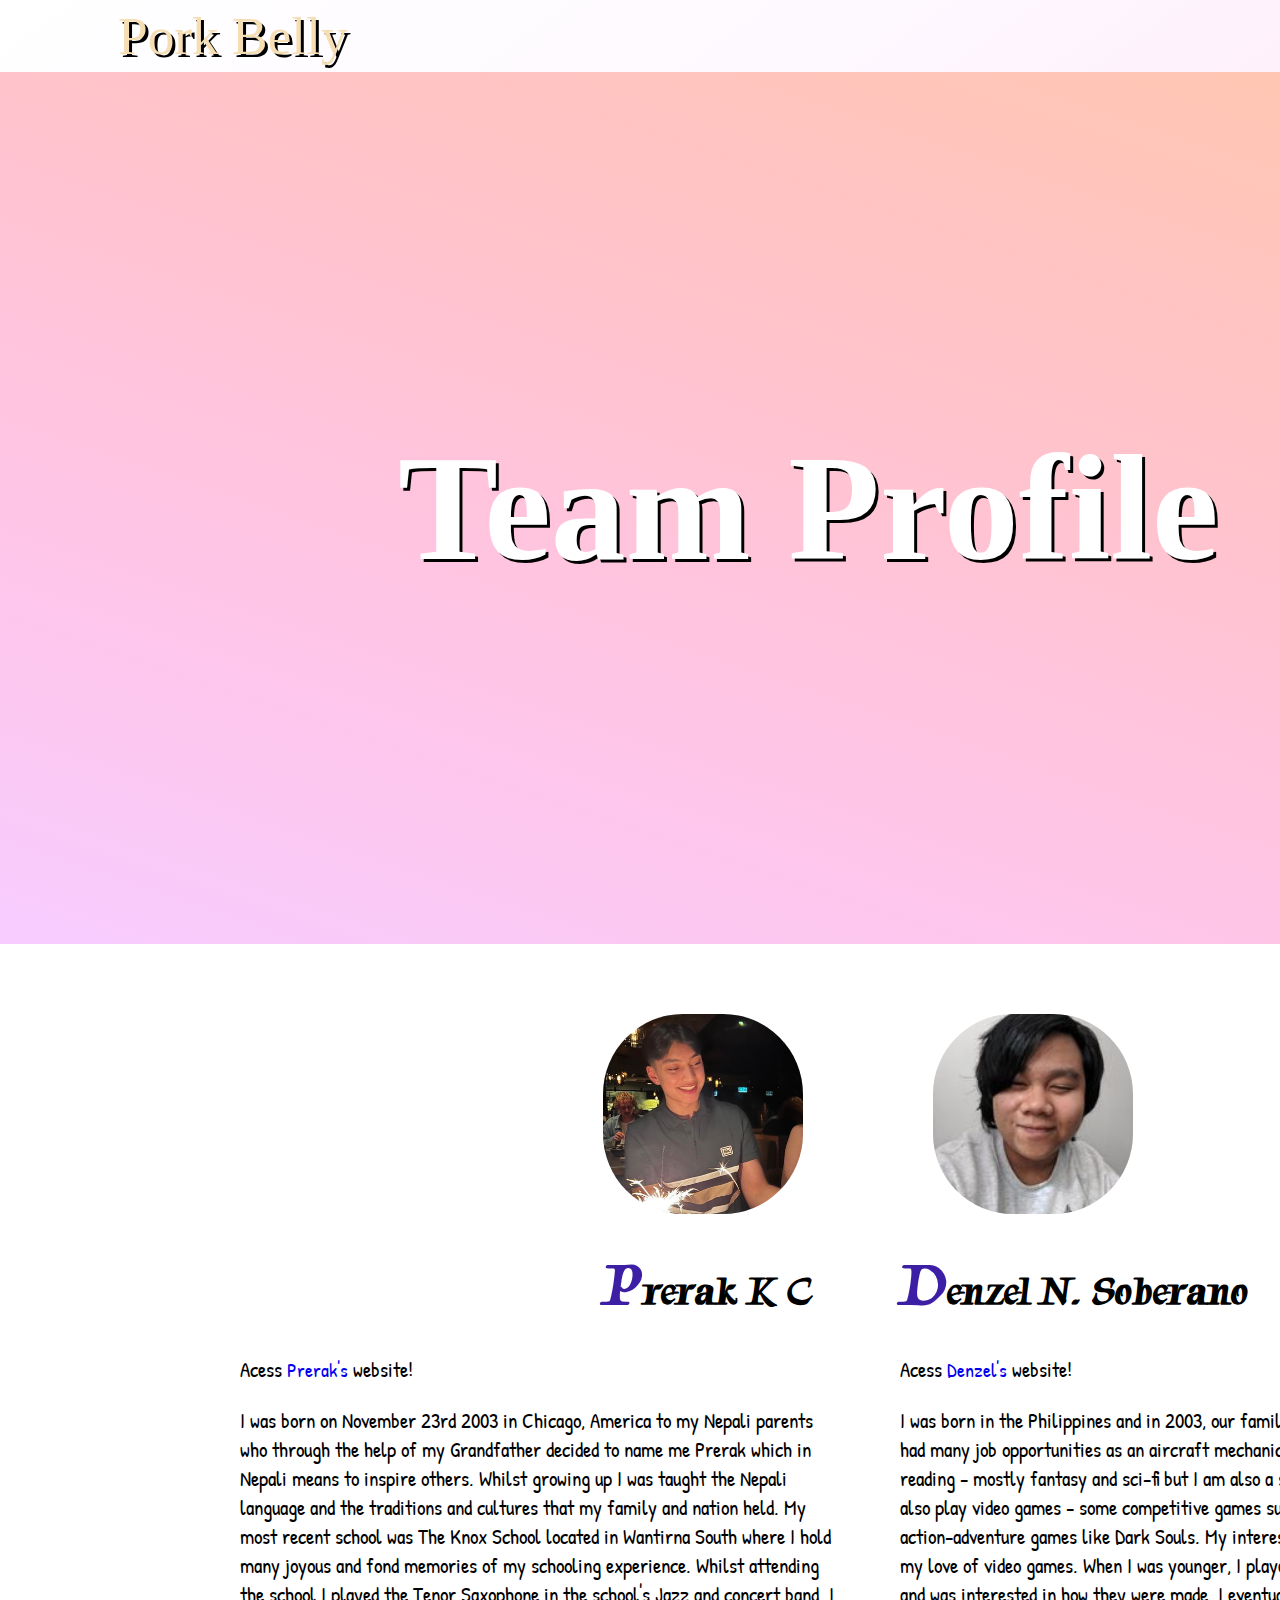
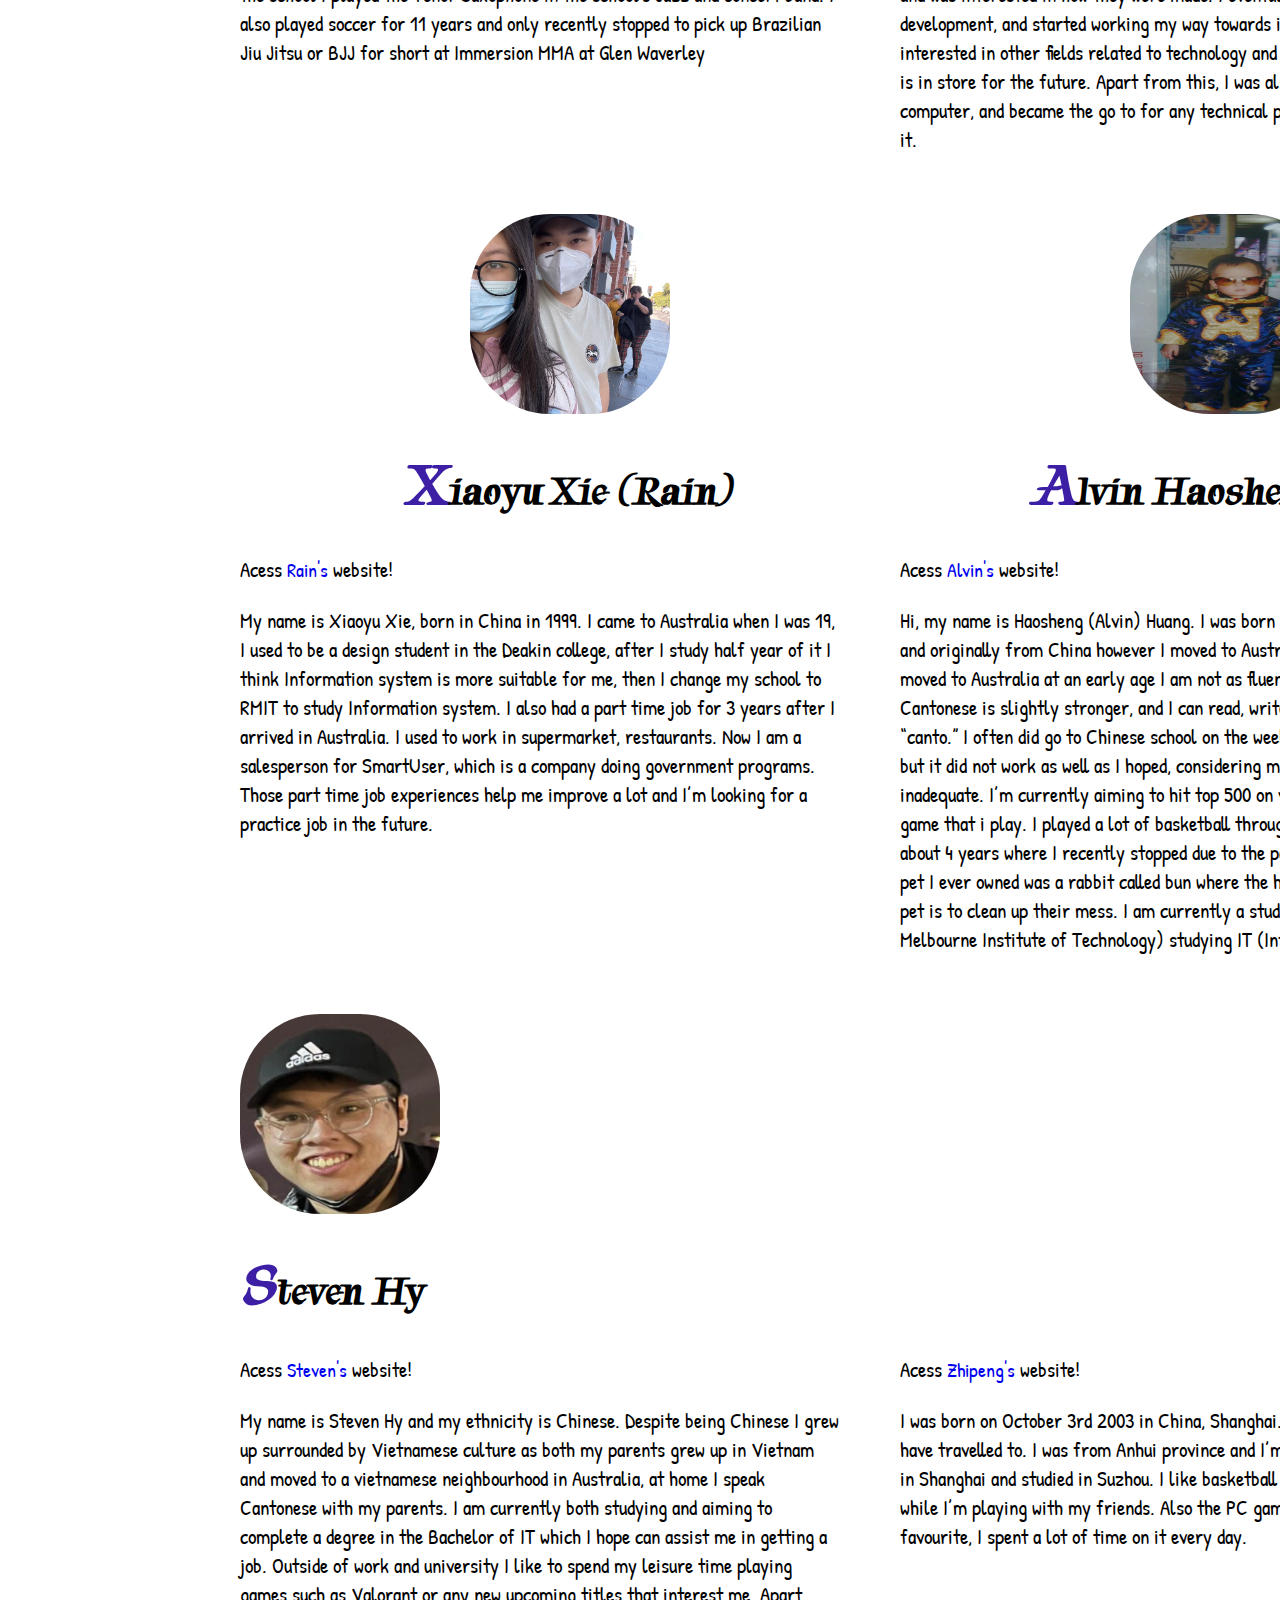
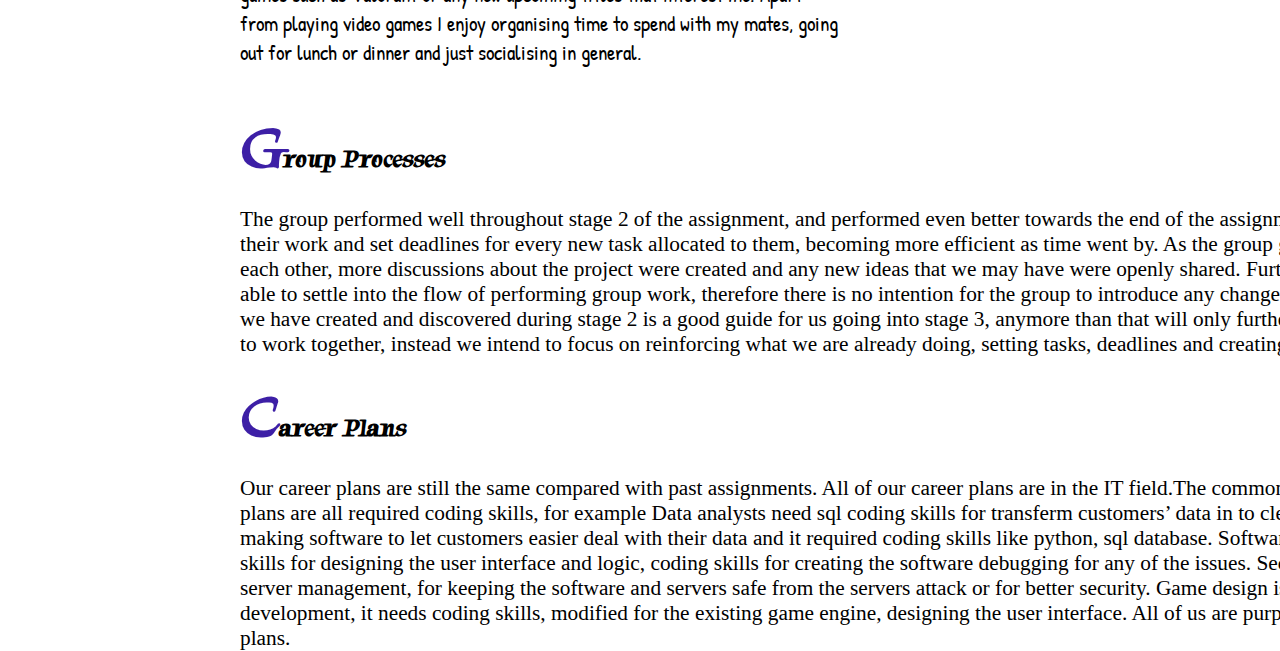
<file: src/index.html>
<!DOCTYPE html>
<html lang="en">
<head>
    <meta charset="UTF-8">
    <link rel="preconnect" href="https://fonts.googleapis.com">
    <link rel="preconnect" href="https://fonts.gstatic.com" crossorigin>
    <link href="https://fonts.googleapis.com/css2?family=Bangers&family=Pacifico&family=Patrick+Hand&family=Permanent+Marker&family=Roboto+Mono:ital,wght@1,100&family=Roboto:wght@300&display=swap" rel="stylesheet">
    <link href="https://fonts.googleapis.com/css2?family=Bangers&family=Pacifico&family=Patrick+Hand&family=Permanent+Marker&family=Roboto+Mono:ital,wght@1,100&family=Roboto:wght@300&family=Tapestry&display=swap" rel="stylesheet">
    <link href="https://fonts.googleapis.com/css2?family=Bangers&family=IBM+Plex+Sans:wght@100&family=Manrope:wght@200&family=Pacifico&family=Patrick+Hand&family=Permanent+Marker&family=Roboto+Mono:ital,wght@1,100&family=Roboto:wght@300&family=Tapestry&display=swap" rel="stylesheet">
    <link rel="stylesheet" href="style.css">
    <script src="script.js"></script>

    <title>Project 3</title>
</head>



<body>
    
<div class="background" id="main">
    <div id="wrapper">
    <header>

        <div class = "site_name">Pork Belly<br></div>
        <span style="font-size:30px;cursor:pointer" onclick="openNav()">&#9776; Menu</span>
        <div id="mySidenav" class="sidenav">
            
            <a href="javascript:void(0)" class="closebtn" onclick="closeNav()">&times;</a>
            <ul class="nav_links">
                <li><a href="index.html">Team Profile</a></li>
                <li><a href="tools.html">Tools</a></li>
                <li><a href="project_description.html">Project Description</a></li>
                <li><a href="group_reflection.html">Group Reflection</a></li>
                <li><a href="proto.html" target="_blank">Prototype</a>.</li>

            </ul>

        </div>
    </header>
    </div>
    <div id="wrapper_box">
    <div class="page_name">
        <div class="page_name_text">
        Team Profile</div>
    </div>
    </div>
    <div id="wrapper">
    <div class="overlay">

        <div class="content">
            <div class="row">
                <div class="column">
                    <div class="profile1">
                        <img class ="p1photo" src="assets/prerak.jpg" alt="Prerak">
                            <div class="p1title"><h2>Prerak K C</h2></div>
                        <p>Acess <a href="https://kcprerak.github.io/kcprerak3.github.io/index.html" target="_blank">Prerak's </a> website!</p>
                        <div class="intro-text">
                            <p>I was born on November 23rd 2003 in Chicago, America to my Nepali parents who through the help of my Grandfather decided to name me Prerak which in Nepali means to inspire others. Whilst growing up I was taught the Nepali language and the traditions and cultures that my family and nation held. My most recent school was The Knox School located in Wantirna South where I hold many joyous and fond memories of my schooling experience. Whilst attending the school I played the Tenor Saxophone in the school's Jazz and concert band. I also played soccer for 11 years and only recently stopped to pick up Brazilian Jiu Jitsu or BJJ for short at Immersion MMA at Glen Waverley</p></div>
                    </div>
                    <div class="profile2">
                        <img class ="p2photo" src="assets/rain.jpg" alt="Rain">
                        <div class="p2title"><h2>Xiaoyu Xie (Rain) </h2></div>
                        <p>Acess <a href="https://s3814391.github.io" target="_blank">Rain's</a> website!</p>
                        <div class="intro-text">
                            <p>My name is Xiaoyu Xie, born in China in 1999. I came to Australia when I was 19, I used to be a design student in the Deakin college, after I study half year of it I think Information system is more suitable for me, then I change my school to RMIT to study Information system. I also had a part time job for 3 years after I arrived in Australia. I used to work in supermarket, restaurants. Now I am a salesperson for SmartUser, which is a company doing government programs. Those part time job experiences help me improve a lot and I’m looking for a practice job in the future. </p></div>
                    </div>
                        <div class="profile3">
                            <img class ="p3photo" src="assets/steven.png" alt="Steven">
                            <div class="p3title"><h2>Steven Hy</h2></div>
                            <p>Acess <a href="https://stexon22.github.io/A1" target="_blank">Steven's </a> website!</p>
                            <div class="intro-text">
                            <p>My name is Steven Hy and my ethnicity is Chinese. Despite being Chinese I grew up surrounded by Vietnamese culture as both my parents grew up in Vietnam and moved to a vietnamese neighbourhood in Australia, at home I speak Cantonese with my parents. I am currently both studying and aiming to complete a degree in the Bachelor of IT which I hope can assist me in getting a job. Outside of work and university I like to spend my leisure time playing games such as Valorant or any new upcoming titles that interest me. Apart from playing video games I enjoy organising time to spend with my mates, going out for lunch or dinner and just socialising in general.
                                </p></div>
                        </div>
                </div>
                <div class="column">
                        <div class="profile4">
                            <img class ="p4photo" src="assets/denzel.jpg" alt="Denzel">
                            <div class="p4title"><h2>Denzel N. Soberano</h2></div>
                            <p>Acess <a href="https://denzsober.github.io/s3783838-COSC1078-A1/ " target="_blank">Denzel's</a> website!</p>
                            <div class="intro-text">
                                <p>I was born in the Philippines and in 2003, our family moved to Australia as dad had many job opportunities as an aircraft mechanic. In my free time I enjoy reading - mostly fantasy and sci-fi but I am also a sucker for horror stories, I also play video games - some competitive games such as Valorant but mostly action-adventure games like Dark Souls. My interest in technology stems from my love of video games. When I was younger, I played a lot of computer games and was interested in how they were made. I eventually found out about software development, and started working my way towards it. Along the way, I became interested in other fields related to technology and I am very excited about what is in store for the future. Apart from this, I was also really good with the home computer, and became the go to for any technical problems my parents had with it.</p></div>
                        </div>
                            <div class="profile5">
                                <img class ="p5photo" src="assets/alvin.jpg" alt="Alvin">
                                <div class="p5title"><h2>Alvin Haosheng Huang</h2></div>
                                <p>Acess <a href="https://aalvinhuangg.github.io/A1-Assignment/" target="_blank">Alvin's </a> website!</p>
                                <div class="intro-text">
                                    <p>Hi, my name is Haosheng (Alvin) Huang. I was born October 2003, currently 18 and originally from China however I moved to Australia at the age of 4. Since I moved to Australia at an early age I am not as fluent in Mandarin, but my Cantonese is slightly stronger, and I can read, write and converse better in “canto.” I often did go to Chinese school on the weekends to build my Chinese, but it did not work as well as I hoped, considering my Mandarin is still inadequate. I’m currently aiming to hit top 500 on valorant where it is my main game that i play. I played a lot of basketball throughout my schooling days for about 4 years where I recently stopped due to the pandemic situation. The only pet I ever owned was a rabbit called bun where the hardest part about owning a pet is to clean up their mess. I am currently a student at RMIT (Royal Melbourne Institute of Technology) studying IT (Information Technology)
                                    </p></div>
                            </div>
                            <div class="profile6">
                                <img class ="p6photo" src="assets/zhipeng.jpg" alt="Zhipeng">
                                <div class="p6title"><h2>Zhipeng Wang</h2></div>
                                <p>Acess <a href="https://kcprerak.github.io/kcprerak3.github.io/index.html" target="_blank">Zhipeng's</a> website!</p>
                                <div class="intro-text">
                                    <p>I was born on October 3rd 2003 in China, Shanghai. This is the first country I have travelled to. I was from Anhui province and I’m an Anhui person, but I lived in Shanghai and studied in Suzhou. I like basketball and soccer, and I enjoy these while I’m playing with my friends. Also the PC games and phone games were my favourite, I spent a lot of time on it every day.</p></div>
                                </div>
                </div>
            </div>
        </div>
            <div class="row2">
                <div class="group_processes">
                    <h2>Group Processes</h2>
                    <p>The group performed well throughout stage 2 of the assignment, and performed even better towards the end of the assignment. The group coordinated their work and set deadlines for every new task allocated to them, becoming more efficient as time went by. As the group grew more comfortable with each other, more discussions about the project were created and any new ideas that we may have were openly shared. Further down stage 2, our group was able to settle into the flow of performing group work, therefore there is no intention for the group to introduce any changes for stage 3 as we believe what we have created and discovered during stage 2 is a good guide for us going into stage 3, anymore than that will only further complicate the group’s ability to work together, instead we intend to focus on reinforcing what we are already doing, setting tasks, deadlines and creating discussions where needed.</p>
                    <h2>Career Plans</h2>
                    <p>Our career plans are still the same compared with past assignments. All of our career plans are in the IT field.The common elements for all of our career plans are all required coding skills, for example Data analysts need sql coding skills for transferm customers’ data in to clearned data for the database or making software to let customers easier deal with their data and it required coding skills like python, sql database. Software developers need designing skills for designing the user interface and logic, coding skills for creating the software debugging for any of the issues. Security architects need coding and server management, for keeping the software and servers safe from the servers attack or for better security. Game design is similar for software development, it needs coding skills, modified for the existing game engine, designing the user interface. All of us are purposeful and learn for our career plans.</p>
                </div>

        </div>
    </div>
</div>
</body>
</div>
</html>
</file>
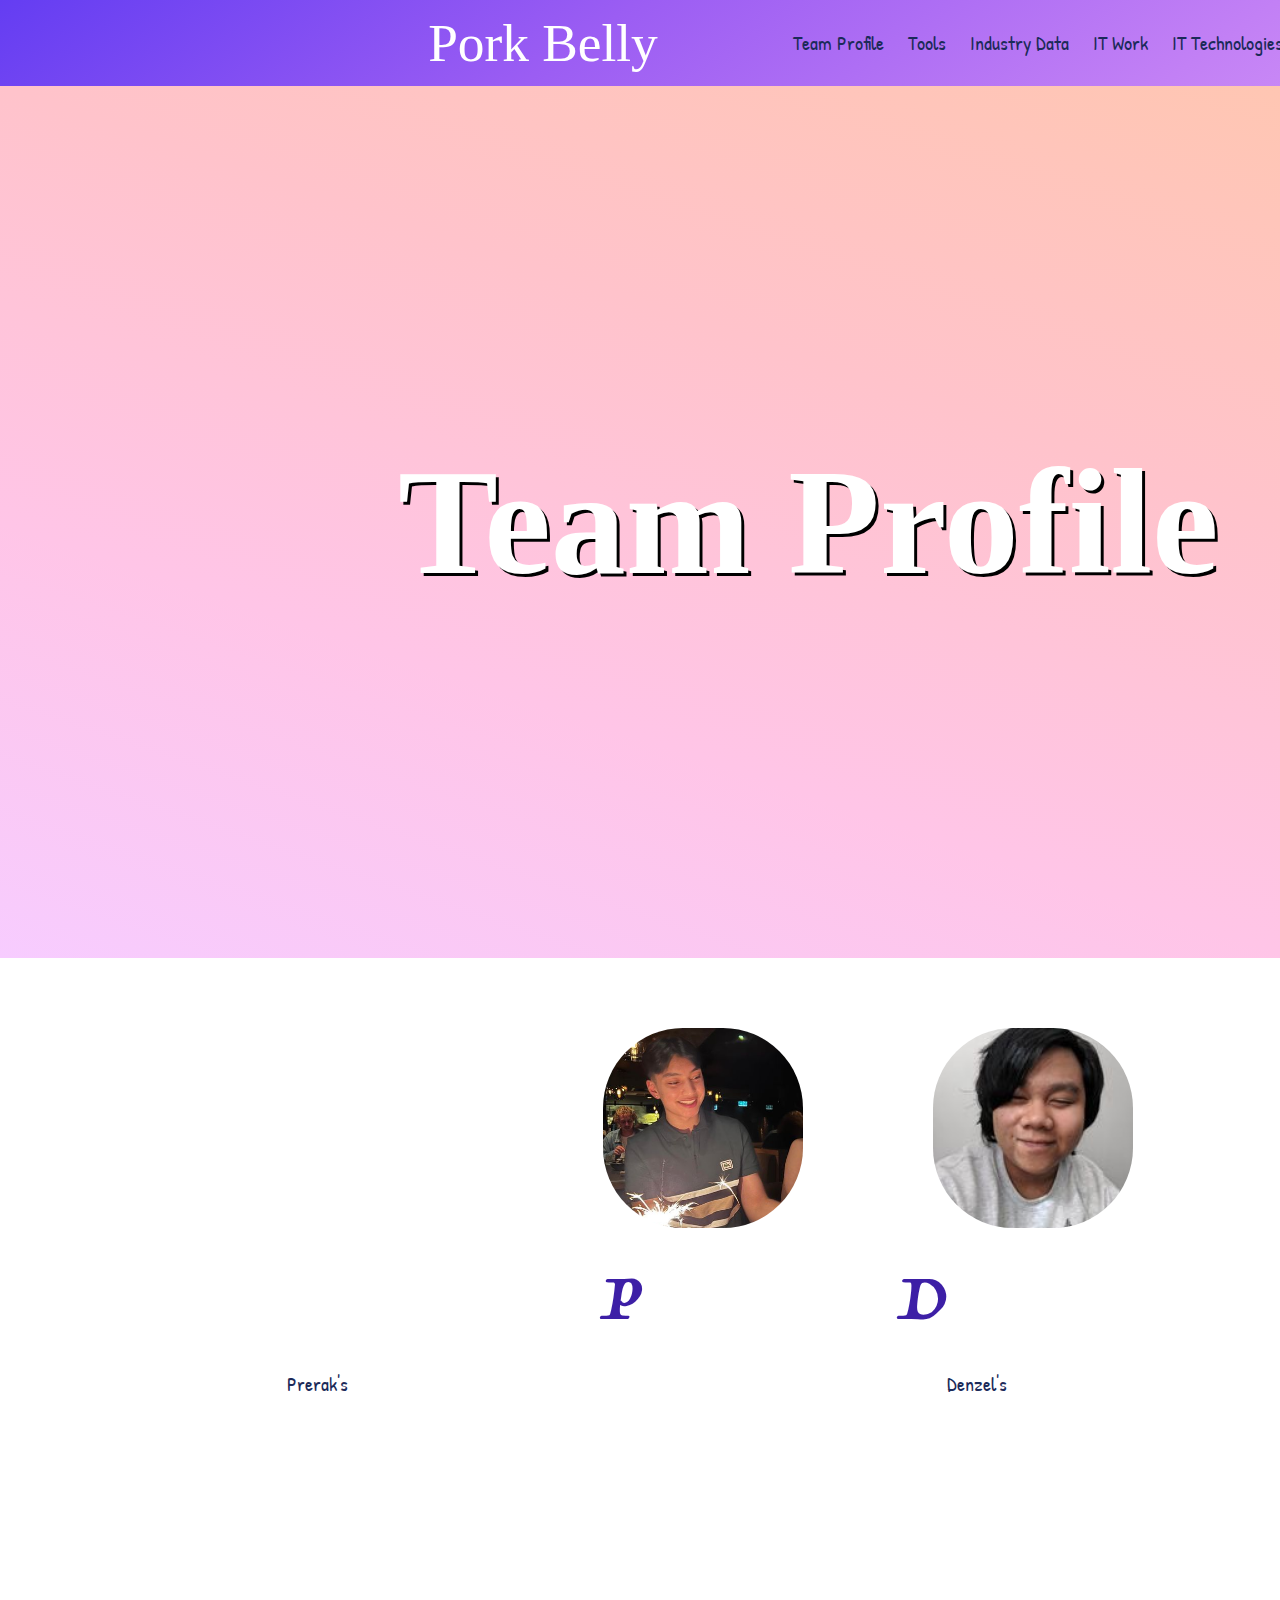
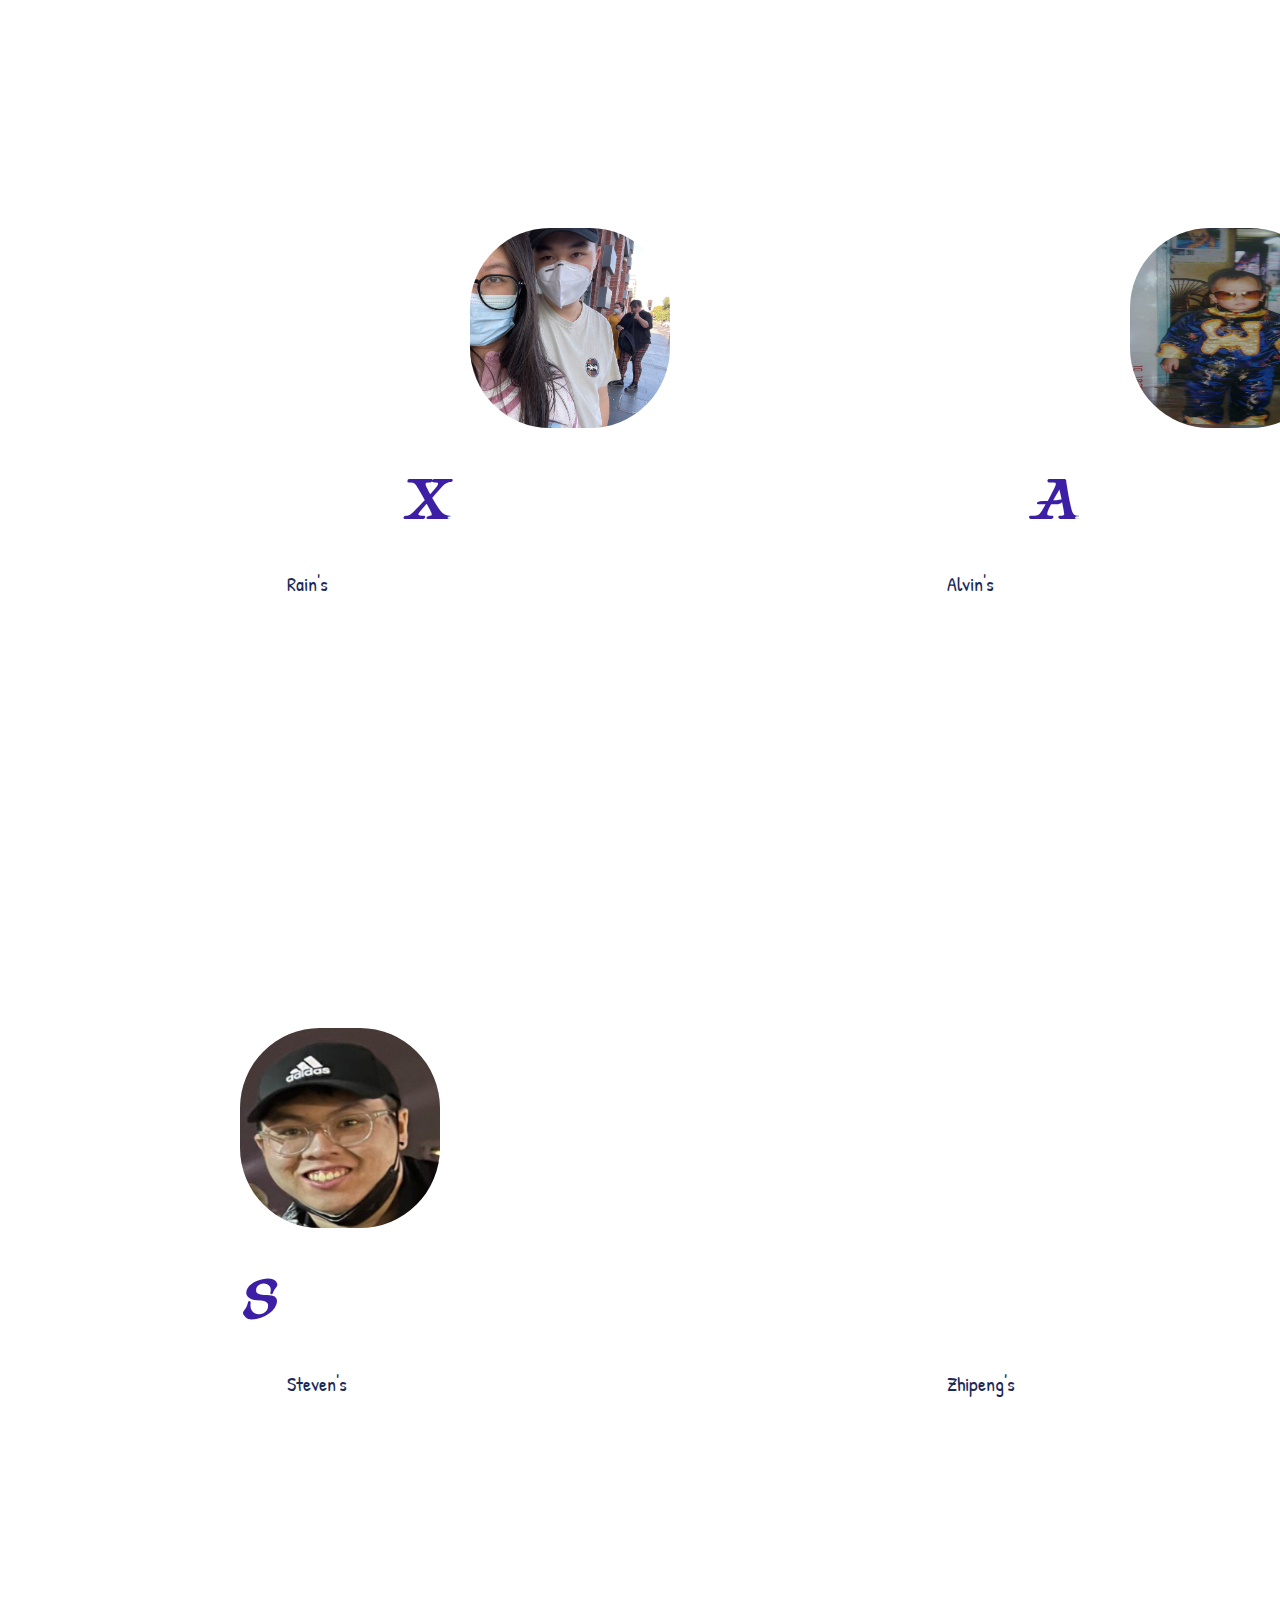
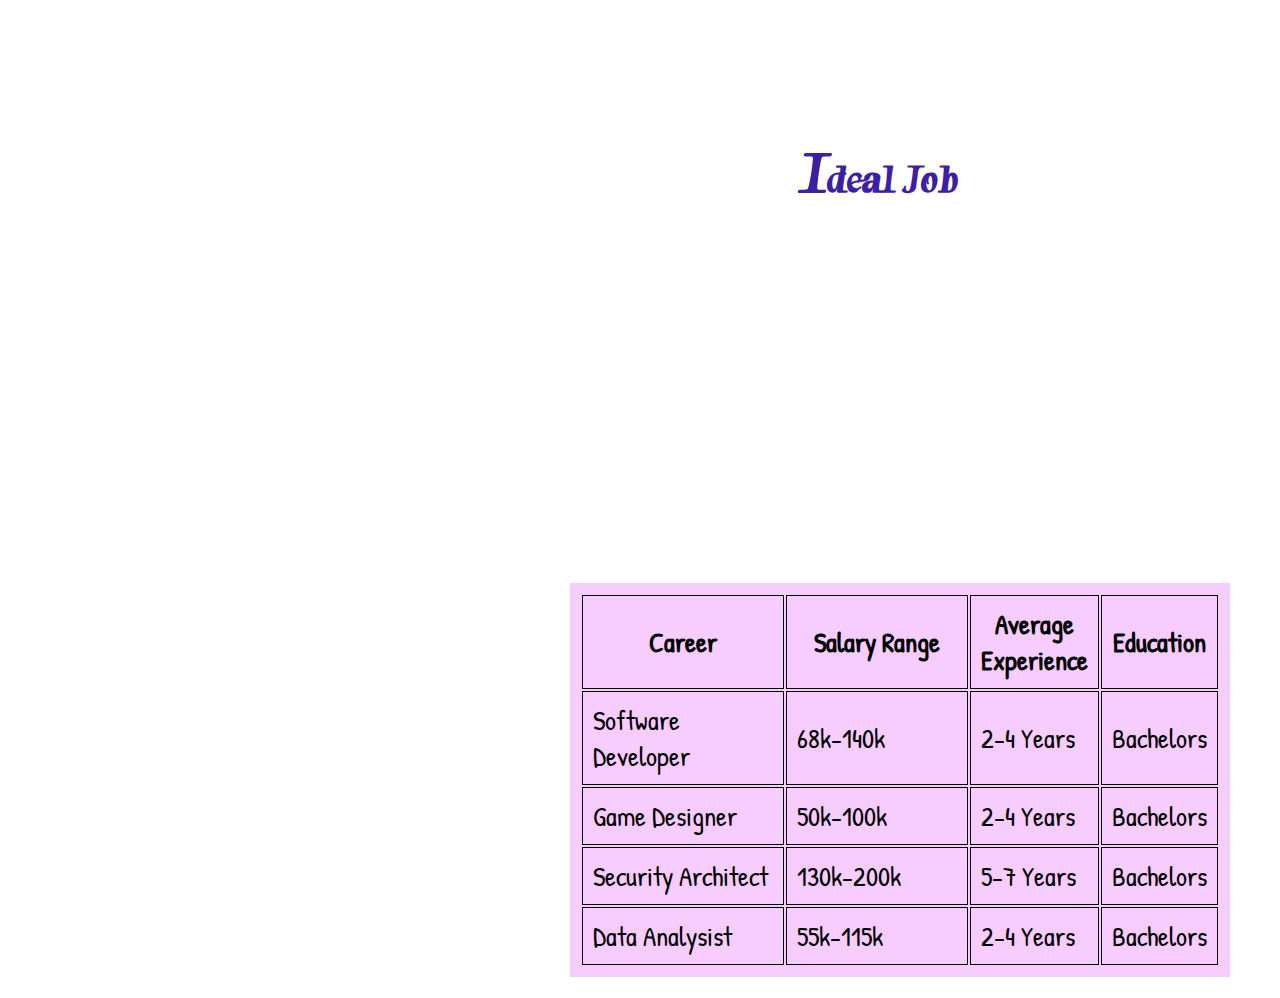
<file: Website/index.html>
<!DOCTYPE html>
<html lang="en">
<head>
    <meta charset="UTF-8">
    <link rel="preconnect" href="https://fonts.googleapis.com">
    <link rel="preconnect" href="https://fonts.gstatic.com" crossorigin>
    <link href="https://fonts.googleapis.com/css2?family=Bangers&family=Pacifico&family=Patrick+Hand&family=Permanent+Marker&family=Roboto+Mono:ital,wght@1,100&family=Roboto:wght@300&display=swap" rel="stylesheet">
    <link href="https://fonts.googleapis.com/css2?family=Bangers&family=Pacifico&family=Patrick+Hand&family=Permanent+Marker&family=Roboto+Mono:ital,wght@1,100&family=Roboto:wght@300&family=Tapestry&display=swap" rel="stylesheet">
    <link href="https://fonts.googleapis.com/css2?family=Bangers&family=IBM+Plex+Sans:wght@100&family=Manrope:wght@200&family=Pacifico&family=Patrick+Hand&family=Permanent+Marker&family=Roboto+Mono:ital,wght@1,100&family=Roboto:wght@300&family=Tapestry&display=swap" rel="stylesheet">
    <link rel="stylesheet" href="style.css">

    <title>Project 2</title>
</head>



<body>
<div class="background">
    <div id="wrapper">
    <header>

        <div class = "site_name">Pork Belly</div>
        <nav>
            <ul class="nav_links">
                <li><a href="index.html">Team Profile</a></li>
                <li><a href="tools.html">Tools</a></li>
                <li><a href="industry_data.html">Industry Data</a></li>
                <li><a href="it_work.html">IT Work</a></li>
                <li><a href="it_technologies.html">IT Technologies</a></li>
                <li><a href="project_ideas.html">Project Ideas</a></li>
                <li><a href="group_reflection.html">Group Reflection</a></li>

            </ul>

        </nav>
    </header>
    </div>
    <div id="wrapper_box">
    <div class="page_name">
        <div class="page_name_text">
        Team Profile</div>
    </div>
    </div>
    <div id="wrapper">
    <div class="overlay">

        <div class="content">
            <div class="row">
                <div class="column">
                    <div class="profile1">
                        <img class ="p1photo" src="assets/prerak.jpg" alt="Prerak">
                            <div class="p1title"><h2>Prerak K C</h2></div>
                        <p>Acess <a href="https://kcprerak.github.io/kcprerak3.github.io/index.html" target="_blank">Prerak's </a> website!</p>
                        <div class="intro-text">
                            <p>I was born on November 23rd 2003 in Chicago, America to my Nepali parents who through the help of my Grandfather decided to name me Prerak which in Nepali means to inspire others. Whilst growing up I was taught the Nepali language and the traditions and cultures that my family and nation held. My most recent school was The Knox School located in Wantirna South where I hold many joyous and fond memories of my schooling experience. Whilst attending the school I played the Tenor Saxophone in the school's Jazz and concert band. I also played soccer for 11 years and only recently stopped to pick up Brazilian Jiu Jitsu or BJJ for short at Immersion MMA at Glen Waverley</p></div>
                    </div>
                    <div class="profile2">
                        <img class ="p2photo" src="assets/rain.jpg" alt="Rain">
                        <div class="p2title"><h2>Xiaoyu Xie (Rain) </h2></div>
                        <p>Acess <a href="https://s3814391.github.io" target="_blank">Rain's</a> website!</p>
                        <div class="intro-text">
                            <p>My name is Xiaoyu Xie, born in China in 1999. I came to Australia when I was 19, I used to be a design student in the Deakin college, after I study half year of it I think Information system is more suitable for me, then I change my school to RMIT to study Information system. I also had a part time job for 3 years after I arrived in Australia. I used to work in supermarket, restaurants. Now I am a salesperson for SmartUser, which is a company doing government programs. Those part time job experiences help me improve a lot and I’m looking for a practice job in the future. </p></div>
                    </div>
                        <div class="profile3">
                            <img class ="p3photo" src="assets/steven.png" alt="Steven">
                            <div class="p3title"><h2>Steven Hy</h2></div>
                            <p>Acess <a href="https://stexon22.github.io/A1" target="_blank">Steven's </a> website!</p>
                            <div class="intro-text">
                            <p>My name is Steven Hy and my ethnicity is Chinese. Despite being Chinese I grew up surrounded by Vietnamese culture as both my parents grew up in Vietnam and moved to a vietnamese neighbourhood in Australia, at home I speak Cantonese with my parents. I am currently both studying and aiming to complete a degree in the Bachelor of IT which I hope can assist me in getting a job. Outside of work and university I like to spend my leisure time playing games such as Valorant or any new upcoming titles that interest me. Apart from playing video games I enjoy organising time to spend with my mates, going out for lunch or dinner and just socialising in general.
                                </p></div>
                        </div>
                </div>
                <div class="column">
                        <div class="profile4">
                            <img class ="p4photo" src="assets/denzel.jpg" alt="Denzel">
                            <div class="p4title"><h2>Denzel N. Soberano</h2></div>
                            <p>Acess <a href="https://denzsober.github.io/s3783838-COSC1078-A1/ " target="_blank">Denzel's</a> website!</p>
                            <div class="intro-text">
                                <p>I was born in the Philippines and in 2003, our family moved to Australia as dad had many job opportunities as an aircraft mechanic. In my free time I enjoy reading - mostly fantasy and sci-fi but I am also a sucker for horror stories, I also play video games - some competitive games such as Valorant but mostly action-adventure games like Dark Souls. My interest in technology stems from my love of video games. When I was younger, I played a lot of computer games and was interested in how they were made. I eventually found out about software development, and started working my way towards it. Along the way, I became interested in other fields related to technology and I am very excited about what is in store for the future. Apart from this, I was also really good with the home computer, and became the go to for any technical problems my parents had with it.</p></div>
                        </div>
                            <div class="profile5">
                                <img class ="p5photo" src="assets/alvin.jpg" alt="Alvin">
                                <div class="p5title"><h2>Alvin Haosheng Huang</h2></div>
                                <p>Acess <a href="https://aalvinhuangg.github.io/A1-Assignment/" target="_blank">Alvin's </a> website!</p>
                                <div class="intro-text">
                                    <p>Hi, my name is Haosheng (Alvin) Huang. I was born October 2003, currently 18 and originally from China however I moved to Australia at the age of 4. Since I moved to Australia at an early age I am not as fluent in Mandarin, but my Cantonese is slightly stronger, and I can read, write and converse better in “canto.” I often did go to Chinese school on the weekends to build my Chinese, but it did not work as well as I hoped, considering my Mandarin is still inadequate. I’m currently aiming to hit top 500 on valorant where it is my main game that i play. I played a lot of basketball throughout my schooling days for about 4 years where I recently stopped due to the pandemic situation. The only pet I ever owned was a rabbit called bun where the hardest part about owning a pet is to clean up their mess. I am currently a student at RMIT (Royal Melbourne Institute of Technology) studying IT (Information Technology)
                                    </p></div>
                            </div>
                            <div class="profile6">
                                <img class ="p6photo" src="assets/zhipeng.jpg" alt="Zhipeng">
                                <div class="p6title"><h2>Zhipeng Wang</h2></div>
                                <p>Acess <a href="https://kcprerak.github.io/kcprerak3.github.io/index.html" target="_blank">Zhipeng's</a> website!</p>
                                <div class="intro-text">
                                    <p>I was born on October 3rd 2003 in China, Shanghai. This is the first country I have travelled to. I was from Anhui province and I’m an Anhui person, but I lived in Shanghai and studied in Suzhou. I like basketball and soccer, and I enjoy these while I’m playing with my friends. Also the PC games and phone games were my favourite, I spent a lot of time on it every day.</p></div>
                                </div>
                </div>
            </div>
        </div>
            <div class="row2">
                <div class="subheading"><h2>Ideal Job</h2></div>
                <div class="ideal_job">
                <p>Each group member aspires to achieve work within the IT field with the likes of Denzel, Steven and Zhipeng similarly wanting to become software developers whereas Rain intends to pursue a career in Data Analysis, Prerak wishes for a career as a security architect and Alvin wanting to become a game designer. All these careers share a similarity in that knowledge on programming and how computer systems work is required in order to enter and be successful within the different fields. However, the application of the knowledge is different in each career. Steven, Denzel and Zhipengs intended career path in software development would see them using their knowledge of programming and computer systems to create new programs and software. Rain's career path of becoming a data analyst would mean he would need to create, collect and interpret data by using computing systems such as excel, however, unlike the other career paths a requirement of comprehensive knowledge on how to code is not necessary but would greatly aid him in being a successful data analyst. Prerak’s career of being a security analyst requires knowledge on programming and how computer systems work as he would overlook the security of a company’s systems but instead of creating programs he would oversee and analyse the risks and threats that a company faces and provides ways to prevent any breaches in relation to computers and programs. Alvin's career path as a game designer would see him use his knowledge of programming to code actions and events within videogames. Overall, each member's choice of career is very similar in terms of the knowledge and skills they use but are all differentiated by the ways their careers have them apply those skills.</p>
                </div>
                <table>
                    <tr>
                        <th>Career</th>
                        <th>Salary Range</th>
                        <th>Average Experience</th>
                        <th>Education</th>
                    </tr>
                    <tr>
                        <td>Software Developer</td>
                        <td>68k-140k</td>
                        <td>2-4 Years</td>
                        <td>Bachelors</td>
                    </tr>
                    <tr>
                        <td>Game Designer</td>
                        <td>50k-100k</td>
                        <td>2-4 Years</td>
                        <td>Bachelors</td>
                    </tr>
                    <tr>
                        <td>Security Architect</td>
                        <td>130k-200k</td>
                        <td>5-7 Years</td>
                        <td>Bachelors</td>
                    </tr>
                    <tr>
                        <td>Data Analysist</td>
                        <td>55k-115k</td>
                        <td>2-4 Years</td>
                        <td>Bachelors</td>
                    </tr>
                </table>
                <br>

            </div>
        </div>
    </div>
</div>
</body>
</div>
</html>
</file>
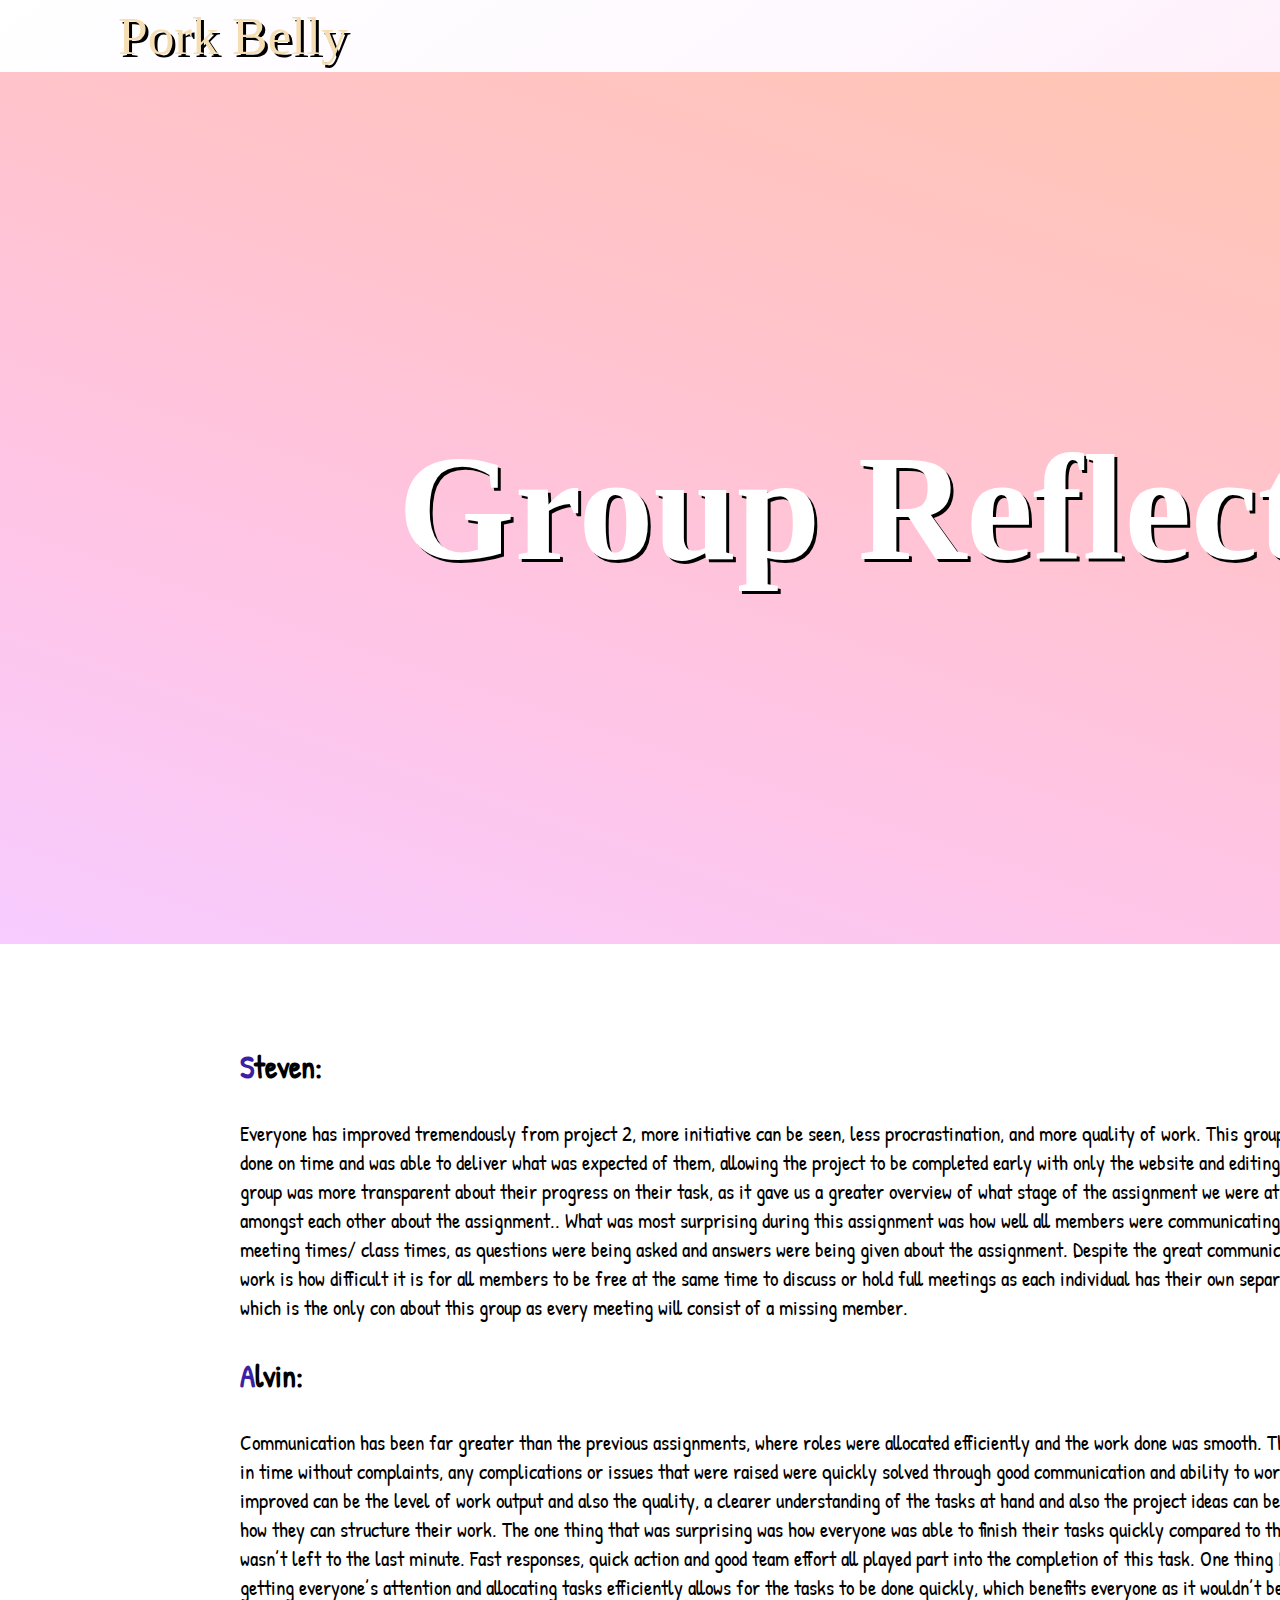
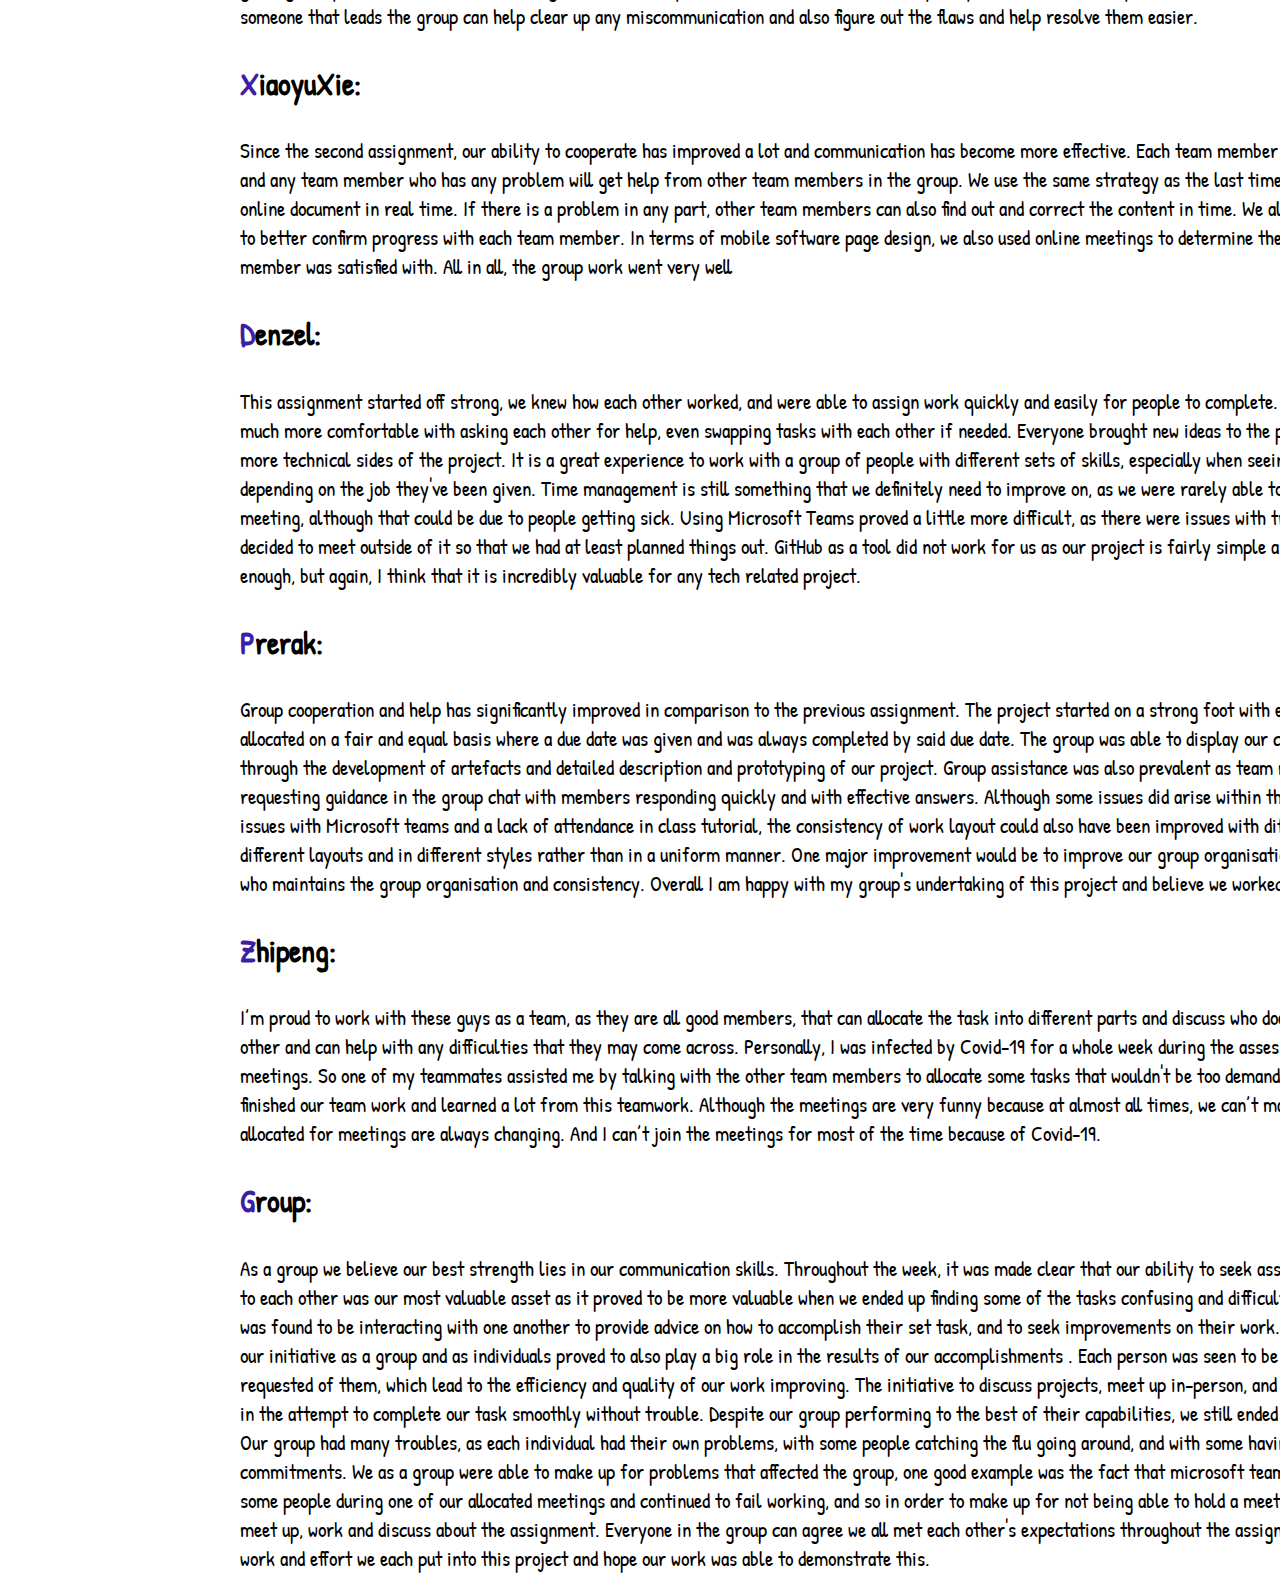
<file: src/group_reflection.html>
<!DOCTYPE html>
<html lang="en">
<head>
    <meta charset="UTF-8">
    <link rel="preconnect" href="https://fonts.googleapis.com">
    <link rel="preconnect" href="https://fonts.gstatic.com" crossorigin>
    <link href="https://fonts.googleapis.com/css2?family=Bangers&family=Pacifico&family=Patrick+Hand&family=Permanent+Marker&family=Roboto+Mono:ital,wght@1,100&family=Roboto:wght@300&display=swap" rel="stylesheet">
    <link rel="stylesheet" href="style.css">
    <script src="script.js"></script>

    <title>Project 3</title>
</head>

<body>
    <div class="background" id="main">
        <div id="wrapper">
        <header>
    
            <div class = "site_name" >Pork Belly<br></div>
            <span style="font-size:30px;cursor:pointer" onclick="openNav()">&#9776; Menu</span>
            <div id="mySidenav" class="sidenav">
                
                <a href="javascript:void(0)" class="closebtn" onclick="closeNav()">&times;</a>
                <ul class="nav_links">
                    <li><a href="index.html">Team Profile</a></li>
                <li><a href="tools.html">Tools</a></li>
                <li><a href="project_description.html">Project Description</a></li>
                <li><a href="group_reflection.html">Group Reflection</a></li>
                <li><a href="proto.html" target="_blank">Prototype</a>.</li>
    
                </ul>
    
            </div>
        </header>
        </div>
        <div id="wrapper_box">
        <div class="page_name">
            <div class="page_name_text">
                Group Reflection</div>
        </div>
    </div>
    <div id="wrapper">
        <div class="overlay">
            <div class="content">
                <div class="row">
                    <div class="column">
                        <div class="group_reflection">
                            <h3>Steven: </h3>
                            <p>Everyone has improved tremendously from project 2, more initiative can be seen, less procrastination, and more quality of work. This group was able to get their allocated work done on time and was able to deliver what was expected of them, allowing the project to be completed early with only the website and editing to get done. It was nice to see the group was more transparent about their progress on their task, as it gave us a greater overview of what stage of the assignment we were at. The group was able to freely discuss amongst each other about the assignment.. What was most surprising during this assignment was how well all members were communicating outside of our allocated team meeting times/ class times, as questions were being asked and answers were being given about the assignment. Despite the great communication, one thing I learnt about group work is how difficult it is for all members to be free at the same time to discuss or hold full meetings as each individual has their own separate life outside of university times, which is the only con about this group as every meeting will consist of a missing member.</p>
                            <h3>Alvin: </h3>
                            <p>Communication has been far greater than the previous assignments, where roles were allocated efficiently and the work done was smooth. The group was able to finish their tasks in time without complaints, any complications or issues that were raised were quickly solved through good communication and ability to work as a team. One thing that could be improved can be the level of work output and also the quality, a clearer understanding of the tasks at hand and also the project ideas can be better for different individuals on how they can structure their work. The one thing that was surprising was how everyone was able to finish their tasks quickly compared to the last assignment where everything wasn’t left to the last minute. Fast responses, quick action and good team effort all played part into the completion of this task. One thing I learnt about the group is that getting everyone’s attention and allocating tasks efficiently allows for the tasks to be done quickly, which benefits everyone as it wouldn’t be left to the last minute. Having someone that leads the group can help clear up any miscommunication and also figure out the flaws and help resolve them easier. </p>
                            <h3>XiaoyuXie: </h3>
                            <p>Since the second assignment, our ability to cooperate has improved a lot and communication has become more effective. Each team member actively completes their own part, and any team member who has any problem will get help from other team members in the group. We use the same strategy as the last time to synchronise our progress in an online document in real time. If there is a problem in any part, other team members can also find out and correct the content in time. We also hold meetings at different stages to better confirm progress with each team member. In terms of mobile software page design, we also used online meetings to determine the final product that each team member was satisfied with. All in all, the group work went very well
                            </p>
                            <h3>Denzel: </h3>
                            <p>This assignment started off strong, we knew how each other worked, and were able to assign work quickly and easily for people to complete. As the assignment went on, we were much more comfortable with asking each other for help, even swapping tasks with each other if needed. Everyone brought new ideas to the project, allowing us to flesh out the more technical sides of the project. It is a great experience to work with a group of people with different sets of skills, especially when seeing how everybody thinks differently depending on the job they've been given. Time management is still something that we definitely need to improve on, as we were rarely able to get everybody together for a formal meeting, although that could be due to people getting sick. Using Microsoft Teams proved a little more difficult, as there were issues with trying to get everybody online, so we decided to meet outside of it so that we had at least planned things out. GitHub as a tool did not work for us as our project is fairly simple and using a shared document was enough, but again, I think that it is incredibly valuable for any tech related project.
                            </p>
                            <h3>Prerak: </h3>
                            <p>Group cooperation and help has significantly improved in comparison to the previous assignment. The project started on a strong foot with efficient meetings where work was allocated on a fair and equal basis where a due date was given and was always completed by said due date. The group was able to display our communication and creative minds through the development of artefacts and detailed description and prototyping of our project. Group assistance was also prevalent as team members would message the group requesting guidance in the group chat with members responding quickly and with effective answers. Although some issues did arise within the undertaking of the project such as issues with Microsoft teams and a lack of attendance in class tutorial, the consistency of work layout could also have been improved with different questions being answered with different layouts and in different styles rather than in a uniform manner. One major improvement would be to improve our group organisation through electing a group leader who maintains the group organisation and consistency. Overall I am happy with my group's undertaking of this project and believe we worked effectively and efficiently. 
                            </p>
                            <h3>Zhipeng: </h3>
                            <p>I’m proud to work with these guys as a team, as they are all good members, that can allocate the task into different parts and discuss who does what part. Everyone is kind to each other and can help with any difficulties that they may come across. Personally, I was infected by Covid-19 for a whole week during the assessment, so I couldn’t attend any meetings. So one of my teammates assisted me by talking with the other team members to allocate some tasks that wouldn't be too demanding on my health. But finally, we finished our team work and learned a lot from this teamwork. Although the meetings are very funny because at almost all times, we can’t make it to some meetings and the time allocated for meetings are always changing. And I can’t join the meetings for most of the time because of Covid-19.</p>
                            <h3>Group: </h3>
                            <p>As a group we believe our best strength lies in our communication skills. Throughout the week, it was made clear that our ability to seek assistance as well as provide assistance to each other was our most valuable asset as it proved to be more valuable when we ended up finding some of the tasks confusing and difficult to accomplish. Each group member was found to be interacting with one another to provide advice on how to accomplish their set task, and to seek improvements on their work. On top of our communication skills, our initiative as a group and as individuals proved to also play a big role in the results of our accomplishments . Each person was seen to be putting in the work that was requested of them, which lead to the efficiency and quality of our work improving. The initiative to discuss projects, meet up in-person, and design the prototype was a huge help in the attempt to complete our task smoothly without trouble. Despite our group performing to the best of their capabilities, we still ended up coming across unwanted trouble. Our group had many troubles, as each individual had their own problems, with some people catching the flu going around, and with some having microsoft team issues and life commitments. We as a group were able to make up for problems that affected the group, one good example was the fact that microsoft team was having trouble opening up for some people during one of our allocated meetings and continued to fail working, and so in order to make up for not being able to hold a meeting we made time outside of class to meet up, work and discuss about the assignment. Everyone in the group can agree we all met each other's expectations throughout the assignment. Overall we are happy with the work and effort we each put into this project and hope our work was able to demonstrate this.
                            </p>
                        </div>
                    </div>
                </div>
            </div>
        </div>
    </div>
</div>
</body>
</div>
</html>
</file>
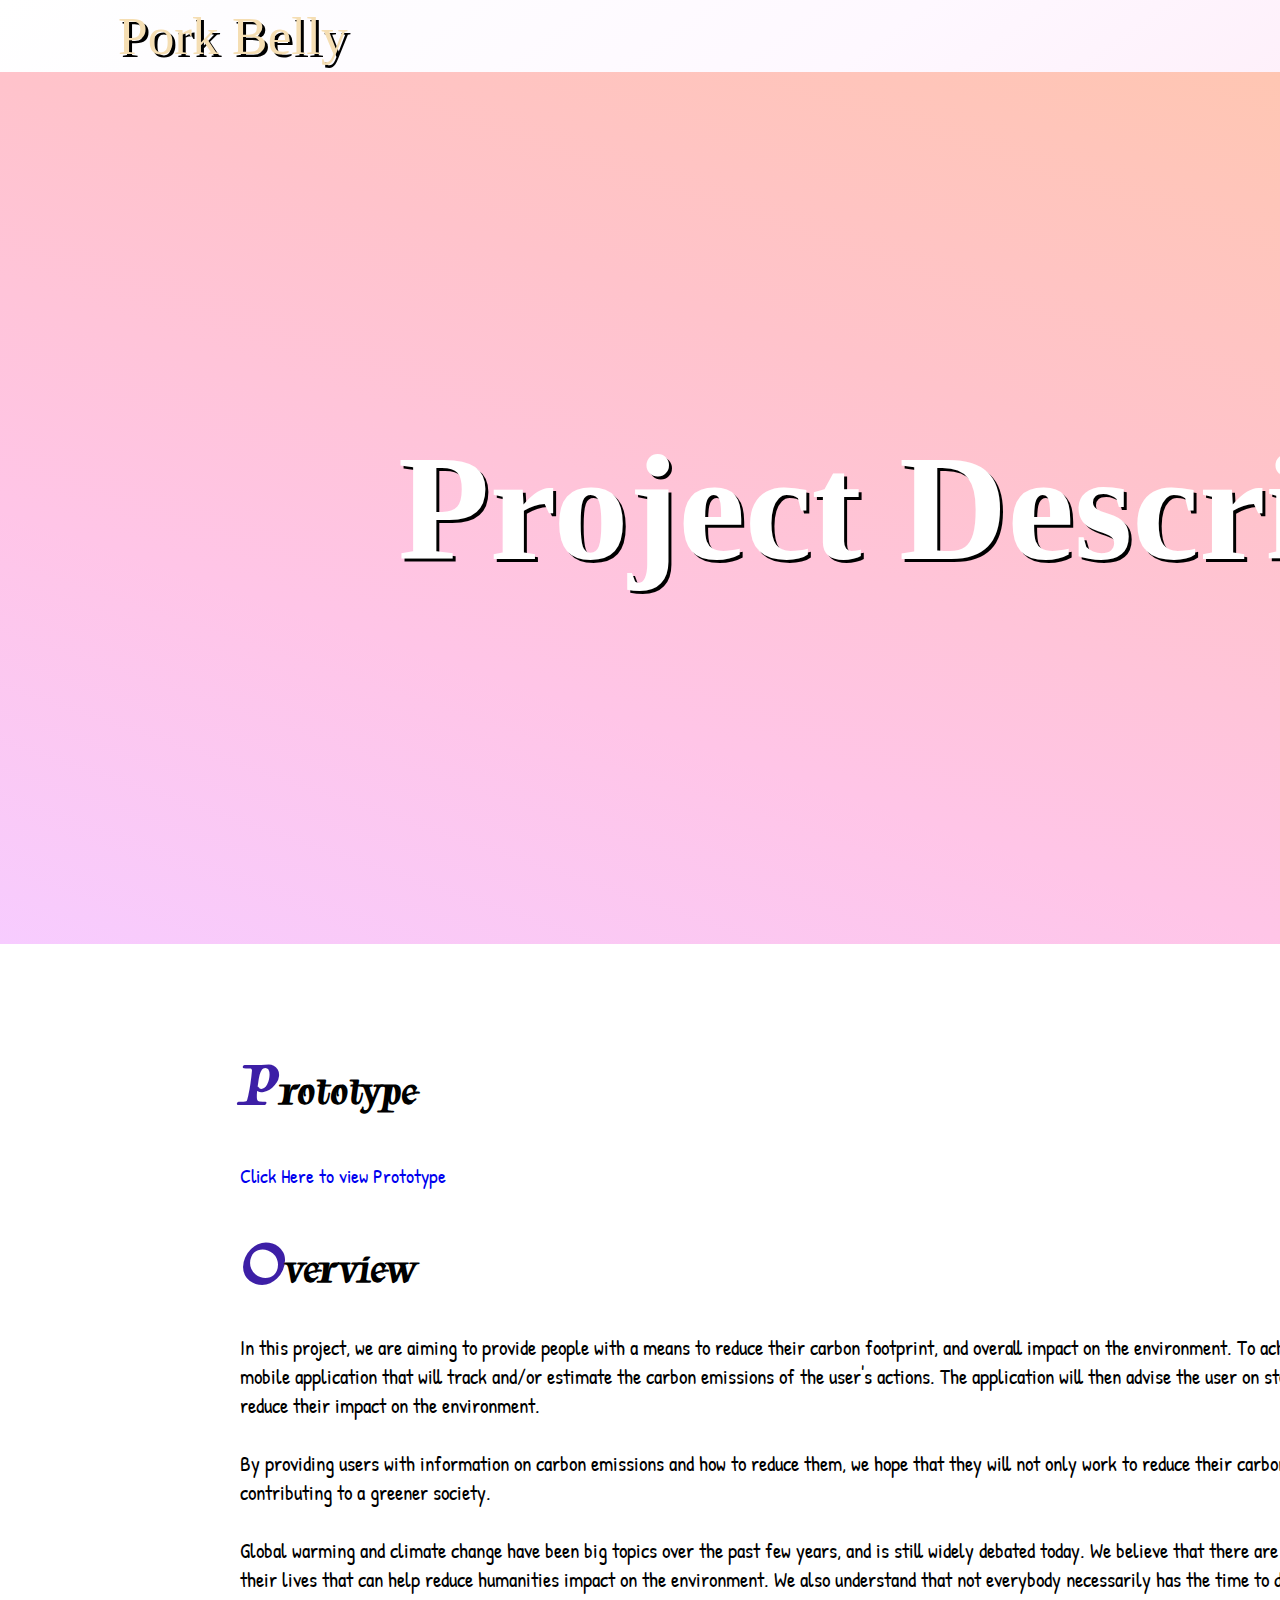
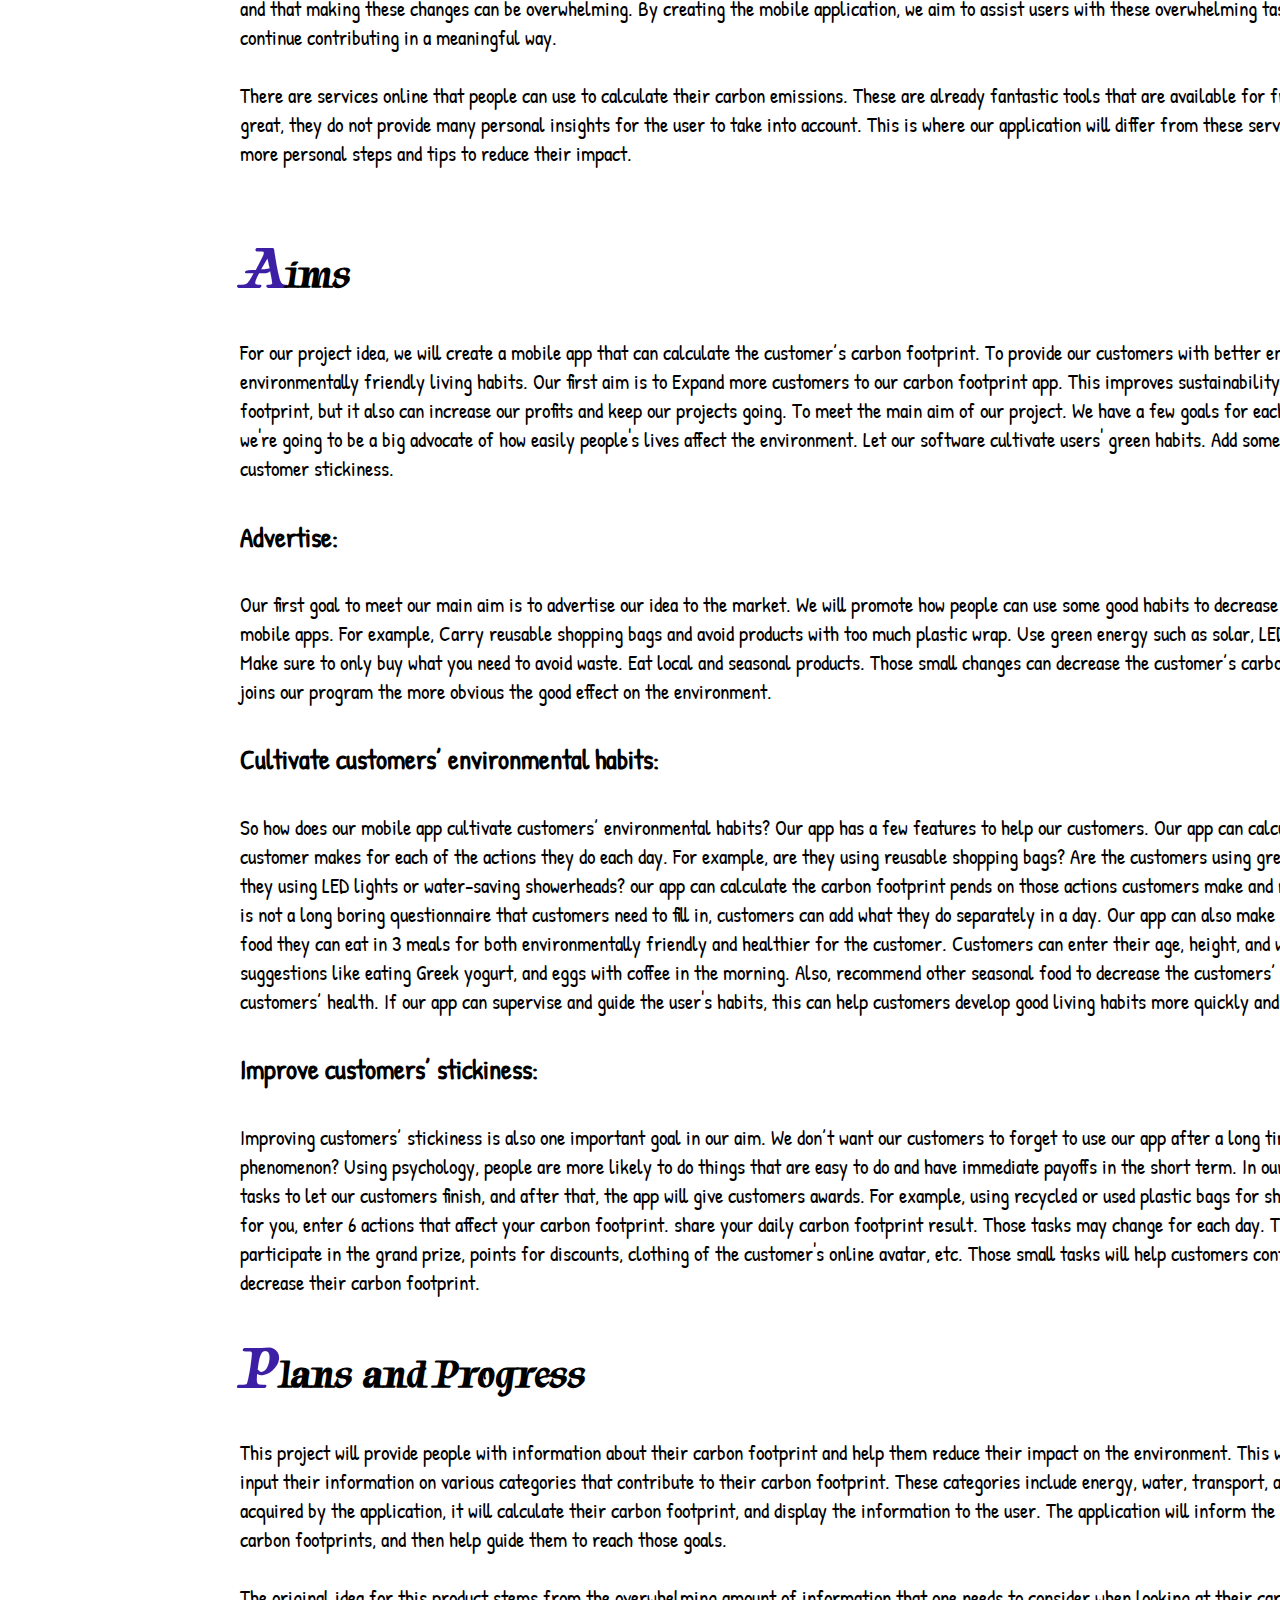
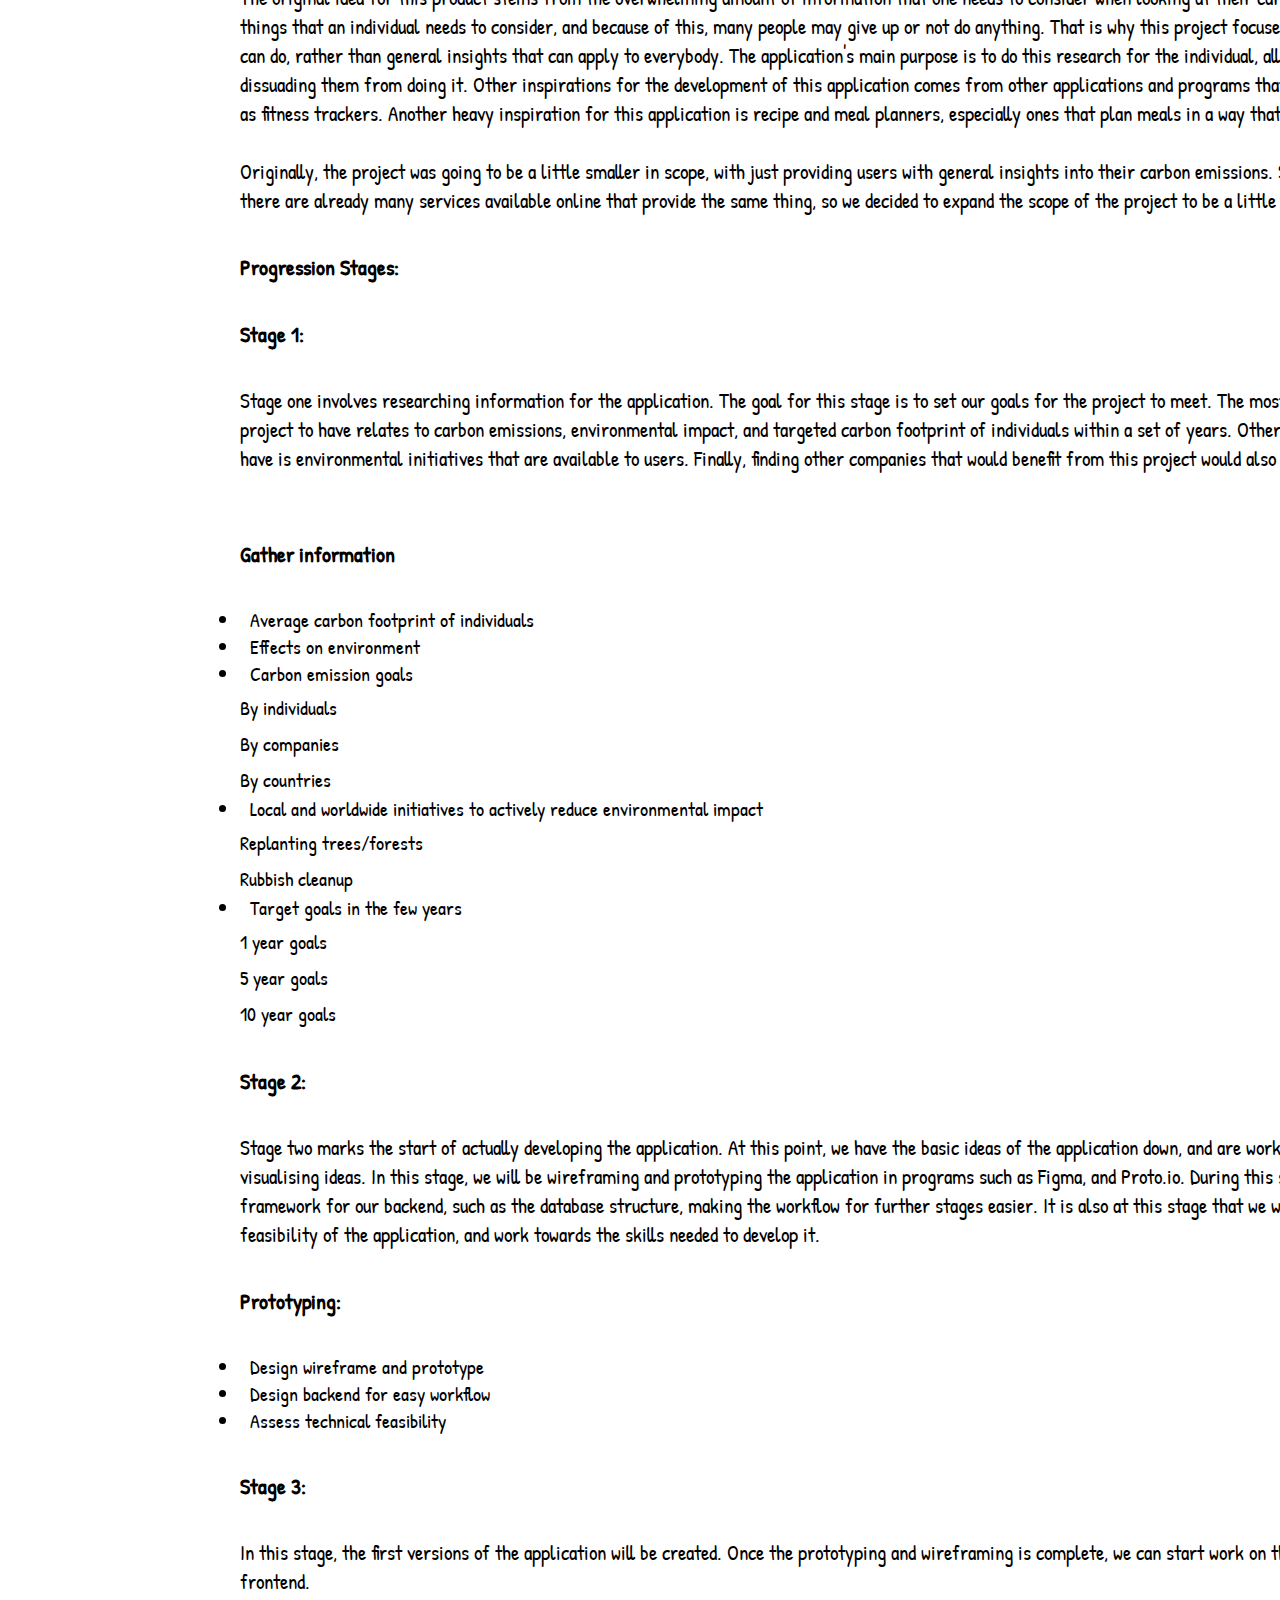
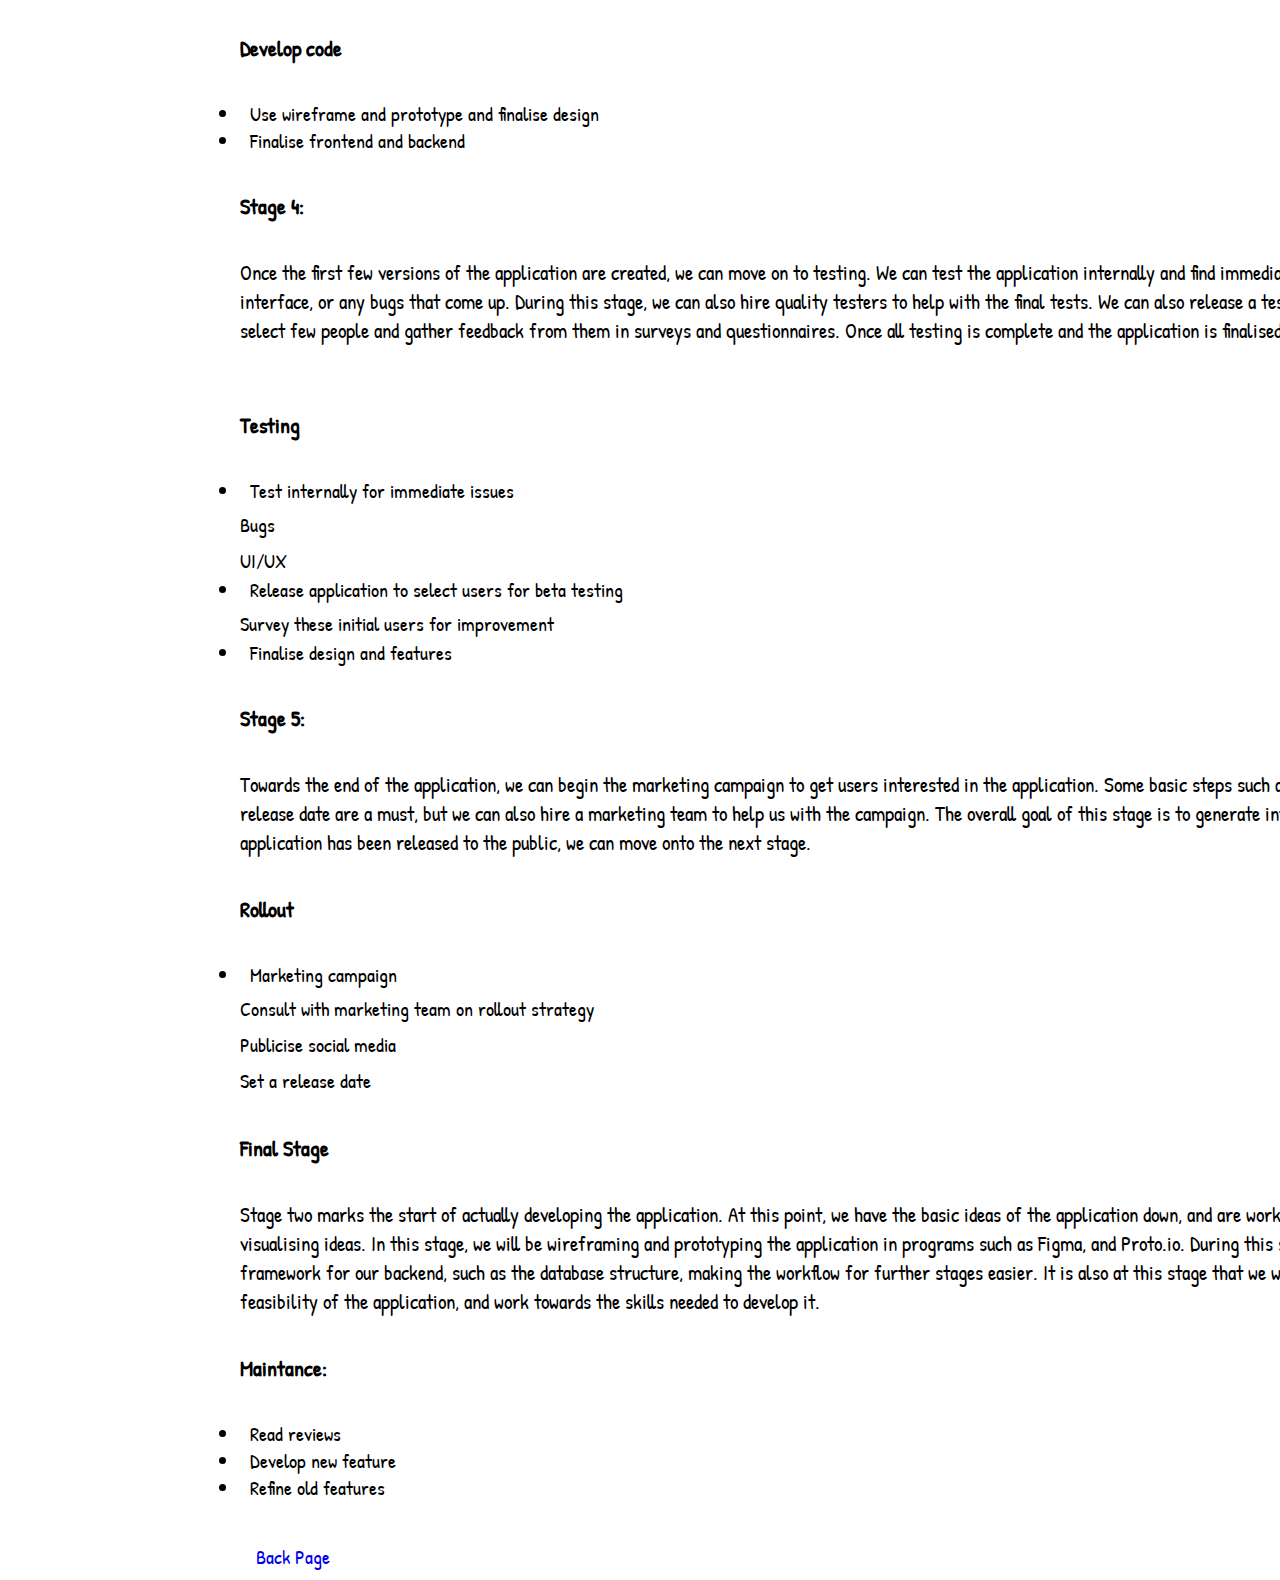
<file: src/project_description.html>
<!DOCTYPE html>
<html lang="en">
<head>
    <meta charset="UTF-8">
    <link rel="preconnect" href="https://fonts.googleapis.com">
    <link rel="preconnect" href="https://fonts.gstatic.com" crossorigin>
    <link href="https://fonts.googleapis.com/css2?family=Bangers&family=Pacifico&family=Patrick+Hand&family=Permanent+Marker&family=Roboto+Mono:ital,wght@1,100&family=Roboto:wght@300&display=swap" rel="stylesheet">
    <link href="https://fonts.googleapis.com/css2?family=Bangers&family=Pacifico&family=Patrick+Hand&family=Permanent+Marker&family=Roboto+Mono:ital,wght@1,100&family=Roboto:wght@300&family=Tapestry&display=swap" rel="stylesheet">
    <link href="https://fonts.googleapis.com/css2?family=Bangers&family=IBM+Plex+Sans:wght@100&family=Manrope:wght@200&family=Pacifico&family=Patrick+Hand&family=Permanent+Marker&family=Roboto+Mono:ital,wght@1,100&family=Roboto:wght@300&family=Tapestry&display=swap" rel="stylesheet">
    <link rel="stylesheet" href="style.css">
    <script src="script.js"></script>

    <title>Project 3</title>
</head>



<body>
<div class="background" id="main">
    <div id="wrapper">
    <header>

        <div class = "site_name">Pork Belly<br></div>
        <span style="font-size:30px;cursor:pointer" onclick="openNav()">&#9776; Menu</span>
        <div id="mySidenav" class="sidenav">
            
            <a href="javascript:void(0)" class="closebtn" onclick="closeNav()">&times;</a>
            <ul class="nav_links">
                <li><a href="index.html">Team Profile</a></li>
                <li><a href="tools.html">Tools</a></li>
                <li><a href="project_description.html">Project Description</a></li>
                <li><a href="group_reflection.html">Group Reflection</a></li>
                <li><a href="proto.html" target="_blank">Prototype</a>.</li>

            </ul>

        </div>
    </header>
    </div>
    <div id="wrapper_box">
    <div class="page_name">
        <div class="page_name_text">
        Project Description</div>
    </div>
    </div>
    <div id="wrapper">
    <div class="overlay">

        <div class="content">
            <div class="row">
                <div class="column">
                    <h2>Prototype</h2>
                    <a href="proto.html" target="_blank">Click Here to view Prototype</a>
                    <h2>Overview</h2>
                    <p>In this project, we are aiming to provide people with a means to reduce their carbon footprint, and overall impact on the environment. To achieve this, we will begin to develop a mobile application that will track and/or estimate the carbon emissions of the user's actions. The application will then advise the user on steps and actions they can take to reduce their impact on the environment. <br><br>
                        By providing users with information on carbon emissions and how to reduce them, we hope that they will not only work to reduce their carbon footprint, but also be active in contributing to a greener society. <br><br>
                        Global warming and climate change have been big topics over the past few years, and is still widely debated today. We believe that there are changes that everybody can do in their lives that can help reduce humanities impact on the environment. We also understand that not everybody necessarily has the time to do research on their carbon footprint, and that making these changes can be overwhelming. By creating the mobile application, we aim to assist users with these overwhelming tasks, hopefully allowing them to continue contributing in a meaningful way.<br><br>
                        There are services online that people can use to calculate their carbon emissions. These are already fantastic tools that are available for free. Although these services are great, they do not provide many personal insights for the user to take into account. This is where our application will differ from these services - providing users with much more personal steps and tips to reduce their impact.<br><br></p>

                    <h2>Aims</h2>
                    <p>For our project idea, we will create a mobile app that can calculate the customer’s carbon footprint. To provide our customers with better environmental awareness and environmentally friendly living habits. Our first aim is to Expand more customers to our carbon footprint app. This improves sustainability and reduces the overall carbon footprint, but it also can increase our profits and keep our projects going. To meet the main aim of our project. We have a few goals for each different stage of the project. First, we're going to be a big advocate of how easily people's lives affect the environment. Let our software cultivate users' green habits. Add some daily small tasks to improve customer stickiness. </p>
                    <h4>Advertise:</h4>
                    <p>Our first goal to meet our main aim is to advertise our idea to the market. We will promote how people can use some good habits to decrease their carbon footprint through our mobile apps. For example, Carry reusable shopping bags and avoid products with too much plastic wrap. Use green energy such as solar, LEDs, and water-saving shower heads. Make sure to only buy what you need to avoid waste. Eat local and seasonal products. Those small changes can decrease the customer’s carbon footprint, the more the customer joins our program the more obvious the good effect on the environment. </p>
                    <h4>Cultivate customers’ environmental habits:</h4>
                    <p>So how does our mobile app cultivate customers’ environmental habits? Our app has a few features to help our customers. Our app can calculate the carbon footprint that each customer makes for each of the actions they do each day. For example, are they using reusable shopping bags? Are the customers using green energy such as solar power? Are they using LED lights or water-saving showerheads? our app can calculate the carbon footprint pends on those actions customers make and make a suggestion for the customer. is not a long boring questionnaire that customers need to fill in, customers can add what they do separately in a day. Our app can also make suggestions for customers on what food they can eat in 3 meals for both environmentally friendly and healthier for the customer. Customers can enter their age, height, and weight, and our app can give suggestions like eating Greek yogurt, and eggs with coffee in the morning. Also, recommend other seasonal food to decrease the customers’ carbon footprint and also good for customers’ health. If our app can supervise and guide the user's habits, this can help customers develop good living habits more quickly and efficiently.</p>
                    <h4>Improve customers’ stickiness:</h4>
                    <p>Improving customers’ stickiness is also one important goal in our aim. We don’t want our customers to forget to use our app after a long time. So how can we avoid this phenomenon? Using psychology, people are more likely to do things that are easy to do and have immediate payoffs in the short term. In our app, we will create multiple small tasks to let our customers finish, and after that, the app will give customers awards. For example, using recycled or used plastic bags for shopping, eating what the app suggests for you, enter 6 actions that affect your carbon footprint. share your daily carbon footprint result. Those tasks may change for each day. The reward can be a qualification to participate in the grand prize, points for discounts, clothing of the customer's online avatar, etc. Those small tasks will help customers continue to use our app and continue to decrease their carbon footprint. </p>
                     
                    <h2>Plans and Progress</h2>
                    <p>This project will provide people with information about their carbon footprint and help them reduce their impact on the environment. This will be done by asking the user to input their information on various categories that contribute to their carbon footprint. These categories include energy, water, transport, and waste. Once this information is acquired by the application, it will calculate their carbon footprint, and display the information to the user. The application will inform the user of targeted goals for individual carbon footprints, and then help guide them to reach those goals.<br><br>
                        The original idea for this product stems from the overwhelming amount of information that one needs to consider when looking at their carbon footprint. There are so many things that an individual needs to consider, and because of this, many people may give up or not do anything. That is why this project focuses on specific things that an individual can do, rather than general insights that can apply to everybody. The application's main purpose is to do this research for the individual, allowing them to act upon it without dissuading them from doing it.  Other inspirations for the development of this application comes from other applications and programs that allow users to track their data, such as fitness trackers. Another heavy inspiration for this application is recipe and meal planners, especially ones that plan meals in a way that reduces food waste.<br><br>
                        Originally, the project was going to be a little smaller in scope, with just providing users with general insights into their carbon emissions. Since then, we have discovered that there are already many services available online that provide the same thing, so we decided to expand the scope of the project to be a little more specific towards the individual. 
                        <h5>Progression Stages:</h5>
                        <h5>Stage 1:</h5>
                        <p>Stage one involves researching information for the application. The goal for this stage is to set our goals for the project to meet. The most important information for this project to have relates to carbon emissions, environmental impact, and targeted carbon footprint of individuals within a set of years. Other information that would be great to have is environmental initiatives that are available to users. Finally, finding other companies that would benefit from this project would also be ideal at this stage.<br><br></p>
                       <h5>Gather information</h5>
                       <ul>
                            <li>Average carbon footprint of individuals</li>
                            <li>Effects on environment</li>
                            <li>Carbon emission goals</li>
                            <a>By individuals<br>
                            By companies<br>
                            By countries</a>
                            <li>Local and worldwide initiatives to actively reduce environmental impact</li>
                            <a>Replanting trees/forests<br>
                            Rubbish cleanup</a>
                            <li>Target goals in the few years</li>
                            <a>1 year goals<br>
                            5 year goals<br>
                            10 year goals</a>
                            </li>
                      </ul>

                      <h5>Stage 2:</h5>
                      <p>Stage two marks the start of actually developing the application. At this point, we have the basic ideas of the application down, and are working towards developing and visualising ideas. In this stage, we will be wireframing and prototyping the application in programs such as Figma, and Proto.io. During this stage, we can also develop a framework for our backend, such as the database structure, making the workflow for further stages easier. It is also at this stage that we will be able to assess the technical feasibility of the application, and work towards the skills needed to develop it.</p>
                     <h5>Prototyping:</h5>
                     <ul>
                          <li>Design wireframe and prototype</li>
                          <li>Design backend for easy workflow</li>
                          <li>Assess technical feasibility</li>                   
                    </ul>

                    <h5>Stage 3:</h5>
                      <p>In this stage, the first versions of the application will be created. Once the prototyping and wireframing is complete, we can start work on the backend and connect it to the frontend.</p>
                     <h5>Develop code</h5>
                     <ul>
                          <li>Use wireframe and prototype and finalise design</li>
                          <li>Finalise frontend and backend</li>      
                        </ul>
                    <h5>Stage 4:</h5>
                      <p>Once the first few versions of the application are created, we can move on to testing. We can test the application internally and find immediate issues on things such as the user interface, or any bugs that come up. During this stage, we can also hire quality testers to help with the final tests. We can also release a test version of the application to a select few people and gather feedback from them in surveys and questionnaires. Once all testing is complete and the application is finalised, we can move onto the next stage.
                        <br><br></p>
                     <h5>Testing</h5>
                     <ul>
                        <li>Test internally for immediate issues</li>
                        <a>Bugs<br>
                        UI/UX</a>
                        <li>Release application to select users for beta testing</li>
                        <a>Survey these initial users for improvement</a>
                        <li>Finalise design and features</li>                          </ul>  

                        <h5>Stage 5:</h5>
                        <p>Towards the end of the application, we can begin the marketing campaign to get users interested in the application. Some basic steps such as establishing social media and a release date are a must, but we can also hire a marketing team to help us with the campaign. The overall goal of this stage is to generate interest to gain a user base. Once the application has been released to the public, we can move onto the next stage.</p>
                       <h5>Rollout</h5>
                       <ul>
                            <li>Marketing campaign</li>
                            <a>Consult with marketing team on rollout strategy<br>
                                Publicise social media<br>
                                Set a release date</a>    
                            </ul>        
                                
                        <h5>Final Stage</h5>
                        <p>Stage two marks the start of actually developing the application. At this point, we have the basic ideas of the application down, and are working towards developing and visualising ideas. In this stage, we will be wireframing and prototyping the application in programs such as Figma, and Proto.io. During this stage, we can also develop a framework for our backend, such as the database structure, making the workflow for further stages easier. It is also at this stage that we will be able to assess the technical feasibility of the application, and work towards the skills needed to develop it.</p>
                     <h5>Maintance:</h5>
                     <ul>
                          <li>Read reviews</li>
                          <li>Develop new feature</li>
                          <li>Refine old features</li>                   
                      </ul>

                          
                          <div class="back_page"><a href="index.html">Back Page</a></div>

                          <div class="next_page"><a href="project_description2.html">Next Page</a></div>
                    
        </div>
            <div class="row2">

        </div>
    </div>
</div>
</body>
</div>
</html>
</file>
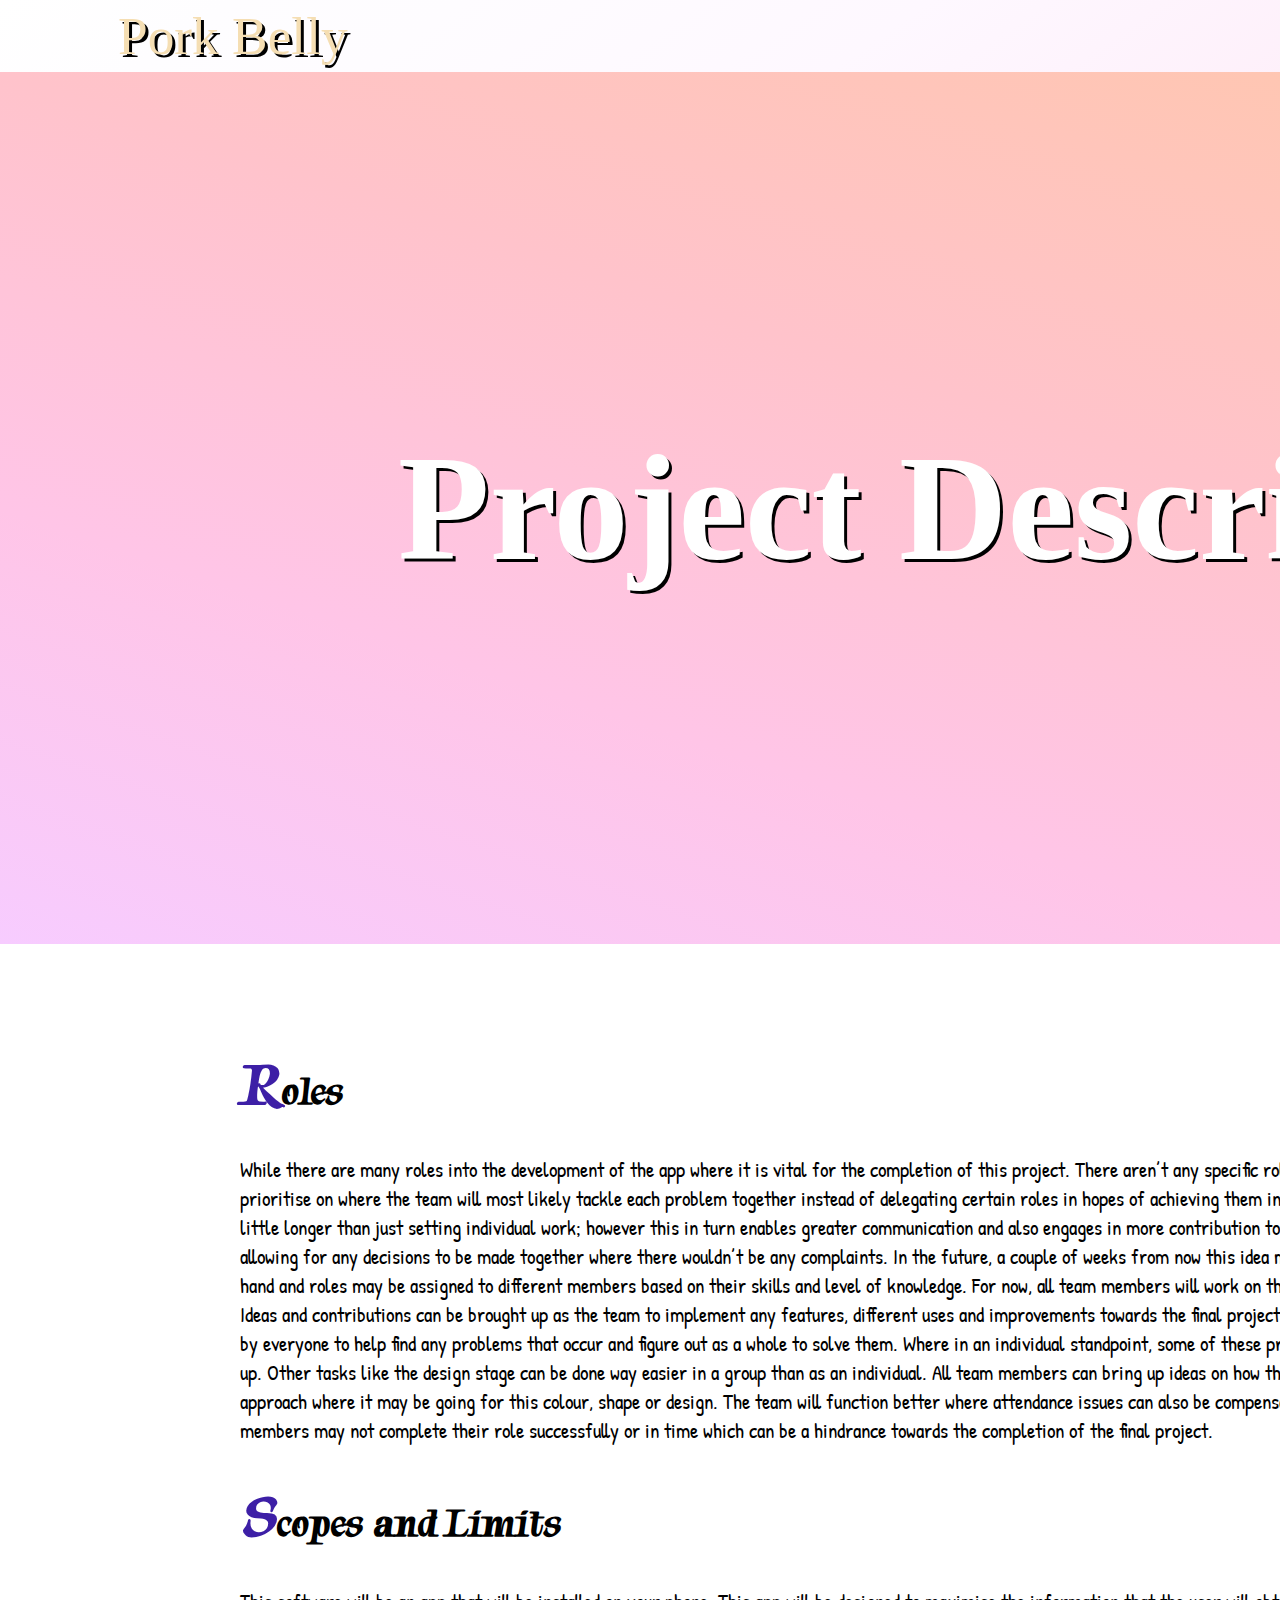
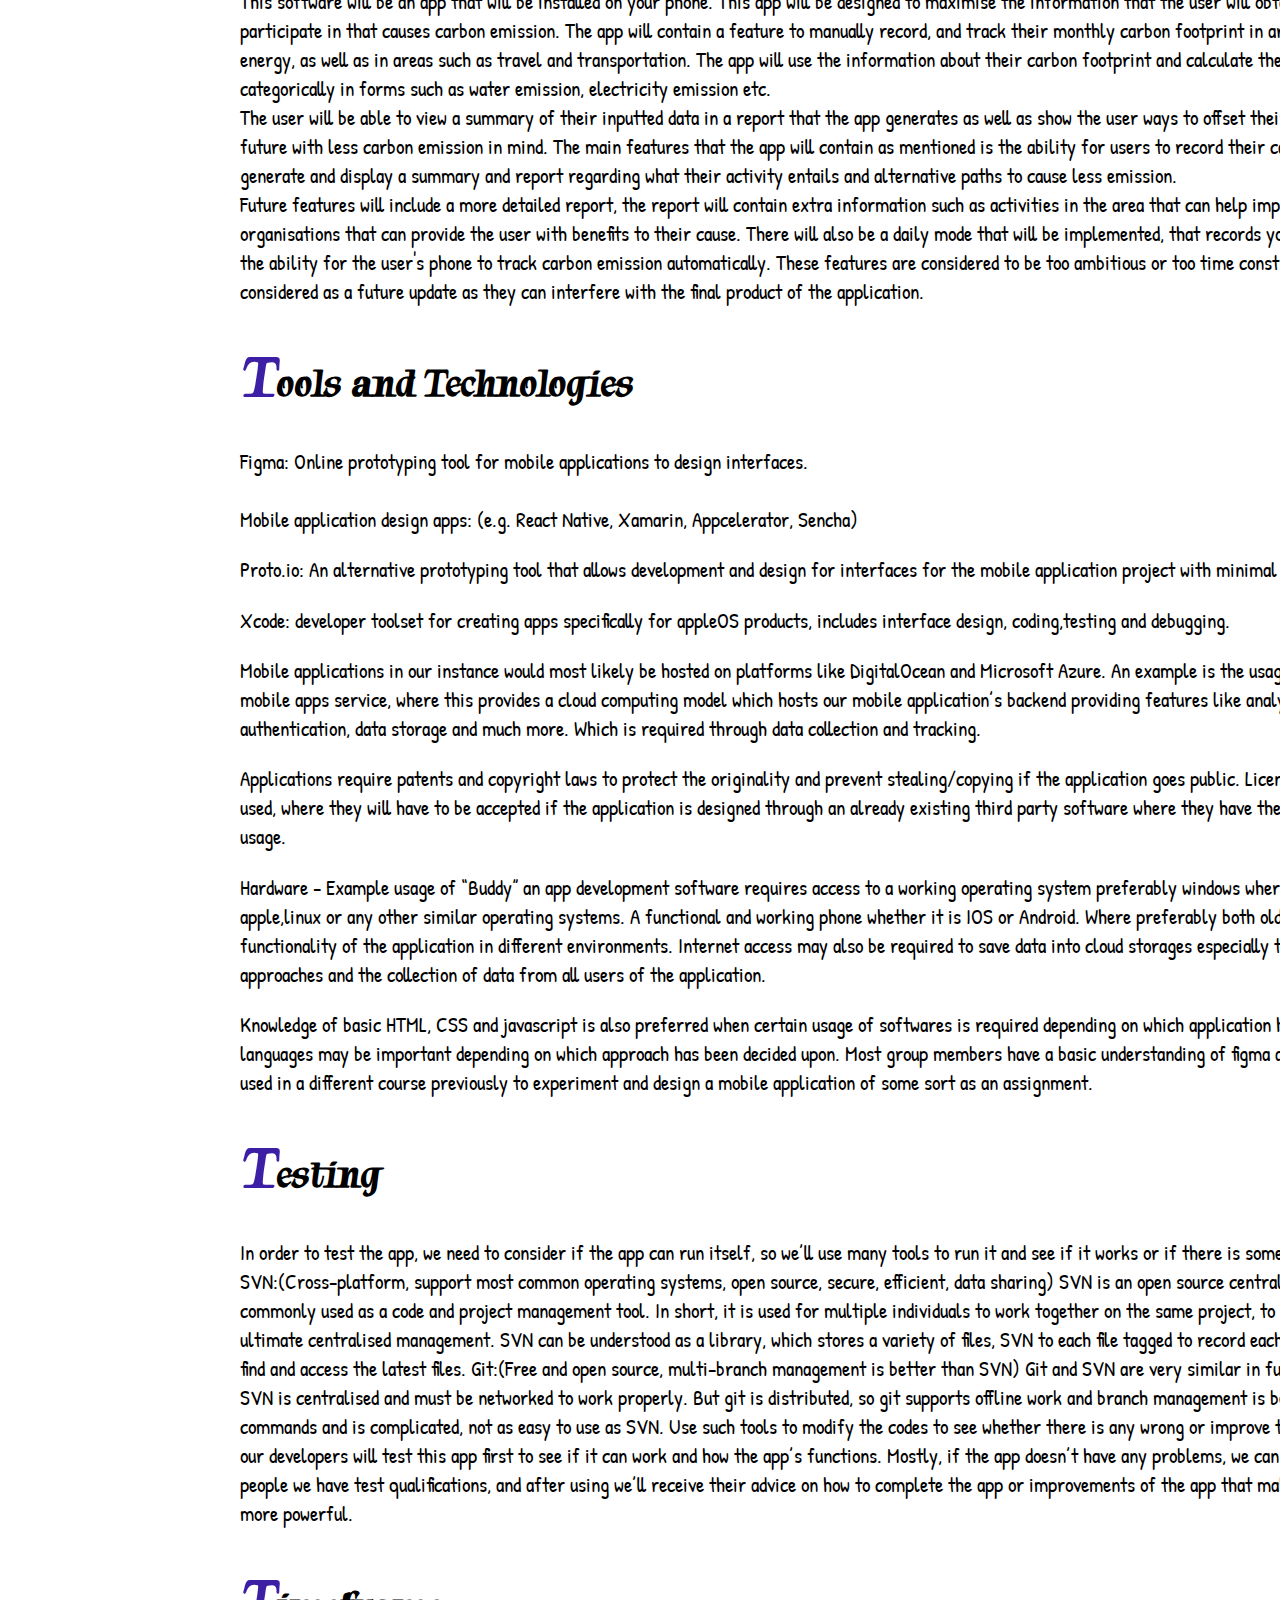
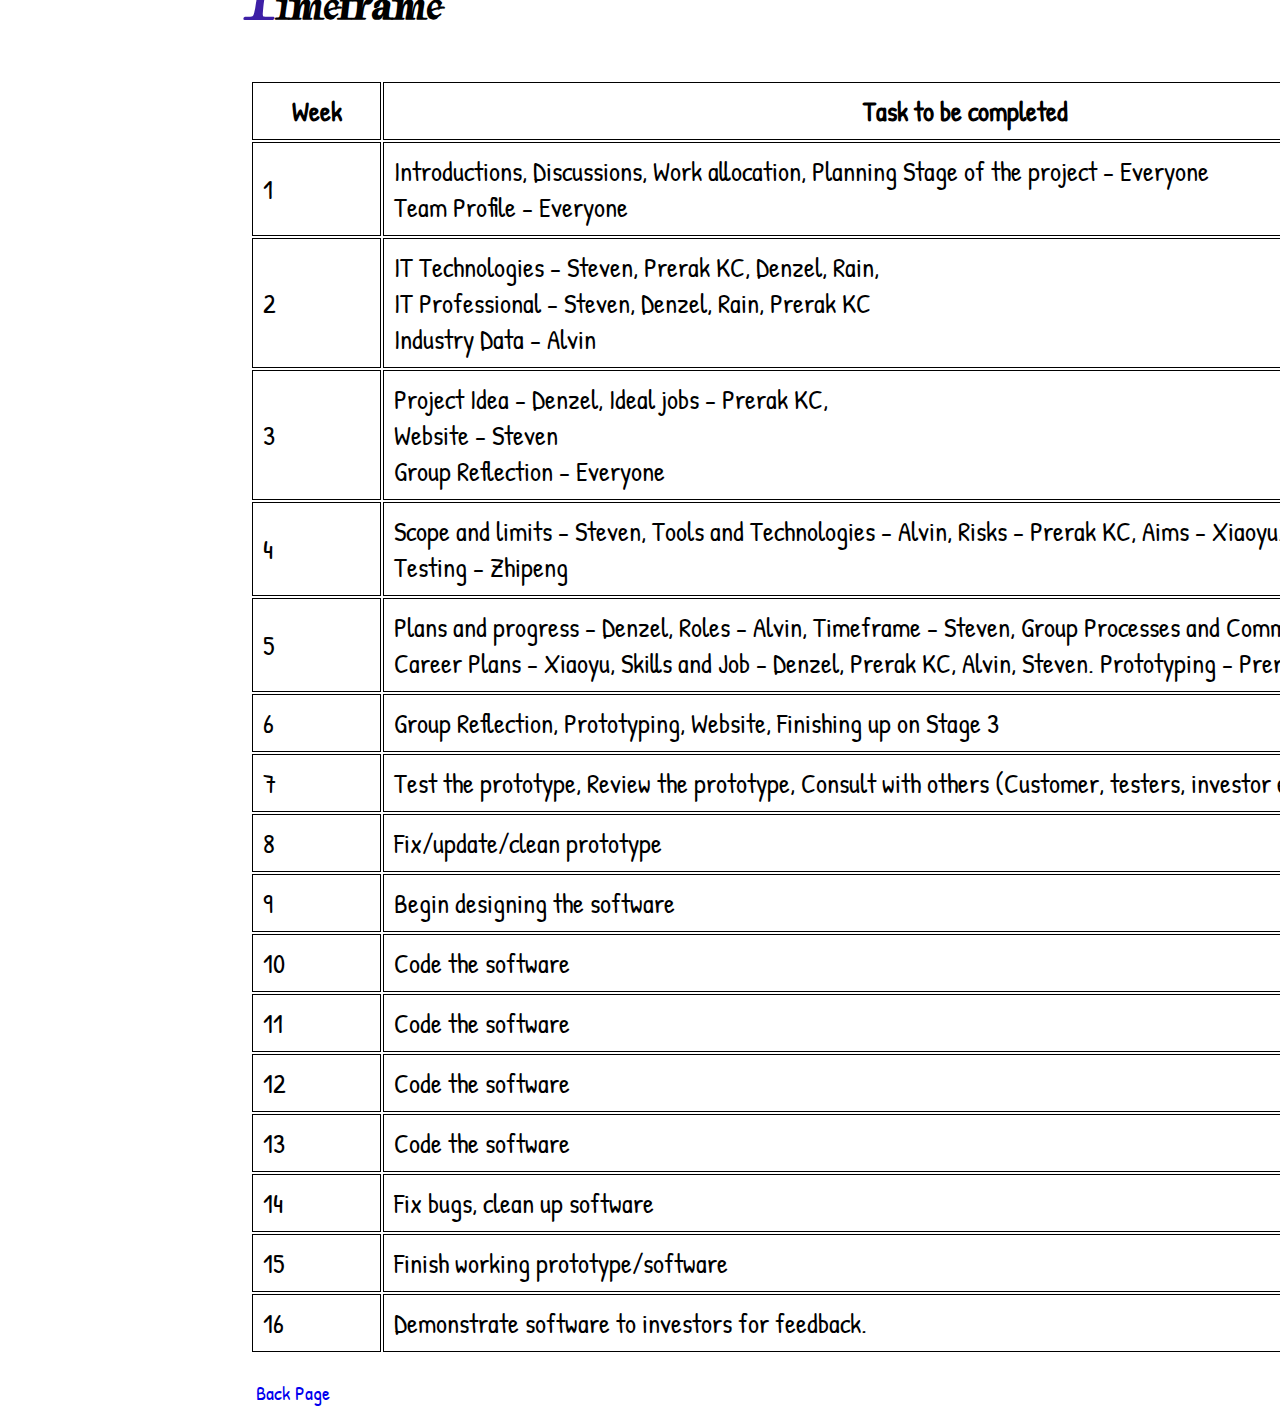
<file: src/project_description2.html>
<!DOCTYPE html>
<html lang="en">
<head>
    <meta charset="UTF-8">
    <link rel="preconnect" href="https://fonts.googleapis.com">
    <link rel="preconnect" href="https://fonts.gstatic.com" crossorigin>
    <link href="https://fonts.googleapis.com/css2?family=Bangers&family=Pacifico&family=Patrick+Hand&family=Permanent+Marker&family=Roboto+Mono:ital,wght@1,100&family=Roboto:wght@300&display=swap" rel="stylesheet">
    <link href="https://fonts.googleapis.com/css2?family=Bangers&family=Pacifico&family=Patrick+Hand&family=Permanent+Marker&family=Roboto+Mono:ital,wght@1,100&family=Roboto:wght@300&family=Tapestry&display=swap" rel="stylesheet">
    <link href="https://fonts.googleapis.com/css2?family=Bangers&family=IBM+Plex+Sans:wght@100&family=Manrope:wght@200&family=Pacifico&family=Patrick+Hand&family=Permanent+Marker&family=Roboto+Mono:ital,wght@1,100&family=Roboto:wght@300&family=Tapestry&display=swap" rel="stylesheet">
    <link rel="stylesheet" href="style.css">
    <script src="script.js"></script>

    <title>Project 3</title>
</head>



<body>
<div class="background" id="main">
    <div id="wrapper">
    <header>

        <div class = "site_name">Pork Belly<br></div>
        <span style="font-size:30px;cursor:pointer" onclick="openNav()">&#9776; Menu</span>
        <div id="mySidenav" class="sidenav">
            
            <a href="javascript:void(0)" class="closebtn" onclick="closeNav()">&times;</a>
            <ul class="nav_links">
              <li><a href="index.html">Team Profile</a></li>
              <li><a href="tools.html">Tools</a></li>
              <li><a href="project_description.html">Project Description</a></li>
              <li><a href="group_reflection.html">Group Reflection</a></li>
              <li><a href="proto.html" target="_blank">Prototype</a>.</li>

            </ul>

        </div>
    </header>
    </div>
    <div id="wrapper_box">
    <div class="page_name">
        <div class="page_name_text">
        Project Description</div>
    </div>
    </div>
    <div id="wrapper">
    <div class="overlay">

        <div class="content">
            <div class="row">
                <div class="column">
                    <h2>Roles</h2>
                      <p>While there are many roles into the development of the app where it is vital for the completion of this project. There aren’t any specific roles where each member should prioritise on where the team will most likely tackle each problem together instead of delegating certain roles in hopes of achieving them individually. This process may take a little longer than just setting individual work; however this in turn enables greater communication and also engages in more contribution towards the project development, allowing for any decisions to be made together where there wouldn’t be any complaints. In the future, a couple of weeks from now this idea may change depending on the task at hand and roles may be assigned to different members based on their skills and level of knowledge. For now, all team members will work on the prototyping of the application. Ideas and contributions can be brought up as the team to implement any features, different uses and improvements towards the final project. The functionality can also be tested by everyone to help find any problems that occur and figure out as a whole to solve them. Where in an individual standpoint, some of these problems may not arise or be picked up. Other tasks like the design stage can be done way easier in a group than as an individual. All team members can bring up ideas on how they want to proceed with a certain approach where it may be going for this colour, shape or design. The team will function better where attendance issues can also be compensated for especially when certain team members may not complete their role successfully or in time which can be a hindrance towards the completion of the final project.</p> 
                    
                      <h2>Scopes and Limits</h2>
                      <p>This software will be an app that will be installed on your phone. This app will be designed to maximise the information that the user will obtain regarding activities they participate in that causes carbon emission. The app will contain a feature to manually record, and track their monthly carbon footprint in areas such as their usage in water and energy, as well as in areas such as travel and transportation. The app will use the information about their carbon footprint and calculate their emission presenting information categorically in forms such as water emission, electricity emission etc.<br>                                                                                                     
                        The user will be able to view a summary of their inputted data in a report that the app generates as well as show the user ways to offset their emission and how to approach the future with less carbon emission in mind. The main features that the app will contain as mentioned is the ability for users to record their carbon footprint and for the app to generate and display a summary and report regarding what their activity entails and alternative paths to cause less emission. <br>
                        Future features will include a more detailed report, the report will contain extra information such as activities in the area that can help improve sustainability or environmental organisations that can provide the user with benefits to their cause. There will also be a daily mode that will be implemented, that records your day to day carbon footprint and the ability for the user's phone to track carbon emission automatically. These features are considered to be too ambitious or too time constraining to develop and will be considered as a future update as they can interfere with the final product of the application.<br></p>
                        
                        <h2>Tools and Technologies</h2>
                        <p>Figma: Online prototyping tool for mobile applications to design interfaces. <br><br>
                            Mobile application design apps: (e.g. React Native, Xamarin, Appcelerator, Sencha)</p> 
                        <p>Proto.io: An alternative prototyping tool that allows development and design for interfaces for the mobile application project with minimal requirement of coding. </p>
                        <p>Xcode: developer toolset for creating apps specifically for appleOS products, includes interface design, coding,testing and debugging.</p>
                        <p>Mobile applications in our instance would most likely be hosted on platforms like DigitalOcean and Microsoft Azure. An example is the usage of MBaaS providers, like Azure mobile apps service, where this provides a cloud computing model which hosts our mobile application’s backend providing features like analytics, notifications, user authentication, data storage and much more. Which is required through data collection and tracking.</p>
                        <p>Applications require patents and copyright laws to protect the originality and prevent stealing/copying if the application goes public.
                            Licences are dependent on the software used, where they will have to be accepted if the application is designed through an already existing third party software where they have their own requirements to accept before usage. </p>
                        <p>Hardware - Example usage of “Buddy” an app development software requires access to a working operating system preferably windows where they might not offer this for apple,linux or any other similar operating systems. A functional and working phone whether it is IOS or Android. Where preferably both older and new generation to see the functionality of the application in different environments. Internet access may also be required to save data into cloud storages especially through targeting sustainable approaches and the collection of data from all users of the application. </p>
                        <p>Knowledge of basic HTML, CSS and javascript is also preferred when certain usage of softwares is required depending on which application has been decided upon. Other coding languages may be important depending on which approach has been decided upon.
    Most group members have a basic understanding of figma and its functions, where this tool was used in a different course previously to experiment and design a mobile application of some sort as an assignment.
                        </p>
                        <h2>Testing</h2>
                        <p>In order to test the app, we need to consider if the app can run itself, so we’ll use many tools to run it and see if it works or if there is something wrong and correct it first. 
                            SVN:(Cross-platform, support most common operating systems, open source, secure, efficient, data sharing)
                            SVN is an open source centralised version control system that is commonly used as a code and project management tool. In short, it is used for multiple individuals to work together on the same project, to share resources and achieve the ultimate centralised management. SVN can be understood as a library, which stores a variety of files, SVN to each file tagged to record each change in the file, so you can easily find and access the latest files.
                            Git:(Free and open source, multi-branch management is better than SVN)
                            Git and SVN are very similar in functionality, but the difference is that SVN is centralised and must be networked to work properly. But git is distributed, so git supports offline work and branch management is better than SVN. But git has a lot of commands and is complicated, not as easy to use as SVN.
                            Use such tools to modify the codes to see whether there is any wrong or improve the disadvantages of the app. Also, our developers will test this app first to see if it can work and how the app’s functions. Mostly, if the app doesn’t have any problems, we can launch a beta version and give the people we have test qualifications, and after using we’ll receive their advice on how to complete the app or improvements of the app that make it more better, more available, more powerful.
                            </p>    
                        
                        <h2>Timeframe</h2>
                        <table>
                            <col style="width:10%">
                            <col style="width:90%">
<thead>
  <tr>
    <th>Week</th>
    <th>Task to be completed</th>
  </tr>
</thead>
<tbody>
  <tr>
    <td>1</td>
    <td>Introductions, Discussions, Work allocation, Planning Stage of the project - Everyone<br>Team Profile - Everyone</td>
  </tr>
  <tr>
    <td>2</td>
    <td>IT Technologies - Steven, Prerak KC, Denzel, Rain,<br>IT Professional - Steven, Denzel, Rain, Prerak KC<br>Industry Data - Alvin</td>
  </tr>
  <tr>
    <td>3</td>
    <td>Project Idea - Denzel, Ideal jobs - Prerak KC,<br>Website - Steven<br>Group Reflection - Everyone</td>
  </tr>
  <tr>
    <td>4</td>
    <td>Scope and limits - Steven, Tools and Technologies - Alvin, Risks - Prerak KC, Aims - Xiaoyu. Overview - Denzel, Testing - Zhipeng</td>
  </tr>
  <tr>
    <td>5</td>
    <td>Plans and progress - Denzel, Roles - Alvin, Timeframe - Steven, Group Processes and Communications - Zhipeng, Career Plans - Xiaoyu, Skills and Job - Denzel, Prerak KC, Alvin, Steven. Prototyping - Prerak KC</td>
  </tr>
  <tr>
    <td>6</td>
    <td>Group Reflection, Prototyping, Website, Finishing up on Stage 3</td>
  </tr>
  <tr>
    <td>7</td>
    <td>Test the prototype, Review the prototype, Consult with others (Customer, testers, investor etc)</td>
  </tr>
  <tr>
    <td>8</td>
    <td>Fix/update/clean prototype</td>
  </tr>
  <tr>
    <td>9</td>
    <td>Begin designing the software</td>
  </tr>
  <tr>
    <td>10</td>
    <td>Code the software</td>
  </tr>
  <tr>
    <td>11</td>
    <td>Code the software</td>
  </tr>
  <tr>
    <td>12</td>
    <td>Code the software</td>
  </tr>
  <tr>
    <td>13</td>
    <td>Code the software</td>
  </tr>
  <tr>
    <td>14</td>
    <td>Fix bugs, clean up software</td>
  </tr>
  <tr>
    <td>15</td>
    <td>Finish working prototype/software</td>
  </tr>
  <tr>
    <td>16</td>
    <td>Demonstrate software to investors for feedback.</td>
  </tr>
</tbody>
</table>
                        
                        <div class="back_page"><a href="project_description.html">Back Page</a></div>

                        <div class="next_page"><a href="project_description3.html">Next Page</a></div>

                        
                        
                    

        </div>
            <div class="row2">

        </div>
    </div>
</div>
</body>
</div>
</html>
</file>
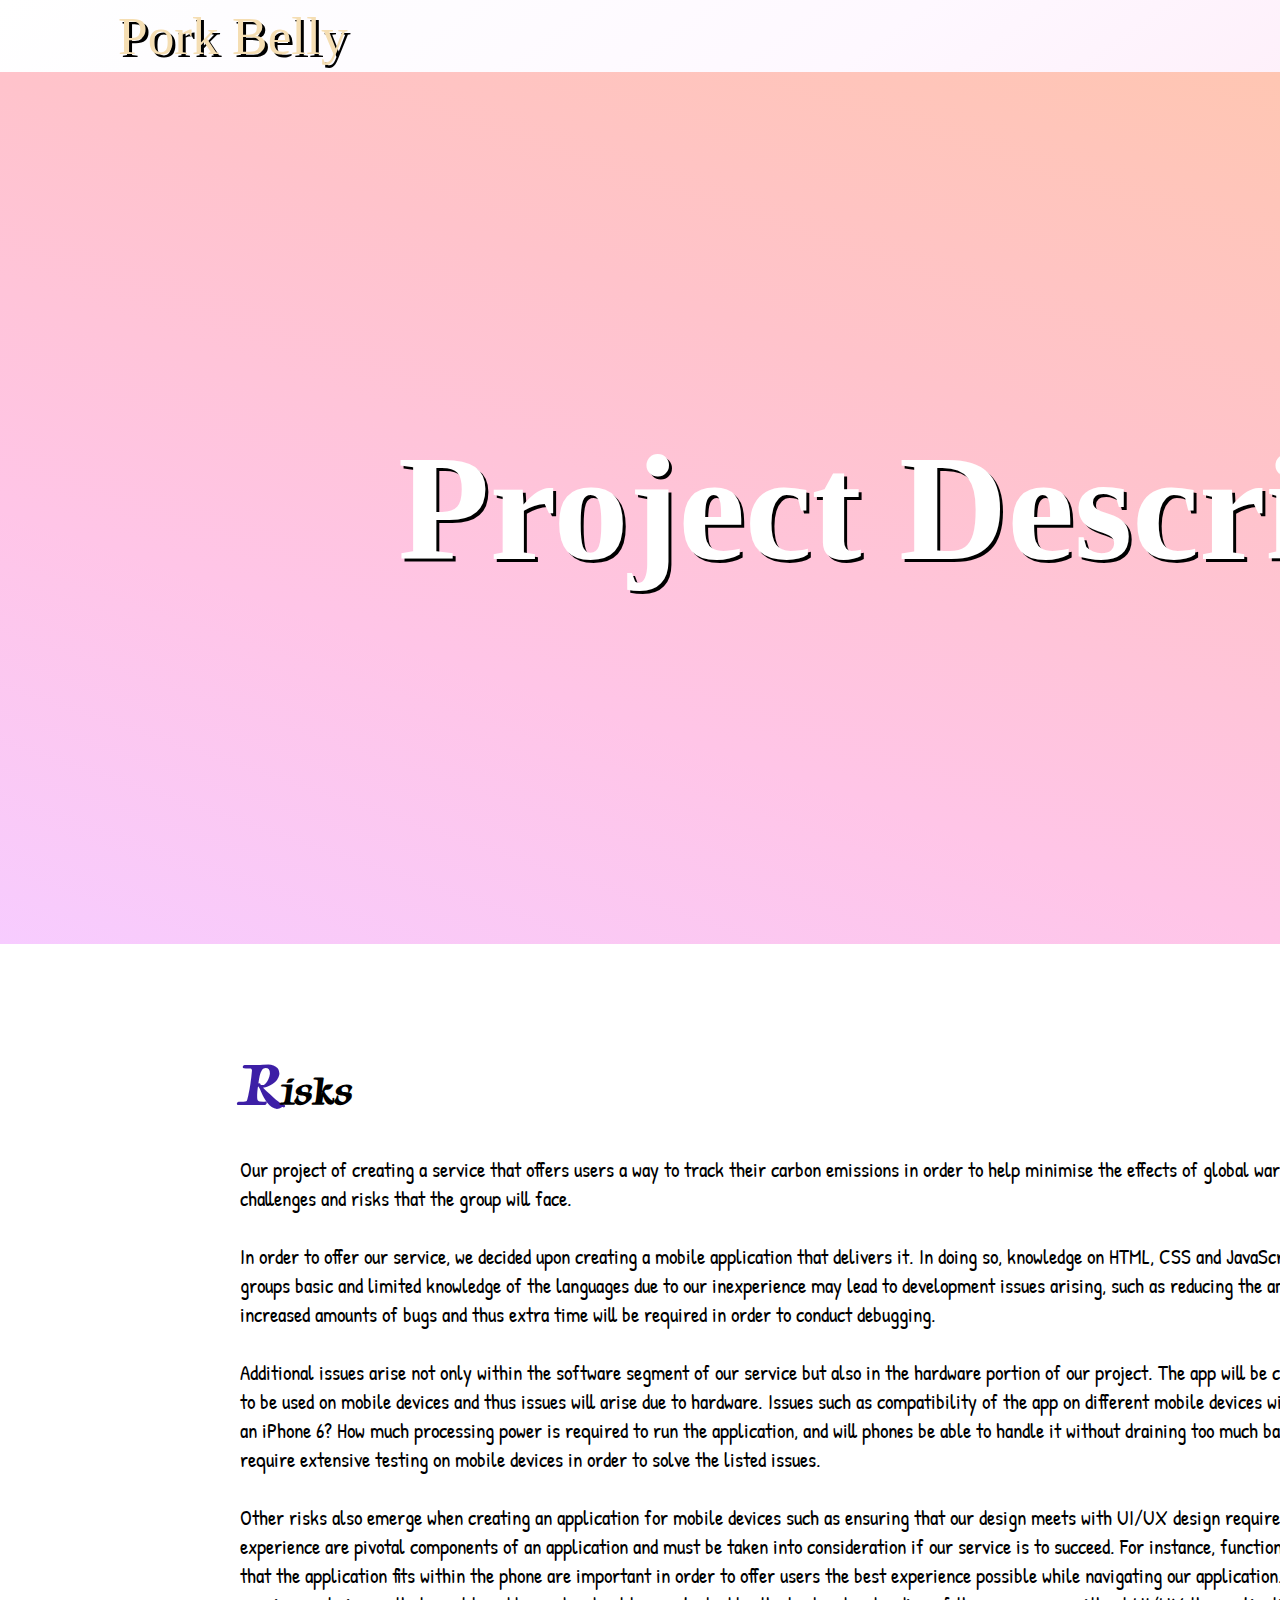
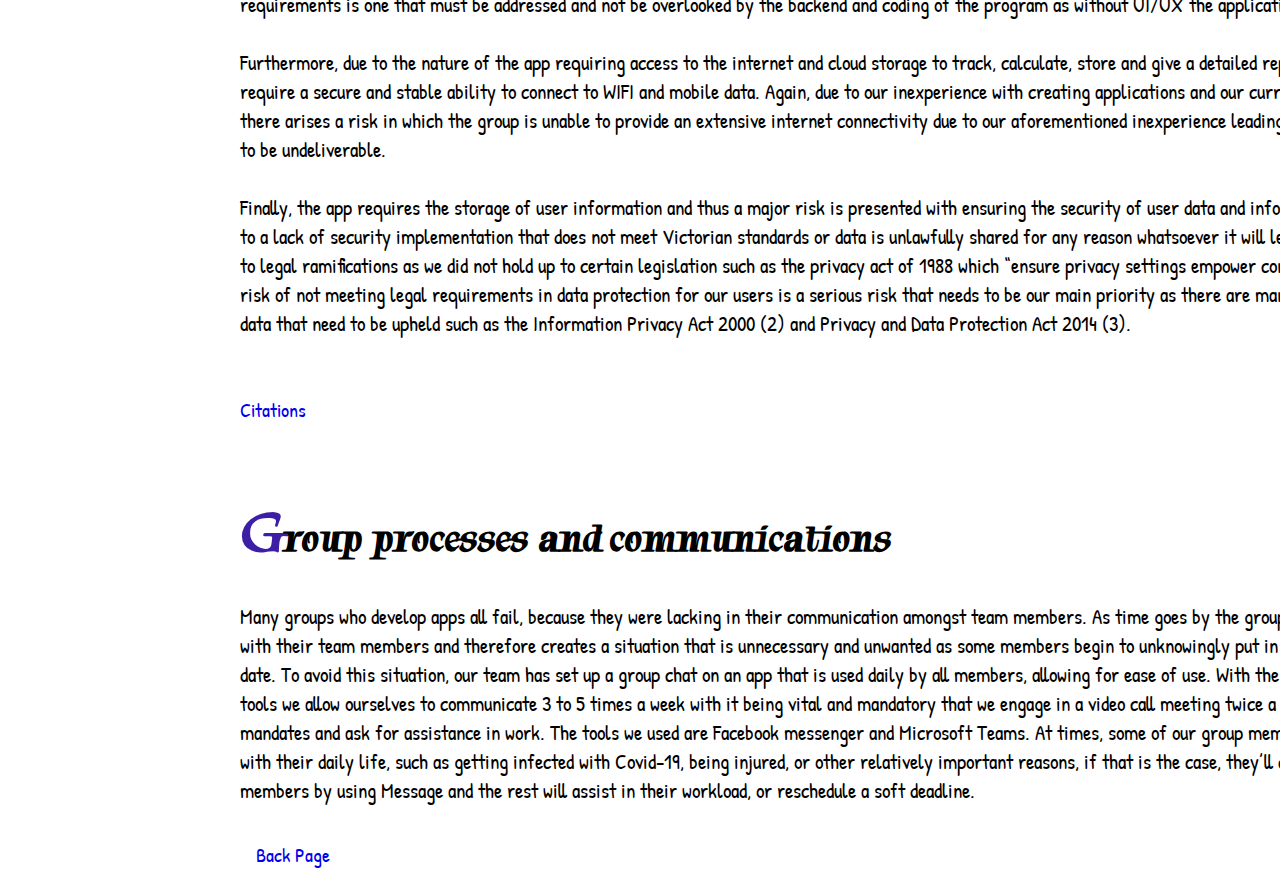
<file: src/project_description3.html>
<!DOCTYPE html>
<html lang="en">
<head>
    <meta charset="UTF-8">
    <link rel="preconnect" href="https://fonts.googleapis.com">
    <link rel="preconnect" href="https://fonts.gstatic.com" crossorigin>
    <link href="https://fonts.googleapis.com/css2?family=Bangers&family=Pacifico&family=Patrick+Hand&family=Permanent+Marker&family=Roboto+Mono:ital,wght@1,100&family=Roboto:wght@300&display=swap" rel="stylesheet">
    <link href="https://fonts.googleapis.com/css2?family=Bangers&family=Pacifico&family=Patrick+Hand&family=Permanent+Marker&family=Roboto+Mono:ital,wght@1,100&family=Roboto:wght@300&family=Tapestry&display=swap" rel="stylesheet">
    <link href="https://fonts.googleapis.com/css2?family=Bangers&family=IBM+Plex+Sans:wght@100&family=Manrope:wght@200&family=Pacifico&family=Patrick+Hand&family=Permanent+Marker&family=Roboto+Mono:ital,wght@1,100&family=Roboto:wght@300&family=Tapestry&display=swap" rel="stylesheet">
    <link rel="stylesheet" href="style.css">
    <script src="script.js"></script>

    <title>Project 3</title>
</head>



<body>
<div class="background" id="main">
    <div id="wrapper">
    <header>

        <div class = "site_name">Pork Belly<br></div>
        <span style="font-size:30px;cursor:pointer" onclick="openNav()">&#9776; Menu</span>
        <div id="mySidenav" class="sidenav">
            
            <a href="javascript:void(0)" class="closebtn" onclick="closeNav()">&times;</a>
            <ul class="nav_links">
                <li><a href="index.html">Team Profile</a></li>
                <li><a href="tools.html">Tools</a></li>
                <li><a href="project_description.html">Project Description</a></li>
                <li><a href="group_reflection.html">Group Reflection</a></li>
                <li><a href="proto.html" target="_blank">Prototype</a>.</li>

            </ul>

        </div>
    </header>
    </div>
    <div id="wrapper_box">
    <div class="page_name">
        <div class="page_name_text">
        Project Description</div>
    </div>
    </div>
    <div id="wrapper">
    <div class="overlay">

        <div class="content">
            <div class="row">
                <div class="column">
                    <h2>Risks</h2>
                    <p>Our project of creating a service that offers users a way to track their carbon emissions in order to help minimise the effects of global warming is an undertaking that entails challenges and risks that the group will face.<br><br>
 
                        In order to offer our service, we decided upon creating a mobile application that delivers it. In doing so, knowledge on HTML, CSS and JavaScript are pivotal to know but due to the groups basic and limited knowledge of the languages due to our inexperience may lead to development issues arising, such as reducing the amount of features our app will have, increased amounts of bugs and thus extra time will be required in order to conduct debugging.<br><br>
                         
                        Additional issues arise not only within the software segment of our service but also in the hardware portion of our project. The app will be created on computers but is intended to be used on mobile devices and thus issues will arise due to hardware. Issues such as compatibility of the app on different mobile devices will arise, will the app be able to run on an iPhone 6? How much processing power is required to run the application, and will phones be able to handle it without draining too much battery life? These hardware issues will require extensive testing on mobile devices in order to solve the listed issues.<br><br>
                         
                        Other risks also emerge when creating an application for mobile devices such as ensuring that our design meets with UI/UX design requirements. User interface and User experience are pivotal components of an application and must be taken into consideration if our service is to succeed. For instance, functional requirements such as ensuring that the application fits within the phone are important in order to offer users the best experience possible while navigating our application. The risk of not meeting UI/UX requirements is one that must be addressed and not be overlooked by the backend and coding of the program as without UI/UX the application is doomed to fail.<br><br>
                         
                        Furthermore, due to the nature of the app requiring access to the internet and cloud storage to track, calculate, store and give a detailed report to the user the application must require a secure and stable ability to connect to WIFI and mobile data. Again, due to our inexperience with creating applications and our current knowledge on software languages there arises a risk in which the group is unable to provide an extensive internet connectivity due to our aforementioned inexperience leading to a large component of our service to be undeliverable.<br><br>
                         
                        Finally, the app requires the storage of user information and thus a major risk is presented with ensuring the security of user data and information. If user data is breached due to a lack of security implementation that does not meet Victorian standards or data is unlawfully shared for any reason whatsoever it will leave our members of the group liable to legal ramifications as we did not hold up to certain legislation such as the privacy act of 1988 which “ensure privacy settings empower consumers, protect their data” (1). The risk of not meeting legal requirements in data protection for our users is a serious risk that needs to be our main priority as there are many other legislation to do with users’ data that need to be upheld such as the Information Privacy Act 2000 (2) and Privacy and Data Protection Act 2014 (3).<br><br></p>
                      <a href="citation.html">Citations</a><br><br>

                      <h2>Group processes and communications</h2>
                      <p>Many groups who develop apps all fail, because they were lacking in their communication amongst team members. As time goes by the group begins to slack in keeping in touch with their team members and therefore creates a situation that is unnecessary and unwanted as some members begin to unknowingly put in no effort to keep their team up to date. To avoid this situation, our team has set up a group chat on an app that is used daily by all members, allowing for ease of use. With the use of these online communication tools we allow ourselves to communicate 3 to 5 times a week with it being vital and mandatory that we engage in a video call meeting twice a week, in order to discuss the mandates and ask for assistance in work. The tools we used are Facebook messenger and Microsoft Teams. At times, some of our group members may have some emergencies with their daily life, such as getting infected with Covid-19, being injured, or other relatively important reasons, if that is the case, they’ll communicate with other group members by using Message and the rest will assist in their workload, or reschedule a soft deadline.</p>
                           


                        <div class="back_page"><a href="project_description2.html">Back Page</a></div>

                        <div class="next_page"><a href="project_description4.html">Next Page</a></div>

                        
                        
                    

        </div>
            <div class="row2">

        </div>
    </div>
</div>
</body>
</div>
</html>
</file>
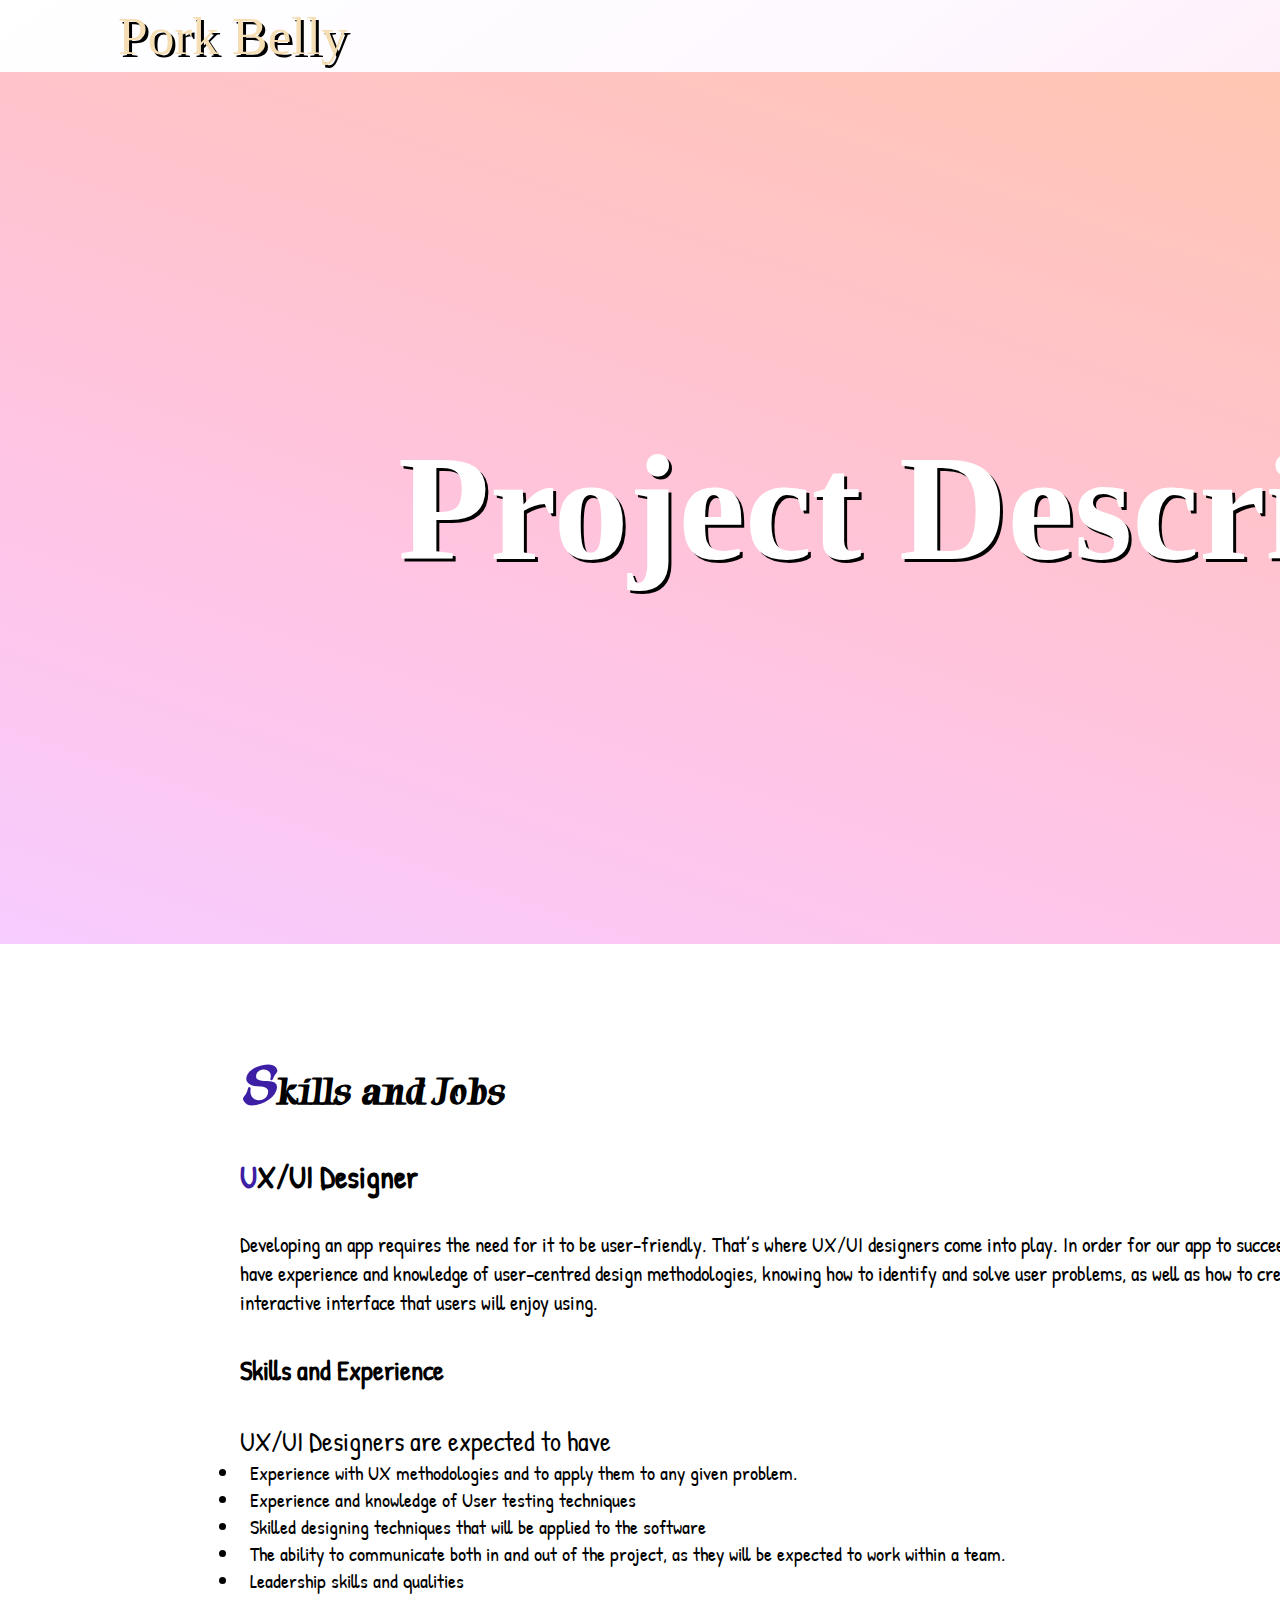
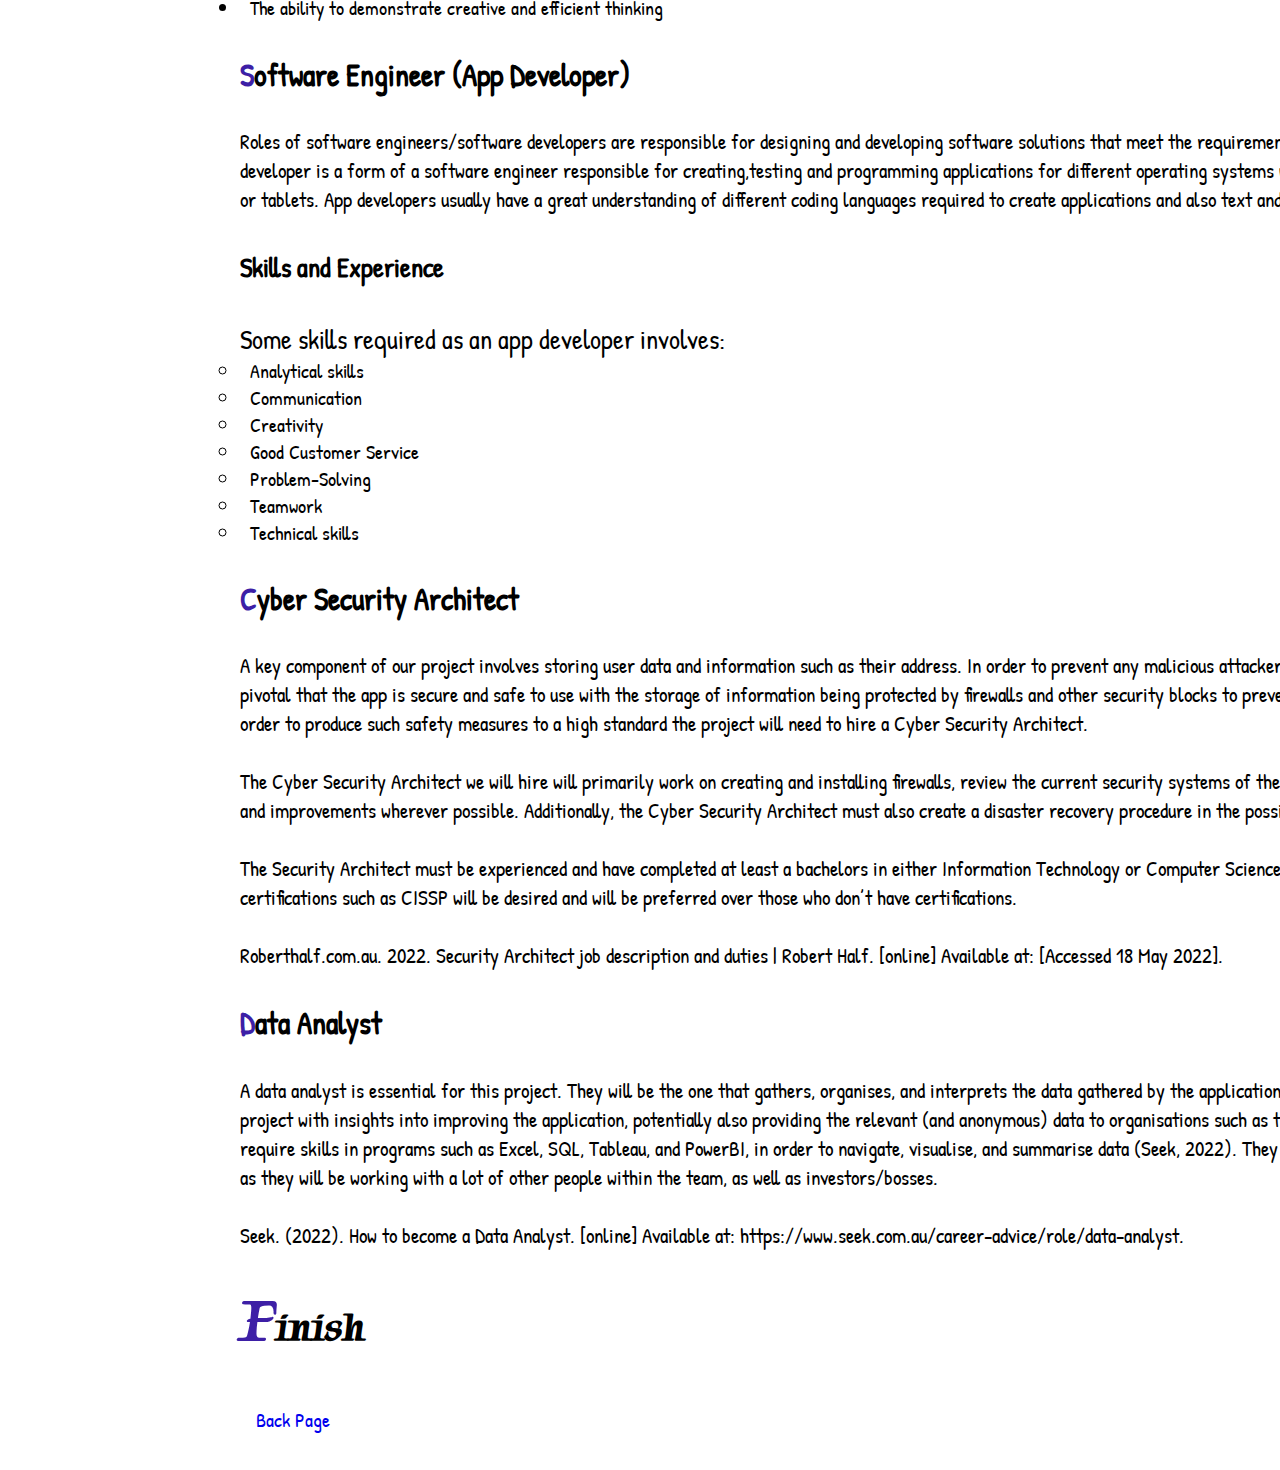
<file: src/project_description4.html>
<!DOCTYPE html>
<html lang="en">
<head>
    <meta charset="UTF-8">
    <link rel="preconnect" href="https://fonts.googleapis.com">
    <link rel="preconnect" href="https://fonts.gstatic.com" crossorigin>
    <link href="https://fonts.googleapis.com/css2?family=Bangers&family=Pacifico&family=Patrick+Hand&family=Permanent+Marker&family=Roboto+Mono:ital,wght@1,100&family=Roboto:wght@300&display=swap" rel="stylesheet">
    <link href="https://fonts.googleapis.com/css2?family=Bangers&family=Pacifico&family=Patrick+Hand&family=Permanent+Marker&family=Roboto+Mono:ital,wght@1,100&family=Roboto:wght@300&family=Tapestry&display=swap" rel="stylesheet">
    <link href="https://fonts.googleapis.com/css2?family=Bangers&family=IBM+Plex+Sans:wght@100&family=Manrope:wght@200&family=Pacifico&family=Patrick+Hand&family=Permanent+Marker&family=Roboto+Mono:ital,wght@1,100&family=Roboto:wght@300&family=Tapestry&display=swap" rel="stylesheet">
    <link rel="stylesheet" href="style.css">
    <script src="script.js"></script>

    <title>Project 3</title>
</head>



<body>
<div class="background" id="main">
    <div id="wrapper">
    <header>

        <div class = "site_name">Pork Belly<br></div>
        <span style="font-size:30px;cursor:pointer" onclick="openNav()">&#9776; Menu</span>
        <div id="mySidenav" class="sidenav">
            
            <a href="javascript:void(0)" class="closebtn" onclick="closeNav()">&times;</a>
            <ul class="nav_links">
                <li><a href="index.html">Team Profile</a></li>
                <li><a href="tools.html">Tools</a></li>
                <li><a href="project_description.html">Project Description</a></li>
                <li><a href="group_reflection.html">Group Reflection</a></li>
                <li><a href="proto.html" target="_blank">Prototype</a>.</li>

            </ul>

        </div>
    </header>
    </div>
    <div id="wrapper_box">
    <div class="page_name">
        <div class="page_name_text">
        Project Description</div>
    </div>
    </div>
    <div id="wrapper">
    <div class="overlay">

        <div class="content">
            <div class="row">
                <div class="column">
                    <h2>Skills and Jobs</h2>
                    <h3>UX/UI Designer</h3>
                    <p>Developing an app requires the need for it to be user-friendly. That’s where UX/UI designers come into play. In order for our app to succeed our UX/UI Designer is required to have experience and knowledge of user-centred design methodologies, knowing how to identify and solve user problems, as well as how to create an aesthetically-pleasing and interactive interface that users will enjoy using.
                    </p>
                    <h4>Skills and Experience</h4>
                    <ul>
                        UX/UI Designers are expected to have
                        <li>Experience with UX methodologies and to apply them to any given problem.</li>
                        <li>Experience and knowledge of User testing techniques</li>
                        <li>Skilled designing techniques that will be applied to the software</li>    
                        <li>The ability to communicate both in and out of the project, as they will be expected to work within a team.</li>
                        <li>Leadership skills and qualities</li>
                        <li>The ability to demonstrate creative and efficient thinking</li>

                    <h3>Software Engineer (App Developer)</h3>
                    <p>Roles of software engineers/software developers are responsible for designing and developing software solutions that meet the requirements needed with a certain area. An app developer is a form of a software engineer responsible for creating,testing and programming applications for different operating systems whether it is via mobile, computers or tablets. App developers usually have a great understanding of different coding languages required to create applications and also text and fix bugs within that application. 
                        </p>
                    <h4>Skills and Experience</h4>
                    <ul>
                        Some skills required as an app developer involves:
                        <li>Analytical skills
                        <li>    Communication</li>
                        <li>    Creativity</li>
                        <li>    Good Customer Service</li>
                        <li>    Problem-Solving</li>
                        <li>    Teamwork</li>
                        <li>    Technical skills</li>


                    <h3>Cyber Security Architect</h3>
                    <p>
                        A key component of our project involves storing user data and information such as their address. In order to prevent any malicious attackers from gaining such information it is pivotal that the app is secure and safe to use with the storage of information being protected by firewalls and other security blocks to prevent the loss and theft of data. In order to produce such safety measures to a high standard the project will need to hire a Cyber Security Architect.
 
                        <br><br>The Cyber Security Architect we will hire will primarily work on creating and installing firewalls, review the current security systems of the app and implement enhancements and improvements wherever possible. Additionally, the Cyber Security Architect must also create a disaster recovery procedure in the possible event a data breach does occur.
                         
                        <br><br>The Security Architect must be experienced and have completed at least a bachelors in either Information Technology or Computer Science. Additionally, applicants with extra certifications such as CISSP will be desired and will be preferred over those who don’t have certifications.
                        <br><br>
                        Roberthalf.com.au. 2022. Security Architect job description and duties | Robert Half. [online] Available at: <https://www.roberthalf.com.au/employers/it-technology/security-architect-jobs> [Accessed 18 May 2022].

                    <h3>Data Analyst </h3>
                    <p>A data analyst is essential for this project. They will be the one that gathers, organises, and interprets the data gathered by the application. This information will provide the project with insights into improving the application, potentially also providing the relevant (and anonymous) data to organisations such as the United Nations. This role will require skills in programs such as Excel, SQL, Tableau, and PowerBI, in order to navigate, visualise, and summarise data (Seek, 2022). They will need strong interpersonal skills, as they will be working with a lot of other people within the team, as well as investors/bosses.
                    <br><br>Seek. (2022). How to become a Data Analyst. [online] Available at: https://www.seek.com.au/career-advice/role/data-analyst.</p>
                    

                    <h2>Finish</h2>
                    <div class="back_page"><a href="project_description3.html">Back Page</a></div>

        </div>
            <div class="row2">

        </div>
    </div>
</div>
</body>
</div>
</html>
</file>
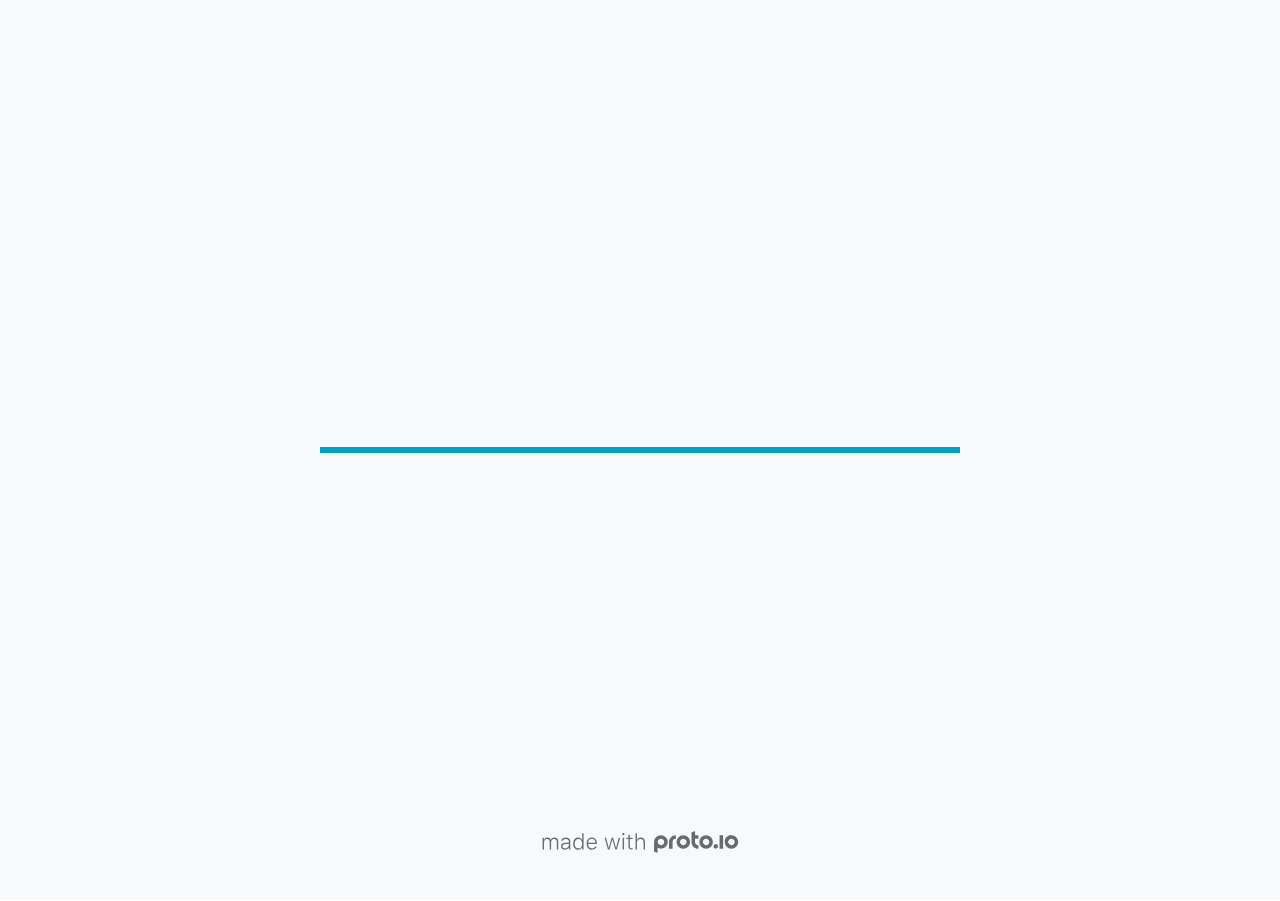
<file: src/proto.html>
<!DOCTYPE HTML>
	<head>
		

		<meta charset="utf-8">

		<title>Copy of PORKBELLY - Proto.io</title>

		
			<meta name="HandheldFriendly" content="True">
			<meta name="MobileOptimized" content="390"> 

			
			
			
			<meta name="viewport" content="minimum-scale=1.00, maximum-scale=1.00, initial-scale=1.00, user-scalable=no, shrink-to-fit=no" />

			
				<meta name="apple-mobile-web-app-capable" content="yes" />
				<meta name="apple-mobile-web-app-status-bar-style" content="black-translucent" />
			

			<meta name="format-detection" content="telephone=no">


			

            
            <link rel="icon" sizes="192x192" href="./src/assets/branding/android-icon-hires.png">
            <link rel="icon" sizes="128x128" href="./src/assets/branding/android-icon.png">

            
            <link href="./src/assets/branding/apple-touch-icon-retina180.png" sizes="180x180" rel="apple-touch-icon">

            
            <link href="./src/assets/branding/apple-touch-icon-retina.png" sizes="114x114" rel="apple-touch-icon">

            
            <link href="./src/assets/branding/apple-touch-icon.png" sizes="57x57" rel="apple-touch-icon">

            
            <link href="./src/assets/branding/startup.png" media="(device-width: 320px)" rel="apple-touch-startup-image">

            
            <link href="./src/assets/branding/startup-retina.png" media="(device-width: 320px) and (device-height: 480px) and (-webkit-device-pixel-ratio: 2)" rel="apple-touch-startup-image">

            
            <link href="./src/assets/branding/startup-568.png" media="(device-width: 320px) and (device-height: 568px) and (-webkit-device-pixel-ratio: 2)" rel="apple-touch-startup-image">

            
            <link href="./src/assets/branding/startup-retina-6.png" media="(device-width: 375px) and (device-height: 667px) and (orientation: portrait) and (-webkit-device-pixel-ratio: 2)" rel="apple-touch-startup-image">

            
            <link href="./src/assets/branding/startup-retina-6plus.png" media="(device-width: 414px) and (device-height: 736px) and (orientation: portrait) and (-webkit-device-pixel-ratio: 3)" rel="apple-touch-startup-image">

            
            <link href="./src/assets/branding/startup-retina-6plus-landscape.png" media="(device-width: 414px) and (device-height: 736px) and (orientation: landscape) and (-webkit-device-pixel-ratio: 3)" rel="apple-touch-startup-image">

            
            <link href="./src/assets/branding/startup-ipad.png" media="(device-width: 768px) and (orientation: portrait)" rel="apple-touch-startup-image">

            
            <link href="./src/assets/branding/startup-ipad-landscape.png" media="(device-width: 768px) and (orientation: landscape)" rel="apple-touch-startup-image">

            
            <link href="./src/assets/branding/startup-ipad-retina.png" media="(device-width: 768px) and (orientation: portrait) and (-webkit-device-pixel-ratio: 2)" rel="apple-touch-startup-image">

            
            <link href="./src/assets/branding/startup-ipad-landscape-retina.png" media="(device-width: 768px) and (orientation: landscape) and (-webkit-device-pixel-ratio: 2)" rel="apple-touch-startup-image">

            
            <link href="./src/assets/branding/startup-ipad-pro.png" media="(device-width: 1024px) and (orientation: portrait) and (-webkit-device-pixel-ratio: 2)" rel="apple-touch-startup-image">

            
            <link href="./src/assets/branding/startup-ipad-pro-landscape.png" media="(device-width: 1024px) and (orientation: landscape) and (-webkit-device-pixel-ratio: 2)" rel="apple-touch-startup-image">

			<meta http-equiv="cleartype" content="on"> 


			 
		    <script type="text/javascript" src="./scripts/plugins/jquery/jquery.js"></script>

			
				<link rel="stylesheet" href="./stylesheets/player-export.css" />
				<script type="text/javascript" src="./scripts/player-export.js"></script>
			

			
			<script type="text/javascript" src="./libraries/common/components.js"></script> 
			<link type="text/css" rel="Stylesheet" href="./libraries/common/components.1.00.css" /> 

			
					<script type="text/javascript" src="./libraries/ios7/components.js"></script> 
					<link type="text/css" rel="Stylesheet" href="./libraries/ios7/components.1.00.css" /> 
				
					<script type="text/javascript" src="./libraries/ios9/components.js"></script> 
					<link type="text/css" rel="Stylesheet" href="./libraries/ios9/components.1.00.css" /> 
				
					<script type="text/javascript" src="./libraries/material/components.js"></script> 
					<link type="text/css" rel="Stylesheet" href="./libraries/material/components.1.00.css" /> 
				
				<script type="text/javascript" src="./data/data.js"></script> 
			

		<style>
			body { width: 390px; height: 844px; }
			.landscape, .landscape .prx-page { min-height: 390px; }
			.portrait, .portrait .prx-page { min-height: 844px; }
		</style>

		<script type="text/javascript">

			prx.ver = '6.8.4.0';
			prx.url.account = 'https://prerakkc.proto.io';
			prx.url.staticassets = 'https://gal.proto.io';
			prx.url.devices = 'https://dteyv52hbg2at.cloudfront.net/devices';
			prx.url.static = 'https://dteyv52hbg2at.cloudfront.net';
			prx.url.siteurl = 'proto.io';
			prx.url.crossmsg = 'https://prerakkc.proto.io';

			prx.nodejsassetsserver = {};
			prx.nodejsassetsserver.host = ".proto.io";
			prx.nodejsassetsserver.subdomainprefix = "https://a3";
			prx.nodejsassetsserver.maxsubdomains = "20";

			prx.device_library = 'ios9';
			prx.devices[prx.device] = {
				name: prx.device
				,defaultOrientation: 'portrait'
				,portrait_applies: 1 //new
				,portrait: [390,844]
				,landscape_applies: 1 //new
				,landscape: [844,390]
				,allow_orientation_change: 1 //new
				,statusbar_skin: 'default' // new
				,statusbarheightportrait: 0
				,statusbarheightlandscape: 0
				,navigationbar_skin: 'default' //new
				,navigationbarheightportrait: 0
				,navigationbarheightlandscape: 0
				,normalportrait: [390,844]
				,normallandscape: [844,390]
				,device_s3bucket: 'd745dfc1-3990-4cd7-b321-932497072f14'
				,dpr: '1.00'
				,deviceType: "iphone13"
                ,showiPhoneXNotch: false
                ,hasCustomSkinNotch: false
				,appleWatchRoundedCorners: false
				,scrollType: "default"
				,initialscale: 1.00
				,targetdensitydpi: "device-dpi"
			}
			// save a copy of the device in the player state
			prx.currentPlayerStatus.projectDevice = prx.toolbox.clone(prx.devices[prx.device]);
			prx.currentPlayerStatus.targetDevice = {"ISANDROIDTABLET":0,"ISIPOD":0,"ISCHROME":0,"ISIOS":1,"ISMSIE":0,"ISMOZILLA":0,"isAndroid-Pad":0,"ISOPERA":0,"ISWEBKIT":0,"SOSVERSION":{"CBUILDVER":"","CMAJORVER":"","CMINORVER":"","CTEXT":"","IMINORVER":0,"IMAJORVER":0,"IBUILDVER":0},"ISIPAD":0,"ISMOBILE":1,"ISSAFARI":0,"ISIPHONE":1,"ISWINDOWS":0,"ISWINDOWSTOUCH":0,"ISDEVICE":1,"ISANDROID":0,"ISCUSTOM":0};
			prx.releaseChannel = 'stable';

			prx.projectsettings.id = '2518765c-2857-4ab2-8ce4-377dfe037d26';
			prx.projectsettings.s3b = 'prerakkc-1329996-88e783cc-a44c-86d3-96ceb7a7745455ba';
			prx.projectsettings.account = 'prerakkc';
			prx.projectsettings.statusbar = '0'; 
			prx.projectsettings.statusbarapplies = '0';
			prx.projectsettings.navigationbar = '0';
			prx.projectsettings.navigationbarapplies = '0';
			prx.projectsettings.initialpageid = -1;
			
			
			prx.projectsettings.flashactions = 1;
			prx.projectsettings.gatrackingcode = '';

			prx.export2html = '1' == true;
			prx.mobPlayer = 0;

			prx.user.country = 'US';

			prx.s3Links = []; 
			var sLinkedAssets = [];
			

			prx.csrf_token = 'FCC736F95C1436ADA9B68FBAD3A0416A3B0B44869DA4CEB44884B135B19B4E67';

            

            
                            prx.assetsAccessToken = "eyJ0eXAiOiJKV1QiLCJhbGciOiJIUzI1NiJ9.eyJkIjp7InVpZCI6Ii0xIiwicHJvamVjdF9pZCI6IjI1MTg3NjVjLTI4NTctNGFiMi04Y2U0LTM3N2RmZTAzN2QyNiJ9LCJ2IjowLCJleHAiOjE2NTM5MDgwNDQsImlhdCI6MTY1MzcyODA0NH0.3uDJbG5mhfsIwgsMdfs3EzYNcUzTaL2NMGfkvRRCcF4";

			prx.iniPlayer.iniPreLoad();

		</script>
	</head>

	

			<body class="player device-cursor-touch mobile-device-true " " id="mbd" >

				
				<div id="window-wrapper">
					<div id="dragarea"></div>
					<div id="statusbar"></div>
					<div id="underlay" style=""></div>

					<div class="prx-page" data-role="page" id="p-1" data-id="1"></div>
					
								<div class="prx-page" data-role="page" id="p-3" data-id="3"></div>
							
								<div class="prx-page" data-role="page" id="p-4" data-id="4"></div>
							
								<div class="prx-page" data-role="page" id="p-7" data-id="7"></div>
							
								<div class="prx-page" data-role="page" id="p-8" data-id="8"></div>
							
								<div class="prx-page" data-role="page" id="p-9" data-id="9"></div>
							
								<div class="prx-page" data-role="page" id="p-10" data-id="10"></div>
							
								<div class="prx-page" data-role="page" id="p-11" data-id="11"></div>
							
								<div class="prx-page" data-role="page" id="p-12" data-id="12"></div>
							
					<div id="navigationbar"></div>
					<div id="overlay"></div>
					<div id="trash"></div>
					<div id="quick-audios"></div>
				</div>

				 
			<div id="loader-wrapper">
				
				<div class="progress">
					<div class="progress-bar"></div>
				</div>
				<div id="poweredby"></div>
			</div>
			


			</body>
		

</html>
</file>
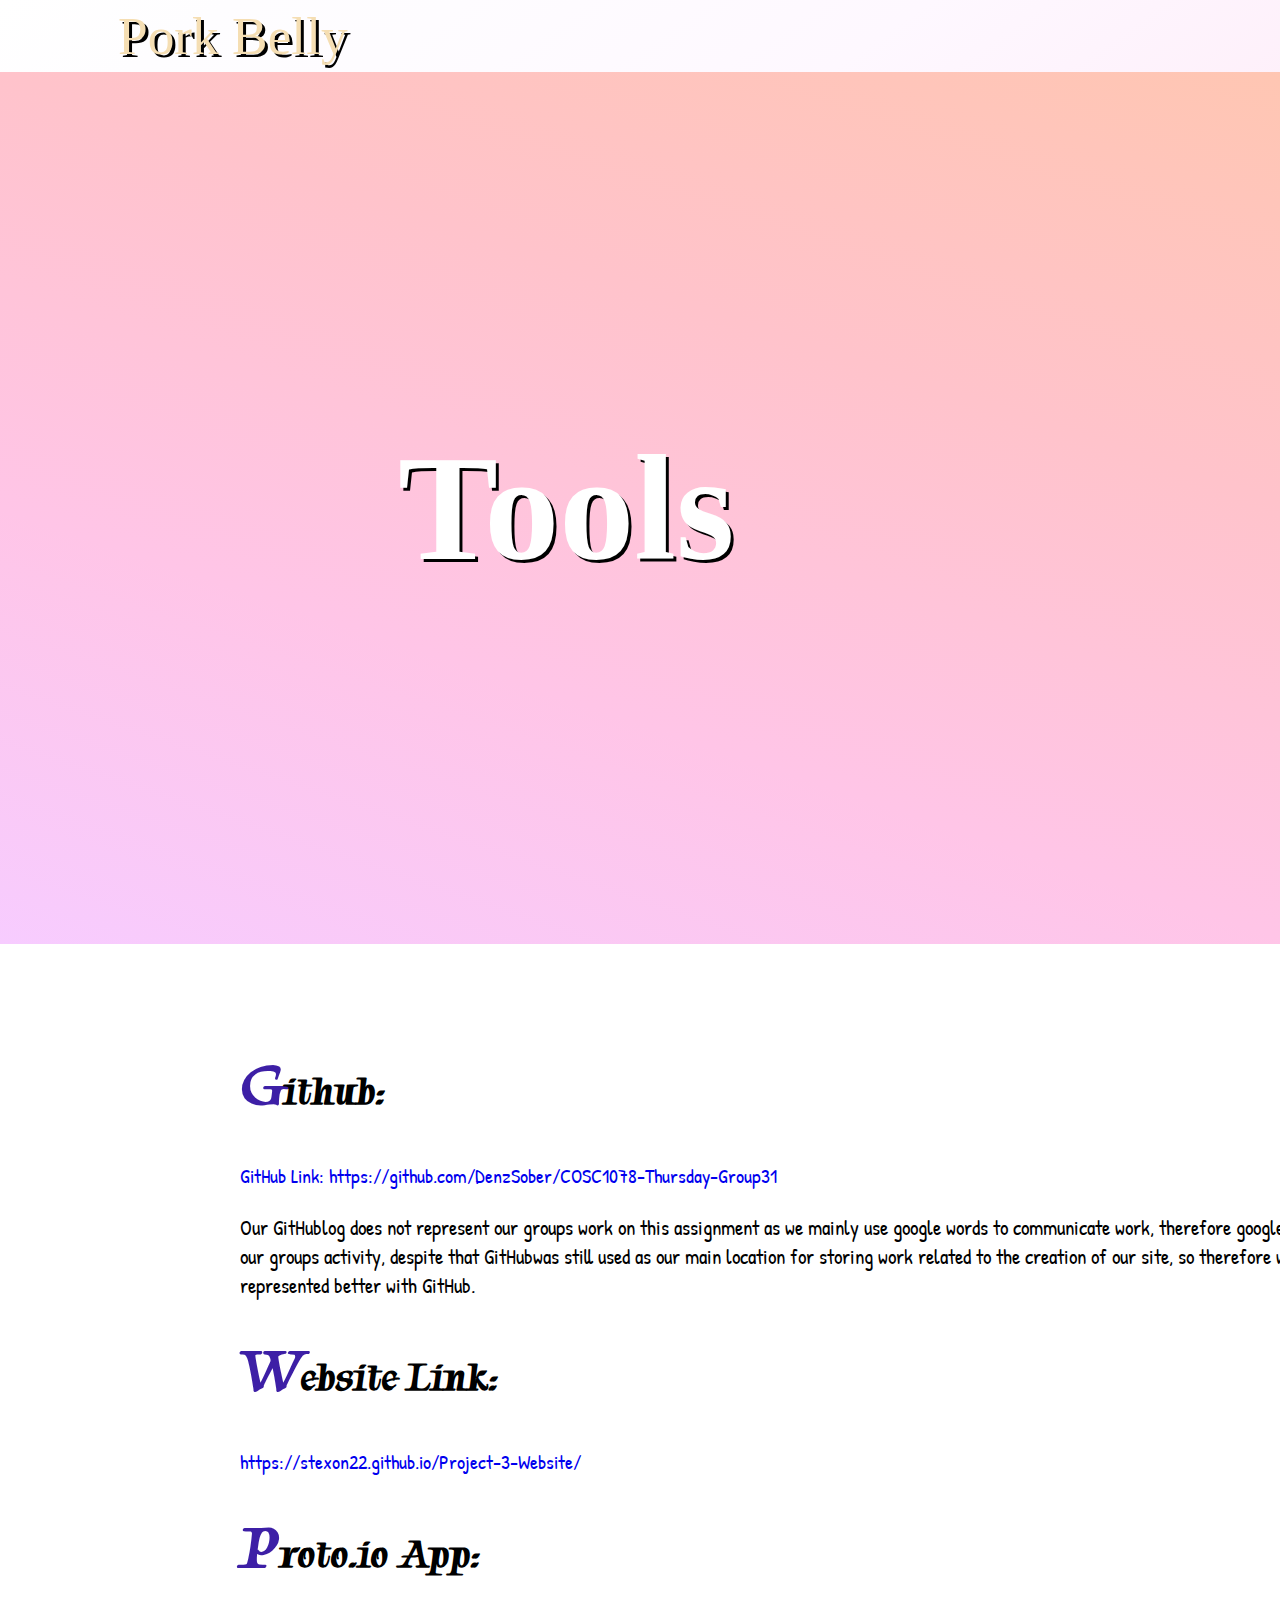
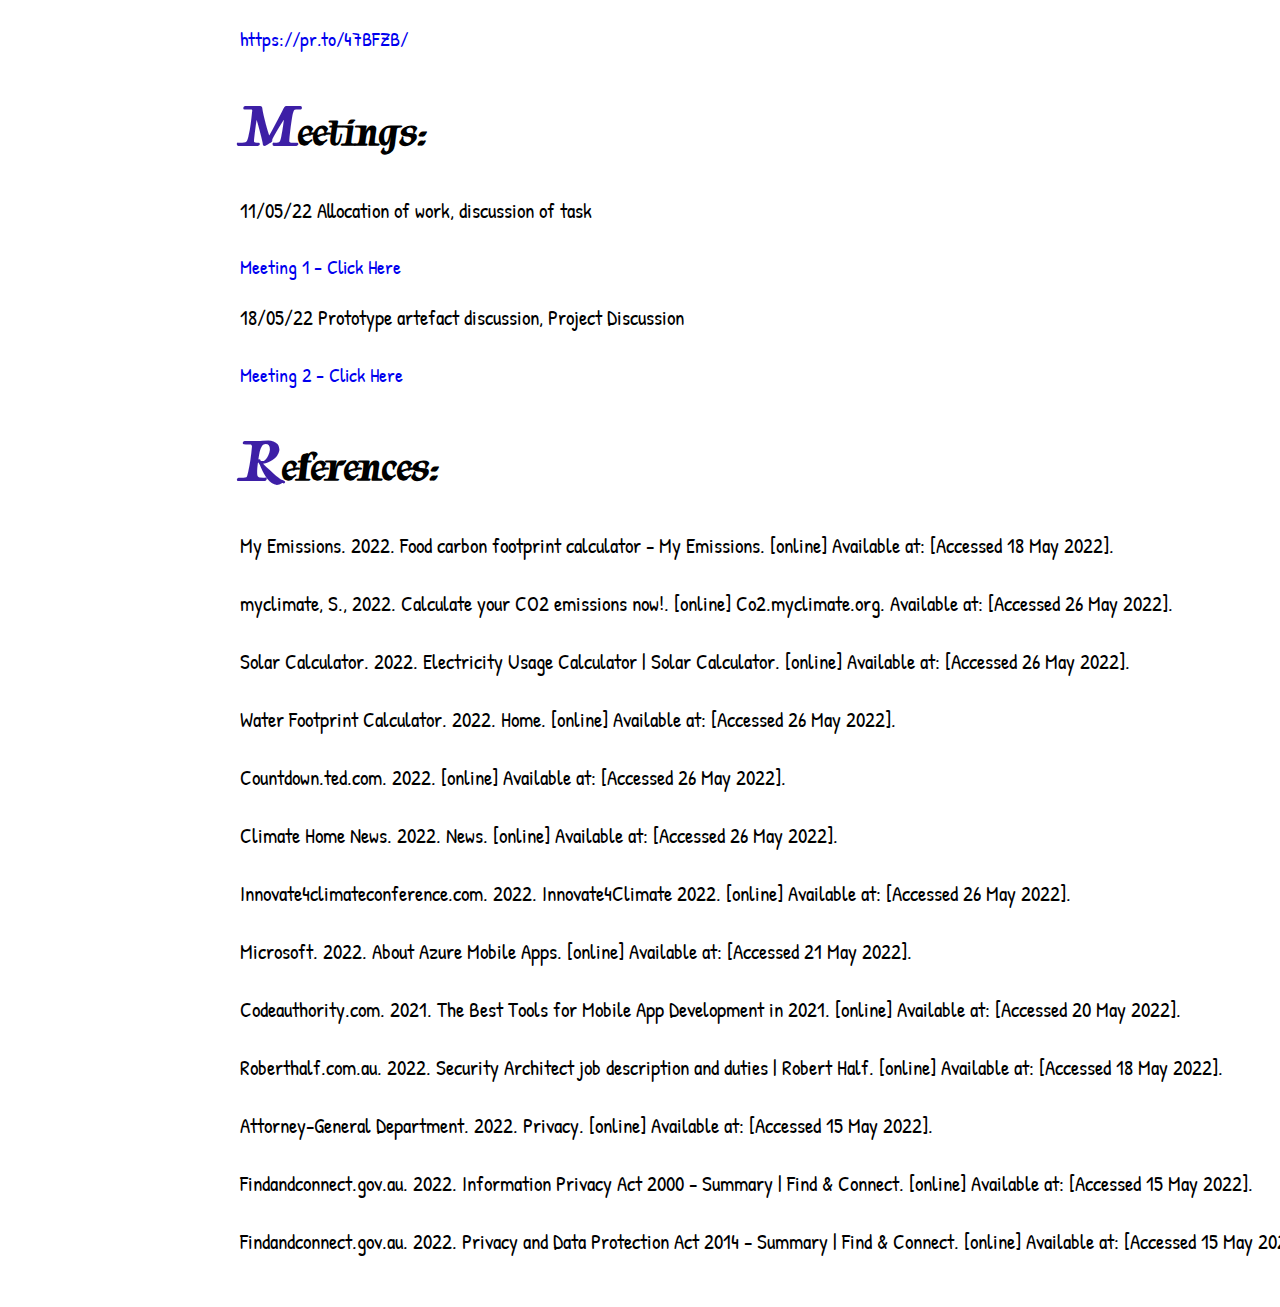
<file: src/tools.html>
<!DOCTYPE html>
<html lang="en">
<head>
    <meta charset="UTF-8">
    <link rel="preconnect" href="https://fonts.googleapis.com">
    <link rel="preconnect" href="https://fonts.gstatic.com" crossorigin>
    <link href="https://fonts.googleapis.com/css2?family=Bangers&family=Pacifico&family=Patrick+Hand&family=Permanent+Marker&family=Roboto+Mono:ital,wght@1,100&family=Roboto:wght@300&display=swap" rel="stylesheet">
    <link href="https://fonts.googleapis.com/css2?family=Bangers&family=Pacifico&family=Patrick+Hand&family=Permanent+Marker&family=Roboto+Mono:ital,wght@1,100&family=Roboto:wght@300&family=Tapestry&display=swap" rel="stylesheet">
    <link href="https://fonts.googleapis.com/css2?family=Bangers&family=IBM+Plex+Sans:wght@100&family=Manrope:wght@200&family=Pacifico&family=Patrick+Hand&family=Permanent+Marker&family=Roboto+Mono:ital,wght@1,100&family=Roboto:wght@300&family=Tapestry&display=swap" rel="stylesheet">
    <link rel="stylesheet" href="style.css">
    <script src="script.js"></script>

    <title>Project 3</title>
</head>



<body>
<div class="background" id="main">
    <div id="wrapper">
    <header>

        <div class = "site_name">Pork Belly<br></div>
        <span style="font-size:30px;cursor:pointer" onclick="openNav()">&#9776; Menu</span>
        <div id="mySidenav" class="sidenav">
            
            <a href="javascript:void(0)" class="closebtn" onclick="closeNav()">&times;</a>
            <ul class="nav_links">
                <li><a href="index.html">Team Profile</a></li>
                <li><a href="tools.html">Tools</a></li>
                <li><a href="project_description.html">Project Description</a></li>
                <li><a href="group_reflection.html">Group Reflection</a></li>
                <li><a href="proto.html" target="_blank">Prototype</a>.</li>

            </ul>

        </div>
    </header>
    </div>
    <div id="wrapper_box">
    <div class="page_name">
        <div class="page_name_text">
        Tools</div>
    </div>
    </div>
    <div id="wrapper">
    <div class="overlay">

        <div class="content">
            <div class="row">
                <div class="column">
                    <h2>Github:</h2><a href="https://github.com/DenzSober/COSC1078-Thursday-Group31">GitHub Link: https://github.com/DenzSober/COSC1078-Thursday-Group31</a>
                    <p>Our GitHublog does not represent our groups work on this assignment as we mainly use google words to communicate work, therefore google words is a better representation of our groups activity, despite that GitHubwas still used as our main location for storing work related to the creation of our site, so therefore work related to our website was represented better with GitHub.
</p>
<h2>Website Link:</h2><a href="https://stexon22.github.io/Project-3-Website/">https://stexon22.github.io/Project-3-Website/</a>
<h2>Proto.io App:</h2><a href="https://pr.to/47BFZB/">https://pr.to/47BFZB/</a>
<h2>Meetings:</h2>
<p>11/05/22 Allocation of work, discussion of task </p>
<a href="https://rmiteduau.sharepoint.com/sites/A2IntrotoIT/Shared%20Documents/Forms/AllItems.aspx?id=%2Fsites%2FA2IntrotoIT%2FShared%20Documents%2FGeneral%2FRecordings%2FMeeting%20in%20%5FGeneral%5F%2D20220511%5F191900%2DMeeting%20Recording%2Emp4&parent=%2Fsites%2FA2IntrotoIT%2FShared%20Documents%2FGeneral%2FRecordings">Meeting 1 - Click Here</a>
<p>18/05/22 Prototype artefact discussion, Project Discussion </p>
<a href="https://rmiteduau.sharepoint.com/sites/A2IntrotoIT/Shared%20Documents/Forms/AllItems.aspx?id=%2Fsites%2FA2IntrotoIT%2FShared%20Documents%2FGeneral%2FRecordings%2FMeeting%20in%20%5FGeneral%5F%2D20220511%5F191900%2DMeeting%20Recording%2Emp4&parent=%2Fsites%2FA2IntrotoIT%2FShared%20Documents%2FGeneral%2FRecordings">Meeting 2 - Click Here</a>
    
<h2>References: </h2>
<p>My Emissions. 2022. Food carbon footprint calculator - My Emissions. [online] Available at: <https://myemissions.green/food-carbon-footprint-calculator/> [Accessed 18 May 2022].<br><br>
 
    myclimate, S., 2022. Calculate your CO2 emissions now!. [online] Co2.myclimate.org. Available at: <https://co2.myclimate.org/en/car_calculators/new> [Accessed 26 May 2022].<br><br>
     
    Solar Calculator. 2022. Electricity Usage Calculator | Solar Calculator. [online] Available at: <https://solarcalculator.com.au/electricity-usage/> [Accessed 26 May 2022].<br><br>
     
    Water Footprint Calculator. 2022. Home. [online] Available at: <https://www.watercalculator.org> [Accessed 26 May 2022].<br><br>
     
    Countdown.ted.com. 2022. [online] Available at: <https://countdown.ted.com> [Accessed 26 May 2022].<br><br>
     
    Climate Home News. 2022. News. [online] Available at: <https://www.climatechangenews.com/news/> [Accessed 26 May 2022].<br><br>
     
    Innovate4climateconference.com. 2022. Innovate4Climate 2022. [online] Available at: <https://www.innovate4climateconference.com/home> [Accessed 26 May 2022].<br><br>
    
    Microsoft. 2022. About Azure Mobile Apps. [online] Available at: <https://docs.microsoft.com/en-us/azure/developer/mobile-apps/azure-mobile-apps/overview> [Accessed 21 May 2022].<br><br>
    
     Codeauthority.com. 2021. The Best Tools for Mobile App Development in 2021. [online] Available at: <https://www.codeauthority.com/Blog/Entry/mobile-app-development-tools-2021> [Accessed 20 May 2022].<br><br>

     Roberthalf.com.au. 2022. Security Architect job description and duties | Robert Half. [online] Available at: <https://www.roberthalf.com.au/employers/it-technology/security-architect-jobs> [Accessed 18 May 2022].<br><br>
     
     Attorney-General Department. 2022. Privacy. [online] Available at: <https://www.ag.gov.au/rights-and-protections/privacy> [Accessed 15 May 2022].<br><br>

    Findandconnect.gov.au. 2022. Information Privacy Act 2000 - Summary | Find & Connect. [online] Available at: <https://www.findandconnect.gov.au/guide/vic/E000605> [Accessed 15 May 2022].<br><br>

    Findandconnect.gov.au. 2022. Privacy and Data Protection Act 2014 - Summary | Find & Connect. [online] Available at: <https://www.findandconnect.gov.au/guide/vic/E001025> [Accessed 15 May 2022].<br><br>
    </p>
</div>
</div>
</body>
</div>
</html>
</file>
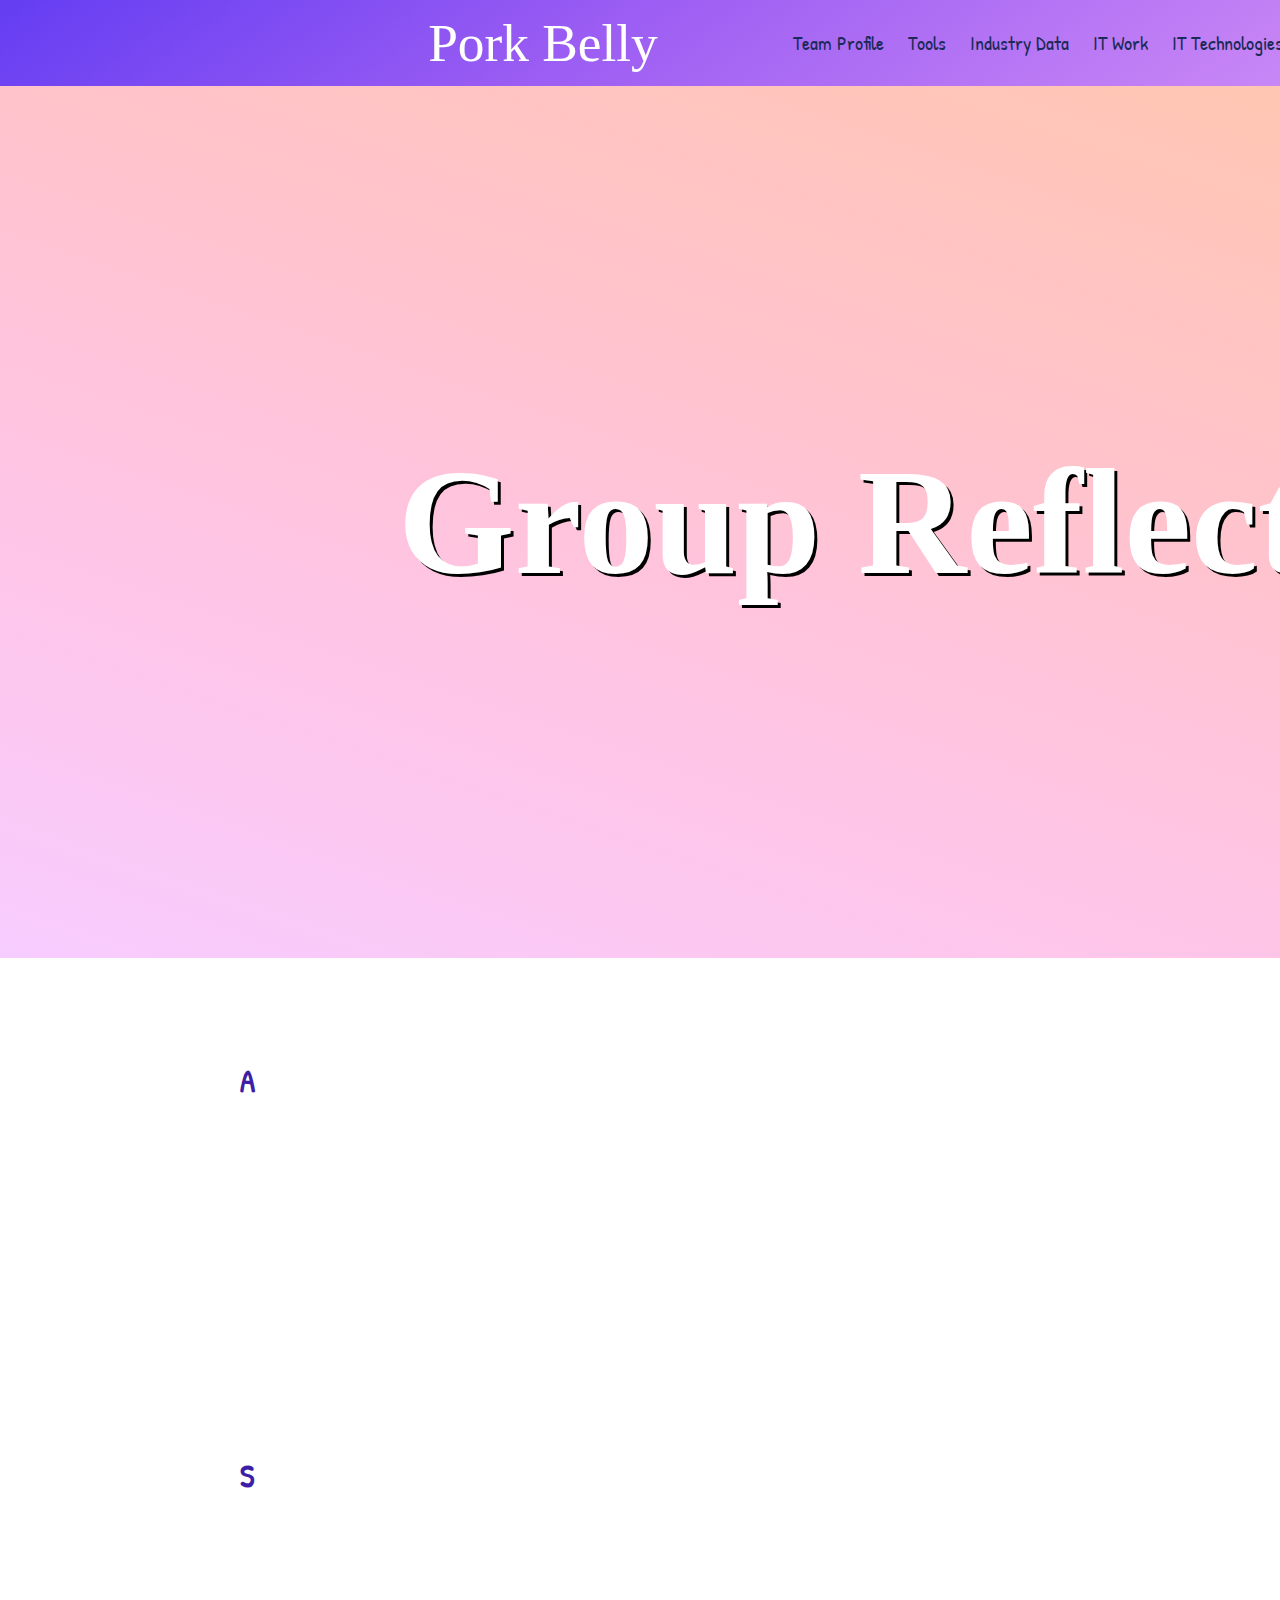
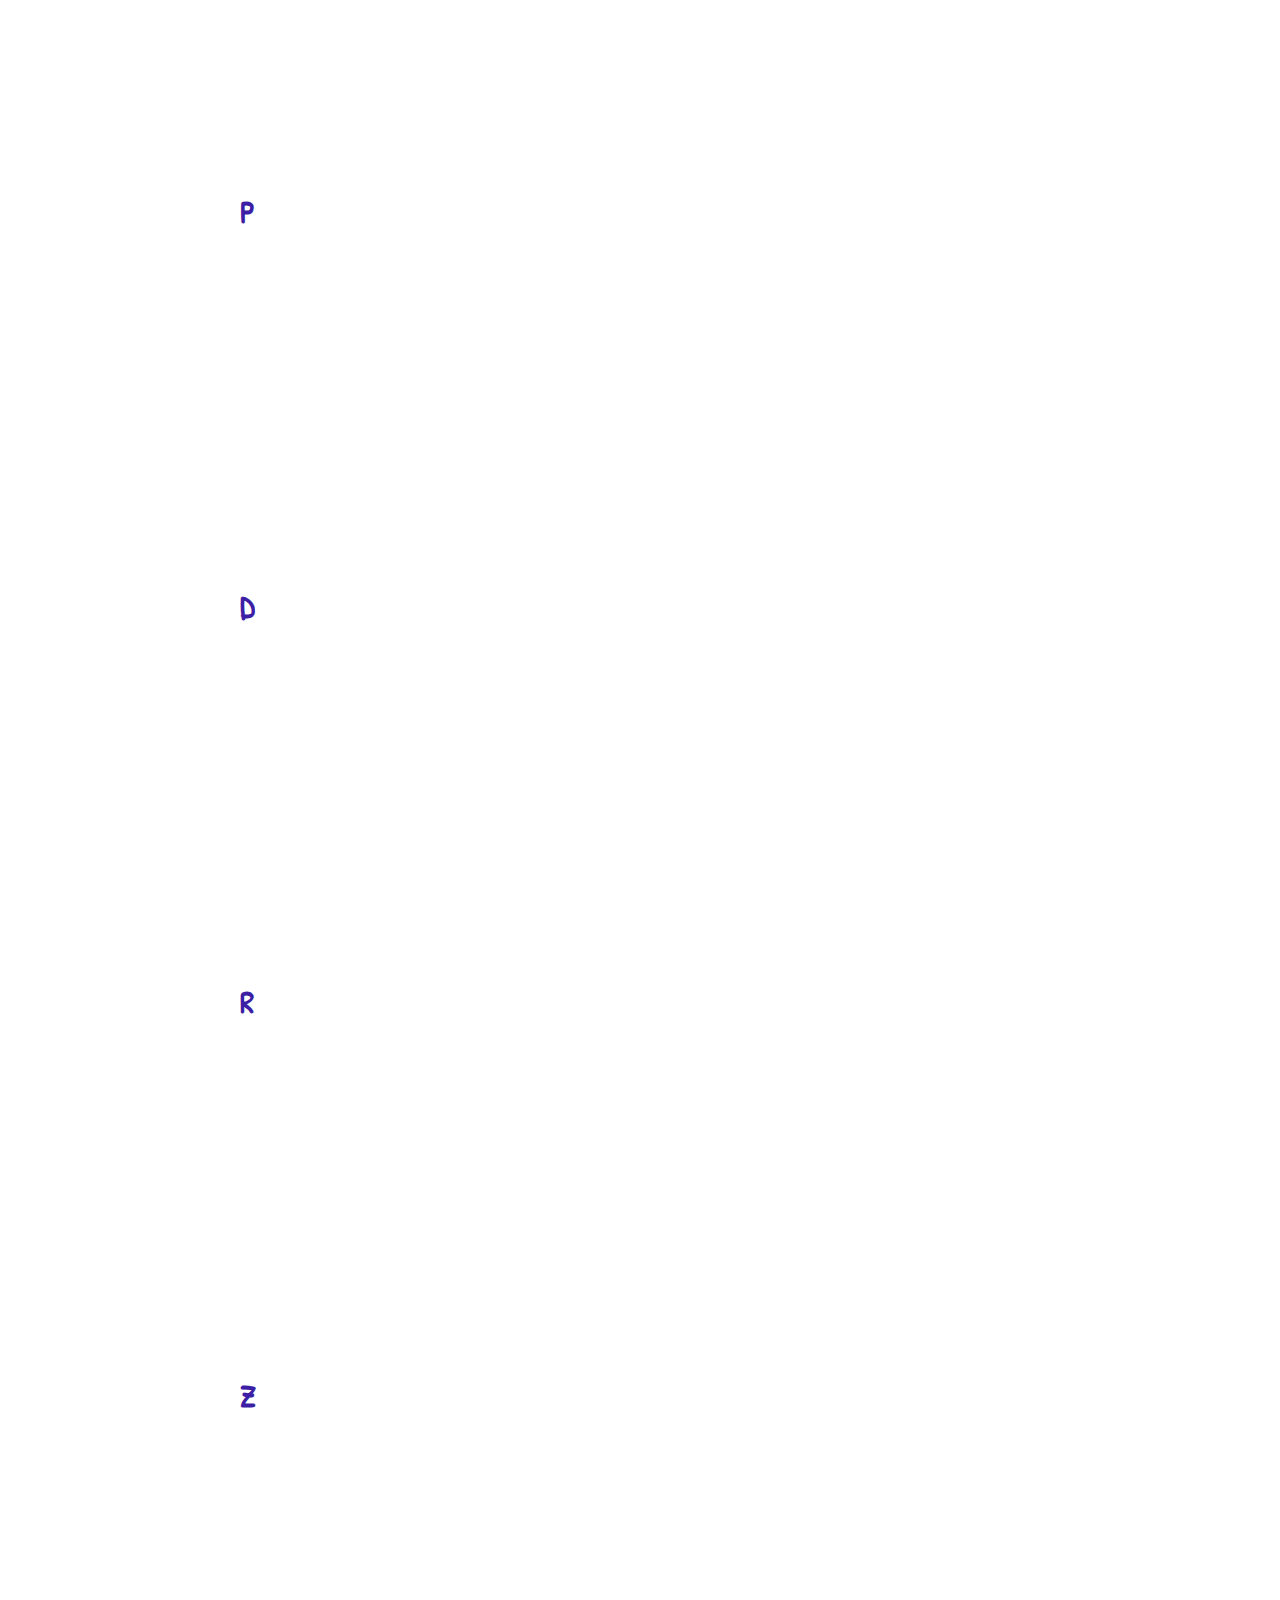
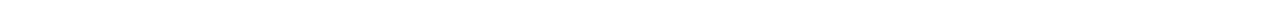
<file: Website/group_reflection.html>
<!DOCTYPE html>
<html lang="en">
<head>
    <meta charset="UTF-8">
    <link rel="preconnect" href="https://fonts.googleapis.com">
    <link rel="preconnect" href="https://fonts.gstatic.com" crossorigin>
    <link href="https://fonts.googleapis.com/css2?family=Bangers&family=Pacifico&family=Patrick+Hand&family=Permanent+Marker&family=Roboto+Mono:ital,wght@1,100&family=Roboto:wght@300&display=swap" rel="stylesheet">
    <link rel="stylesheet" href="style.css">

    <title>Project 2</title>
</head>

<body>
<div class="background">
    <div id="wrapper">
        <header>

            <div class = "site_name">Pork Belly</div>
            <nav>
                <ul class="nav_links">
                    <li><a href="index.html">Team Profile</a></li>
                    <li><a href="tools.html">Tools</a></li>
                    <li><a href="industry_data.html">Industry Data</a></li>
                    <li><a href="it_work.html">IT Work</a></li>
                    <li><a href="it_technologies.html">IT Technologies</a></li>
                    <li><a href="project_ideas.html">Project Ideas</a></li>
                    <li><a href="group_reflection.html">Group Reflection</a></li>

                </ul>

            </nav>
        </header>
    </div>
    <div id="wrapper_box">
        <div class="page_name">
            <div class="page_name_text">
                Group Reflection</div>
        </div>
    </div>
    <div id="wrapper">
        <div class="overlay">
            <div class="content">
                <div class="row">
                    <div class="column">
                        <div class="group_reflection">
                            <h3>Alvin:</h3>
                            <p>While we did manage to get the job done in the end, the group had its ups and downs especially through attendance. Everyone completed the work they were allocated in time before submission and were also very supportive and engaging to other concerns that other group members had. The connection and bond developed very quickly through similar interests and coincidences. Communication was amazing especially with a bigger group and different schedules for each member. The major concern was the startup phase of the group development where it had to reach certain members or there were issues with facebook groups not receiving messages for certain members. Some members couldn’t attend meeting agendas due to conflicts with their schedules but manageable in the end. What was most surprising was that every member managed to complete the task they were allocated in the short amount of time and also the lack of communication in some areas. The one thing learnt within the group was how closely related/connected we all were through areas like friends of family or even living on the same block. The communication was there when needed and everyone was willing and able to help out and it is hard to first start off with making sure everyone is doing the work, attending meetings and allocating time to suit everyone's needs.</p><br>
                            <h3>Steven:</h3>
                            <p>The group had a rocky start into the project but ended up being very successful and on top of their work towards the end of the assignment. This group was able to get their allocated work done on time and was able to deliver what was expected of them, allowing progression of the project to smoothly advance. The group was able to freely discuss amongst each other about work both related and not related to the project, showing a close connection between group members. What was most surprising during this assignment was how well some members were able to stay on top of their communication with one another, showing instant replies and responses to each other's questions about the assignment. Despite the great communication, one thing I learnt about group work is how difficult it is for all members to be free at the same time to discuss or hold full meetings as each individual has their own separate life outside of university times, which is the only con about this group as every meeting will consist of a missing member.
                            </p><br>
                            <h3>Prerak:</h3>
                            <p>The group was able to work together efficiently and effectively with each group member once allocated work completing the task to a high standard and within the time constraint placed on each task. An area of improvement for the group as a whole would be our attendance for some meetings and class time in order to communicate and coordinate in a more effective manner rather than rely on text messages whether it be on teams or Facebook messenger. A surprise was everyone’s eagerness to participate and put in effort, usually in group tasks in my experience there is always someone who doesn’t put in effort and so proves to be a liability to the team however this group proved to have no liabilities. A learning experience that I can take away from working within this group is to improve my time management skills when completing tasks as I would often procrastinate the tasks given to me. The tools used such as Teams allowed us to document our meetings and were simple enough to use, however, GitHub proved to be more of a challenge for most of our group. Using some of the functions of GitHub and making sure our work appeared required some time and assistance from other group members, but the issue was solved.
                            </p><br>
                            <h3>Denzel:</h3>
                            <p>The Assignment started off fairly chaotic, but we were able to properly get our work done towards the submission date. Everyone was able to complete their tasks, no matter what it was with no fuss. Once we were able to properly meet with each other it was surprising to me that there was a clear connection with each member, which I think allowed us to work with each other more comfortably. We could have definitely improved by breaking up our time more effectively, and doing proper meetings, allocations, and even setting deadlines for work. Since our schedules didn't exactly line up, it was far easier communicating with each other in an informal way, rather than just talking in allocated meetings or in class. Working on this project together, I have learned how effective it is to build a rapport with each other, especially when working on a large project. Using Microsoft Teams was also surprisingly effective, as it allowed us to properly schedule meetings, and even review them if we needed. However, I think using GItHub, especially as a group, was something completely new to everyone, and proved to be more of a struggle than a boon, but in figuring out how to properly use it, I can see how valuable it is as a service.</p><br>
                            <h3>Rain:</h3>
                            <p>Overall, we are doing a great job for this group assignment, most of our team members can join the group meetings together but still, some of the members may miss one of the meetings, and we create multiple meetings for different stages of the assignment. All our team members can finish their parts for each of the stages. The only thing that needs to be improved is we may have to have a better reminder of the meeting's time. Because sometimes few team members may forget about the meeting times and miss the meeting, and we need to talk to them about what we discussed for the meetings and what things need to be done. Things that were surprising is all of the team members did a great job to finish their parts in time. Because some teamwork I done before always have someone didn’t corporate anything for the teamwork. For this assignment one thing I learned is communication, sometimes one team members need some support, and other members help them to make them is the right track also can keep the assignment at a higher mark. Github also helps us also for teamwork, Github not only can allow us to edit the website at the same time, but it also has the history feature that can allow us to roll back to the previous visions if we are making something wrong. </p><br>
                            <h3>Zhipeng:</h3>
                            <p>I’m proud to work with these guys as a team, and they are all good members, they can separate the mission into different parts and can discuss who to do which part. Everyone is kind to each other and can help with their difficulties. Like me, I’ve been infected by Covid-19 this whole week, so I can't go to the meetings. So one of my teammates helped me by talking with other team members to  give some easy tasks to do. But finally, we finished our team work and learned a lot from this teamwork. Although the meetings are very funny because at almost all times, we can’t  join into the meeting and the time is always changing. And I can’t join the meetings for most because of the Covid-19.</p><br>
                        </div>
                    </div>
                </div>
            </div>
        </div>
    </div>
</div>
</body>
</div>
</html>
</file>
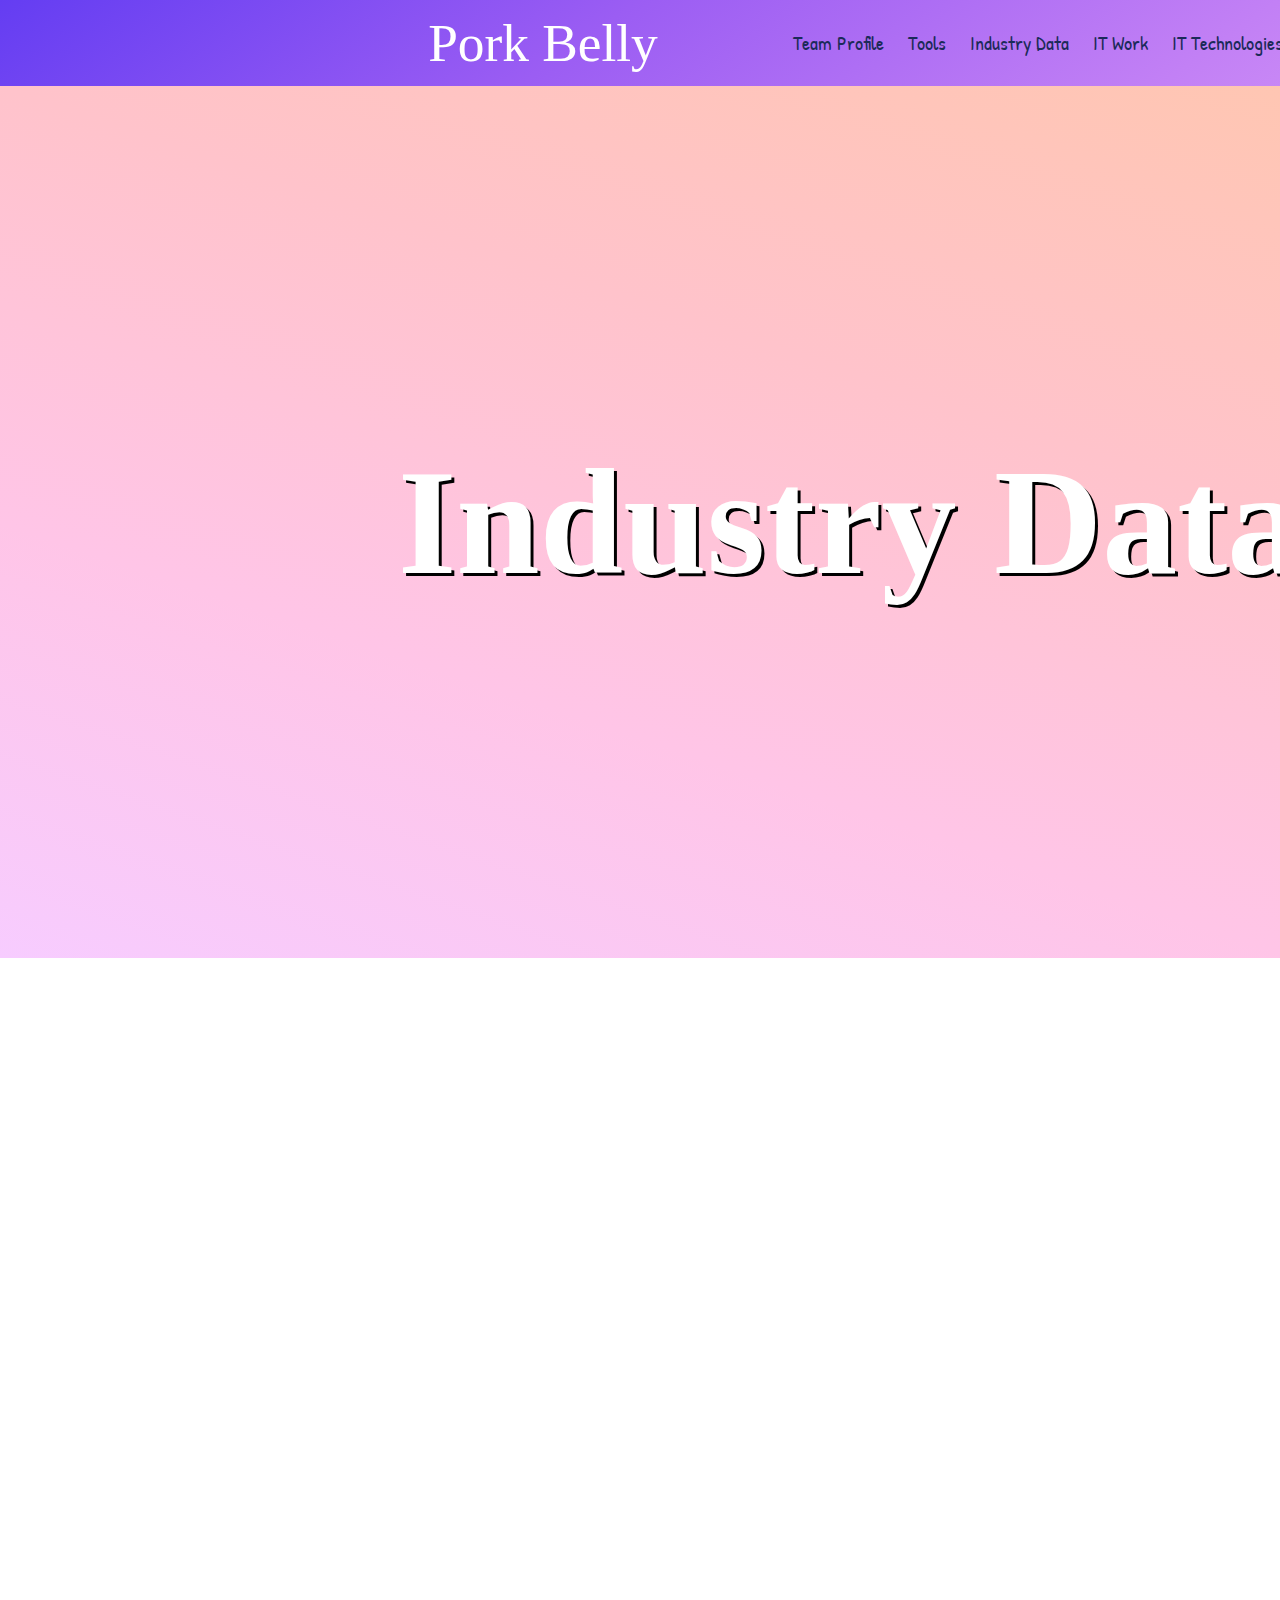
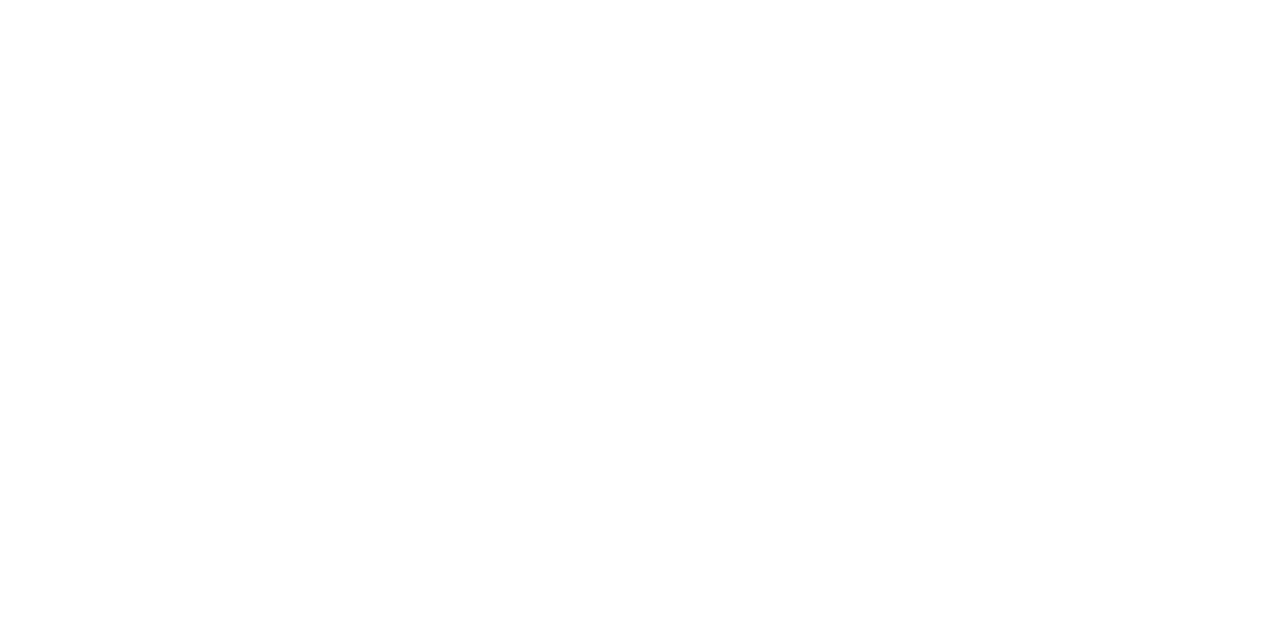
<file: Website/industry_data.html>
<!DOCTYPE html>
<html lang="en">
<head>
    <meta charset="UTF-8">
    <link rel="preconnect" href="https://fonts.googleapis.com">
    <link rel="preconnect" href="https://fonts.gstatic.com" crossorigin>
    <link href="https://fonts.googleapis.com/css2?family=Bangers&family=Pacifico&family=Patrick+Hand&family=Permanent+Marker&family=Roboto+Mono:ital,wght@1,100&family=Roboto:wght@300&display=swap" rel="stylesheet">
    <link rel="stylesheet" href="style.css">

    <title>Project 2</title>
</head>

<body>
<div class="background">
    <div id="wrapper">
        <header>

            <div class = "site_name">Pork Belly</div>
            <nav>
                <ul class="nav_links">
                    <li><a href="index.html">Team Profile</a></li>
                    <li><a href="tools.html">Tools</a></li>
                    <li><a href="industry_data.html">Industry Data</a></li>
                    <li><a href="it_work.html">IT Work</a></li>
                    <li><a href="it_technologies.html">IT Technologies</a></li>
                    <li><a href="project_ideas.html">Project Ideas</a></li>
                    <li><a href="group_reflection.html">Group Reflection</a></li>

                </ul>

            </nav>
        </header>
    </div>
    <div id="wrapper_box">
        <div class="page_name">
            <div class="page_name_text">
                Industry Data</div>
        </div>
    </div>
    <div id="wrapper">
        <div class="overlay">
            <div class="content">
                <div class="row">
                    <div class="column">
                        <div class="industry_data">
                            <p> A list of ideal job titles for some of the group members includes the majority being a software developer or software engineer. Based on the top IT job titles listed within the March 2018 data. The demand for software developers is present and has potential growth as it is listed with over 337 jobs available with software engineers being in the top 4 with over 780+ jobs available. Other job titles include titles like being a Graphic Designer which can be similar to an ideal job of being a games designer, being the top 2 jobs listed in March 2018, with 887 available jobs that are available. Demand listed within both the February 2018 data and March 2018 data shows that the growth for this specific title has sustained growth and is readily available and demanded by employers. Some other job title similarities also include service desk analyst which can have similarities to data analysts in some way or form. With this title being in the top 5 demanded by employers with over 730+ jobs available in the march 2018 data presented.
                            <br></p>
                            <p>From the ideal job titles which includes software developer, graphic designer and service desk analyst. All these jobs require teamwork/project work where communication skills are vital for success where these jobs communicate some sort of data where graphic designers in this case are visual communicators with ideas and concepts that are created by hand or using software to assist. All these job titles also require great problem solving skills as these IT titles require good programming knowledge and ability to find and correct problems, identify ideas and have similar creativity. While some of the titles have their own unique set of IT skills that they must have in order to fully do their job at a satisfactory level, a lot of them do require the ability to understand programming languages like python, javascript, c++ and much more. Depending on the IT field all these titles explore and the requirements by the company or idea that is brought up. A service desk analyst requires skills that include being able to analyse data, skills that include the ability to use SQL, Statistics and Python. Graphic Designers require good machine learning skills where specifically Games Designers must program certain machines to follow an algorithm especially in the field of AIs when designing an AAA game that must meet the standard levels of usability, error correction and pattern. The general skills listed which includes having great communication, problem solving, ability to work as a team and other skills including resourcefulness and creativity are all in demand skills that employers look for especially when these skills are vital for the success of the project.
                            <br></p>
                            <p>Where the top 3 job titles listed in the burning glass statistics from March 2018 all require these skills in some form or another. The IT skills can fluctuate where the general IT skills required are the ability to understand some form of programming language whether it is python, html, lua etc. Where all these jobs demanded by employers require some form of understanding when it comes to programming language in order for the individual to fully understand any errors and correct them or do their job successfully. The top 3 general skills includes time management, where examples can be having good coding practice to maximise efficiency which are great for titles like software developers. Having great organisation also enables individuals to have more control over what they want to do especially with titles like being a graphic designer. Having goals and organising step by step on what they want to accomplish allows them to also efficiently plan out and design what they have in mind which is a great skill but not necessary for the completion of the task.
                            <br></p>
                            <p>Some top 3 general skills that are ranked but not a necessity includes being able to speak english, while theres different countries that provide similar opportunities, it is a great skill to have in order to communicate with other individuals and clients with english being a main language across the world. Another skill includes being articulate where while this isn’t necessary, being able to show that you can present any problems and ideas clearly is great for the success of tasks and bring your point across to other potential team members, clients, managers or boss. Where this skill within all job titles is great to have that are also demanded by employers but not required. The last skill can include building good team chemistry/relationship, where many IT titles require teamwork to complete group projects, this skill allows for individuals to work effectively as a team and efficiently complete the tasks that are allocated.
                            <br></p>
                            <p>Some IT skills that are highly rated and demanded by employers but not necessarily required in some job titles include customer service. Whilst appealing and understanding the clients needs is vital for the success of the business, it doesn’t necessarily affect the way the individual can successfully complete the task at hand. With job titles like data analysts, while it's great to understand what the client’s needs are, it sometimes can be a hindrance to how successful the task can be completed in a “professional” standpoint and also not a necessity in some titles. Business Process Management can also be a great skill to have, however it is not required for a majority of job titles. Having this skill allows for the ability to manage a business and also understand how the process behind that works which can be great for individuals that want to be more independent. This also is great for those working for a business, where understanding the needs of the company enables the individual to work towards the goals and aspirations that the company has. The last skill that can be great to have includes app development. While many titles don’t require this specifically, this can be great to expand the knowledge and skills that can be great for the business/individuals success with skills readily available to expand the field of knowledge and ability to cover more of the task at hand.
                            <br></p>
                        </div>
                    </div>
                </div>
            </div>
        </div>
    </div>
</div>
    </body>
</div>
</html>
</file>
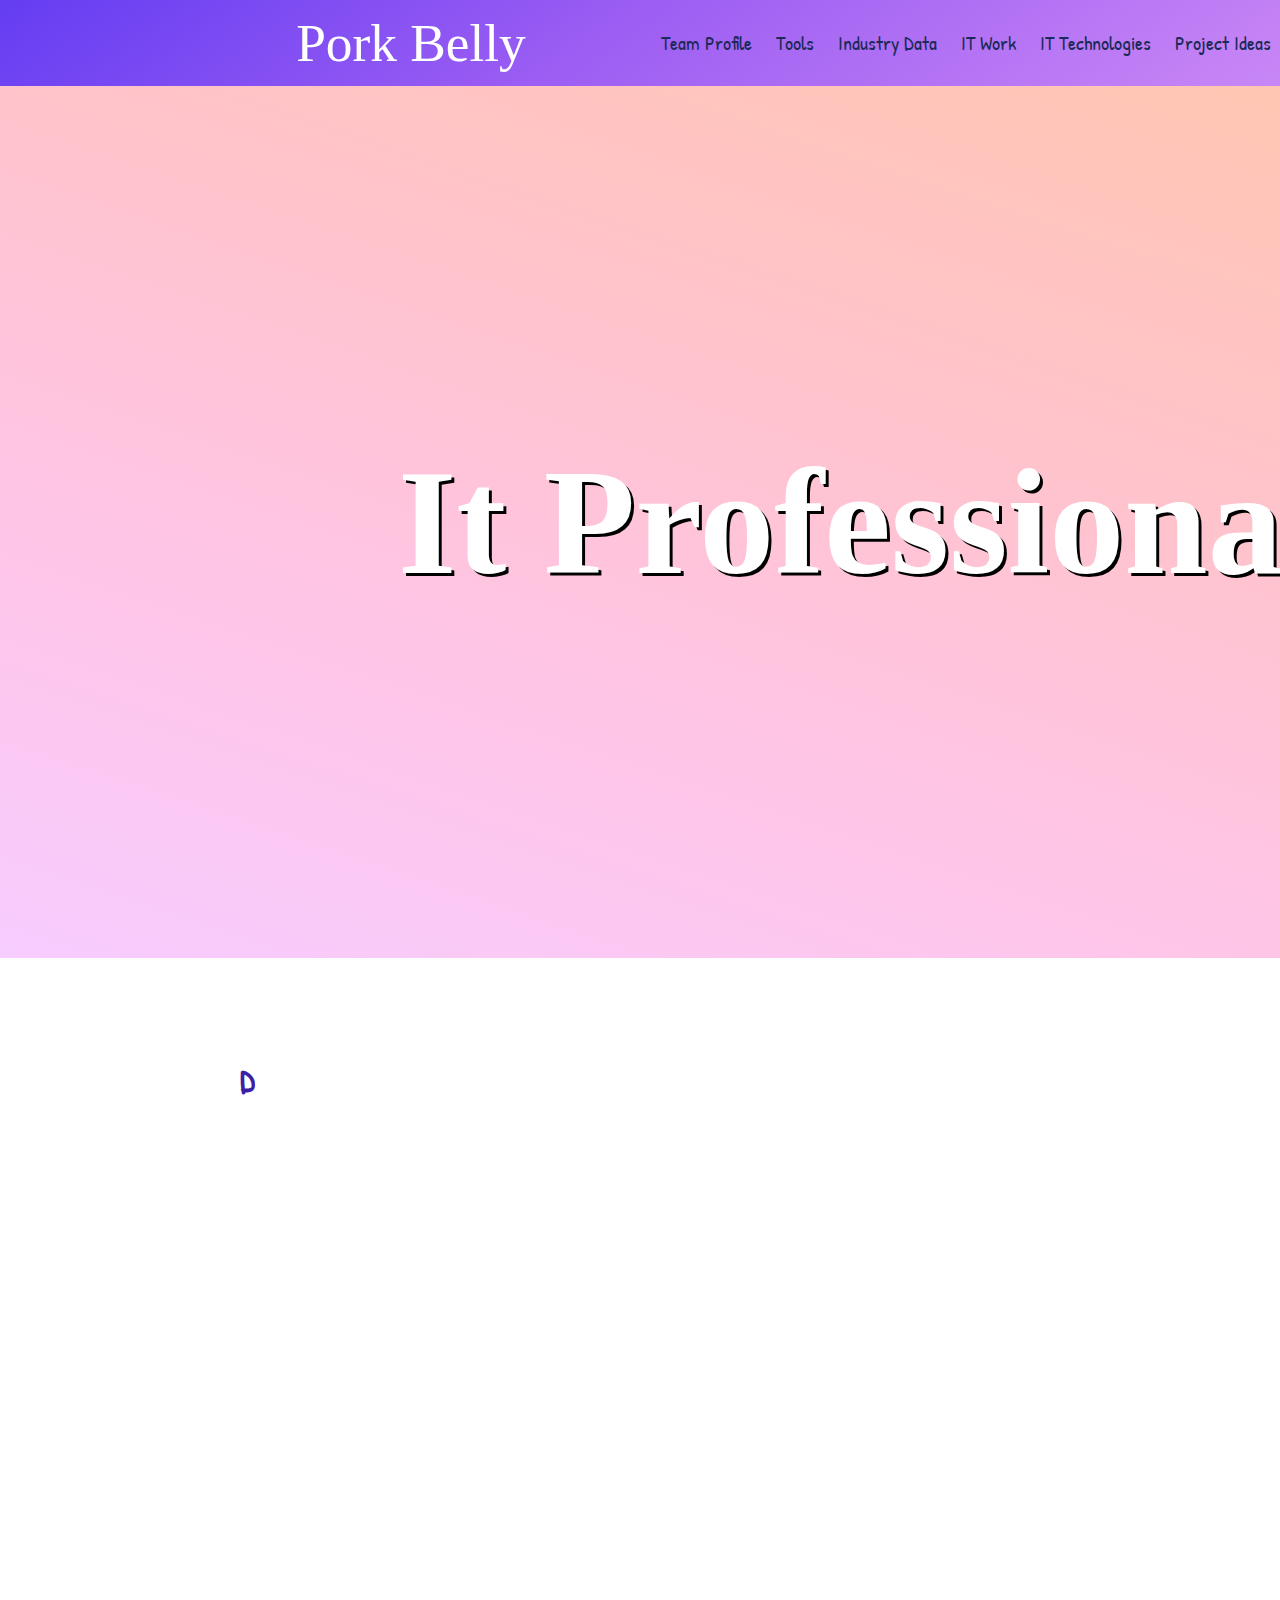
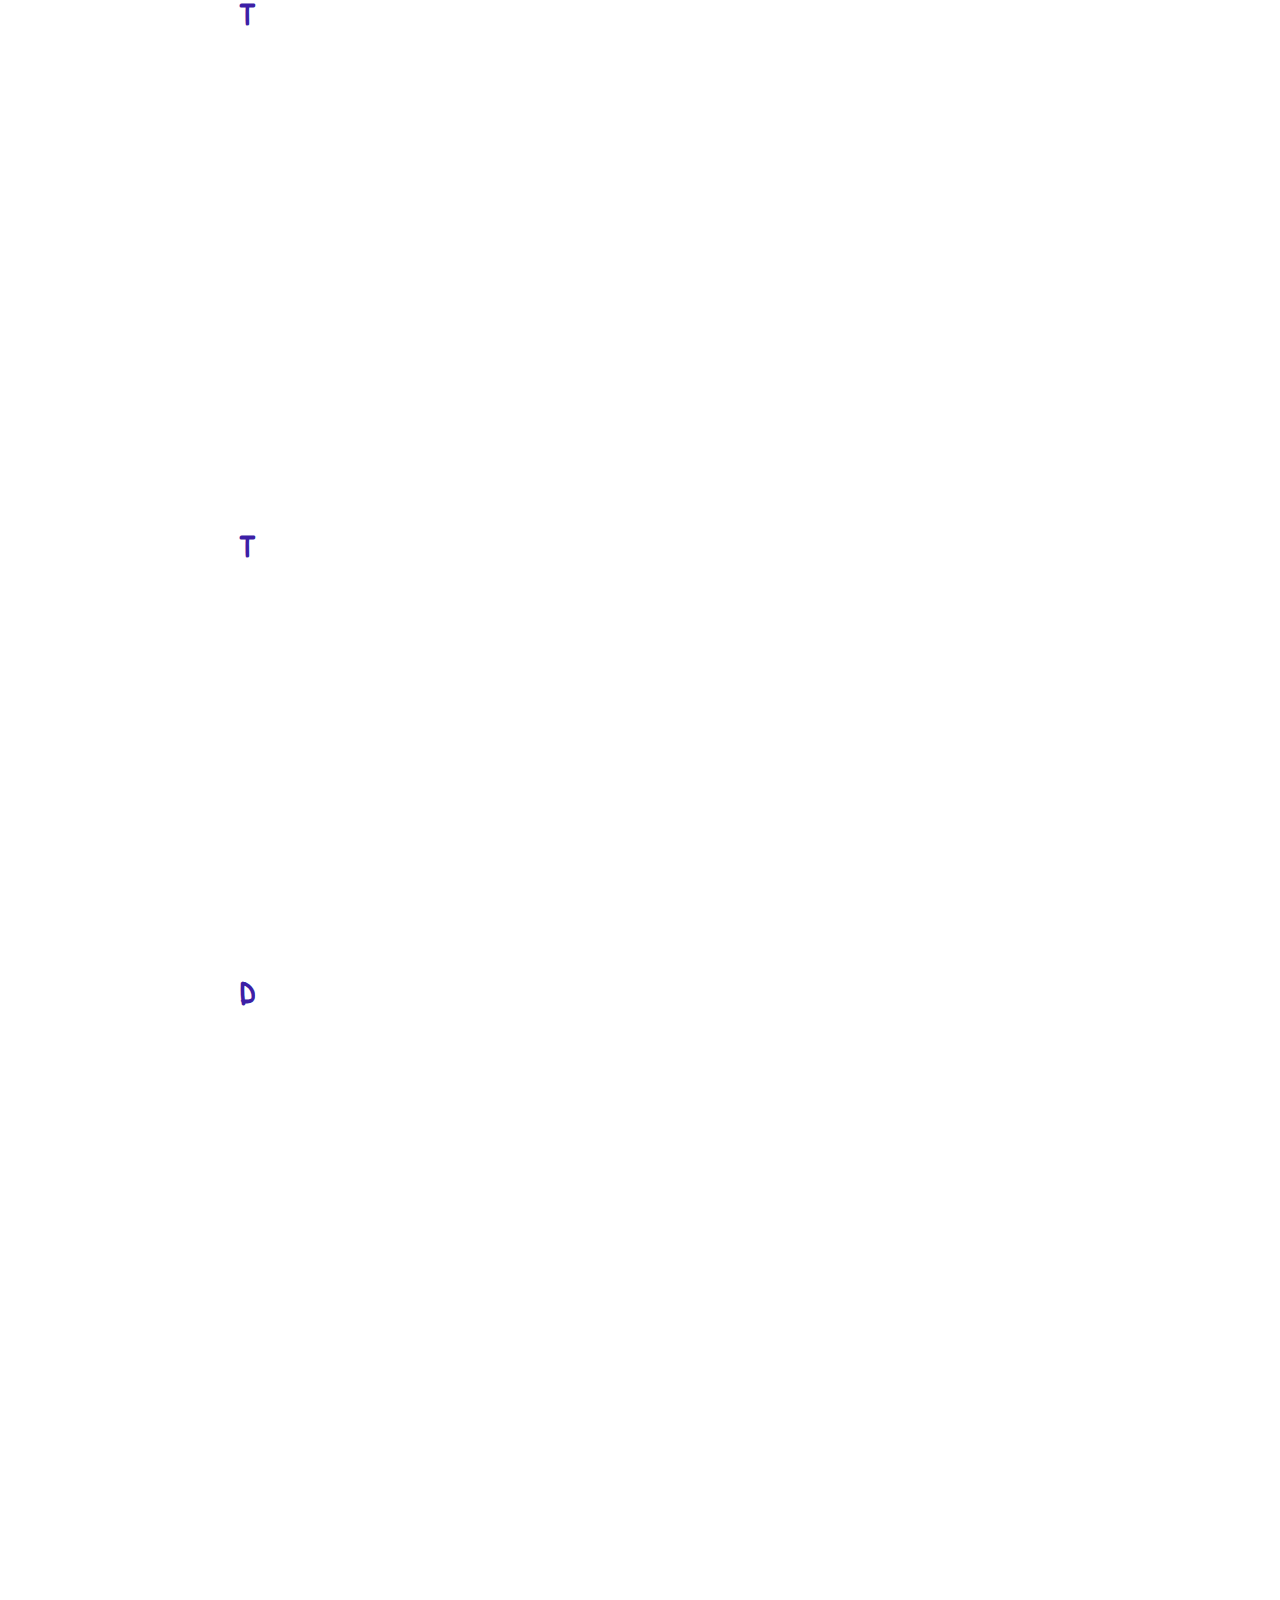
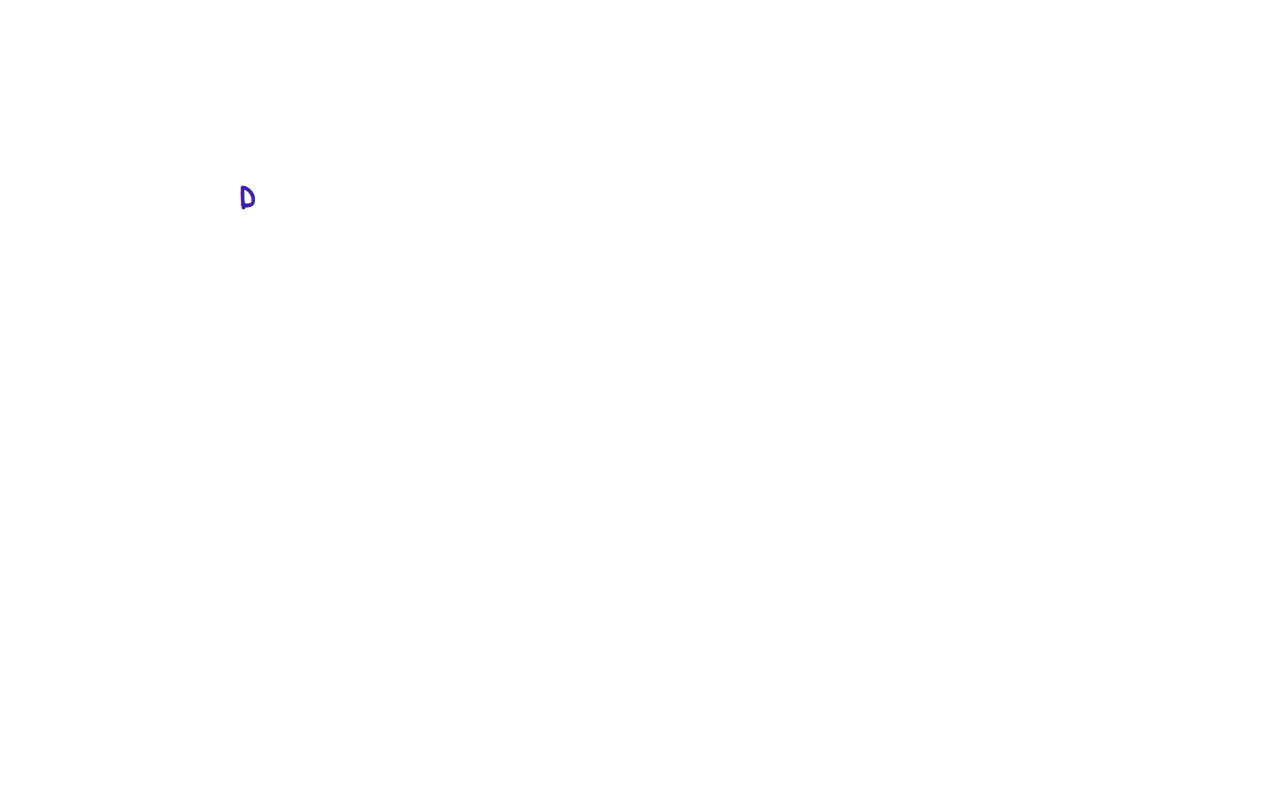
<file: Website/it_professionals.html>
<!DOCTYPE html>
<html lang="en">
<head>
  <meta charset="UTF-8">
  <link rel="preconnect" href="https://fonts.googleapis.com">
  <link rel="preconnect" href="https://fonts.gstatic.com" crossorigin>
  <link href="https://fonts.googleapis.com/css2?family=Bangers&family=Pacifico&family=Patrick+Hand&family=Permanent+Marker&family=Roboto+Mono:ital,wght@1,100&family=Roboto:wght@300&display=swap" rel="stylesheet">
  <link rel="stylesheet" href="style.css">

  <title>Project 2</title>
</head>

<body>
<div class="background">
  <div id="wrapper">
    <header>

      <div class = "site_name">Pork Belly</div>
      <nav>
        <ul class="nav_links">
          <li><a href="index.html">Team Profile</a></li>
          <li><a href="tools.html">Tools</a></li>
          <li><a href="industry_data.html">Industry Data</a></li>
          <li><a href="it_work.html">IT Work</a></li>
          <li><a href="it_technologies.html">IT Technologies</a></li>
          <li><a href="project_ideas.html">Project Ideas</a></li>
          <li><a href="group_reflection.html">Group Reflection</a></li>
          <li><a href="it_professionals.html">It Professional</a></li>
        </ul>

      </nav>
    </header>
  </div>
  <div id="wrapper_box">
    <div class="page_name">
      <div class="page_name_text">
        It Professional</div>
    </div>
  </div>
  <div id="wrapper">
    <div class="overlay">
      <div class="content">
        <div class="row">
          <div class="column">
            <div class="it_professional">
              <h3>Day in the life of a Cyber Security Analyst</h3>
              <p>A cybersecurity analyst “is a professional that is trained to detect and prevent attacks to their organisation or network.” (1) A security analyst reviews a company’s day to day operations and analysis any breaches or threats that may present themselves to companies and finds ways to prevent the threat and stop them from ever emerging. In order to complete such tasks as stated by Josh Madakor “We would kind of create an initial draft” (5:56) of the action plan via software and tools such as Azure. Once a draft is made an analyst would then “iterate on that draft” (6:56) until a final product was made and then present the final product to the team manager who would then present the project to the clients for approval. When working as a cybersecurity analyst “you will work and communicate with many members, not just IT and security” (1). When formulating drafts for action plans or investigating breaches as a security analyst you will be interviewing and working with other employees of the company such as “people in accounting, marketing or HR” (1) in order to get better information to either draft a plan that is targeted for those particular employees or to investigate where a breech came from and understand the activities that other employees do on a day to day basis that leads to the possibility of attacks and breaches. Overall, as a CSA you will be working with a wide variety of people that both understand the computer side of things and those who are not proficient in computer activities and thus you must be flexible and patient in order to be a good CSA. Typically, a CSA would “work in an office, during the traditional work hours of 9.00 am and 5.00 pm” (3) however, due to breaches and threats occurring anytime an analyst is expected to be ready to get back to work at any time. Even though an analyst spends most of their time in the office on a unique project or if working as a “consultant, this job likely requires travel to different locations around the country” (3) and even internationally. As a CSA every day is a challenging day where new challenges are presented whether they are creating new project drafts to fight breaches and attacks or investigating attacks and threats that have occurred.</p><p>Reference here</p>
              <h3>The life of a web developer</h3>
              <p>The work of a web developer includes so much more than just designing a website. Web developers design, create, and maintain their websites, while also creating updates and debugging their website. Web developers work with a wide variety of languages such as jQuery, JavaScript, HTML, SAS, CSS, PHP and mySQL, therefore having the capability to work both backend and frontend coding.
                Working as a web developer involves solving coding problems and attending meetings. A web developer will spend most of their working hours at their desk working and coding for their company or client but will occasionally also attend meetings that debrief them on their progress and expectations, held by an individual in a leading position, or their boss. These web developers will also be allocated a time to go on breaks, where they can spend their time relaxing, playing sports/video games, eating and hanging out with their co-workers. While most of their work ends up being repetitive and easy to perform, it is likely that they will also struggle on their codes from time to time as they get allocated complicated problems to solve, spending the majority of their working hours solving and figuring out solutions rather than physically inputting codes.
                Web developers will over the course of their career run into many problems with their codes taking them hours or even days to solve, creating a challenge in completing it before a certain deadline. Not only does the ability to solve these challenging problems cause difficulties. The feeling of burning out and losing their motivation to continue on their work or project causes a challenging mentality to continue on their work.
                Web developers have a wide variety of skills that they must use to complete their work. They spend time working and coding from their office desk and attending meetings both in-person and online. They spend a lot of time thinking up solutions to their codes creating a challenge mentally for them to overcome. Web development can be a fun and relaxing job but expect there to be times where codes get hard and continuing on can become overbearing.
              </p><p>Reference here</p>
              <h3>The life of a Data analysis. </h3><p>From the youtube video by the IT professional, both of them are working as data analysts, Data analysis is the job that dealing with customers’ data, and transforming them into a more visible useable database. Stefanovic and Jennifer, are working on data dashboard updating or debugging, putting data from Excel into the database. Investigating data in SQL, creating reports for them.

              Most of the time they are interacting with other teams, stakeholders, and clients. Stefanovic interacts with the stakeholders for new requirements for the existing dashboard or regrading the dashboards. Jennifer always has meetings with cross-functional teams with their project to test the project. Because the database needs debugging and testing for any issues and requirements.

              Most of the time they spend on their job is for the data. Stefanovic spends a lot of time debugging the existing and new dashboard, adding features to the existing dashboard, and designing a new dashboard for the clients by their requirements. Jennifer spends lots of the time on data transformation, SQL queries, databases,s, and reports.

              Most of the challenging parts of their job are data transformation. For the data analyst, they need to transform the data from excel to the database. Normally data is not being moded yet for the database and the data analysts cannot put the data directly in the database. Data analysts need to understand the data, design the database for those data and then transfer the data into the database. They also need to set up the SQL queries pends on the requirement of the clients.
            </p><p>Reference here</p>
              <h3>Day in the life of a Software Engineer
              </h3><p></p>A software engineer “creates web applications, mobile apps, robots, operating systems and network systems” (1) or basically “anyone that touches code and programs things for your computer” (0:29) . In a more technical note, a software engineer could create a website such as homejoy where the “Backend systems are in python and all our front-end stuff is in HTML, Javascript and CSS” (0:46). Additionally, “Software engineers also spend time revising and rewriting other people’s code as needed” (1) and whilst coding does constitute the majority of the work other key work is also required such as brainstorming ways to solve a challenge and also documenting code and the thought process behind it. Whilst completing their projects and tasks a software engineer will regularly work with clients as “building prototypes for clients is another common task”. Furthermore, software engineers will regularly work within a team that not only has other software engineers but depending on the project and task will often “collaborate with project managers, UI or UX designers, data scientists” (1) and other IT professionals in order to produce the best possible product that meets the needs and wants demanded by a client. Software engineers typically spend their days coding and thus will either work from home or work in an office environment, however, “Software engineers may attend meetings interspersed throughout the day” (1) with the afternoon night spent “checking in with colleagues on shared projects” (1) with the workday typically being from 9-6. This doesn’t apply to every software engineer though as some engineers may fly across the country or even internationally to meet new clients and work different systems for different companies. Due to the nature of software engineering, which is to create code in order to meet the needs and wants demanded by a client, a software engineer will be facing new issues and challenges each day. A client’s demand will never be the same so a software engineer must always be thinking of and brainstorming ideas and ways to solve the issue at hand and then code the solution. Once coding is completed the list of challenges does not end there, the engineer must then solve any bugs and make sure the objective of the project is met and satisfies the client.
              <p>Reference here</p>
              <h3>Day in the life of a Game designer
              </h3><p></p>In my view, one of the world’s most profitable jobs is game designer. And this is belongs to one of the IT subjects, also one of my friends is study game design in our school.
              What game designers need to do are as same as the other commuters, woke up at 8 or 9 in the morning then have a shower. Take almost 20 to 60 minutes to company, after arrived in the company, took their breakfast and finished them. Later they will checked their e-mail then doing their works, took them like 3 or 4 hours to do their tasks after they took first break. At the time when they were having relax, they can enjoy their lunch, have a lunch break, playing video games, chat with others and so on.
              After the break, the workers all need to go back to their work, different things need to do different jobs, include game director, game develop and so on. Our game designers need to do many stuffs, we need to design the game’s logic system, then separate into different parts. 	What we need to do is to follow the system we design and write codes for each parts. Therefore, we will continue to write codes for this game, and each new game’s development cycle is around 3 to 5 years, but there may be some accidents, like out of funds, lack of people or, take too long to make this.
              After the lunch break and work for a couple of hours, we might have a conversation with other doukis, talk about the game jobs or something important. Ending of one day’s 8 hours hard work, if we don’t have to do overtime jobs, we’ll just get off work and go home to have rest, otherwise we can decide to hang out and have fun with our friends. This, is the one day of a game designer
              <p>Reference here</p>
            </div>
          </div>
        </div>
      </div>
    </div>
  </div>
</div>
</body>
</div>
</html>
</file>
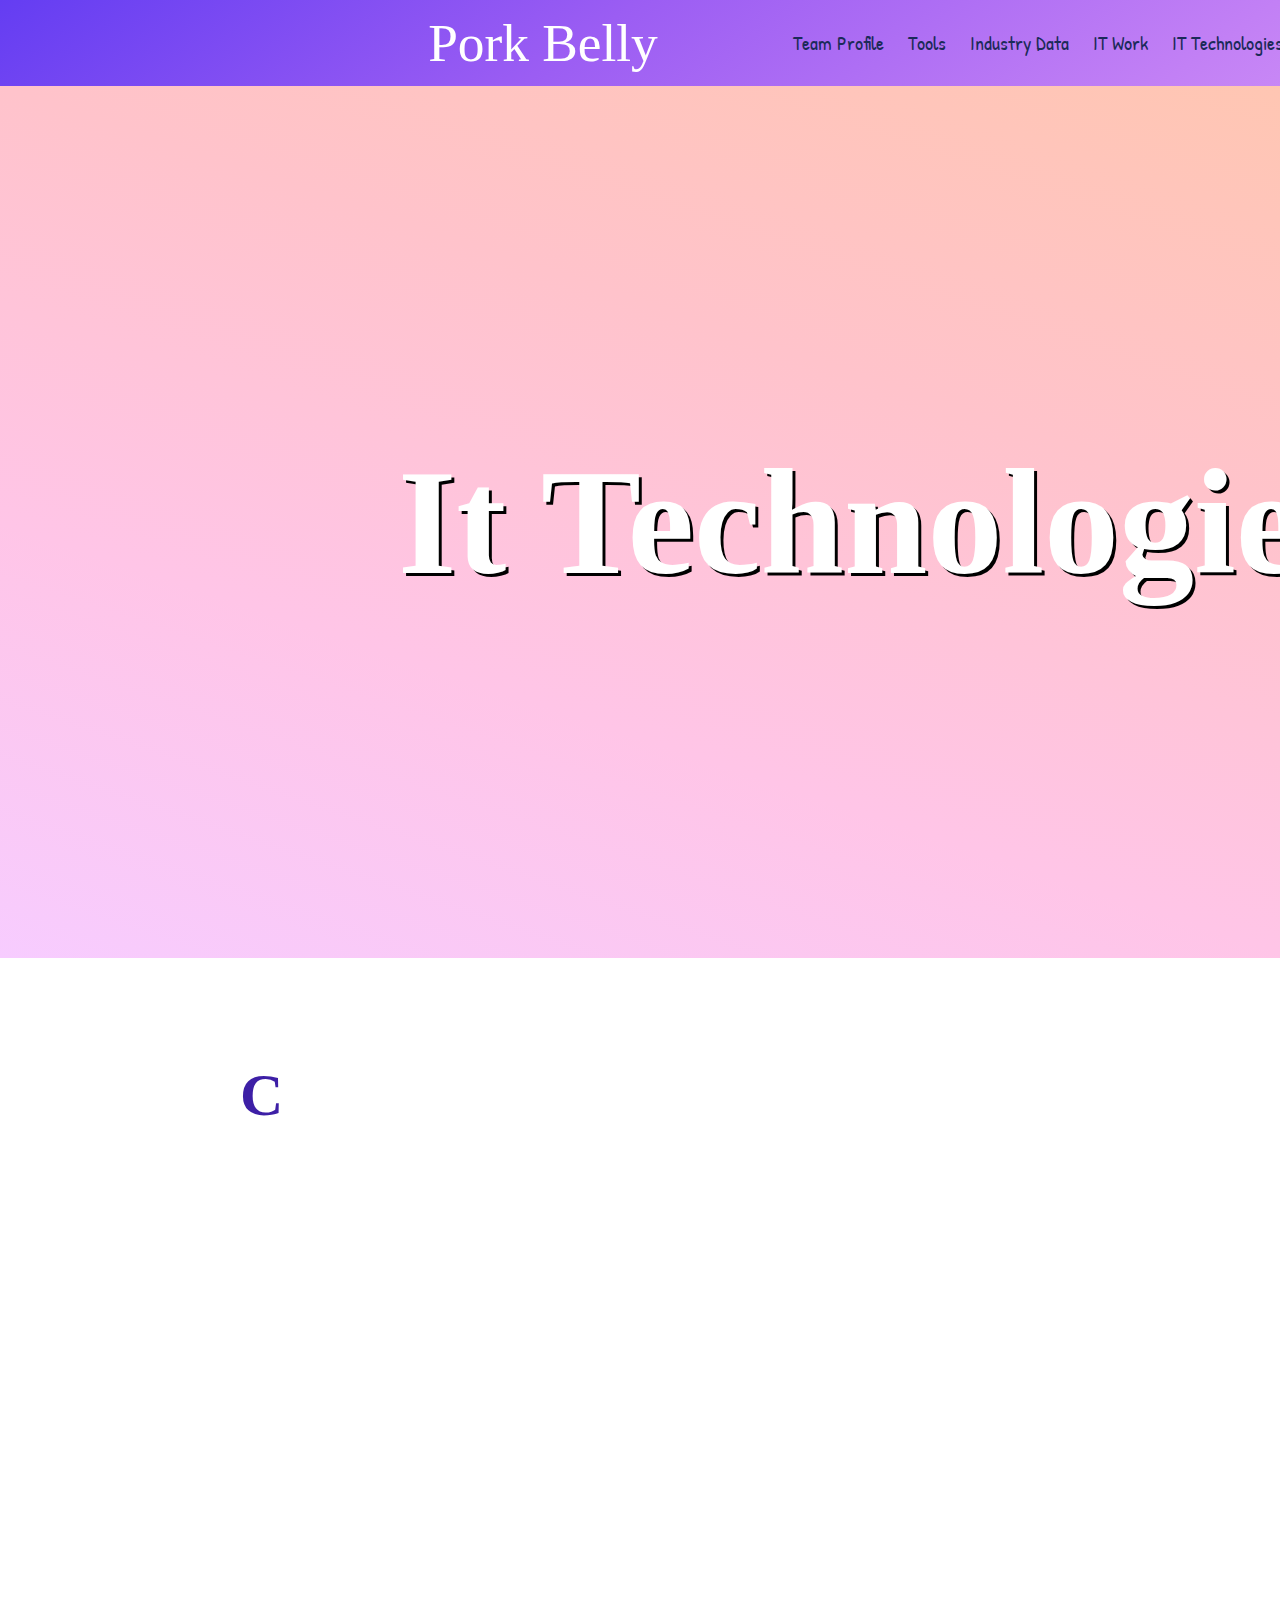
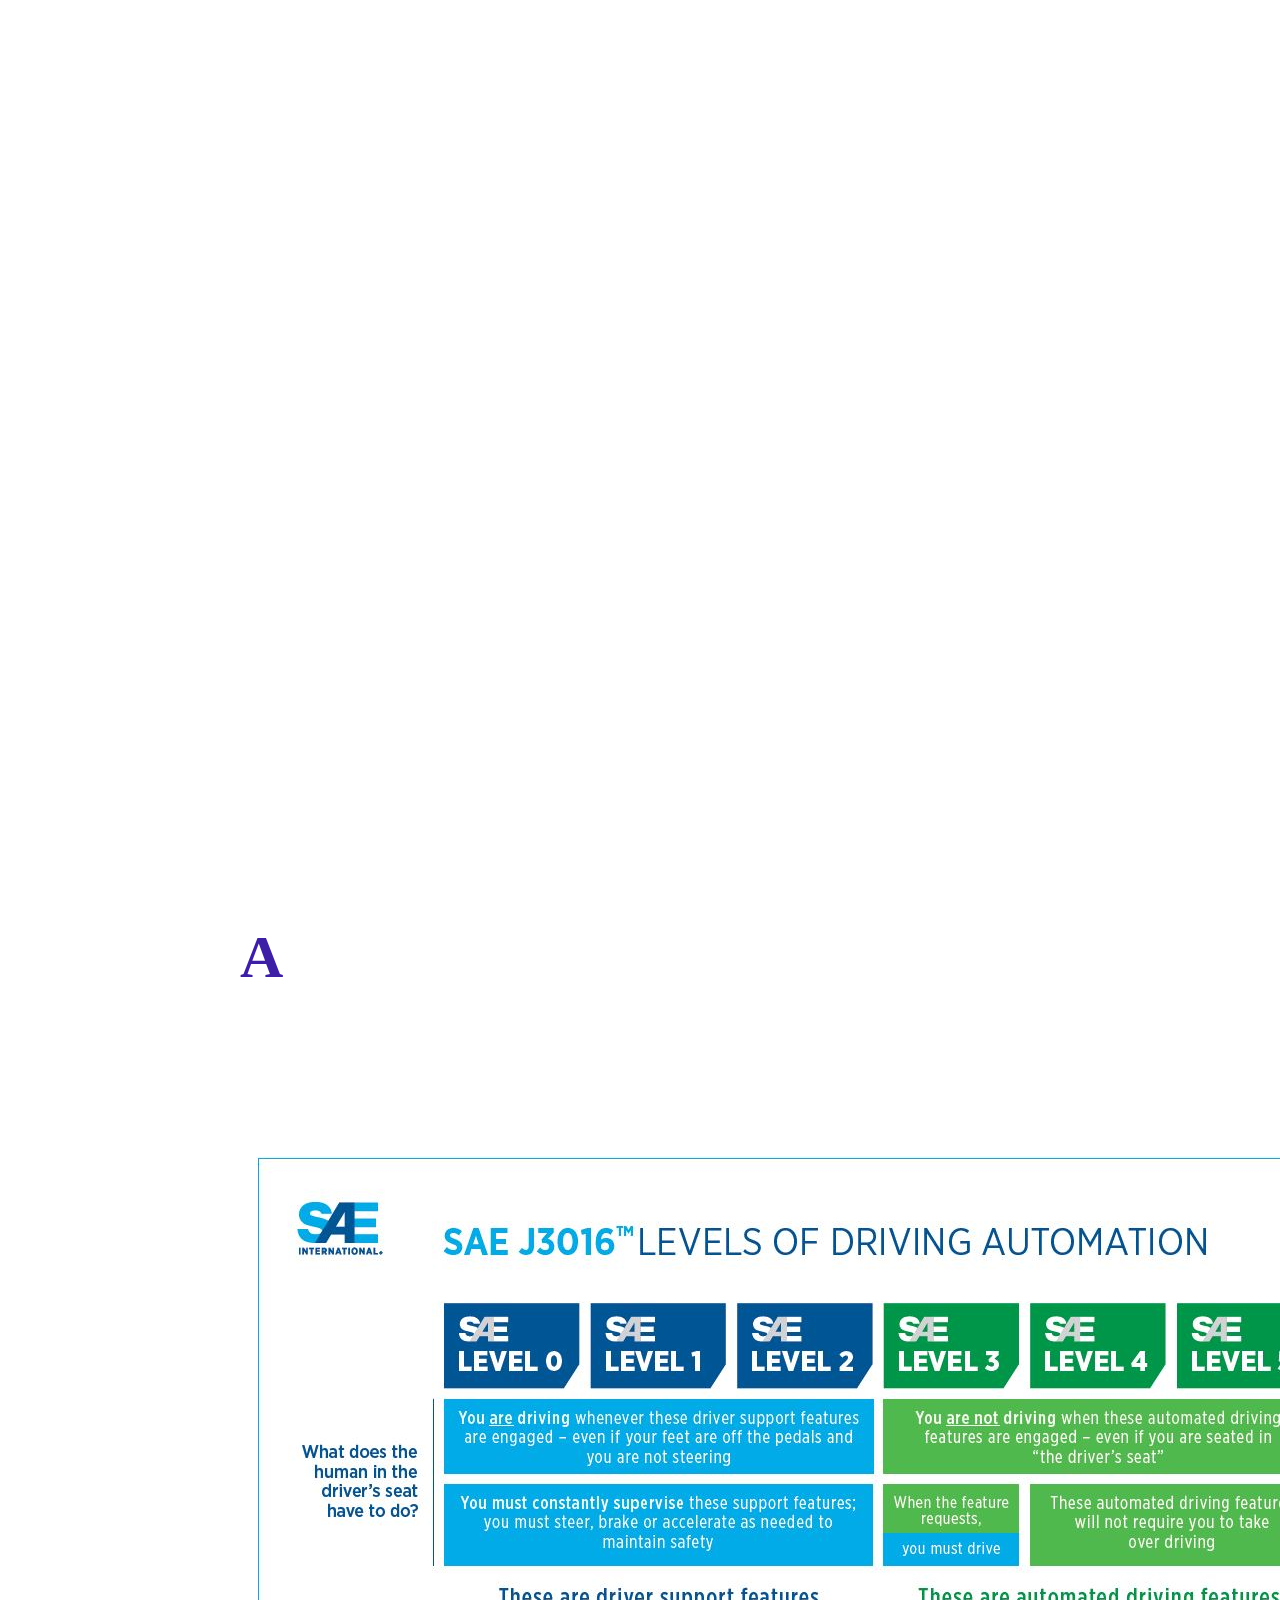
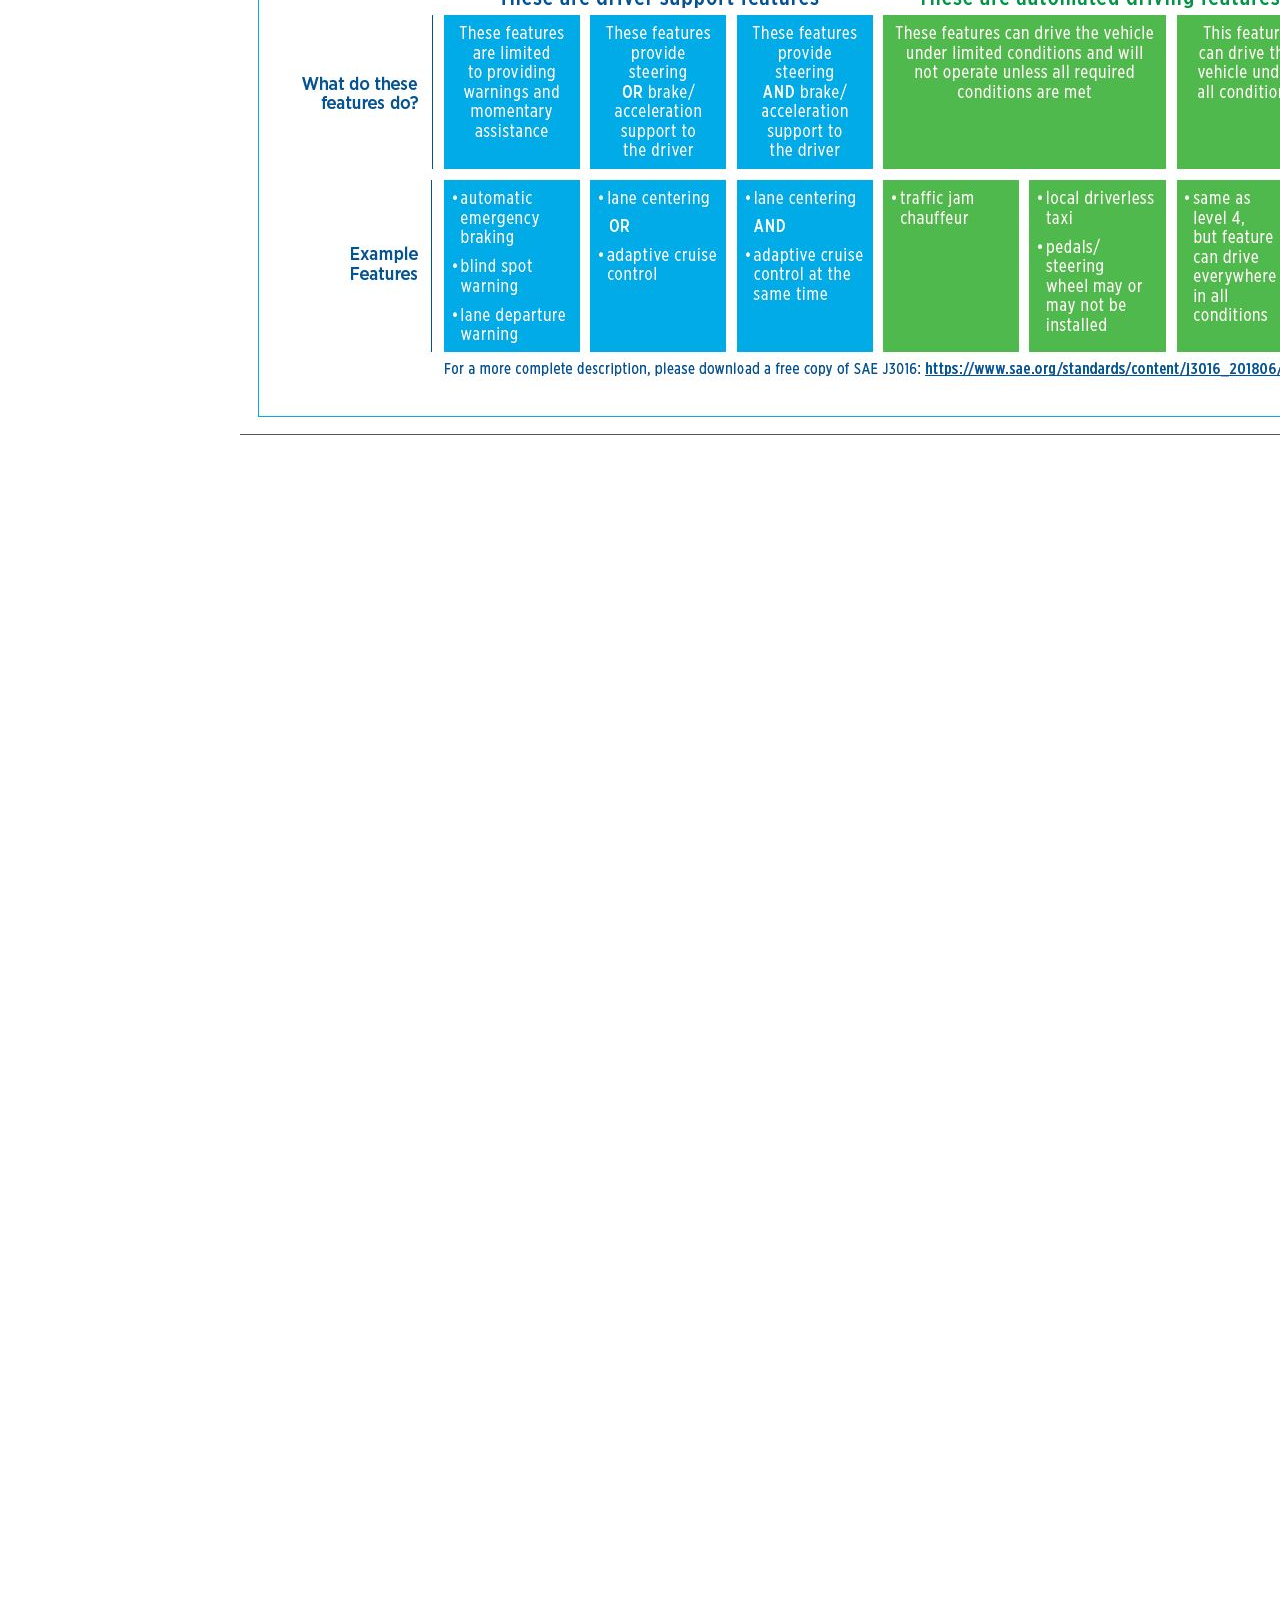
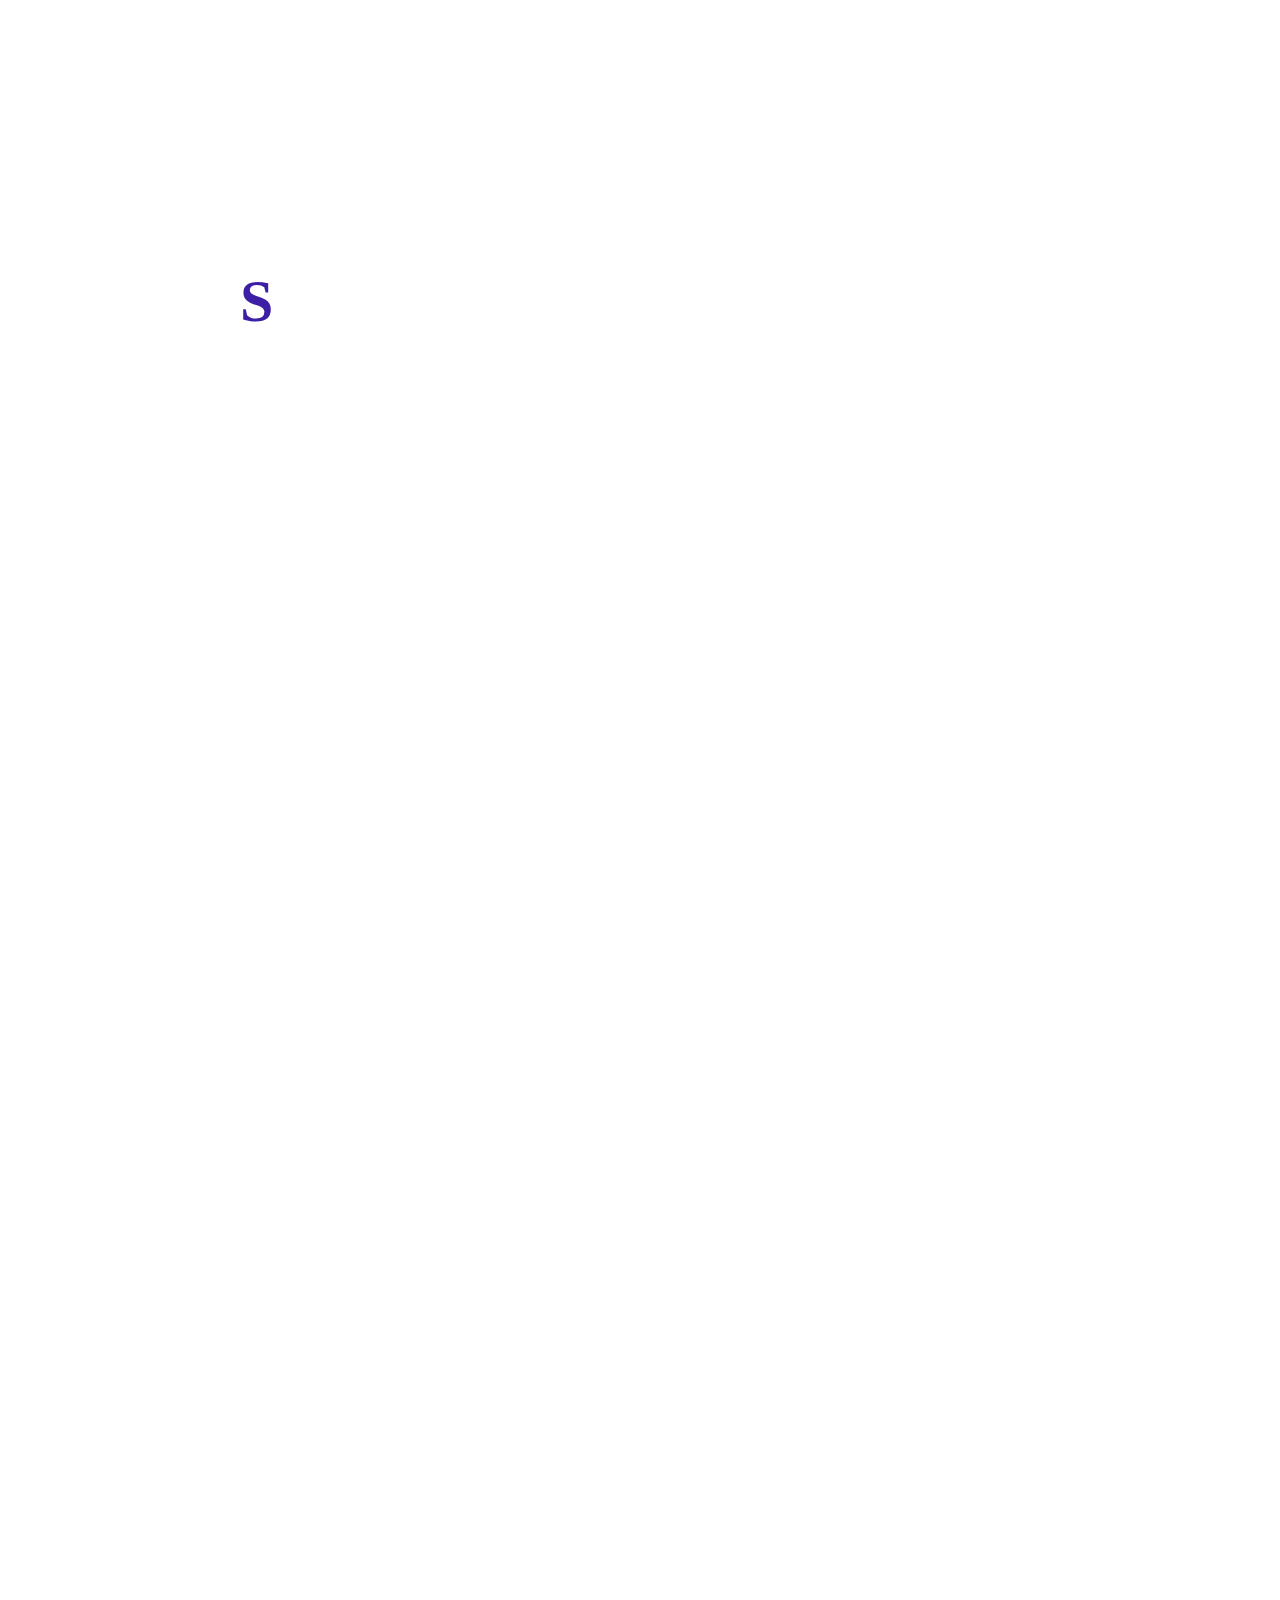
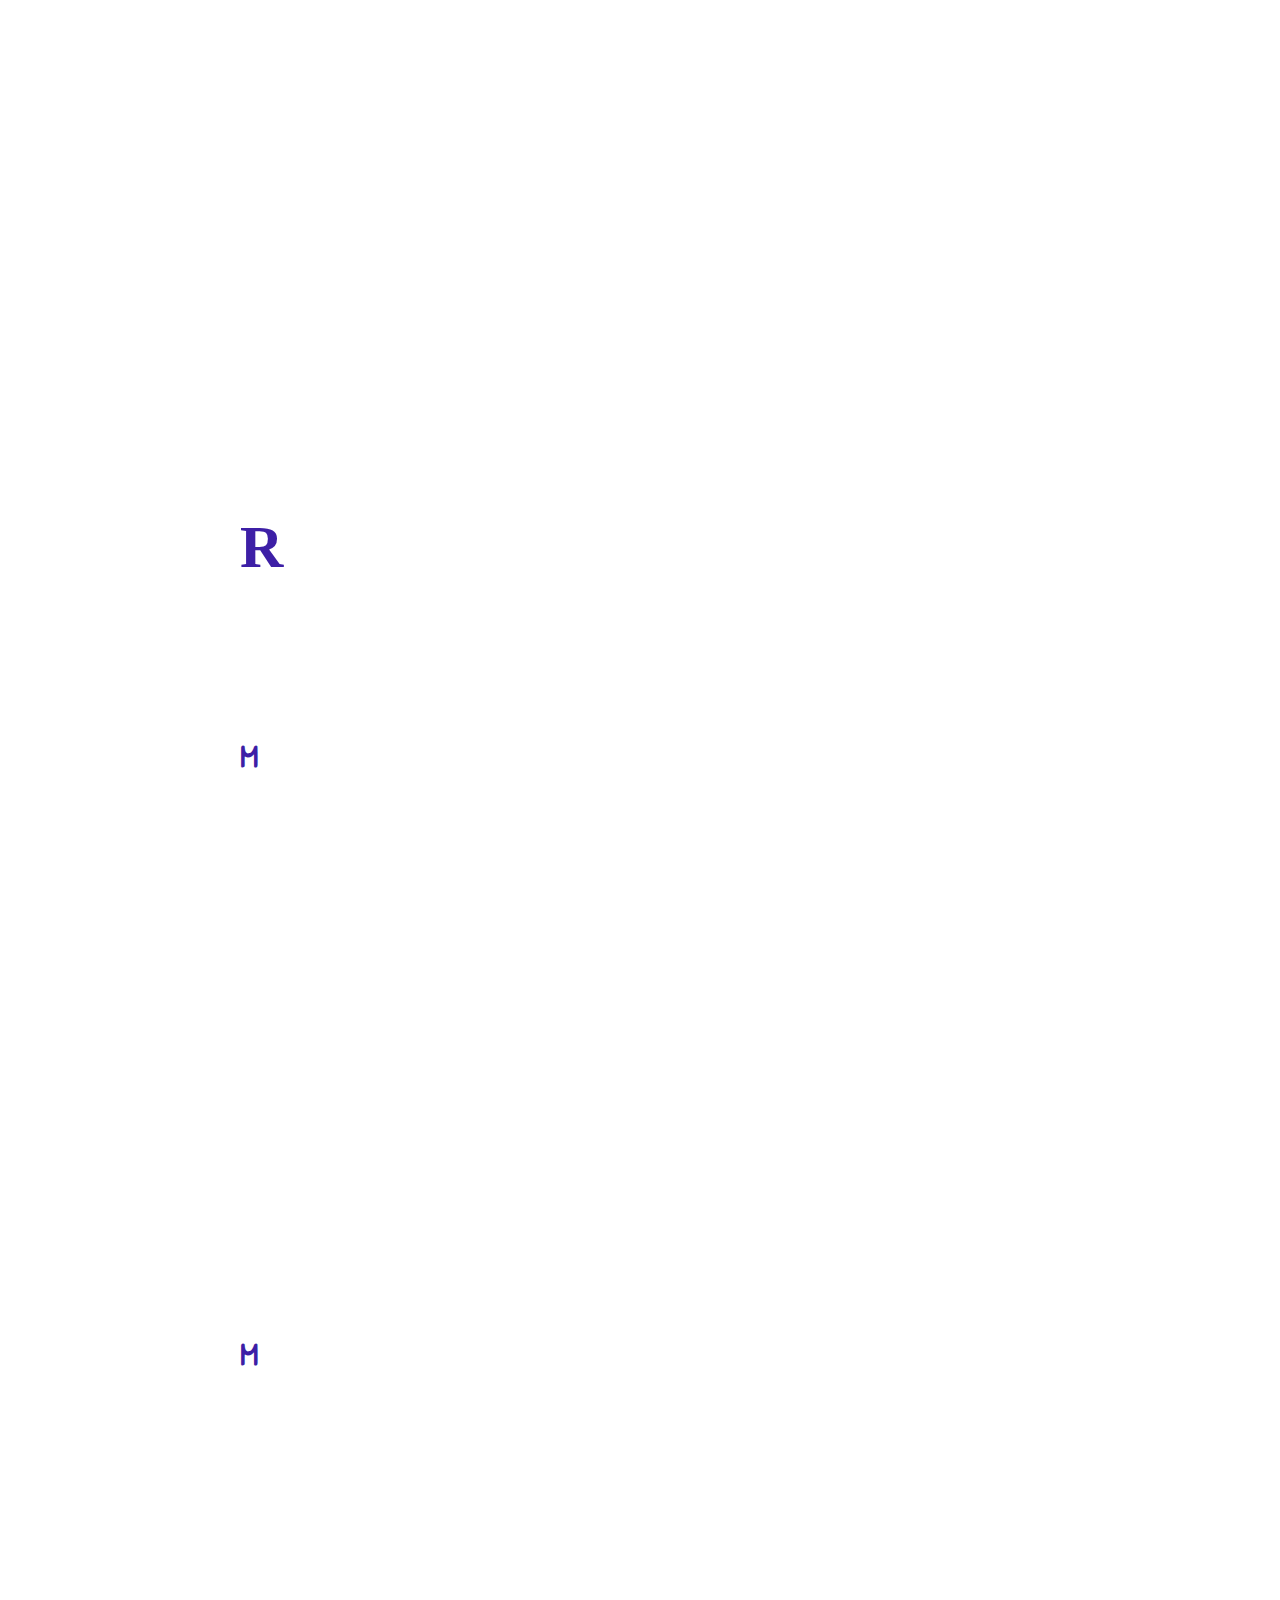
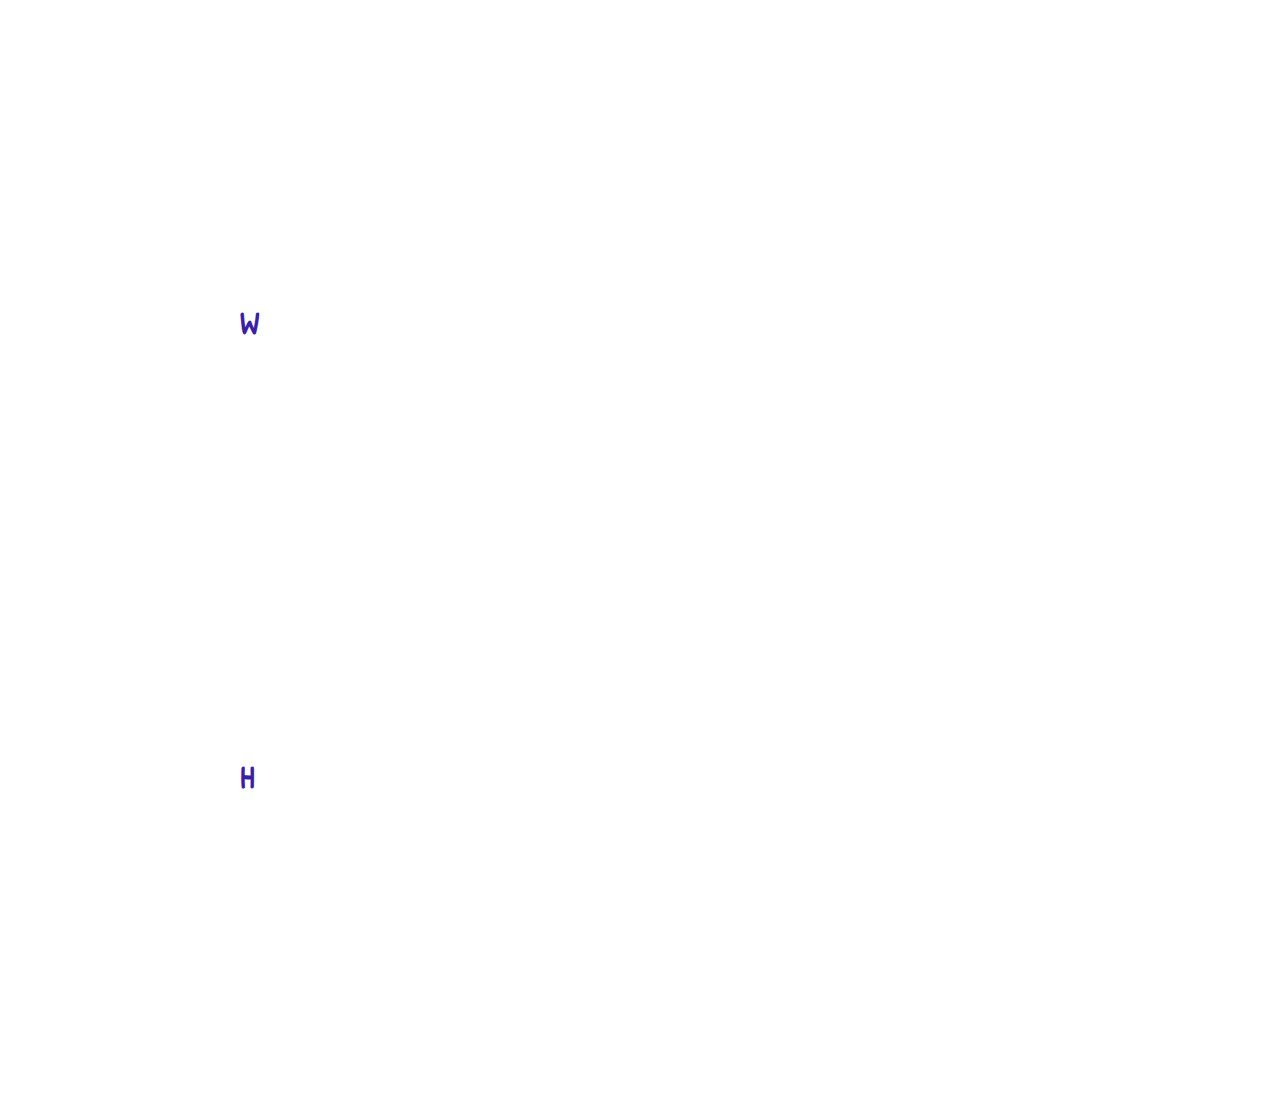
<file: Website/it_technologies.html>
<!DOCTYPE html>
<html lang="en">
<head>
    <meta charset="UTF-8">
    <link rel="preconnect" href="https://fonts.googleapis.com">
    <link rel="preconnect" href="https://fonts.gstatic.com" crossorigin>
    <link href="https://fonts.googleapis.com/css2?family=Bangers&family=Pacifico&family=Patrick+Hand&family=Permanent+Marker&family=Roboto+Mono:ital,wght@1,100&family=Roboto:wght@300&display=swap" rel="stylesheet">
    <link rel="stylesheet" href="style.css">

    <title>Project 2</title>
</head>

<body>
<div class="background">
    <div id="wrapper">
        <header>

            <div class = "site_name">Pork Belly</div>
            <nav>
                <ul class="nav_links">
                    <li><a href="index.html">Team Profile</a></li>
                    <li><a href="tools.html">Tools</a></li>
                    <li><a href="industry_data.html">Industry Data</a></li>
                    <li><a href="it_work.html">IT Work</a></li>
                    <li><a href="it_technologies.html">IT Technologies</a></li>
                    <li><a href="project_ideas.html">Project Ideas</a></li>
                    <li><a href="group_reflection.html">Group Reflection</a></li>

                </ul>

            </nav>
        </header>
    </div>
    <div id="wrapper_box">
        <div class="page_name">
            <div class="page_name_text">
                It Technologies</div>
        </div>
    </div>
    <div id="wrapper">
        <div class="overlay">
            <div class="content">
                <div class="row">
                    <div class="column">
                        <div class="It_Technologies">
                            <h2>Cybersecurity</h2>
                            <p>Cybersecurity is the management and maintenance of a systems protection from any threats and attacks that are unwanted and have malicious intent. The need for cybersecurity has exponentially grown over the recent decades in tandem with the growth of technology in terms of innovation and usage, this is evidently seen as “Forbes reports an average 26,000 incidents a day” (1) with incidents referring to cybercrime. In order to combat malicious attackers and threats a wide array of cybersecurity protocols and actions are emplaced in order to prevent such threats, these protective and preventative measures can be as simple as teaching people to log off after using their devices and to have secure passwords to complex measures that involve creating anti-virus programs and creating complex algorithms that code encryptions and decryptions for messages. Cybersecurity doesn’t necessarily have a single state-of-the-art technology that is a be all and end all for all threats as the malicious threats and attacks that are presented are very broad and different and so defensive measures are also broad and different, additionally, cybersecurity is in a constant arms race with cybercrime. A good example of this is anti-virus software whether it be built into your computer or a third-party program such as Norton where they are constantly updating due to the fact that there is new malware being created or new inventive trojan attacks being sent which then lead to improvement to anti-virus software being needed and continuing in an ever escalating cycle. Currently, there are a multitude of things that people can do in order to be cybersafe and prevent cybercrime from occurring. The easiest and most simplest way to keep safe is to have complex and secure passwords, not to share your details to untrusted sources and to keep away from insecure links whilst also keeping your antiviral software up to date. Cybersecurity has a bright and interesting future ahead as “Artificial Intelligence (AI) and Machine Learning will increasingly and continuously influence the evolution of cybersecurity” (2) . through the advancement of artificial intelligence and machine learning security will become more autonomous and thus will be less likely to be breached due to human error, furthermore, the advancement of these vital technologies will also see the creation and development of systems being able to predict and calculate future threats and how to either avoid them or solve the outright. Despite the innovative and bright future of cybersecurity the adverse will also occur, cybercriminals will eventually evolve to find alternate methods of attack to circumnavigate the increased defences or even use future machine learning and artificial intelligence as a platform to create new means of malicious attacks and threats. Furthermore, the future of cybersecurity doesn’t only improve with the improvement of technology but also through the improvement of behavioural analysis. Understanding the behaviour of attackers once they get into a system can show patterns that malicious attackers will display allowing cybersecurity experts to differentiate and identify the attacker faster and more efficiently catching the criminal and preventing any more harm from being done. Additionally, behaviour analysis can also aid companies from identifying issues and problems within the staff's everyday behaviours that leave the system at risk from attacks and through the advancements of behavioural analysis techniques cyber experts are “able to identify those people and mitigate that risk by training them properly"(3). The future of cybersecurity is broad and exciting with new challenges to overcome with the aid of new techniques and technologies.<br><br>The impact of developing cybersecurity is an overall positive for humanity and society as a whole and on an individual level as improving cybersecurity would mean a diminishment in cybercrime which ”One report from PurpleSec showed that cyber incidents rose 600% during the pandemic” (1). Developing cybersecurity won’t necessarily change the way you live your life but rather will make your everyday internet life a more safe place to relieve stress and worry on people greatly benefiting the individual and society. Additionally, the improvement of cybersecurity will greatly benefit businesses as “The average cost of a data breach in 2021 was 4.24 Million, according to IBM data” (1), with the improvements business won’t have to spend millions to criminals however these improvements will have to occur soon as “Cybersecurity Ventures predicts cybercrime will cost $10,5 trillion annually by 2025” (1), the massive loss of profit and revenue will obviously negatively impact businesses and thus will affect the employees working for the said businesses as the possibility of peoples jobs being lost will increase due to a loss of money to pay for salaries if the development of cybersecurity is not undertaken. However, companies spend large amounts of money to prevent such occurrences and for improvements on cybersecurity as evident by “Statista reports $40.8 billion in IT security spent in 2019” and in doing so will mean a large amounts of job opportunities will be available with The “job market is expected to grow 33% between 2020 and 2030, according to the Bureau of Labor Statistics.”<br><br>Currently cybersecurity is not in the centre stage of my life, however, cybersecurity plays a pivotal background role in my everyday activities. I regularly watch shows on Netflix or watch a video on Netflix  where my data and passwords to my Gmail and the respective youtube and Netflix accounts are held. Without cybersecurity my passwords, access to data, access to personnel services and my email would be easily accessible without my consent which would not be a positive thing. Furthermore, I like to regularly shop online, whether it’s to purchase a new Gi for Jiu jitsu or do order some Korean Fried Chicken  without cybersecurity systems emplaced in the websites I order such items such as a secure storage system that is encrypted then malicious users would be able to easily gain my credit card details and make purchases without my consent or knowledge leading to me incurring large amounts of financial liability. Cybersecurity also plays a pivotal role in my parents life, without the protective and preventive measures of cybersecurity information of patients health records kept on my parent clinic system would mean the patients health records could be deleted, edited or be used as ransom to which my parents business would be held liable for the damages incurred. Cybersecurity is an often overlooked part of our lives that we take for granted yet without it the ability to do tasks online or to maintain and operate businesses would not be possible without the immense risk of being attacked by users with malicious intent, so, cybersecurity is a pivotal technological requirement of which runs in the background and goes unnoticed.

                            </p>
                            <p>Citation Here</p>

                            <h2>Autonomous Vehicles</h2>
                            <p>To first fully understand autonomous vehicles we must first understand the levels of automation in driving. In the J 3016 guidelines established by SAE (Society of automotive engineers), “a global association of more than 128,000 engineers and related technical experts in the aerospace, automotive and commercial-vehicle industries”(1), they have outlined 6 different levels of driving automation.
                                <br>As seen here.<br> <img src="assets/SAE.jpg"> <br>Autonomous driving has been thoroughly explored by SAE and presented in the form of levels, level 0 through to level 5 with each level showing an increase in features and different types of technology implemented, to create a fully automated vehicle, also known as level 5 driving automation which can “drive the vehicle under all conditions”(2).
                                The current state of the driving automation level is at 2(3), there is a bountiful amount of features that are there to support the driver in their control of the vehicle whilst still requiring the full attention of the driver to take effect. The development of autonomous driving is progressing steadily and is already showing signs of level 3 driving automation(3) such as the ability of cars to self drive themselves in traffic taking control of your steering, brakes, and acceleration.<br><br>Autonomous vehicles with the ability to perform level 3 driving automation may start showing signs of being on the road, cars such as tesla models are already being implemented autopilot with tesla stating that “Autopilot comes standard on every new Tesla”(4) showing that they are already making moves to approach level 3 driving automation but they are yet to confidently be road worthy. More data is required as well as more tests are needed to improve the technology that is required to make the ability for cars to automatically drive themselves on the road. As the current state of vehicle automation that Tesla is performing at as well as many other car companies that are starting to implement the notion of self-driving cars, it can be expected that level 3 driving automation can be achieved rather soon. With the development that we are seeing, further down the road we can expect that these automation driving tests will expand its views on cars and maybe even look to go into different types of vehicles such as trucks, vans, buses, motorcycles and maybe even planes.<br><br>The progress of autonomous vehicles is only possible through technologies designed for cars that have been built and improved on over the years. These technologies that were originally developed for car safety, such as “Lane Keeping Assist”(5), “Emergency Braking”(5) or “Blind Spot Detection”(5) contain technology that is and will be used to make self-driving cars possible. Each new technology implements features that assist the driver in steering, braking, accelerating and even decision making, features that are expected of in autonomous vehicles.
                                The technology of the past is making the capabilities of cars to fully self-drive themselves a possibility. So what is holding them back? Self-driving cars, autonomous vehicles are only possible with a good artificial intelligence(6) that is able to learn and solve real-world problems that are clearly very unpredictable at times. A self-driving software that has very little data will not be able to perform well(6) in many situations that require a less apparent approach, but a software with an AI that has millions of driving footages analysed will be able to react to situations that are complex and correctly act in regards to that specific situation. For self-driving cars, data is what truly completes them.
<br><br>The impact of autonomous vehicles has the potential to become revolutionary, the results of accomplishing the technology for vehicles to become fully automated can significantly invoke a positive outcome both economically and environmentally. Cars that are able to become self-driving will be able to bring about fewer traffic accidents and congestion, as well as achieve the ability to save energy through their driving efficiency.(7) Autonomous vehicles are able to bring a positive impact on the road but they are still vulnerable to causing negatives outcomes to fields such as employment and even cyber threats.(7) They are very prone to these cyber threats due to the fact that vehicles containing the technology to become automated will contain hardware and software that may be exploited. Employment on the other hand can cause even further damage as more and more drivers struggle to keep their jobs, this impact not only affects jobs such as taxi drivers and ubers, but also trucks, delivery drivers and more that require a driver to be seated. As such, all types of drivers are likely to become the most affected, but drivers that work for a living will feel a more impactful blow into their life. On the other hand people that don’t drive will also feel the influence that autonomous vehicles have, as they might be more inclined to use or buy services or products of self-driving vehicles. As more people buy into this, it will potentially harm urban transport. By 2050, it is estimated that the use of public transportation will fall by 18% and the use of walking or cycling will fall by 13%(8). The self-driving technology will cause a poor return on health benefits, and the diminishing use of public transportation is likely to cause problems for those that are dependent on it if it ever becomes deemed no longer necessary to support.<br><br>Autonomous vehicles, self-driving technology, can only ever be a positive experience for me. The impact that this has on me is beneficial to my daily life, as well as my family and friends. Autonomous vehicles have the potential to improve the life of many people as well as improve the structure of society and the way transportation will be done. The impact it has to become an efficient source of transporting passengers, packages, food and many more will simplify the way I live my everyday life. Self-driving cars have the ability to not only be efficient in transportation but to also cause me to become more efficient in time-management as having me drive 1 hour to my location can be replaced with me having 1 hour to complete work. It will become a time-efficient tool as well as an educational benefit to me.
<br><br>Self-driving vehicles will be able to provide a safer alternative to transportation for my family and the people around me. It is more likely to prevent putting them in situations that are likely to cause accidents. Elderly family members as well as disabled users will have an option of travelling longer distances without relying on others as the cars will be able to drive for them, providing them a convenient and reliable mode of transportation.
<br><br>Overall, the impact of autonomous vehicles will provide the people around me, including myself, with an improvement in our day to day life, as we can look forward to having a reliable way of getting around in our daily life. The technology of self driving cars will immensely benefit the way I live and travel.<br><br>

                            </p>
                            <h2>Small Computing Devices</h2><p>Computing devices are functional units that perform computations, including arithmetic operations and logic operations. They can consist of standalone units, or several connected units. They can also be devices that perform a specific set of functions (Editor, n.d.)) . The Raspberry Pi, Arduino, and Makey Makeys are all examples of computing devices.<br><br>
                            The Raspberry Pi is basically a small computer. It includes a processor, memory, and graphics processor, all contained on a small board. They are low cost, and capable of doing everything a desktop computer can do (Raspberry Pi, 2013). Because of this, they are also known as a Single Board Computer (SBC) (maxEmbedded, 2013). Some notable projects based around the Raspberry Pi include the MagicMirror (Magicmirror.builders, 2016), and RadioGlobe (Pullen J, 2020). The Raspberry Pi has also enabled many people to explore computing and coding by providing hands-on experience to the user. Some alternatives of the Raspberry Pi include the UDOO BOLT - a higher performance board designed for higher end gaming (UDOO, 2021), and the ASUS Tinker Board - a SBC based on ARM CPUs (ASUS Australia, n.d.).<br><br>
                            The Arduino is similar to the Raspberry Pi in many ways, but it is much smaller in scale (Arduino, 2018). A Raspberry Pi is essentially a small computer, while the Arduino is a re-programmable chip. Both can be adapted to many purposes. Arduinos are inexpensive, small, and have a simple programming environment. Because it is self-contained on a single chip, they are also known as a Microcontroller Unit (MCU) (au.rs-online.com, n.d.). Some popular projects using the Arduino include a digital temperature sensor (Dimitrov, K. 2016), and a Bluetooth controlled car (Fernando, S. 2018). Arduinos are great for designing devices with singular purposes. Some alternative Microcontrollers include the Adafruit Gemma M0 - an incredibly small board designed for wearable electronics (Adafruit. n.d.), and the NodeMCU - designed for mobile devices and networking applications (www.elecrow.com, n.d.).<br><br>
                            Makey Makey is an invention kit designed to turn everyday objects into touch pads. They are an artistic way for people to be creative, inventive, and imaginative (Joylabz Official Makey Makey Store, 2022). Projects can range from creating a banana piano (Joylabz Official Makey Makey Store, n.d.), to interactive puppets (Burker, J. n.d.).<br><br>
                            These small computing devices get much more sophisticated and efficient as technology evolves, improving on things such as performance, storage, connectivity, and customisation. Alongside these improvements, these devices can become smaller, faster, and cheaper over time, as the hardware needed for them becomes more efficient (Tardi, 2021).<br><br>
                            Commonplace end-user products made from small computing technologies include mobile phones, tablets, laptops, and wearable tech. These products are constantly innovated upon, including concepts such as flexible screens, and modular components, all of which are possible due to the improvements of small computing devices.
                            As the size of the hardware becomes smaller and smaller, new products such as Neuralink will go into development. These types of products have the potential to help lives, in the case of Neuralink, the developers claim that it will be able to restore full body functionality (Kay, 2022).<br><br>
                            Devices such as these that are easy for beginners to use are great for giving practical computing and programming experience to those that are interested, potentially expanding the field and providing people with a way to easily utilise technology. With more people starting and finishing projects with them, the faster that it will grow and be innovated upon. With the growth of these technologies, more specialised end-user products could become available, not only for purchase, but for the users to create for themselves.<br><br>
                            These computing devices are ideal for assistive tasks, and could help with tech related processes, such as monitoring moisture levels for plants, or robotic arms that can move with much more precision than human hands. There are also products that provide virtual assistants, such as Amazon Alexa, that can take the place of small service roles such as a cashier. If these devices began to be adapted for larger companies and corporations, they could also create jobs for programmers and engineers specialised in their use. If companies such as Neuralink are successful in their objectives, they could potentially replace, and at the very least assist with, jobs that fail due to human error.<br><br>
                            Unfortunately, because of the rapid pace these devices grow and make older iterations redundant, it will create a large amount of electronic waste. If newer versions of the Raspberry Pi are faster, more efficient, cheaper, and smaller, there are practically no reasons to keep the older versions, especially if newer projects specifically require the newer hardware to run. Some hobbyists may be able to make niche case uses for them and will be able to reuse or refurbish them, but for the vast majority of users, the newer iterations will be the most beneficial. There are some initiatives in place for these devices to be reused and refurbished, but eventually they will end up in landfill, which can leave lasting events on the environment (The dark side of electronic waste recycling, 2019).<br><br>
                            With researching this topic, I have become interested in the usefulness and practicality of these devices and have thought of some projects that could be useful to me, especially with my hobbies. I am interested in using a Raspberry Pi to host a server for some of the programs I run on my computer, which can free up some resources to use for other things. I could also try building a wall display or MagicMirror somewhere in the house that displayed things that I frequently look at, like the weather, calendar events, and news feeds. These types of things are also an interest to many of my friends, and I'm sure that we could create a lot of useful things with these devices, especially when we get familiarised with them.<br><br>
                            Small computing devices have been incredibly useful in my day to day life, the functionality of a mobile phone alone is incredibly useful as it can give me access to a lot of information like public transport timetables, or notify me of things like emails. I also have a tablet which I use for note taking, it is very useful for some of my hobbies, as well as University, and it allows me to cut down on paper usage as I no longer buy things like notebooks. Wearable tech, especially those with wellness services like a smart watch, are incredibly useful as they make fitness tracking easy and actionable. I am excited to see new wearable tech in the future, especially those that have to do with vision such as Microsoft HoloLens.<br><br>
                            Overall, small computing devices are a great way to start your own technology projects, as they are incredibly versatile devices that are easy to learn and use. These devices are constantly being improved and the things an individual will be able to do with them will only get better and better.

                            <h2>Robotics</h2><p>In 2022, By the rapid development of science and technology, Robots are widely used in all walks of life. Robot It is widely used in manufacturing, logistics, medical industry, human life services, marine, aviation, aerospace and other fields, (Francois Schmitt 2018) it also plays a great role in automobile manufacturing and electronic manufacturing. Robot also relate to the AI, deep learning and programming. There is some of the key areas for the robot, what can be done and what can robot done in the future.</p>
                            <h3>Manufacturing:</h3><p>
                            As the go-to solution for agile order fulfillment, robotic smart parts-to-picking systems are spreading across a wide range of industries. (Zheng Wang 2021). Robots can not only move shelves but also screen raw materials or defective products to improve overall production efficiency. For example, in some industries such as the back cover of mobile phones, some processes will produce defective products, and some defective products are difficult to identify with the human eye. At this time, the robot plays a very good role in identification, and with the automated robotic arm, the defective products can be separated from the production line.<br><br>
                            Another example is some express industries. Robots can quickly identify the destination of each express and partition it, thereby speeding up the speed of express delivery. Take China as an example. There are many provinces in China, and there are 3,000 express packages to be sent every second. In this context, the automated express delivery industry can greatly improve express delivery efficiency and reduce repetitive manual workloads.<br><br>
                            Another key area is CNC machine. Programming allows the robot to operate according to specified information，this is very important in automating work. Robotic arms can reduce labor and make products more accurate. Precision is particularly important for CNC machine tools, and because of this, manual engraving has inherent weaknesses, making robots irreplaceable in this industry. Robots can produce large-scale and efficient production and ensure high precision. For example, the automobile industry and the mobile phone industry require high precision and high output.<br><br>
                            Soon, the popularity of robots in the manufacturing industry can greatly reduce the efficiency of labor and increase the efficiency of products, and products can also be produced with higher precision and reduce losses. Robots can also make people safer to produce some dangerous products such as nuclear weapons, spacecraft, etc.<br><br></p>

                            <h3>Medical industry:</h3><p>
                            Robots also have a very important position in the medical industry. Robotics can play a key role in four areas in the fight against infectious diseases, including clinical care, logistics, reconnaissance, continuity of work, and maintenance of socioeconomic functions (Antonio Di Lallo 2021) Before the epidemic, robots have been widely used in hotels and restaurants, and they are mainly used for the transmission of food items. During the epidemic, such robots can efficiently deliver food items to quarantined people in quarantine hotels. The participation of robots can effectively reduce the spread of the epidemic in the quarantine hotel. It can almost eliminate face-to-face contact between people, thereby increasing the efficiency and accuracy of isolation and reducing the spread of the epidemic. The cooperation of robots and AI can also effectively screen fever groups from the crowd. Compared with expensive hotel robots, such robots are more common in the epidemic. They can sense fever crowds with the help of infrared cameras and AI algorithms and notify security personnel to isolate and check the fever crowd. It can screen high-traffic people more quickly and safely. These devices are often used in the gates of residential areas, office buildings, etc.<br><br>
                            Robots also play an important role in the field of surgery. Some operations require very high precision, such as brain surgery and neurosurgery, which require very high experience and techniques. Robots can complete operations with ultra-low errors, which can reduce the risk of surgery with lower cost. Allowing more people with relatively low incomes access to expensive and lower-risk surgeries.<br><br>
                            In the future, 5g technology, AI algorithms and robots can be added to the medical industry more widely, and the size of the robotic arm can be greatly reduced. People can undergo surgery in extreme outdoor conditions, or relatively low-cost surgery in poor areas.<br><br>
                            <h3>What is the robot likely impact?</h3><p>
                            Regardless of any industry, the promotion of robots can improve efficiency and accuracy. For example, in the express industry, faster screening, sorting and delivery, higher efficiency and accuracy in the manufacturing industry, and safer and lower costs in the medical industry. Widespread use of robots could have a serious impact on employment rates, for example in the courier industry workers and drivers may be replaced, Because the robot can be responsible for tasks such as delivery of express, classified express, etc. And the robot has higher precision and lower cost of use. Workers in the production line may also be replaced by robots, because robots have lower investment, can produce products efficiently and accurately, and can even work 24 hours a day, These are things that ordinary workers cannot do. Although it is difficult for robots to threaten some jobs with high technical requirements, such as doctors and nurses, most of the jobs can be replaced by robots now or in the future. If this happens, it will greatly affect the people. income, unemployment, etc.<br><br>
                            Some industries cannot be done by workers, such as some high-risk jobs, or industries such as digital machine tools that are mass-produced and require high precision, The existence of robots in these aspects not only brings convenience to human beings, but also makes some impossible things possible. For example, the participation of robots in the automotive industry allows people to use safer and more reliable vehicles, reducing consumption in production. In deep-sea operations and high-temperature nuclear waste processing, the participation of robots also keeps people away from danger.</p>
                            <h3>How will this affect you?</h3><p>
                            But on the bright side, the existence of robots can indeed provide convenience for humans, for me, the existence of robots can have many benefits. It has become impossible to eliminate the epidemic at the moment of the impact of the epidemic. However, robots can not only better screen people with fever and make our society safer, but also can to effectively reduce the spread of the epidemic, some traditional industries can be carried out in a non-face-to-face form, such as fully automatic food delivery, etc. As an IT practitioner, I can also expand my employment direction. Programming will become more and more important, and the demand for such jobs will also increase, such as AI intelligence and deep learning. For the elders at home, the existence of the robot provides great convenience. It can not only provide more medical insurance, but also make the travel of the elders more convenient. I believe that with the popularization of autonomous driving, roads will become safer in the longer term, and AI-controlled cars can also provide more protection for pedestrians and reduce the accident rate when walking at night. I believe that in the longer future, with the popularization of automatic driving, the travel of the elderly and the disabled will also be more convenient and the roads will become safer. AI-controlled cars can also provide more protection for pedestrians when walking at night.</p>


                            </p>

                        </div>
                    </div>
                </div>
            </div>
        </div>
    </div>
</div>
</body>
</div>
</html>
</file>
<file: src/style.css>
* {
    box-sizing: border-box;
    padding: 0;
}

#wrapper {
    margin-left:auto;
    margin-right:auto;
    width:1800px;
}

#wrapper_box{
    margin-left:auto;
    margin-right:auto;
    width:2600px;
}
body{
    height: 100%;
    margin: 0;
    padding: 0px;
    background-repeat: no-repeat;
    background-attachment: fixed;
    background-image: linear-gradient(to right bottom, #ffffff, #fefdff, #fefcff, #fefaff, #fef8ff, #fef4fd, #fef0fa, #ffecf6, #ffe6ec, #ffe1dc, #ffdfca, #ffdfb9);
}

header{
    display: flex;
    align-items: center;
    padding: 5px 1%;
    font-family: 'Patrick Hand', cursive;
    outline-color: #80eb34;
    outline-width: 1px;
    width: auto;
    margin-left: 100px;
    margin-right: 100px;
    font-size: 1.1em;
}
span{
    padding-left: 70%;
}
.sidenav {
    height: 100%;
    width: 0;
    position: fixed;
    z-index: 1;
    top: 0;
    left: 0;
    background-color: #111;
    overflow-x: hidden;
    transition: 0.5s;
    padding-top: 60px;
  }
  
  .sidenav a {
    padding: 8px 8px 8px 32px;
    text-decoration: none;
    font-size: 25px;
    color: #818181;
    display: block;
    transition: 0.3s;
  }
  
  .sidenav a:hover {
    color: #f1f1f1;
  }
  
  .sidenav .closebtn {
    position: absolute;
    top: 0;
    right: 25px;
    font-size: 36px;
    margin-left: 50px;
  }
  
  @media screen and (max-height: 450px) {
    .sidenav {padding-top: 15px;}
    .sidenav a {font-size: 18px;}
  }

p {
    font-size: 16pt;
}

.page_name {
    color: white;
    font-weight: bold;
    text-shadow: 4px 4px 0 #000;
    background-image: linear-gradient(to right top, #f7ccff, #ffc5e7, #ffc3cb, #ffc6b2, #ffcda1);
    padding: 350px 200px;
    width:100%;
}

.page_name_text {
    cursor: pointer;
    font-size: 150px;
    font-family: 'Permanent Marker', cursive;
    padding-left: 9%;
    text-shadow: 3px 3px 0 #000;
}

.site_name{
    font-family: 'Permanent Marker', cursive;
    font-size: 40pt;
    color: wheat;
    text-shadow: 3px 3px 0 #000;
    text-decoration: none;






}

li, a{
    font-family: 'Patrick Hand', cursive;
    font-weight: 500;
    font-size: 20px;
    text-decoration: none;
}
.nav_links{
    list-style: none;
}

.nav_links, li {
    padding: 0px 10px;
}

.nav_links li a:hover{
    height: 100%;
    font-size: 22pt;
    transition: all 0.7s ease;
    color: white;





}



.overlay{
    padding: 20px;
    width: auto;
    margin-left: 220px;
    margin-right: 220px;
    font-size: 1.1em;
    height: 100vh;
}

.content{
    font-family: 'Patrick Hand', cursive;
    font-size: 20pt;


}

.row {
    display: flex;

}

.column {
    flex: 50%;
    padding-top: 50px;




}

.tools{
    margin: auto;
    width: 50%;
    padding: 10px;
}

.p1photo {
    border-radius: 40%;
    display: block;
    margin-left: 55%;
    width:200px;
    height:200px;
    background-image: url("assets/prerak.jpg");
}
.p2photo{
    border-radius: 40%;
    display: block;
    margin-right: auto;
    margin-left: auto;
    width:200px;
    height:200px;
    object-fit: cover;
    object-position: top right;
}
.p3photo{
    border-radius: 40%;
    display: block;
    margin-right: auto;
    width:200px;
    height:200px;
    object-fit: fill;
    object-position: top right;
}
.p4photo{
    border-radius: 40%;
    display: block;
    margin-left: 5%;
    width:200px;
    height:200px;
    background-image: url("assets/prerak.jpg");

}
.p5photo{
    border-radius: 40%;
    display: block;
    margin-right: auto;
    margin-left: auto;
    width:200px;
    height:200px;
}
.p6photo{
    border-radius: 40%;
    display: block;
    margin-left: auto;
    width:200px;
    height:200px;
}


.subheading {
    margin: auto;
    width: 15%;
    font-size: 20pt;
    color: #3D1FA6;

}

.ideal_job {
    color: white;
    font-family: 'Patrick Hand', cursive;
    font-size: 20pt;
}


td{
    margin: auto;
    padding: 10px;
    font-size: 20pt;
    font-family: 'Patrick Hand', cursive;
}
table, th{
    margin: auto;
    padding: 10px;
    font-size: 20pt;
    font-family: 'Patrick Hand', cursive;
}

th, td {
    border:1px solid black;
}

h2{
    font-family: 'Bangers', cursive;
    font-family: 'Pacifico', cursive;
    font-family: 'Patrick Hand', cursive;
    font-family: 'Permanent Marker', cursive;
    font-family: 'Roboto', sans-serif;
    font-family: 'Roboto Mono', monospace;
    font-family: 'Tapestry', cursive;

}
h2::first-letter{
    color: #3D1FA6;
    outline: white 5pt;
    font-size: 45pt;
}
h3::first-letter{
    color: #3D1FA6;
    outline: white 5pt;


}

.p1title{
    margin-left: 55%;
}

.p2title{
    margin-left: 25%;
}
.p3title{

}
.p4title{

}
.p5title{
    margin-left: 20%;
}
.p6title{
    margin-left:60%;
}

.links{
    font-size: 16pt;
}



.profile1{
    height: 800px;
}
.profile2{
    height: 800px;
}
.profile4{
    height: 800px;
}
.profile5{
    height: 800px;
}

.intro-text{
    width: 600px;
}

.next_page{
    display: inline-block;
    background-color: white;
  color: white;
  text-decoration: none;
  display: inline-block;
  padding: 8px 16px;
  border-radius: 40%;


}

.back_page{
    display: inline-block;
    margin-right: 1000px;
  color: black;
  text-decoration: none;
  display: inline-block;
  padding: 8px 16px;
  background-color: white;
  color: black;
  border-radius: 40%;
}
</file>
<file: Website/style.css>
* {
    box-sizing: border-box;
    padding: 0;
}

#wrapper {
    margin-left:auto;
    margin-right:auto;
    width:1800px;
}

#wrapper_box{
    margin-left:auto;
    margin-right:auto;
    width:2600px;
}
body{
    height: 100%;
    margin: 0;
    padding: 0px;
    background-repeat: no-repeat;
    background-attachment: fixed;
    background-image: linear-gradient(to right bottom, #643df2, #9b5df3, #c280f5, #e0a5f9, #f7ccff);

}

header, nav{
    display: flex;
    justify-content: flex-end;
    align-items: center;
    padding: 5px 1%;
    font-family: 'Patrick Hand', cursive;
    outline-color: #80eb34;
    outline-width: 1px;
    width: auto;
    margin-left: 100px;
    margin-right: 100px;
    font-size: 1.1em;


}

p {
    font-size: 16pt;
}

.page_name {
    color: white;
    font-weight: bold;
    text-shadow: 4px 4px 0 #000;
    background-image: linear-gradient(to right top, #f7ccff, #ffc5e7, #ffc3cb, #ffc6b2, #ffcda1);
    padding: 350px 200px;
    width:100%;
}

.page_name_text {
    cursor: pointer;
    font-size: 150px;
    font-family: 'Permanent Marker', cursive;
    padding-left: 9%;
    text-shadow: 3px 3px 0 #000;
}

.site_name{
    font-family: 'Permanent Marker', cursive;
    font-size: 40pt;
    color: white;





}

li, a{
    font-family: 'Patrick Hand', cursive;
    font-weight: 500;
    font-size: 20px;
    color: #1B2A59;
    text-decoration: none;
}
.nav_links{
    list-style: none;
}

.nav_links, li {
    display: inline-block;
    padding: 0px 10px;
}

.nav_links li a:hover{
    height: 100%;
    font-size: 22pt;
    transition: all 0.7s ease;
    color: white;





}



.overlay{
    padding: 20px;
    width: auto;
    margin-left: 220px;
    margin-right: 220px;
    font-size: 1.1em;
    height: 100vh;
}

.content{
    font-family: 'Patrick Hand', cursive;
    color: white;
    font-size: 20pt;


}

.row {
    display: flex;

}

.column {
    flex: 50%;
    padding-top: 50px;




}

.tools{
    margin: auto;
    width: 50%;
    padding: 10px;
}

.p1photo {
    border-radius: 40%;
    display: block;
    margin-left: 55%;
    width:200px;
    height:200px;
    background-image: url("assets/prerak.jpg");
}
.p2photo{
    border-radius: 40%;
    display: block;
    margin-right: auto;
    margin-left: auto;
    width:200px;
    height:200px;
    object-fit: cover;
    object-position: top right;
}
.p3photo{
    border-radius: 40%;
    display: block;
    margin-right: auto;
    width:200px;
    height:200px;
    object-fit: fill;
    object-position: top right;
}
.p4photo{
    border-radius: 40%;
    display: block;
    margin-left: 5%;
    width:200px;
    height:200px;
    background-image: url("assets/prerak.jpg");

}
.p5photo{
    border-radius: 40%;
    display: block;
    margin-right: auto;
    margin-left: auto;
    width:200px;
    height:200px;
}
.p6photo{
    border-radius: 40%;
    display: block;
    margin-left: auto;
    width:200px;
    height:200px;
}


.subheading {
    margin: auto;
    width: 15%;
    font-size: 20pt;
    color: #3D1FA6;

}

.ideal_job {
    color: white;
    font-family: 'Patrick Hand', cursive;
    font-size: 20pt;
}

table {
    style: 100%;
    background-color: #F7CCFF;
}
table, th, td {
    margin: auto;
    width: 50%;
    padding: 10px;
    font-size: 20pt;
    font-family: 'Patrick Hand', cursive;
}

th, td {
    border:1px solid black;
}

h2{
    font-family: 'Bangers', cursive;
    font-family: 'Pacifico', cursive;
    font-family: 'Patrick Hand', cursive;
    font-family: 'Permanent Marker', cursive;
    font-family: 'Roboto', sans-serif;
    font-family: 'Roboto Mono', monospace;
    font-family: 'Tapestry', cursive;

}
h2::first-letter{
    color: #3D1FA6;
    outline: white 5pt;
    font-size: 45pt;
}
h3::first-letter{
    color: #3D1FA6;
    outline: white 5pt;


}

.p1title{
    margin-left: 55%;
}

.p2title{
    margin-left: 25%;
}
.p3title{

}
.p4title{

}
.p5title{
    margin-left: 20%;
}
.p6title{
    margin-left:60%;
}

.links{
    font-size: 16pt;
}



.profile1{
    height: 800px;
}
.profile2{
    height: 800px;
}
.profile4{
    height: 800px;
}
.profile5{
    height: 800px;
}

.intro-text{
    width: 600px;
}
</file>
<file: src/stylesheets/player-export.css>
/*!
 * 
 *                                                                       
 *                              ::;;;;                                   
 *    ::,,,,::    ::,,  ,,,,::::::11ii::,,::,,,,::      ::::,,::,,,,::   
 *  ,,111111ii,,::1111::111111ii::111111::111111ii,,    ii11,,ii111111,, 
 *  11ii::;;11;;ii11::iiii::;;11;;11ii::ii11::::11ii    ii11;;11;;::ii11 
 *  11;;  ::11ii11;;::11ii  ::11ii11ii,,iiii..  iiii    ii11;;11::  ;;11 
 *  1111;;ii11;;11;;,,ii11::ii11;;ii11;;;;11;;;;11;;;;;;ii11::11ii;;11ii 
 *  11111111;;::11;;  ::ii1111;;  ::ii11::ii1111ii::11ii;;11,,;;1111ii:: 
 *  11;;,,::  ,,::,,      ::,,        ::::  ::::    ,,,,::::    ::,,     
 *  ;;;;                                                                 
 *                                                                       
 *  Build: 5/25/2022, 11:09:57 AM
 */

/*!
 * Waves v0.5.5
 * http://fian.my.id/Waves
 *
 * Copyright 2014 Alfiana E. Sibuea and other contributors
 * Released under the MIT license
 * https://github.com/fians/Waves/blob/master/LICENSE
 */.mask-inner{position:relative;background-size:100% 100%;background-repeat:no-repeat}.mask-inner .mask-inner{transform:none!important}.mask-border .mborder,.mask-filter{height:100%;width:100%}.mask-border .mborder{border:1px solid hsla(0,0%,100%,.8);position:absolute;pointer-events:none}.mask-border .area-border{border:1px solid #00a1c0;left:0;top:0;position:absolute;transform-origin:0 0;box-sizing:border-box}.mask-border .mask-radius{width:100%;height:100%;overflow:hidden;position:absolute}.mask-border .mask-radius .mask-radius-border{position:relative;width:100%;height:100%;border:1px solid hsla(0,0%,100%,.8)}.mask-border.hide-handles .prx-resizable-handle{opacity:0;pointer-events:none!important}.mask-border.hide-handles .area-border{border:1px dashed #b4bcbf}.mask-wrapper{overflow:hidden;height:100%;pointer-events:none}.mask-wrapper.borderPos-inside{box-sizing:border-box}.mask-wrapper.borderPos-outside{width:100%;height:100%}.mask-wrapper.borderPos-outside .mask-inner{box-sizing:content-box}.mask-edit-mode-handles{pointer-events:none}.mask-edit-mode-handles.hide-handles .prx-resizable-handle,.mask-edit-mode-handles.hide-handles .prx-rotate-handle{opacity:0;pointer-events:none!important}.mask-edit-mode-handles.hide-handles .xborder{border-color:#b4bcbf!important}abbr,address,article,aside,audio,b,blockquote,body,caption,cite,code,dd,del,dfn,div,dl,dt,em,fieldset,figure,footer,form,h1,h2,h3,h4,h5,h6,header,hgroup,html,i,iframe,img,ins,kbd,label,legend,li,mark,menu,nav,object,ol,p,pre,q,samp,section,small,span,strong,sub,sup,table,tbody,td,tfoot,th,thead,time,tr,ul,var,video{margin:0;padding:0;border:0;outline:0;font-size:100%;background:transparent}article,aside,details,figcaption,figure,footer,header,hgroup,nav,section{display:block}audio,canvas,video{display:inline-block;*display:inline;*zoom:1}[hidden],audio:not([controls]){display:none}html{font-size:100%;-webkit-text-size-adjust:100%;-ms-text-size-adjust:100%}body{margin:0;font-size:13px}body,button,input,select,textarea{font-family:sans-serif;color:#222}a{color:#00e}a:visited{color:#551a8b}a:hover{color:#06e}a:focus{outline:thin dotted}a:active,a:hover{outline:0}abbr[title]{border-bottom:1px dotted}b,strong{font-weight:700}blockquote{margin:1em 40px}dfn{font-style:italic}hr{display:block;height:1px;border:0;border-top:1px solid #ccc;margin:1em 0;padding:0}ins{background:#ff9;text-decoration:none}ins,mark{color:#000}mark{background:#ff0;font-style:italic;font-weight:700}code,kbd,pre,samp{font-family:monospace,serif;_font-family:courier new,monospace;font-size:1em}pre{white-space:pre;white-space:pre-wrap;word-wrap:break-word}q{quotes:none}q:after,q:before{content:"";content:none}small{font-size:85%}sub,sup{font-size:75%;line-height:0;position:relative;vertical-align:baseline}sup{top:-.5em}sub{bottom:-.25em}ol,ul{margin:1em 0;padding:0 0 0 40px}dd{margin:0 0 0 40px}nav ol,nav ul{list-style:none;list-style-image:none;margin:0;padding:0}img{border:0;-ms-interpolation-mode:bicubic}svg:not(:root){overflow:hidden}figure,form{margin:0}fieldset{margin:0}fieldset,legend{border:0;padding:0}legend{*margin-left:-7px}button,input,select,textarea{font-size:100%;margin:0;vertical-align:baseline;*vertical-align:middle}button,input{line-height:normal;*overflow:visible}table button,table input{*overflow:auto}[role=button],button,input[type=button],input[type=reset],input[type=submit]{-webkit-appearance:button}input[type=checkbox],input[type=radio]{box-sizing:border-box;padding:0}input[type=search]{-webkit-appearance:textfield;-moz-box-sizing:content-box;-webkit-box-sizing:content-box;box-sizing:content-box}input[type=search]::-webkit-search-decoration{-webkit-appearance:none}button::-moz-focus-inner{border:0;padding:0}textarea{overflow:auto;vertical-align:top;resize:vertical}input:invalid,textarea:invalid{background-color:#f0dddd}table{border-collapse:collapse;border-spacing:0}td{vertical-align:top}.nocallout{-webkit-touch-callout:none}textarea[contenteditable]{-webkit-appearance:none}.gifhidden{position:absolute;left:-100%}.ir{display:block;border:0;text-indent:-999em;overflow:hidden;background-color:transparent;background-repeat:no-repeat;text-align:left;direction:ltr}.ir br{display:none}.hidden{display:none!important;visibility:hidden}.visuallyhidden{border:0;clip:rect(0 0 0 0);height:1px;margin:-1px;overflow:hidden;padding:0;position:absolute;width:1px}.visuallyhidden.focusable:active,.visuallyhidden.focusable:focus{clip:auto;height:auto;margin:0;overflow:visible;position:static;width:auto}.invisible{visibility:hidden}.clearfix:after,.clearfix:before{content:"";display:table}.clearfix:after{clear:both}.clearfix{*zoom:1}@media print{*{background:transparent!important;color:#000!important;text-shadow:none!important;filter:none!important;-ms-filter:none!important}a,a:visited{text-decoration:underline}a[href]:after{content:" (" attr(href) ")"}abbr[title]:after{content:" (" attr(title) ")"}.ir a:after,a[href^="#"]:after,a[href^="javascript:"]:after{content:""}blockquote,pre{border:1px solid #999;page-break-inside:avoid}thead{display:table-header-group}img,tr{page-break-inside:avoid}img{max-width:100%!important}@page{margin:.5cm}h2,h3,p{orphans:3;widows:3}h2,h3{page-break-after:avoid}}#eval-iframe{display:none}body{-webkit-appearance:none;-webkit-box-flex:1;-webkit-touch-callout:none;-webkit-tap-highlight-color:rgba(0,0,0,0)}*{-webkit-user-select:none;-khtml-user-select:none;-moz-user-select:-moz-none;-o-user-select:none;user-select:none}input,textarea{-webkit-user-select:text;-khtml-user-select:text;-moz-user-select:text;-o-user-select:text;user-select:text}#dragarea{font-family:Helvetica,Arial,sans-serif;text-align:left}.text{height:95%;overflow:auto}.wrap{overflow:hidden}.pos,.spos{position:absolute}.action-highlight{position:absolute;top:0;left:0;height:100%;width:100%;background:rgba(255,255,0,.5);background:rgba(64,208,255,.3);opacity:0;pointer-events:none;-webkit-transition:opacity .2s ease-in;transition:opacity .2s ease-in;border:2px solid #40c8f4;padding:3px;box-sizing:border-box}.action-highlight-simple-visible,.action-highlight-visible{opacity:1}#appModeNote{background-color:#333;border-top:5px solid #000;bottom:0;color:#f0f0f0;display:none;font-family:helvetica;left:0;padding:10px 0;position:fixed;text-align:center;width:100%}#appModeNote em{display:block;font-size:20px;font-weight:700;line-height:26px}#appModeNote span{display:block;font-size:14px;line-height:20px}.hidden{display:none}.prx-page.loadedFrom{display:block}.prx-page.loadedTo{z-index:999999}.prx-page.loadedTo-1{z-index:10000000}.prx-page.loadedTo-2{z-index:10000001}.prx-page.loadedTo-3{z-index:10000002}.prx-page.loadedTo-4{z-index:10000003}.prx-page.loadedTo-5{z-index:10000004}.prx-page.loadedTo-6{z-index:10000005}.prx-page.loadedTo-7{z-index:10000006}.prx-page.loadedTo-8{z-index:10000007}.prx-page.loadedTo-9{z-index:10000008}.prx-page.loadedTo-10{z-index:10000009}.prx-page.loadedTo-11{z-index:10000010}.prx-page.loadedTo-12{z-index:10000011}.prx-page.loadedTo-13{z-index:10000012}.prx-page.loadedTo-14{z-index:10000013}.prx-page.loadedTo-15{z-index:10000014}.prx-page.loadedTo-16{z-index:10000015}.prx-page.loadedTo-17{z-index:10000016}.prx-page.loadedTo-18{z-index:10000017}.prx-page.loadedTo-19{z-index:10000018}.prx-page.loadedTo-20{z-index:10000019}.prx-page.loadedTo-21{z-index:10000020}.prx-page.loadedTo-22{z-index:10000021}.prx-page.loadedTo-23{z-index:10000022}.prx-page.loadedTo-24{z-index:10000023}.prx-page.loadedTo-25{z-index:10000024}.prx-page.loadedTo-26{z-index:10000025}.prx-page.loadedTo-27{z-index:10000026}.prx-page.loadedTo-28{z-index:10000027}.prx-page.loadedTo-29{z-index:10000028}.prx-page.loadedTo-30{z-index:10000029}#navigationbar,#statusbar{background:transparent 0 0;display:block;width:100%;border:0;top:0;position:fixed;z-index:1}#loader-wrapper{background:#f8f9fa;height:100%;left:0;position:fixed;top:0;width:100%;z-index:99999;font-size:11px}#loader-wrapper .progress{position:absolute;top:50%;left:50%;transform:translate(-50%,-50%);-ms-transform:translate(-50%,-50%);-webkit-transform:translate(-50%,-50%);width:50%;height:4px;background-color:#ddd}#loader-wrapper .progress-bar{position:relative;width:0;height:4px;-webkit-transition:.4s linear;-moz-transition:.4s linear;-o-transition:.4s linear;transition:.4s linear;-webkit-transition-property:width,background-color;-moz-transition-property:width,background-color;-o-transition-property:width,background-color;transition-property:width,background-color}#loader-wrapper .progress-bar:before,.progress-bar:after{content:"";position:absolute;top:0;left:0;right:0}#loader-wrapper .progress-bar:before{bottom:0;background-color:#ddd}#loader-wrapper .progress-bar:after{z-index:2;bottom:0;background:#00a1c0}#loader-wrapper #app-icon{position:absolute;top:50%;left:50%;transform:translate(-50%,-150%);-ms-transform:translate(-50%,-150%);-webkit-transform:translate(-50%,-150%);width:114px;height:114px}#loader-wrapper #poweredby{position:absolute;bottom:5%;left:50%;transform:translate(-50%);-ms-transform:translate(-50%);-webkit-transform:translate(-50%);width:100%;height:16px;background-image:url(/images/player/player-logo.svg);background-repeat:no-repeat;background-position:top;background-size:auto 200%;z-index:99999}body{-moz-transition:opacity .3s linear;-o-transition:opacity .3s linear;-webkit-transition:opacity .3s linear;transition:opacity .3s linear}.reloading{background:#fff!important;opacity:0}@media (min-width:481px) and (max-width:1079px){#loader-wrapper .progress,#loader-wrapper .progress-bar{height:4px}}@media (min-width:1080px){#loader-wrapper #poweredby{height:24px}#loader-wrapper .progress,#loader-wrapper .progress-bar{height:6px}}@media (width:1280px) and (height:768px){#loader-wrapper .progress,#loader-wrapper .progress-bar{height:2px}}.pointer-events-none{pointer-events:none!important}body .prx-page{-webkit-trans1form:translate3d(0,0,0)}.prx-page .type-symbol .box{-w1ebkit-transform:translateZ(0)}html{background:transparent}body{background:#fff;overflow:hidden}body.mobile-device-true *{-webkit-text-size-adjust:100%}body.mobile-device-false *{-webkit-text-size-adjust:initial}#window-wrapper{width:100%;height:100%;overflow:hidden;position:relative}#dragarea{background:transparent;display:none}#overlay,#quick-audios,#trash,#underlay{position:absolute;top:0;left:0}#quick-audios,#trash{display:none}.visible{display:block!important}.iScrollHorizontalScrollbar,.iScrollVerticalScrollbar{z-index:auto!important}.overlay{position:fixed;left:0;right:0;bottom:0;top:0}.ui-mobile-viewport-transitioning,.ui-mobile-viewport-transitioning .prx-page{o1verflow:visible!important}.box[style*="z-index:0;"],.box[style*="z-index: 0;"]{z-index:auto!important}.box[data-mpoverlay="1"]{pos1ition:fixed}#temp-for-external-link{display:none}#dragarea,html{background:transparent!important}.hide{display:none!important}*{outline:none}.ghost-component,.ghost-component *,.ghost-component .box *{pointer-events:none!important}#statusbar{position:fixed!important}.prx-page{position:absolute;display:none}.prx-page.prx-page-active,.prx-page[class*=prx-page-transitioning-]{display:block}.prx-page[class*=prx-page-transitioning-]{overflow:hidden}.prx-page.prx-page-transitioning-overlay-in-source,.prx-page.prx-page-transitioning-overlay-out-target{overflow:visible}.prx-page.prx-page-below{z-index:10}.prx-page.prx-page-above{z-index:20}#overlay{z-index:30}.prx-page.prx-page-transition-flip,.prx-page.prx-page-transition-turn{-webkit-backface-visibility:hidden;-moz-backface-visibility:hidden;backface-visibility:hidden}.prx-page.prx-page-transition-turn{-webkit-transform:translateZ(0);-moz-transform:translateZ(0);-webkit-transform-origin:0 center;-moz-transform-origin:0 center;transform-origin:0 center;transform:translateZ(0)}.prx-page.prx-page-transition-flow:not(.prx-page-transition-flow-overlay),.prx-page.prx-page-transition-overlay-top{box-shadow:0 0 20px rgba(0,0,0,.4)}.prx-page-above.prx-page-transition-notificationInWatchOS{transition:background-color .45s ease-out}.prx-page-above.prx-page-transition-notificationInWatchOS.prx-page-transition-notificationInWatchOS-notification-in{background-color:transparent!important;transition:background-color 0s ease-out}.device-cursor-touch,.device-cursor-touch *{cursor:url(/images/player/touch-cursor-64.png) 32 32,default!important;cursor:-webkit-image-set(url("/images/player/touch-cursor-64.png") 1x,url("/images/player/touch-cursor-64@2x.png") 2x) 32 32,default!important}.device-cursor-web,.device-cursor-web *{cursor:default}.device-cursor-web .delayedtap,.device-cursor-web .delayedtap *,.device-cursor-web .interaction-click,.device-cursor-web .interaction-click *,.device-cursor-web .interaction-tap,.device-cursor-web .interaction-tap *,.device-cursor-web .release,.device-cursor-web .release *,.device-cursor-web .touch,.device-cursor-web .touch *{cursor:pointer;cursor:hand}.device-cursor-web [data-component-type=text]{cursor:default}.device-cursor-web .move,.device-cursor-web .move *{cursor:move}.device-cursor-web input,.device-cursor-web textarea{cursor:text}.do-chrome-fix #window-wrapper{-webkit-perspective:1}.do-chrome-fix .pos{-webkit-backface-visibility:hidden;-webkit-transform:translateZ(0)}.do-chrome-fix *{-w1ebkit-transform:translateZ(0) scale(1) scaleX(1) skew(0deg,0deg) skewX(0deg) skewY(0deg) rotateX(0deg) rotateY(0deg) rotate(0deg)}.do-chrome-fix.dont-do-chrome-fix #window-wrapper{-webkit-perspective:none}.do-chrome-fix.dont-do-chrome-fix .pos{-webkit-backface-visibility:visible;-webkit-transform:none}.prx-page-transitioning:not(.prx-page-transitioning-overlay-in-source):not(.loadedFrom) [data-mpoverlay="1"]{display:none}#fps{position:fixed;z-index:9999;font-size:18px;top:20px;left:20px;background:rgba(0,0,0,.8);border-radius:6px;color:#fff;padding:3px 10px}#fps,.cbutton{pointer-events:none}.cbutton{position:absolute;display:inline-block;padding:0;border:none;background:none;color:#286aab;font-size:1.4em;overflow:visible;-webkit-transition:color .7s;transition:color .7s;-webkit-tap-highlight-color:rgba(0,0,0,0)}.cbutton.cbutton--click,.cbutton:focus{outline:none;color:#3c8ddc}.cbutton:after{position:absolute;width:100%;height:100%;border-radius:50%;content:"";opacity:0;pointer-events:none}.cbutton--effect-jelena:after{border:3px solid hsla(0,0%,82.7%,.7)}.cbutton--effect-jelena.cbutton--click:after{-webkit-animation:anim-effect-jelena .3s ease-out forwards;animation:anim-effect-jelena .3s ease-out forwards}@-webkit-keyframes anim-effect-jelena{0%{opacity:1;-webkit-transform:scale3d(.6,.6,1);transform:scale3d(.6,.6,1)}to{opacity:0;-webkit-transform:scale3d(1.2,1.2,1);transform:scale3d(1.2,1.2,1)}}@keyframes anim-effect-jelena{0%{opacity:1;-webkit-transform:scale3d(.5,.5,1);transform:scale3d(.5,.5,1)}to{opacity:0;-webkit-transform:scale3d(1.2,1.2,1);transform:scale3d(1.2,1.2,1)}}.cbutton--effect-sanja:after{background:hsla(0,0%,75.3%,.3)}.cbutton--effect-sanja.cbutton--click:after{-webkit-animation:anim-effect-sanja 1s ease-out forwards;animation:anim-effect-sanja 1s ease-out forwards}@-webkit-keyframes anim-effect-sanja{0%{opacity:1;-webkit-transform:scale3d(.5,.5,1);transform:scale3d(.5,.5,1)}25%{opacity:1;-webkit-transform:scaleX(1);transform:scaleX(1)}to{opacity:0;-webkit-transform:scaleX(1);transform:scaleX(1)}}@keyframes anim-effect-sanja{0%{opacity:1;-webkit-transform:scale3d(.5,.5,1);transform:scale3d(.5,.5,1)}25%{opacity:1;-webkit-transform:scaleX(1);transform:scaleX(1)}to{opacity:0;-webkit-transform:scaleX(1);transform:scaleX(1)}}#log{position:fixed;z-index:9999;font-size:24px;top:20px;right:20px;pointer-events:none}.watchOSscrollbars .iScrollVerticalScrollbar{position:fixed!important;width:12px!important;background-color:hsla(0,0%,100%,.3)!important;border-radius:8px!important;z-index:99999!important}.watchOSscrollbars .iScrollIndicator{background:#fff!important;border-radius:8px!important;left:2px!important;width:8px!important}.applewatch-rounded-corners{-webkit-clip-path:inset(0 0 0 0 round 63px);clip-path:inset(0 0 0 0 round 63px)}.group-action-prediv{position:absolute}.player .type-symbol.type-symbol-transparent .group-action-prediv{pointer-events:auto}.initialise-hidden-container{display:block!important;visibility:hidden!important}.a-enter-vr{height:0!important}.fullscreen-vr .prx-page{transform:none!important;position:fixed!important}

/*!
 * Waves v0.5.5
 * http://fian.my.id/Waves
 *
 * Copyright 2014 Alfiana E. Sibuea and other contributors
 * Released under the MIT license
 * https://github.com/fians/Waves/blob/master/LICENSE
 */.waves-effect{position:relative;overflow:hidden}.waves-effect.box{position:absolute}.waves-effect .waves-ripple{position:absolute;border-radius:50%;width:100px;height:100px;margin-top:-50px;margin-left:-50px;opacity:0;background-color:rgba(0,0,0,.2);pointer-events:none}.waves-effect.waves-light .waves-ripple{background-color:hsla(0,0%,100%,.4)}.waves-button,.waves-circle{-webkit-mask-image:-webkit-radial-gradient(circle,#fff 100%,#000 0);mask-image:radial-gradient(circle,#fff 100%,#000 0)}.waves-button,.waves-button-input,.waves-button:hover,.waves-button:link,.waves-button:visited{white-space:nowrap;vertical-align:middle;cursor:pointer;border:none;outline:none;color:inherit;background-color:transparent;font-size:14px;text-align:center;text-decoration:none;z-index:1}.waves-button{padding:10px 15px;border-radius:2px}.waves-button-input{margin:0;padding:10px 15px}.waves-input-wrapper{border-radius:2px;vertical-align:bottom}.waves-input-wrapper.waves-button{padding:0}.waves-input-wrapper .waves-button-input{position:relative;top:0;left:0;z-index:1}.waves-block{display:block}a.waves-effect .waves-ripple{z-index:-1}#loader-wrapper #poweredby{background-image:url(../images/player/player-logo.svg)!important}.device-cursor-touch,.device-cursor-touch *{cursor:url(../images/player/touch-cursor-64.png) 32 32,default!important;cursor:-webkit-image-set(url("../images/player/touch-cursor-64.png") 1x,url("../images/player/touch-cursor-64@2x.png") 2x) 32 32,default!important}
</file>
<file: src/libraries/common/components.1.00.css>
.type-shapes .shape-wrapper{width:100%;height:100%;-moz-box-sizing:border-box;-webkit-box-sizing:border-box;box-sizing:border-box;background-clip:content-box}.type-shapes .shapes-text-container{position:absolute;top:0;left:0;right:0;display:table;width:100%;height:100%;text-align:center}.type-shapes .shapes-text-container>span{display:table-cell;vertical-align:middle}.type-shapes svg{overflow:visible}.player .type-symbol{overflow:hidden}.player .type-symbol.symbol-scroll{-webkit-perspective:1000}.player .type-symbol.type-symbol-transparent{pointer-events:none !important}.player .type-symbol.type-symbol-transparent .box{pointer-events:auto}.type-symbol.fullscreen{transform:none !important;width:100vw !important;height:100vh !important}.type-symbol>.type-symbol-hover-message,.type-symbol.ui-draggable-dragging:hover>.type-symbol-hover-message,.type-symbol.prx-resizable-resizing:hover>.type-symbol-hover-message{display:none;position:absolute;color:#fff;font-family:Helvetica,Arial,sans-serif !important;background:rgba(0,0,0,.7);top:50%;left:50%;text-align:center;position:absolute;pointer-events:none;width:70px;height:30px;line-height:15px;font-size:10px !important;border-radius:3px;margin:-20px 0 0 -40px;padding:5px}.type-symbol:hover>.type-symbol-hover-message{display:block}.type-vrsymbol.fullscreen{transform:none !important;width:100vw !important;height:100vh !important}.type-vrsymbol.fullscreen canvas{width:100vw !important;height:100vh !important}.type-vrsymbol>.type-vrsymbol-hover-message,.type-vrsymbol.ui-draggable-dragging:hover>.type-vrsymbol-hover-message,.type-vrsymbol.prx-resizable-resizing:hover>.type-vrsymbol-hover-message{display:none;position:absolute;color:#fff;font-family:Helvetica,Arial,sans-serif !important;background:rgba(0,0,0,.7);top:50%;left:50%;text-align:center;position:absolute;pointer-events:none;width:70px;height:30px;line-height:15px;font-size:10px !important;border-radius:3px;margin:-20px 0 0 -40px;padding:5px}.type-vrsymbol:hover>.type-vrsymbol-hover-message{display:block}.type-text.v2-text .text-contents{o1verflow:hidden;width:100%;height:100%}.type-text.v2-text.box [data-editableProperty]{word-wrap:break-word !important}.type-text .autoresize{white-space:nowrap}.player .type-text .autoResize-true{white-space:nowrap}.type-richtext p{margin:0;line-height:normal}.type-rectangle .inner-rec{position:absolute;width:100%;height:100%;-moz-box-sizing:border-box;-webkit-box-sizing:border-box;box-sizing:border-box;background-clip:content-box}.type-rectangle .shapes-image-background{top:0;left:0;width:100%;height:100%;position:absolute;background-position:center;background-repeat:no-repeat}.type-rectangle[data-shape-type=oval] .shapes-image-background{border-radius:50%}.type-rectangle .shapes-text-container{display:table;width:100%;height:100%;text-align:center}.type-rectangle .shapes-text-container>span{display:table-cell;vertical-align:middle}.type-horizontalline .inner{width:100%;height:0}.type-verticalline .inner{width:0;height:100%}.type-actionarea .inner-rec{width:100%;height:100%}.type-actionarea .inner-rec div{width:100%;height:100%;background:#40c8f4;opacity:.4;-moz-box-sizing:border-box;-webkit-box-sizing:border-box;box-sizing:border-box}.type-actionarea .inner-rec div:before{content:" ";display:block;position:absolute;top:50%;left:50%;width:24px;height:24px;margin:-12px 0 0 -12px}.player .type-actionarea .inner-rec div{background:transparent}.player .type-actionarea .inner-rec div:before{background-image:none}.type-image,.type-image .type-image-wrapper{background:0 0 repeat;background-size:100% 100%;width:100%;height:100%;background-clip:content-box}.type-image .type-image-wrapper.type-image-svg{background:center center no-repeat;background-size:contain}.type-image .type-image-wrapper img{display:none}.player .type-image .type-image-wrapper.gif img{display:block !important;width:1px;height:1px;opacity:.1}.type-image.type-image-repeater,.type-image.type-image-repeater .type-image-wrapper{background-size:auto}.type-image .image-inner{width:100%;height:100%}.type-image .image-inner.borderPos-inside .type-image-wrapper{box-sizing:border-box;background-origin:border-box}.type-image .image-inner.borderPos-outside{display:-webkit-box;display:-moz-box;display:-ms-flexbox;display:-webkit-flex;display:flex;-moz-flex-flow:row;-ms-flex-flow:row;-webkit-flex-flow:row;flex-flow:row;-moz-box-orient:horizontal;-ms-box-orient:horizontal;-webkit-box-orient:horizontal;box-orient:horizontal;-ms-align-items:center;-webkit-align-items:center;align-items:center;-ms-box-align:center;-webkit-box-align:center;box-align:center;-ms-flex-align:center;-webkit-flex-align:center;flex-align:center;-ms-justify-content:center;-webkit-justify-content:center;justify-content:center;-ms-box-pack:center;-webkit-box-pack:center;box-pack:center;-ms-flex-pack:center;-webkit-flex-pack:center;flex-pack:center}.type-image .image-inner.borderPos-outside .type-image-wrapper{-ms-flex-shrink:0;-webkit-flex-shrink:0;flex-shrink:0;box-sizing:content-box}.type-image>.type-image-hover-message,.type-image.ui-draggable-dragging:hover>.type-image-hover-message,.type-image.prx-resizable-resizing:hover>.type-image-hover-message{display:none;position:absolute;color:#fff;font-family:Helvetica,Arial,sans-serif !important;background:rgba(0,0,0,.7);top:50%;left:50%;text-align:center;position:absolute;pointer-events:none;width:70px;height:30px;line-height:15px;font-size:10px !important;border-radius:3px;margin:-20px 0 0 -40px;padding:5px}.type-image:hover>.type-image-hover-message{display:block}.type-placeholder .bg{position:absolute;width:100%;height:100%;-moz-box-sizing:border-box;-webkit-box-sizing:border-box;box-sizing:border-box}.type-placeholder .diagonal{border:0px solid transparent;position:absolute;-moz-box-sizing:border-box;-webkit-box-sizing:border-box;box-sizing:border-box}.type-placeholder .diagonal1{-moz-transform-origin:0 0;-webkit-transform-origin:0 0;-o-transform-origin:0 0;transform-origin:0 0}.type-placeholder .diagonal2{-moz-transform-origin:right top;-webkit-transform-origin:right top;-o-transform-origin:right top;transform-origin:right top}.type-placeholder .contents{width:100%;height:100%;display:-webkit-box;display:-moz-box;display:-ms-flexbox;display:-webkit-flex;display:flex;-ms-justify-content:center;-webkit-justify-content:center;justify-content:center;-ms-box-pack:center;-webkit-box-pack:center;box-pack:center;-ms-flex-pack:center;-webkit-flex-pack:center;flex-pack:center;-ms-align-items:center;-webkit-align-items:center;align-items:center;-ms-box-align:center;-webkit-box-align:center;box-align:center;-ms-flex-align:center;-webkit-flex-align:center;flex-align:center}.type-placeholder .contents>span{display:inline-block}.type-placeholder .contents span[data-editableproperty]:empty{padding:0}.type-webview .webview-scroll-wrapper{width:100%;height:100%;-webkit-overflow-scrolling:touch;overflow:auto}.type-webview iframe{width:100%;height:100%;border:none}.type-html iframe{width:100%;height:100%;overflow:hidden;border:none}.type-animationtarget{position:relative}.type-animationtarget.type-animatiotarget-fixed-positioning{position:absolute}.type-animationtarget .animationtarget-circle{-moz-box-sizing:border-box;-webkit-box-sizing:border-box;box-sizing:border-box;width:0;height:0;position:absolute;top:0;left:0;border-radius:50%;display:none}.type-animationtarget .animationtarget-vertical{position:absolute;top:0}.type-animationtarget .animationtarget-horizontal{position:absolute;top:0%;left:0}.player .type-animationtarget{opacity:0 !important;pointer-events:none !important}.type-bannerad .bannerad-outer{display:table;height:100%;width:100%}.type-bannerad .bannerad-inner{display:table-cell;position:relative;text-align:center;vertical-align:middle;width:100%;background-size:100% 100%}.type-tooltip .tooltip-content-wrapper{width:100%;height:100%;position:relative}.type-tooltip .tooltip-content-wrapper .tooltip-outer{position:absolute;overflow:hidden}.type-tooltip .tooltip-content-wrapper .tooltip{position:absolute;-moz-transform:rotate(45deg);-webkit-transform:rotate(45deg);transform:rotate(45deg);filter:progid:DXImageTransform.Microsoft.Matrix(sizingMethod="auto expand", M11=0.7071067811865476, M12=-0.7071067811865475, M21=0.7071067811865475, M22=0.7071067811865476);-ms-filter:"progid:DXImageTransform.Microsoft.Matrix(SizingMethod='auto expand', M11=0.7071067811865476, M12=-0.7071067811865475, M21=0.7071067811865475, M22=0.7071067811865476)";-moz-box-sizing:border-box;-webkit-box-sizing:border-box;box-sizing:border-box}.type-tooltip .tooltip-content-wrapper .tooltip-content-outer{position:absolute;width:100%;height:100%;-moz-box-sizing:border-box;-webkit-box-sizing:border-box;box-sizing:border-box}.type-tooltip .tooltip-content-wrapper .tooltip-content{width:100%;height:100%;overflow:hidden;padding:10px;-moz-box-sizing:border-box;-webkit-box-sizing:border-box;box-sizing:border-box}.type-tooltip.verticalAlignCenter .tooltip-content{display:-webkit-box;display:-moz-box;display:-ms-flexbox;display:-webkit-flex;display:flex;-ms-box-align:center;-webkit-box-align:center;box-align:center;-ms-flex-align:center;-webkit-flex-align:center;flex-align:center;-ms-align-items:center;-webkit-align-items:center;align-items:center}.type-tooltip.verticalAlignCenter .tooltip-content .tooltip-text{width:100%}.type-vectoranimation .type-vectoranimation-wrapper{width:100%;height:100%}.type-vectoranimation .bodymovin,.type-vectoranimation .bodymovin-player{width:100%;height:100%}.type-vectoranimation .vector-inner{width:100%;height:100%}.type-vectoranimation .vector-inner.borderPos-inside .type-vectoranimation-wrapper{box-sizing:border-box;background-origin:border-box;overflow:hidden}.type-vectoranimation .vector-inner.borderPos-outside{display:-webkit-box;display:-moz-box;display:-ms-flexbox;display:-webkit-flex;display:flex;-moz-flex-flow:row;-ms-flex-flow:row;-webkit-flex-flow:row;flex-flow:row;-moz-box-orient:horizontal;-ms-box-orient:horizontal;-webkit-box-orient:horizontal;box-orient:horizontal;-ms-align-items:center;-webkit-align-items:center;align-items:center;-ms-box-align:center;-webkit-box-align:center;box-align:center;-ms-flex-align:center;-webkit-flex-align:center;flex-align:center;-ms-justify-content:center;-webkit-justify-content:center;justify-content:center;-ms-box-pack:center;-webkit-box-pack:center;box-pack:center;-ms-flex-pack:center;-webkit-flex-pack:center;flex-pack:center}.type-vectoranimation .vector-inner.borderPos-outside .type-vectoranimation-wrapper{-ms-flex-shrink:0;-webkit-flex-shrink:0;flex-shrink:0;box-sizing:content-box}.type-vectoranimation>.type-vectoranimation-hover-message,.type-vectoranimation.ui-draggable-dragging:hover>.type-vectoranimation-hover-message,.type-vectoranimation.prx-resizable-resizing:hover>.type-vectoranimation-hover-message{display:none;position:absolute;color:#fff;font-family:Helvetica,Arial,sans-serif !important;background:rgba(0,0,0,.7);top:50%;left:50%;text-align:center;position:absolute;pointer-events:none;width:70px;height:45px;line-height:15px;font-size:10px !important;border-radius:3px;margin:-27px 0 0 -40px;padding:5px}.type-vectoranimation:hover>.type-vectoranimation-hover-message{display:block}.type-basic-tabbar ul{margin:0;padding:0;list-style:none;height:100%}.type-basic-tabbar ul li{margin:0;padding:0;float:left;text-align:center;height:100%;position:relative}.type-basic-tabbar ul li:first-child{border-left:0 none !important}.type-basic-tabbar ul li input{display:none}.type-basic-tabbar ul li label{width:100%;height:100%;display:block}.type-basic-tabbar ul li label .icon-wrapper{width:100%;height:100%;display:block}.type-basic-tabbar ul li label .icon{height:100%;background-position:center center;background-repeat:no-repeat;background-size:auto 60%;-webkit-mask-size:auto 60%;mask-size:auto 60%;-webkit-mask-repeat:no-repeat;mask-repeat:no-repeat;-webkit-mask-position:center center;mask-position:center center}.type-basic-tabbar.type-basic-tabbar-icon-top ul li label .icon{height:75%}.type-basic-tabbar.type-basic-tabbar-icon-top ul li label .caption{display:inline-block;width:100%;height:25%;float:left}.type-generic-onoffswitch input[type=checkbox]{display:none}.type-generic-onoffswitch label{display:block;overflow:hidden}.type-generic-onoffswitch .onoffswitch-inner{width:200%;margin-left:-100%;-moz-transition:margin .3s ease-in 0s;-webkit-transition:margin .3s ease-in 0s;-ms-transition:margin .3s ease-in 0s;-o-transition:margin .3s ease-in 0s;transition:margin .3s ease-in 0s}.type-generic-onoffswitch input:checked+label .onoffswitch-inner{margin-left:0}.type-generic-onoffswitch .onoffswitch-inner div{float:left;width:50%;color:#fff;font-family:Trebuchet,Arial,sans-serif;font-weight:bold;-moz-box-sizing:border-box;-webkit-box-sizing:border-box;-ms-box-sizing:border-box;-o-box-sizing:border-box;box-sizing:border-box}.type-generic-onoffswitch .onoffswitch-inner .active{background-color:#2fccff;color:#fff}.type-generic-onoffswitch .onoffswitch-inner .inactive{background-color:#eee;color:#999;text-align:right}.type-generic-onoffswitch .onoffswitch-switch{background:#fff;position:absolute;top:0;bottom:0;-moz-transition:right .3s ease-in 0s;-webkit-transition:right .3s ease-in 0s;-ms-transition:right .3s ease-in 0s;-o-transition:right .3s ease-in 0s;transition:right .3s ease-in 0s}.type-generic-onoffswitch input:checked+label .onoffswitch-switch{right:0px !important}.type-datetime #background{box-sizing:border-box;margin:0;padding:0;height:100%;overflow:hidden;display:-webkit-box;display:-moz-box;display:-ms-flexbox;display:-webkit-flex;display:flex;-ms-justify-content:center;-webkit-justify-content:center;justify-content:center;-ms-box-pack:center;-webkit-box-pack:center;box-pack:center;-ms-flex-pack:center;-webkit-flex-pack:center;flex-pack:center;-ms-align-items:center;-webkit-align-items:center;align-items:center;-ms-box-align:center;-webkit-box-align:center;box-align:center;-ms-flex-align:center;-webkit-flex-align:center;flex-align:center}.type-datetime #datetime{width:100%}.type-basic-button .basic-button-inner{height:100%;width:100%;-moz-box-sizing:border-box;box-sizing:border-box;display:-webkit-box;display:-moz-box;display:-ms-flexbox;display:-webkit-flex;display:flex;-ms-box-pack:center;-webkit-box-pack:center;box-pack:center;-ms-flex-pack:center;-webkit-flex-pack:center;flex-pack:center;-ms-align-items:center;-webkit-align-items:center;align-items:center;-ms-box-align:center;-webkit-box-align:center;box-align:center;-ms-flex-align:center;-webkit-flex-align:center;flex-align:center;-moz-flex-flow:row;-ms-flex-flow:row;-webkit-flex-flow:row;flex-flow:row;-moz-box-orient:horizontal;-ms-box-orient:horizontal;-webkit-box-orient:horizontal;box-orient:horizontal;-ms-align-items:center;-webkit-align-items:center;align-items:center;-ms-box-align:center;-webkit-box-align:center;box-align:center;-ms-flex-align:center;-webkit-flex-align:center;flex-align:center}.type-basic-button .basic-button-icon{height:50%}.type-basic-button .basic-button-icon img{height:50%;vertical-align:middle}.type-basic-slider .slider-bar{position:absolute;top:50%;width:100%}.type-basic-slider .slider-bar-filled{height:100%}.type-basic-slider .slider-button{display:block;position:absolute;top:0;bottom:0}#iphoneX-notch-player{display:none}#iphoneX-notch-player{background:#000;position:absolute;z-index:9999999;pointer-events:none}#iphoneX-notch-player:before,#iphoneX-notch-player:after{content:"";display:block;background-color:#191919;position:absolute}#iphoneX-notch-player:after{border-radius:50%}#iphoneX-notch-player.portrait,#iphoneX-notch-player.portrait-p{left:50%;transform:translateX(-50%)}#iphoneX-notch-player.portrait:before,#iphoneX-notch-player.portrait-p:before{left:50%;transform:translateX(-50%)}#iphoneX-notch-player.portrait-p{display:block !important}#iphoneX-notch-player.landscape,#iphoneX-notch-player.landscape-p{top:50%;left:0;transform:translateY(-50%)}#iphoneX-notch-player.landscape:before,#iphoneX-notch-player.landscape-p:before{top:50%;transform:translateY(-50%)}#iphoneX-notch-player.landscape .iphoneX-notch-corners:before,#iphoneX-notch-player.landscape .iphoneX-notch-corners:after,#iphoneX-notch-player.landscape-p .iphoneX-notch-corners:before,#iphoneX-notch-player.landscape-p .iphoneX-notch-corners:after{left:auto;top:auto;right:auto}#iphoneX-notch-player.landscape-p-minus90{display:block !important;top:50%;right:0 !important;transform:translateY(-50%) rotate(180deg) !important}#iphoneX-notch-player.landscape-p-minus90:before{top:50%;transform:translateY(-50%)}#iphoneX-notch-player.landscape-p-minus90 .iphoneX-notch-corners:before,#iphoneX-notch-player.landscape-p-minus90 .iphoneX-notch-corners:after{left:auto;top:auto;right:auto}#iphoneX-notch-player.landscape-p{display:block !important}#iphoneX-notch-player .iphoneX-notch-corners{width:100%;height:100%;display:block}#iphoneX-notch-player .iphoneX-notch-corners:before,#iphoneX-notch-player .iphoneX-notch-corners:after{content:" ";display:block;position:absolute;top:0;background-position:0 0;background-repeat:no-repeat}#dragarea,.timeline-dragarea{font-size:16px}.type-richtext{font-size:12px !important}.type-richtext .fr-element{font-size:12px !important;f1ont-family:"Arial,sans-serif"}.type-basic-button.generic .basic-button-inner{padding:0px 10px}.type-basic-button.generic .basic-button-icon,.type-basic-button.generic .basic-button-text{margin:0px 6px}.type-placeholder .bg{border:5px solid #999}.type-placeholder .diagonal1{left:2px}.type-placeholder .diagonal2{right:2px}.type-placeholder .contents>span{margin:0 1px}.type-placeholder .contents span[data-editableproperty]{padding:5px}.type-placeholder .contents span[data-editableproperty] textarea{margin-left:-5px}.type-animationtarget .animationtarget-circle{border:2px solid #09c}.type-animationtarget .animationtarget-vertical{border-left:2px solid #09c;height:24px;margin-top:-4px}.type-animationtarget .animationtarget-horizontal{border-top:2px solid #09c;width:24px;margin-left:-4px}.type-tooltip .tooltip-content-wrapper .tooltip{width:40px;height:40px}.type-tooltip .tooltip-content-wrapper .tooltip-content{padding:10px}.type-basic-tabbar.type-basic-tabbar-icon-top ul li label .caption{margin-top:-5px}.type-generic-onoffswitch label{border:2px solid #999;border-radius:20px}.type-generic-onoffswitch .onoffswitch-inner div{padding:0px 10px;line-height:30px}.type-generic-onoffswitch .onoffswitch-switch{width:32px;border:2px solid #999;border-radius:20px;right:56px;margin:-1px}#iphoneX-notch-player:before{border-radius:6px}#iphoneX-notch-player:after{width:11px;height:11px}#iphoneX-notch-player.portrait,#iphoneX-notch-player.portrait-p{width:210px;height:30px;border-radius:0 0 22px 22px}#iphoneX-notch-player.portrait:before,#iphoneX-notch-player.portrait-p:before{width:50px;height:6px;top:6px}#iphoneX-notch-player.portrait:after,#iphoneX-notch-player.portrait-p:after{top:4px;right:54px}#iphoneX-notch-player.landscape,#iphoneX-notch-player.landscape-p,#iphoneX-notch-player.landscape-p-minus90{width:30px;height:210px;border-radius:0 22px 22px 0}#iphoneX-notch-player.landscape:before,#iphoneX-notch-player.landscape-p:before,#iphoneX-notch-player.landscape-p-minus90:before{width:6px;height:50px;left:6px}#iphoneX-notch-player.landscape:after,#iphoneX-notch-player.landscape-p:after,#iphoneX-notch-player.landscape-p-minus90:after{left:4px;top:54px}#iphoneX-notch-player .iphoneX-notch-corners{width:100%;height:100%}#iphoneX-notch-player .iphoneX-notch-corners:before,#iphoneX-notch-player .iphoneX-notch-corners:after{width:6px;height:6px}#iphoneX-notch-player .iphoneX-notch-corners:before{left:-6px;background-image:radial-gradient(circle at 0 100%, rgba(0, 0, 0, 0) 6px, #000 7px)}#iphoneX-notch-player .iphoneX-notch-corners:after{right:-6px;background-image:radial-gradient(circle at 100% 100%, rgba(0, 0, 0, 0) 6px, #000 7px)}#iphoneX-notch-player.landscape .iphoneX-notch-corners:before,#iphoneX-notch-player.landscape-p .iphoneX-notch-corners:before{top:-6px;background-image:radial-gradient(circle at 100% 0, rgba(0, 0, 0, 0) 6px, #000 7px)}#iphoneX-notch-player.landscape .iphoneX-notch-corners:after,#iphoneX-notch-player.landscape-p .iphoneX-notch-corners:after{bottom:-6px;background-image:radial-gradient(circle at 100% 100%, rgba(0, 0, 0, 0) 6px, #000 7px)}a-scene.round-corners-device .a-enter-vr{margin-right:10px}.type-basic-segmentedcontrol .icon{margin:5px}
</file>
<file: src/libraries/ios7/components.1.00.css>
.type-ios7-navbar .ios7-navbar-inner{width:100%;height:100%;-moz-box-sizing:border-box;box-sizing:border-box;background-clip:padding-box}.type-ios7-navbar .ios7-navbar-title{display:-webkit-box;display:-moz-box;display:-ms-flexbox;display:-webkit-flex;display:flex;-ms-justify-content:center;-webkit-justify-content:center;justify-content:center;-ms-box-pack:center;-webkit-box-pack:center;box-pack:center;-ms-flex-pack:center;-webkit-flex-pack:center;flex-pack:center;-ms-align-items:center;-webkit-align-items:center;align-items:center;-ms-box-align:center;-webkit-box-align:center;box-align:center;-ms-flex-align:center;-webkit-flex-align:center;flex-align:center;text-align:center;height:100%}.type-ios7-navbar .ios7-navbar-button{display:-webkit-box;display:-moz-box;display:-ms-flexbox;display:-webkit-flex;display:flex;-ms-align-items:center;-webkit-align-items:center;align-items:center;-ms-box-align:center;-webkit-box-align:center;box-align:center;-ms-flex-align:center;-webkit-flex-align:center;flex-align:center;height:100%}.type-ios7-navbar .ios7-navbar-button-left{position:absolute;top:0;-ms-justify-content:flex-start;-webkit-justify-content:flex-start;justify-content:flex-start;-ms-box-pack:start;-webkit-box-pack:start;box-pack:start;-ms-flex-pack:start;-webkit-flex-pack:start;flex-pack:start}.type-ios7-navbar .ios7-navbar-button-right{position:absolute;top:0;-ms-justify-content:flex-end;-webkit-justify-content:flex-end;justify-content:flex-end;-ms-box-pack:end;-webkit-box-pack:end;box-pack:end;-ms-flex-pack:end;-webkit-flex-pack:end;flex-pack:end}.type-ios7-navbar .ios7-navbar-button-icon{height:50%}.type-ios7-toolbar .ios7-toolbar-inner{height:100%;-moz-box-sizing:border-box;box-sizing:border-box;display:-webkit-box;-webkit-box-orient:horizontal;display:-webkit-flexbox;display:-ms-flexbox;display:-webkit-flex;display:flex}.type-ios7-toolbar .ios7-toolbar-button{position:relative;height:100%;float:left;background:no-repeat center center;background-size:auto 50%;-webkit-box-flex:1;-webkit-flex-grow:1;-ms-flex-grow:1;flex-grow:1;-webkit-flex-basis:1px;-ms-flex-basis:1px;flex-basis:1px}.type-ios7-statusbar .ios7-statusbar-inner{width:100%;height:100%;display:-webkit-box;-webkit-box-orient:horizontal;-webkit-box-pack:center;-webkit-box-align:center;display:-webkit-flexbox;display:-ms-flexbox;display:-webkit-flex;display:flex;-ms-justify-content:center;-webkit-justify-content:center;justify-content:center;-webkit-flex-align:center;-ms-flex-align:center;-webkit-align-items:center;align-items:center;position:relative}.type-ios7-statusbar .ios7-statusbar-signal{-webkit-box-flex:1;-webkit-flex-grow:1;-ms-flex-grow:1;flex-grow:1;-webkit-flex-basis:1px;-ms-flex-basis:1px;flex-basis:1px}.type-ios7-statusbar .ios7-statusbar-signal-dot{border-radius:50%;float:left}.type-ios7-statusbar .ios7-statusbar-signal-dot-empty{background-color:transparent !important}.type-ios7-statusbar .ios7-statusbar-provider{float:left;height:100%}.type-ios7-statusbar .ios7-statusbar-time{font-family:HelveticaNeue-Medium,Helvetica,Verdana,Arial,sans-serif;-webkit-box-flex:0;-webkit-flex-grow:0;-ms-flex-grow:0;flex-grow:0;text-align:center}.type-ios7-statusbar .ios7-statusbar-battery-life{-webkit-box-flex:1;-webkit-flex-grow:1;-ms-flex-grow:1;flex-grow:1;-webkit-flex-basis:1px;-ms-flex-basis:1px;flex-basis:1px;text-align:right}.type-ios7-statusbar .ios7-statusbar-battery-life-text{float:right;height:100%}.type-ios7-statusbar .ios7-statusbar-battery-life-icon{float:right;background:#000;background-clip:content-box;-moz-box-sizing:border-box;box-sizing:border-box;position:relative}.type-ios7-statusbar .ios7-statusbar-battery-life-icon-battery-pole{position:absolute;top:0;bottom:0;overflow:hidden}.type-ios7-statusbar .ios7-statusbar-battery-life-icon-battery-pole-inner{content:" ";display:block;position:absolute}.type-ios11-statusbar .ios11-statusbar-inner{display:-webkit-box;display:-moz-box;display:-ms-flexbox;display:-webkit-flex;display:flex;-ms-align-items:center;-webkit-align-items:center;align-items:center;-ms-box-align:center;-webkit-box-align:center;box-align:center;-ms-flex-align:center;-webkit-flex-align:center;flex-align:center;width:100%;height:100%;box-sizing:border-box}.type-ios11-statusbar .ios11-statusbar-inner .ios11-statusbar-time{-ms-flex-grow:1;-webkit-flex-grow:1;flex-grow:1;display:-webkit-box;display:-moz-box;display:-ms-flexbox;display:-webkit-flex;display:flex;-ms-align-items:center;-webkit-align-items:center;align-items:center;-ms-box-align:center;-webkit-box-align:center;box-align:center;-ms-flex-align:center;-webkit-flex-align:center;flex-align:center}.type-ios11-statusbar .ios11-statusbar-inner .ios11-statusbar-icons{-ms-flex-grow:0;-webkit-flex-grow:0;flex-grow:0;-ms-flex-shrink:0;-webkit-flex-shrink:0;flex-shrink:0;display:-webkit-box;display:-moz-box;display:-ms-flexbox;display:-webkit-flex;display:flex;-ms-align-items:center;-webkit-align-items:center;align-items:center;-ms-box-align:center;-webkit-box-align:center;box-align:center;-ms-flex-align:center;-webkit-flex-align:center;flex-align:center}.type-ios7-button .ios7-button-inner{height:100%;width:100%;-moz-box-sizing:border-box;box-sizing:border-box;display:-webkit-box;-webkit-box-orient:horizontal;-webkit-box-pack:center;-webkit-box-align:center;display:-webkit-flexbox;display:-ms-flexbox;display:-webkit-flex;display:flex;-webkit-flex-align:center;-ms-flex-align:center;-webkit-align-items:center;align-items:center}.type-ios7-button .ios7-button-icon{height:50%}.type-ios7-button .ios7-button-icon img{height:50%;v1ertical-align:middle}.type-ios7-segmentedcontrol .ios7-segmentedcontrol-inner{width:100%;height:100%;-moz-box-sizing:border-box;box-sizing:border-box;display:-webkit-box;display:-webkit-flexbox;display:-ms-flexbox;display:-webkit-flex;display:flex}.type-ios7-segmentedcontrol .ios7-segmentedcontrol-button{height:100%;-webkit-box-flex:1;-webkit-flex-grow:1;-ms-flex-grow:1;flex-grow:1;-webkit-flex-basis:1px;-ms-flex-basis:1px;flex-basis:1px;position:relative}.type-ios7-segmentedcontrol .ios7-segmentedcontrol-button:first-child{border-left:0 none !important}.type-ios7-segmentedcontrol .ios7-segmentedcontrol-button input{display:none}.type-ios7-segmentedcontrol .ios7-segmentedcontrol-button label{width:100%;height:100%;text-align:center;display:-webkit-box;-webkit-box-orient:horizontal;-webkit-box-pack:center;-webkit-box-align:center;display:-webkit-flexbox;display:-ms-flexbox;display:-webkit-flex;display:flex;-webkit-flex-align:center;-ms-flex-align:center;-webkit-align-items:center;align-items:center;-ms-justify-content:center;-webkit-justify-content:center;justify-content:center}.type-ios7-segmentedcontrol.type-ios13-segmentedcontrol .ios7-segmentedcontrol-inner{overflow:hidden}.type-ios7-segmentedcontrol.type-ios13-segmentedcontrol .ios7-segmentedcontrol-button input:not(:checked)+label .label-separator{content:"";height:40%;width:0;position:absolute}.type-ios7-pagecontroller .ios7-pagecontroller-inner{width:100%;height:100%;-moz-box-sizing:border-box;box-sizing:border-box;display:-webkit-box;display:-webkit-flexbox;display:-ms-flexbox;display:-webkit-flex;display:flex}.type-ios7-pagecontroller .ios7-pagecontroller-button{height:100%;-webkit-box-flex:1;-webkit-flex-grow:1;-ms-flex-grow:1;flex-grow:1;display:-webkit-box;-webkit-box-orient:horizontal;-webkit-box-pack:center;-webkit-box-align:center;display:-webkit-flexbox;display:-ms-flexbox;display:-webkit-flex;display:flex;-ms-justify-content:center;-webkit-justify-content:center;justify-content:center}.type-ios7-pagecontroller .ios7-pagecontroller-button input{display:none}.type-ios7-pagecontroller .ios7-pagecontroller-button label{height:100%;display:block}.type-ios7-label .ios7-label-inner{height:100%;width:100%;display:-webkit-box;-webkit-box-orient:horizontal;-webkit-box-pack:center;-webkit-box-align:center;display:-webkit-flexbox;display:-ms-flexbox;display:-webkit-flex;display:flex;-webkit-flex-align:center;-ms-flex-align:center;-webkit-align-items:center;align-items:center}.type-ios7-textfield input,.type-ios7-textfield .faux-input{-moz-box-sizing:border-box;-webkit-box-sizing:border-box;box-sizing:border-box;height:100%;width:100%;border:medium none;-webkit-appearance:none;-moz-appearance:none;appearance:none;overflow:hidden}.type-ios7-textfield .faux-input{display:-webkit-box;-webkit-box-orient:horizontal;-webkit-box-pack:center;-webkit-box-align:center;display:-webkit-flexbox;display:-ms-flexbox;display:-webkit-flex;display:flex;-webkit-flex-align:center;-ms-flex-align:center;-webkit-align-items:center;align-items:center;white-space:nowrap;overflow:hidden}.type-ios7-textfield .faux-input:empty,.type-ios7-textfield .faux-input.placeholder-input{display:none}.type-ios7-textfield .faux-input:empty+.faux-input.placeholder-input{display:-webkit-box;display:-webkit-flexbox;display:-ms-flexbox;display:-webkit-flex;display:flex}.type-ios7-textfield.box.current-component [data-editableProperty] textarea{height:100% !important}.type-ios7-textfield.type-ios7-textfield-password .faux-input:not(.placeholder-input),.type-ios7-textfield.type-ios7-textfield-password.box.current-component [data-editableProperty] textarea{-webkit-text-security:disc}.type-ios7-textfield input[type=number]::-webkit-inner-spin-button,.type-ios7-textfield input[type=number]::-webkit-outer-spin-button{-webkit-appearance:none;margin:0}.type-ios7-textarea>textarea,.type-ios7-textarea .faux-input{-moz-box-sizing:border-box;-webkit-box-sizing:border-box;box-sizing:border-box;height:100%;width:100%;resize:none;border:medium none;-webkit-appearance:none;-moz-appearance:none;appearance:none}.type-ios7-textarea .faux-input:empty,.type-ios7-textarea .faux-input.placeholder-input{display:none}.type-ios7-textarea .faux-input:empty+.faux-input.placeholder-input{display:block}.type-ios7-checkbox .ios7-checkbox-inner{height:100%;width:100%;-moz-box-sizing:border-box;box-sizing:border-box;display:-webkit-box;-webkit-box-orient:horizontal;-webkit-box-pack:center;-webkit-box-align:center;display:-webkit-flexbox;display:-ms-flexbox;display:-webkit-flex;display:flex;-webkit-flex-align:center;-ms-flex-align:center;-webkit-align-items:center;align-items:center;-ms-justify-content:center;-webkit-justify-content:center;justify-content:center}.type-ios7-checkbox input{display:none}.type-ios7-checkbox input:checked+.ios7-checkbox-inner{border-width:0 !important}.type-ios7-checkbox .ios7-checkbox-icon{display:none;height:50%}.type-ios7-checkbox input:checked+.ios7-checkbox-inner .ios7-checkbox-icon{display:block}.type-ios7-switch input{display:none}.type-ios7-switch label{display:block;width:100%;height:100%;-moz-box-sizing:border-box;-webkit-box-sizing:border-box;box-sizing:border-box;-moz-transition:all .3s ease-in;-webkit-transition:all .3s ease-in;transition:all .3s ease-in}.type-ios7-switch .switch{position:absolute;border-radius:50%;-moz-box-sizing:border-box;-webkit-box-sizing:border-box;box-sizing:border-box;-moz-transition:all .3s ease-in;-webkit-transition:all .3s ease-in;transition:all .3s ease-in}.type-ios7-slider .slider-bar{position:absolute;top:50%;width:100%}.type-ios7-slider .slider-bar-filled{height:100%}.type-ios7-slider .slider-button{display:block;position:absolute;top:0;bottom:0}.player .type-ios7-picker ul{-webkit-perspective:1000;margin:0;right:0}.type-ios7-picker .outer{height:100%}.type-ios7-picker .inner{height:100%;overflow:hidden;position:relative;background:#fff}.type-ios7-picker .inner ul{list-style:none}.type-ios7-picker .inner ul input{display:none}.type-ios7-picker .inner ul label{display:inline;white-space:nowrap;overflow:hidden;text-overflow:ellipsis}.type-ios7-picker .inner ul input:checked+label{color:#2a3666;font-size:120%}.type-ios7-picker .inner ul input+label span{visibility:hidden;float:left;display:inline-block}.type-ios7-picker .inner ul input:checked+label span{visibility:visible}.type-ios7-picker .bar{width:100%;position:absolute;top:50%;pointer-events:none}.type-ios8-searchbar input,.type-ios8-searchbar .ios8-searchbar-faux-input{-moz-box-sizing:border-box;-webkit-box-sizing:border-box;box-sizing:border-box;height:100%;width:100%;border:medium none;-webkit-appearance:none;-moz-appearance:none;appearance:none}.type-ios8-searchbar .ios8-searchbar-faux-input{overflow:hidden}.type-ios8-searchbar.box.current-component [data-editableProperty] textarea{height:100% !important}.type-ios8-searchbar .ios8-searchbar-icon{background:center center no-repeat;background-size:contain;display:block;height:100%}.type-ios8-searchbar .ios8-searchbar-icon-faux{height:100%}.type-ios8-searchbar .ios8-searchbar-icon-erase{height:40%;background:center center no-repeat;background-size:contain;display:none}.type-ios8-searchbar input,.type-ios8-searchbar .ios8-searchbar-faux-input{background-color:transparent;text-align:left !important}.type-ios8-searchbar input:valid+.ios8-searchbar-input-overlay,.type-ios8-searchbar input:focus+.ios8-searchbar-input-overlay,.type-ios8-searchbar .ios8-searchbar-faux-input:not(:empty)+.ios8-searchbar-faux-input-overlay{-webkit-box-pack:start;-webkit-box-align:start;-ms-justify-content:flex-start;-webkit-justify-content:flex-start;justify-content:flex-start}.type-ios8-searchbar input:valid~.ios8-searchbar-icon-erase,.type-ios8-searchbar .ios8-searchbar-faux-input:not(:empty)~.ios8-searchbar-icon-erase{display:block}.type-ios8-searchbar .ios8-searchbar-faux-input:not(:empty)+.ios8-searchbar-faux-input-overlay .placeholder-input{display:none}.type-ios8-searchbar input:invalid{box-shadow:none}.type-ios8-searchbar .ios8-searchbar-input-overlay,.type-ios8-searchbar .ios8-searchbar-faux-input-overlay{width:100%;height:100%;position:absolute;left:0;top:0;pointer-events:none;display:-webkit-box;display:-moz-box;display:-ms-flexbox;display:-webkit-flex;display:flex;-ms-justify-content:center;-webkit-justify-content:center;justify-content:center;-ms-box-pack:center;-webkit-box-pack:center;box-pack:center;-ms-flex-pack:center;-webkit-flex-pack:center;flex-pack:center;-ms-align-items:center;-webkit-align-items:center;align-items:center;-ms-box-align:center;-webkit-box-align:center;box-align:center;-ms-flex-align:center;-webkit-flex-align:center;flex-align:center}.type-ios8-searchbar .ios8-searchbar-input-overlay.ios13,.type-ios8-searchbar .ios8-searchbar-faux-input-overlay.ios13{-ms-justify-content:flex-start;-webkit-justify-content:flex-start;justify-content:flex-start;-ms-box-pack:start;-webkit-box-pack:start;box-pack:start;-ms-flex-pack:start;-webkit-flex-pack:start;flex-pack:start}.type-ios8-searchbar .ios8-searchbar-input-flex{width:100%;height:100%;position:absolute;-moz-box-sizing:border-box;-webkit-box-sizing:border-box;box-sizing:border-box;display:-webkit-box;-webkit-box-orient:horizontal;-webkit-box-pack:center;-webkit-box-align:center;display:-webkit-flexbox;display:-ms-flexbox;display:-webkit-flex;display:flex;-webkit-flex-align:center;-ms-flex-align:center;-webkit-align-items:center;align-items:center;-ms-justify-content:flex-start;-webkit-justify-content:flex-start;justify-content:flex-start}.type-ios8-searchbar .ios8-searchbar-input-flex .ios8-searchbar-icon,.type-ios8-searchbar .ios8-searchbar-input-flex .ios8-searchbar-icon-faux{-webkit-flex-grow:0;-ms-flex-grow:0;flex-grow:0;-webkit-flex-shrink:0;-ms-flex-shrink:0;flex-shrink:0}.type-ios7-list .ios7-list-inner{display:-webkit-box;-webkit-box-orient:vertical;-webkit-box-pack:center;-webkit-box-align:center;display:-webkit-flexbox;display:-ms-flexbox;display:-webkit-flex;display:flex;-webkit-flex-align:center;-ms-flex-align:center;-webkit-align-items:center;align-items:center;-ms-justify-content:center;-webkit-justify-content:center;justify-content:center;-webkit-flex-direction:column;-ms-flex-direction:column;flex-direction:column;height:100%;-moz-box-sizing:border-box;box-sizing:border-box;border-left:0 none !important;border-right:0 none !important}.type-ios7-list .ios7-list-listitem{width:100%;-webkit-box-flex:1;-webkit-flex-grow:1;-ms-flex-grow:1;flex-grow:1;-webkit-flex-basis:1px;-ms-flex-basis:1px;flex-basis:1px;position:relative}.type-ios7-list .ios7-list-listitem label{-moz-box-sizing:border-box;box-sizing:border-box;display:-webkit-box;-webkit-box-orient:horizontal;-webkit-box-pack:center;-webkit-box-align:center;display:-webkit-flexbox;display:-ms-flexbox;display:-webkit-flex;display:flex;-ms-justify-content:center;-webkit-justify-content:center;justify-content:center;-webkit-flex-align:center;-ms-flex-align:center;-webkit-align-items:center;align-items:center;position:absolute;top:0;left:0;right:0;bottom:0}.type-ios7-list .ios7-list-listitem input{display:none}.type-ios7-list .ios7-list-thumb,.type-ios7-list .ios7-list-icon{background:center center no-repeat;background-clip:content-box;background-size:contain;-ms-flex-shrink:0;-webkit-flex-shrink:0;flex-shrink:0}.type-ios7-list .ios7-list-thumb{height:60%}.type-ios7-list .ios7-list-listitem .bordered-container{-webkit-box-flex:1;-webkit-flex-grow:1;-ms-flex-grow:1;flex-grow:1;display:-webkit-box;-webkit-box-orient:horizontal;-webkit-box-pack:center;-webkit-box-align:center;display:-webkit-flexbox;display:-ms-flexbox;display:-webkit-flex;display:flex;-ms-justify-content:center;-webkit-justify-content:center;justify-content:center;-webkit-flex-align:center;-ms-flex-align:center;-webkit-align-items:center;align-items:center;height:100%}.type-ios7-list .ios7-list-listitem:first-child .bordered-container{border-top:0 none !important}.type-ios7-list .ios7-list-listitem .bordered-container .text-and-subtitle{-webkit-box-flex:1;-webkit-flex-grow:1;-ms-flex-grow:1;flex-grow:1}.type-ios7-list .ios7-list-listitem-type-checkbox .ios7-list-icon,.type-ios7-list .ios7-list-listitem-type-radio .ios7-list-icon{visibility:hidden}.type-ios7-list .ios7-list-listitem-type-checkbox input:checked+label .ios7-list-icon,.type-ios7-list .ios7-list-listitem-type-radio input:checked+label .ios7-list-icon{visibility:visible}.type-ios7-list label,.type-ios7-list label .ios7-list-subtitle,.type-ios7-list label .ios7-list-value{-webkit-transition:all .2s ease-in;-moz-transition:all .2s ease-in;-o-transition:all .2s ease-in;transition:all .2s ease-in}.type-ios7-list label:active,.type-ios7-list label:active .ios7-list-subtitle,.type-ios7-list label:active .ios7-list-value{-webkit-transition:all 0s ease-in;-moz-transition:all 0s ease-in;-o-transition:all 0s ease-in;transition:all 0s ease-in}.type-ios7-list-header .ios7-list-header-inner{text-align:center;display:-webkit-box;-webkit-box-orient:horizontal;-webkit-box-pack:center;-webkit-box-align:center;display:-webkit-flexbox;display:-ms-flexbox;display:-webkit-flex;display:flex;-webkit-flex-align:center;-ms-flex-align:center;-webkit-align-items:center;align-items:center;-ms-justify-content:center;-webkit-justify-content:center;justify-content:center;height:100%;width:100%;-moz-box-sizing:border-box;box-sizing:border-box}.type-ios7-alert .ios7-alert-inner{height:100%;overflow:hidden}.type-ios7-alert .ios7-alert-text,.type-ios7-alert .ios7-alert-title{text-align:center}.type-ios7-alert .ios7-alert-buttons{position:absolute;bottom:0;left:0;right:0;display:-webkit-box;display:-webkit-box;display:-moz-box;display:-ms-flexbox;display:-webkit-flex;display:flex}.type-ios7-alert .ios7-alert-button{-webkit-box-flex:1;-ms-flex-grow:1;-webkit-flex-grow:1;flex-grow:1;-ms-flex-basis:1px;-webkit-flex-basis:1px;flex-basis:1px;display:-webkit-box;display:-moz-box;display:-ms-flexbox;display:-webkit-flex;display:flex;-ms-justify-content:center;-webkit-justify-content:center;justify-content:center;-ms-box-pack:center;-webkit-box-pack:center;box-pack:center;-ms-flex-pack:center;-webkit-flex-pack:center;flex-pack:center;-ms-align-items:center;-webkit-align-items:center;align-items:center;-ms-box-align:center;-webkit-box-align:center;box-align:center;-ms-flex-align:center;-webkit-flex-align:center;flex-align:center;position:relative}.type-ios7-alert .ios7-alert-button:first-child{border-left:0 none}.type-ios10-vertical-alert .ios7-alert-buttons{-moz-flex-flow:column;-ms-flex-flow:column;-webkit-flex-flow:column;flex-flow:column;-moz-box-orient:vertical;-ms-box-orient:vertical;-webkit-box-orient:vertical;box-orient:vertical}.type-ios10-vertical-alert .ios7-alert-button{-ms-flex-basis:auto;-webkit-flex-basis:auto;flex-basis:auto;box-sizing:border-box}.type-ios10-vertical-alert .ios7-alert-button:first-child{border-top:0 none}.type-ios7-actionsheet .ios7-actionsheet-inner{display:-webkit-box;-webkit-box-orient:vertical;-webkit-box-pack:center;-webkit-box-align:center;display:-webkit-flexbox;display:-ms-flexbox;display:-webkit-flex;display:flex;-webkit-flex-align:center;-ms-flex-align:center;-webkit-align-items:center;align-items:center;-ms-justify-content:center;-webkit-justify-content:center;justify-content:center;-webkit-flex-direction:column;-ms-flex-direction:column;flex-direction:column;height:100%}.type-ios7-actionsheet .ios7-actionsheet-buttons{width:100%;text-align:center;display:-webkit-box;-webkit-box-orient:vertical;-webkit-box-pack:center;-webkit-box-align:center;display:-webkit-flexbox;display:-ms-flexbox;display:-webkit-flex;display:flex;-webkit-flex-align:center;-ms-flex-align:center;-webkit-align-items:center;align-items:center;-ms-justify-content:center;-webkit-justify-content:center;justify-content:center;-webkit-flex-direction:column;-ms-flex-direction:column;flex-direction:column;-webkit-box-flex:1;-webkit-flex-grow:1;-ms-flex-grow:1;flex-grow:1}.type-ios7-actionsheet .ios7-actionsheet-button{-webkit-box-flex:1;-webkit-flex-grow:1;-ms-flex-grow:1;flex-grow:1;display:-webkit-box;-webkit-box-orient:vertical;-webkit-box-pack:center;-webkit-box-align:center;display:-webkit-flexbox;display:-ms-flexbox;display:-webkit-flex;display:flex;-webkit-flex-align:center;-ms-flex-align:center;-webkit-align-items:center;align-items:center;-ms-justify-content:center;-webkit-justify-content:center;justify-content:center;-webkit-flex-direction:column;-ms-flex-direction:column;flex-direction:column;width:100%;position:relative}.type-ios7-actionsheet .ios7-actionsheet-button:first-child{border-top:0 none}.type-ios7-actionsheet .ios7-actionsheet-button-title{-webkit-box-flex:1;-webkit-flex-grow:1;-ms-flex-grow:1;flex-grow:1;-moz-box-sizing:border-box;box-sizing:border-box}.type-ios7-control-popover .ios7-control-popover-inner{width:100%;height:100%;-moz-box-sizing:border-box;box-sizing:border-box;display:-webkit-box;display:-webkit-flexbox;display:-ms-flexbox;display:-webkit-flex;display:flex;border:0px solid transparent}.type-ios7-control-popover .ios7-control-popover-buttons{width:100%;height:100%;display:-webkit-box;display:-webkit-flexbox;display:-ms-flexbox;display:-webkit-flex;display:flex}.type-ios7-control-popover .ios7-control-popover-button{height:100%;-webkit-box-flex:1;-webkit-flex-grow:1;-ms-flex-grow:1;flex-grow:1;text-align:center;display:-webkit-box;-webkit-box-orient:horizontal;-webkit-box-pack:center;-webkit-box-align:center;display:-webkit-flexbox;display:-ms-flexbox;display:-webkit-flex;display:flex;-webkit-flex-align:center;-ms-flex-align:center;-webkit-align-items:center;align-items:center;-ms-justify-content:center;-webkit-justify-content:center;justify-content:center}.type-ios7-control-popover .ios7-control-popover-button:first-child{border-left:0 none !important}.type-ios7-control-popover .ios7-control-popover-tooltip{position:absolute;bottom:0;overflow:hidden}.type-ios7-control-popover .ios7-control-popover-tooltip-inner{width:100%;height:200%;-moz-transform:rotate(45deg);-webkit-transform:rotate(45deg);-o-transform:rotate(45deg);-ms-transform:rotate(45deg);transform:rotate(45deg)}.type-ios7-popover .ios7-popover-inner{width:100%;height:100%;-moz-box-sizing:border-box;box-sizing:border-box;border:0px solid transparent;position:absolute}.type-ios7-popover .ios7-popover-body{width:100%;height:100%}.type-ios7-popover .ios7-popover-tooltip{position:absolute;overflow:hidden}.type-ios7-popover .ios7-popover-tooltip-inner{width:100%;height:100%;-moz-transform:rotate(45deg);-webkit-transform:rotate(45deg);-o-transform:rotate(45deg);-ms-transform:rotate(45deg);transform:rotate(45deg)}.type-ios7-progressbar .progressbar-bar{width:100%;height:100%}.type-ios7-progressbar .progressbar-bar-filled{height:100%}.type-ios7-badge .ios7-badge-inner{width:100%;height:100%;display:-webkit-box;-webkit-box-orient:horizontal;-webkit-box-pack:center;-webkit-box-align:center;display:-webkit-flexbox;display:-ms-flexbox;display:-webkit-flex;display:flex;-webkit-flex-align:center;-ms-flex-align:center;-webkit-align-items:center;align-items:center;-ms-justify-content:center;-webkit-justify-content:center;justify-content:center}.type-ios8-map-tag .ios8-map-tag-wrapper{display:-webkit-box;-webkit-box-orient:horizontal;-webkit-box-pack:center;-webkit-box-align:center;display:-webkit-flexbox;display:-ms-flexbox;display:-webkit-flex;display:flex;-webkit-flex-align:center;-ms-flex-align:center;-webkit-align-items:center;align-items:center;-ms-justify-content:center;-webkit-justify-content:center;justify-content:center;height:100%;position:relative}.type-ios8-map-tag .ios8-map-tag-point{display:block;width:0;height:0;border-style:solid;border-right-color:transparent !important;border-bottom-color:transparent !important;border-left-color:transparent !important;position:absolute;left:50%}.type-ios8-map-tag .ios8-map-tag-icon-right{background:center center no-repeat;background-size:contain}.type-ios8-map-tag .ios8-map-tag-text{-webkit-box-flex:1;-webkit-flex-grow:1;-ms-flex-grow:1;flex-grow:1}.type-ios8-map-tag .ios8-map-tag-left-info{height:100%;position:relative;-webkit-flex-shrink:0;-ms-flex-shrink:0;flex-shrink:0;display:-webkit-box;-webkit-box-orient:vertical;-webkit-box-pack:center;-webkit-box-align:center;display:-webkit-flexbox;display:-ms-flexbox;display:-webkit-flex;display:flex;-webkit-flex-align:center;-ms-flex-align:center;-webkit-align-items:center;align-items:center;-ms-justify-content:center;-webkit-justify-content:center;justify-content:center;-webkit-flex-direction:column;-ms-flex-direction:column;flex-direction:column}.type-ios8-map-tag .ios8-map-tag-icon-left{width:100%;background:center center no-repeat;background-size:contain;background-clip:content-box;background-origin:content-box;margin:0 auto;-webkit-box-flex:1;-webkit-flex-grow:1;-ms-flex-grow:1;flex-grow:1;-webkit-box-sizing:border-box;-moz-box-sizing:border-box;box-sizing:border-box}.type-ios8-map-tag .ios8-map-tag-duration{text-align:center}.type-ios8-map-tag .ios8-map-tag-duration:empty{padding:0}.type-ios8-message-bubble .ios8-message-bubble-wrapper{position:relative;border-style:solid;border-width:0px;width:100%;height:100%;-moz-box-sizing:border-box;-webkit-box-sizing:border-box;box-sizing:border-box;overflow:hidden;text-align:left}.type-ios8-message-bubble .ios8-message-bubble-wrapper:before,.type-ios8-message-bubble .ios8-message-bubble-wrapper:after{content:"";display:table}.type-ios8-message-bubble .ios8-message-bubble-wrapper:after{clear:both}.type-ios8-message-bubble .ios8-message-bubble-thumb{background-size:cover;background-position:center center;display:inline-block}.type-ios8-message-bubble .ios8-message-bubble-tip{position:absolute;border:0 solid transparent;-webkit-transform:rotate(-81deg);-moz-transform:rotate(-81deg);-ms-transform:rotate(-81deg);-o-transform:rotate(-81deg)}.type-ios8-message-bubble .ios8-message-bubble-tip.right{left:auto;-webkit-transform:rotate(81deg);-moz-transform:rotate(81deg);-ms-transform:rotate(81deg);-o-transform:rotate(81deg)}.type-ios10-widget .ios10-widget-wrapper{width:100%;height:100%}.type-ios10-widget .ios10-widget-wrapper .ios10-widget-title-bar{display:-webkit-box;display:-moz-box;display:-ms-flexbox;display:-webkit-flex;display:flex;-ms-align-items:center;-webkit-align-items:center;align-items:center;-ms-box-align:center;-webkit-box-align:center;box-align:center;-ms-flex-align:center;-webkit-flex-align:center;flex-align:center;box-sizing:border-box}.type-ios10-widget .ios10-widget-wrapper .ios10-widget-title-bar .ios10-widget-title-bar-icon{-ms-flex-grow:0;-webkit-flex-grow:0;flex-grow:0;-ms-flex-shrink:0;-webkit-flex-shrink:0;flex-shrink:0;background:rgba(255,255,255,.5);background-size:contain !important;background-position:center center !important}.type-ios10-widget .ios10-widget-wrapper .ios10-widget-title-bar .ios10-widget-title-bar-title{-ms-flex-grow:1;-webkit-flex-grow:1;flex-grow:1}.type-ios10-widget .ios10-widget-wrapper .ios10-widget-title-bar .ios10-widget-title-bar-more{-ms-flex-grow:0;-webkit-flex-grow:0;flex-grow:0;-ms-flex-shrink:0;-webkit-flex-shrink:0;flex-shrink:0}.type-ios10-widget .ios10-widget-wrapper .ios10-widget-content{box-sizing:border-box}.type-ios11-home-indicator .ios11-home-indicator-wrapper{width:100%;height:100%;box-sizing:border-box}.type-ios11-home-indicator .ios11-home-indicator-wrapper .ios11-home-indicator-inner{margin:0 auto}.on-iphone-app .type-ios11-home-indicator{display:none}.type-ios13-contextmenu .ios7-list-listitem label{padding-left:0 !important;padding-right:0 !important}.player .type-ios11-home-indicator{pointer-events:none}.player .type-ios11-home-indicator .ios11-home-indicator-inner{pointer-events:auto}.type-ios7-navbar .ios7-navbar-inner{padding:0 8px}.type-ios7-navbar .ios7-navbar-button-left{left:8px}.type-ios7-navbar .ios7-navbar-button-right{right:8px}.type-ios7-navbar .ios7-navbar-button-left .ios7-navbar-button-icon{margin-right:3px}.type-ios7-navbar .ios7-navbar-button-right .ios7-navbar-button-icon{margin-left:3px}.ios7-statusbar-signal{padding-left:8px}.type-ios7-statusbar .ios7-statusbar-inner{font-size:12px}.type-ios7-statusbar .ios7-statusbar-signal-dot{height:5px;width:5px;margin:auto 2px auto 0;border:1px solid #000}.type-ios7-statusbar .ios7-statusbar-signal-dot-empty{margin-right:5px}.type-ios7-statusbar .ios7-statusbar-battery-life{padding-right:8px}.type-ios7-statusbar .ios7-statusbar-battery-life-icon{border:1px solid #000;border-radius:2px;padding:1px 2px 1px 1px;margin:auto 2px 0 5px}.type-ios7-statusbar .ios7-statusbar-battery-life-icon-battery-pole{right:-3px;width:2px}.type-ios7-statusbar .ios7-statusbar-battery-life-icon-battery-pole-inner{width:3px;height:3px;border-radius:25px;left:-2px;top:3px}.type-ios11-statusbar .ios11-statusbar-inner{padding:12px 14px 9px 29px}.type-ios11-statusbar .ios11-statusbar-inner .ios11-statusbar-time{font-size:15px}.type-ios11-statusbar .ios11-statusbar-inner .ios11-statusbar-icons{padding-top:2px}.type-ios11-statusbar .ios11-statusbar-inner .ios11-statusbar-icons>div{display:-webkit-box;display:-moz-box;display:-ms-flexbox;display:-webkit-flex;display:flex}.type-ios11-statusbar .ios11-statusbar-inner .ios11-statusbar-icons .ios11-statusbar-signal{margin-right:4px}.type-ios11-statusbar .ios11-statusbar-inner .ios11-statusbar-icons .ios11-statusbar-wifi{margin-right:5px}.type-ios7-textfield input,.type-ios7-textfield .faux-input{padding:0 8px}.type-ios7-textarea>textarea,.type-ios7-textarea .faux-input{padding:4px}.type-ios7-slider .slider-bar,.type-ios7-slider .slider-bar-filled{border-radius:2px}.type-ios7-slider .slider-button{box-shadow:0 0 1px 1px rgba(0,0,0,.3)}.type-ios7-picker .inner{font-size:16px}.type-ios7-picker .inner ul li{height:32px;line-height:32px;padding:0 20px}.type-ios7-picker .inner ul input+label span{padding:0 10px 0 0}.type-ios7-picker .bar{height:32px;margin:-16px 0 auto;border:1px solid #000;border-width:1px 0}.type-ios8-searchbar input,.type-ios8-searchbar .ios8-searchbar-faux-input{margin:0 5px}.type-ios8-searchbar .ios8-searchbar-icon{margin-left:5px}.type-ios8-searchbar .ios8-searchbar-icon-faux{margin-left:5px}.type-ios8-searchbar .ios8-searchbar-icon-erase{margin-right:2px}.type-ios8-searchbar .ios8-searchbar-input-overlay .placeholder-input,.type-ios8-searchbar .ios8-searchbar-faux-input-overlay .placeholder-input{margin-left:5px}.type-ios7-list .ios7-list-listitem label{padding-left:15px}.type-ios7-list .ios7-list-listitem label .bordered-container{padding-right:15px}.type-ios7-list .ios7-list-thumb{margin-right:15px}.type-ios7-list .ios7-list-icon-left{margin-right:15px}.type-ios7-list .ios7-list-icon-right{margin-left:15px}.type-ios7-list .ios7-list-value{margin-left:15px}.type-ios7-list .ios7-list-badge{border-radius:10px;padding:1px 4px;margin-left:15px}.type-ios7-list-header .ios7-list-header-inner{padding:0 15px}.type-ios7-alert .ios7-alert-text,.type-ios7-alert .ios7-alert-title{margin:15px 15px 0}.type-ios7-alert .ios7-alert-text{margin-top:8px}.type-ios7-alert .ios7-alert-buttons{border-top:1px solid #ccc}.type-ios7-alert .ios7-alert-button{border-left:1px solid #ccc;padding:10px 3px}.type-ios10-vertical-alert .ios7-alert-button{height:40px}.type-ios10-vertical-alert .ios7-alert-button{border-left:0 none;border-top:1px solid #ccc;padding:10px 3px}.type-ios7-actionsheet .ios7-actionsheet-buttons+.ios7-actionsheet-buttons{margin-top:5px}.type-ios7-actionsheet .ios7-actionsheet-button{border-top:1px solid transparent}.type-ios7-actionsheet .ios7-actionsheet-button-title{padding:5px 10px}.type-ios7-progressbar .progressbar-bar,.type-ios7-progressbar .progressbar-bar-filled{border-radius:2px}.type-ios8-map-tag .ios8-map-tag-icon-right{width:8px;height:8px;margin-right:5px}.type-ios8-map-tag .ios8-map-tag-text{padding:0 5px}.type-ios8-map-tag .ios8-map-tag-icon-left{padding:5px}.type-ios8-map-tag .ios8-map-tag-duration{padding:0 3px 3px 3px}.type-ios8-map-tag .ios8-map-tag-duration:first-child{padding-top:3px}.type-ios8-message-bubble .ios8-message-bubble-wrapper{padding:8px;border-radius:10px 10px 10px 5px}.type-ios8-message-bubble .ios8-message-bubble-wrapper.right{border-radius:10px 10px 5px 10px}.type-ios8-message-bubble .ios8-message-bubble-thumb-wrapper{margin-top:5px}.type-ios8-message-bubble .ios8-message-bubble-thumb{width:50px;height:50px}.type-ios8-message-bubble .ios8-message-bubble-tip{border-bottom:4px solid;border-radius:0 0 0 10px;bottom:-3px;left:-5px;width:8px;height:5px}.type-ios8-message-bubble .ios8-message-bubble-tip.right{border-radius:0 0 10px 0;right:-5px}.type-ios10-widget .ios10-widget-title-bar{padding:6px 8px}.type-ios10-widget .ios10-widget-title-bar .ios10-widget-title-bar-icon{width:20px;height:20px;margin-right:10px;border-radius:5px}.type-ios10-widget .ios10-widget-title-bar .ios10-widget-title-bar-more{margin-left:10px}.type-ios10-widget .ios10-widget-content{padding:12px 14px}.type-ios11-home-indicator .ios11-home-indicator-wrapper{padding:9px 0 0}.type-ios11-home-indicator .ios11-home-indicator-wrapper .ios11-home-indicator-inner{width:134px;height:5px;padding:10px 5px}.type-ios11-home-indicator .ios11-home-indicator-wrapper .ios11-home-indicator-inner .ios11-home-indicator-icon{width:134px;height:5px;border-radius:100px}.type-ios13-contextmenu .ios7-list-inner{border-radius:15px;border:none !important}.type-ios13-contextmenu .ios7-list-inner .ios7-list-listitem label .bordered-container{padding-left:15px !important;padding-right:15px !important}.type-ios13-contextmenu .ios7-list-inner .ios7-list-listitem:first-child label{border-radius:15px 15px 0 0}.type-ios13-contextmenu .ios7-list-inner .ios7-list-listitem:last-child label{border-radius:0 0 15px 15px}.type-ios13-segmentedcontrol .ios7-segmentedcontrol-button label{border-radius:7px;border:1px solid transparent}.type-ios13-segmentedcontrol .ios7-segmentedcontrol-button input:checked+label{box-shadow:0px 3px 3px rgba(0,0,0,.12)}.type-ios13-segmentedcontrol .ios7-segmentedcontrol-inner{padding:1px}.type-ios13-segmentedcontrol .ios7-segmentedcontrol-button:not(:last-child) input:not(:checked)+label .label-separator{border-right:1px solid rgba(142,142,147,.3);right:-3px}
</file>
<file: src/libraries/ios9/components.1.00.css>
.type-ios7-navbar .ios7-navbar-inner{width:100%;height:100%;-moz-box-sizing:border-box;box-sizing:border-box;background-clip:padding-box}.type-ios7-navbar .ios7-navbar-title{display:-webkit-box;display:-moz-box;display:-ms-flexbox;display:-webkit-flex;display:flex;-ms-justify-content:center;-webkit-justify-content:center;justify-content:center;-ms-box-pack:center;-webkit-box-pack:center;box-pack:center;-ms-flex-pack:center;-webkit-flex-pack:center;flex-pack:center;-ms-align-items:center;-webkit-align-items:center;align-items:center;-ms-box-align:center;-webkit-box-align:center;box-align:center;-ms-flex-align:center;-webkit-flex-align:center;flex-align:center;text-align:center;height:100%}.type-ios7-navbar .ios7-navbar-button{display:-webkit-box;display:-moz-box;display:-ms-flexbox;display:-webkit-flex;display:flex;-ms-align-items:center;-webkit-align-items:center;align-items:center;-ms-box-align:center;-webkit-box-align:center;box-align:center;-ms-flex-align:center;-webkit-flex-align:center;flex-align:center;height:100%}.type-ios7-navbar .ios7-navbar-button-left{position:absolute;top:0;-ms-justify-content:flex-start;-webkit-justify-content:flex-start;justify-content:flex-start;-ms-box-pack:start;-webkit-box-pack:start;box-pack:start;-ms-flex-pack:start;-webkit-flex-pack:start;flex-pack:start}.type-ios7-navbar .ios7-navbar-button-right{position:absolute;top:0;-ms-justify-content:flex-end;-webkit-justify-content:flex-end;justify-content:flex-end;-ms-box-pack:end;-webkit-box-pack:end;box-pack:end;-ms-flex-pack:end;-webkit-flex-pack:end;flex-pack:end}.type-ios7-navbar .ios7-navbar-button-icon{height:50%}.type-ios7-toolbar .ios7-toolbar-inner{height:100%;-moz-box-sizing:border-box;box-sizing:border-box;display:-webkit-box;-webkit-box-orient:horizontal;display:-webkit-flexbox;display:-ms-flexbox;display:-webkit-flex;display:flex}.type-ios7-toolbar .ios7-toolbar-button{position:relative;height:100%;float:left;background:no-repeat center center;background-size:auto 50%;-webkit-box-flex:1;-webkit-flex-grow:1;-ms-flex-grow:1;flex-grow:1;-webkit-flex-basis:1px;-ms-flex-basis:1px;flex-basis:1px}.type-ios7-statusbar .ios7-statusbar-inner{width:100%;height:100%;display:-webkit-box;-webkit-box-orient:horizontal;-webkit-box-pack:center;-webkit-box-align:center;display:-webkit-flexbox;display:-ms-flexbox;display:-webkit-flex;display:flex;-ms-justify-content:center;-webkit-justify-content:center;justify-content:center;-webkit-flex-align:center;-ms-flex-align:center;-webkit-align-items:center;align-items:center;position:relative}.type-ios7-statusbar .ios7-statusbar-signal{-webkit-box-flex:1;-webkit-flex-grow:1;-ms-flex-grow:1;flex-grow:1;-webkit-flex-basis:1px;-ms-flex-basis:1px;flex-basis:1px}.type-ios7-statusbar .ios7-statusbar-signal-dot{border-radius:50%;float:left}.type-ios7-statusbar .ios7-statusbar-signal-dot-empty{background-color:transparent !important}.type-ios7-statusbar .ios7-statusbar-provider{float:left;height:100%}.type-ios7-statusbar .ios7-statusbar-time{font-family:HelveticaNeue-Medium,Helvetica,Verdana,Arial,sans-serif;-webkit-box-flex:0;-webkit-flex-grow:0;-ms-flex-grow:0;flex-grow:0;text-align:center}.type-ios7-statusbar .ios7-statusbar-battery-life{-webkit-box-flex:1;-webkit-flex-grow:1;-ms-flex-grow:1;flex-grow:1;-webkit-flex-basis:1px;-ms-flex-basis:1px;flex-basis:1px;text-align:right}.type-ios7-statusbar .ios7-statusbar-battery-life-text{float:right;height:100%}.type-ios7-statusbar .ios7-statusbar-battery-life-icon{float:right;background:#000;background-clip:content-box;-moz-box-sizing:border-box;box-sizing:border-box;position:relative}.type-ios7-statusbar .ios7-statusbar-battery-life-icon-battery-pole{position:absolute;top:0;bottom:0;overflow:hidden}.type-ios7-statusbar .ios7-statusbar-battery-life-icon-battery-pole-inner{content:" ";display:block;position:absolute}.type-ios11-statusbar .ios11-statusbar-inner{display:-webkit-box;display:-moz-box;display:-ms-flexbox;display:-webkit-flex;display:flex;-ms-align-items:center;-webkit-align-items:center;align-items:center;-ms-box-align:center;-webkit-box-align:center;box-align:center;-ms-flex-align:center;-webkit-flex-align:center;flex-align:center;width:100%;height:100%;box-sizing:border-box}.type-ios11-statusbar .ios11-statusbar-inner .ios11-statusbar-time{-ms-flex-grow:1;-webkit-flex-grow:1;flex-grow:1;display:-webkit-box;display:-moz-box;display:-ms-flexbox;display:-webkit-flex;display:flex;-ms-align-items:center;-webkit-align-items:center;align-items:center;-ms-box-align:center;-webkit-box-align:center;box-align:center;-ms-flex-align:center;-webkit-flex-align:center;flex-align:center}.type-ios11-statusbar .ios11-statusbar-inner .ios11-statusbar-icons{-ms-flex-grow:0;-webkit-flex-grow:0;flex-grow:0;-ms-flex-shrink:0;-webkit-flex-shrink:0;flex-shrink:0;display:-webkit-box;display:-moz-box;display:-ms-flexbox;display:-webkit-flex;display:flex;-ms-align-items:center;-webkit-align-items:center;align-items:center;-ms-box-align:center;-webkit-box-align:center;box-align:center;-ms-flex-align:center;-webkit-flex-align:center;flex-align:center}.type-ios7-button .ios7-button-inner{height:100%;width:100%;-moz-box-sizing:border-box;box-sizing:border-box;display:-webkit-box;-webkit-box-orient:horizontal;-webkit-box-pack:center;-webkit-box-align:center;display:-webkit-flexbox;display:-ms-flexbox;display:-webkit-flex;display:flex;-webkit-flex-align:center;-ms-flex-align:center;-webkit-align-items:center;align-items:center}.type-ios7-button .ios7-button-icon{height:50%}.type-ios7-button .ios7-button-icon img{height:50%;v1ertical-align:middle}.type-ios7-segmentedcontrol .ios7-segmentedcontrol-inner{width:100%;height:100%;-moz-box-sizing:border-box;box-sizing:border-box;display:-webkit-box;display:-webkit-flexbox;display:-ms-flexbox;display:-webkit-flex;display:flex}.type-ios7-segmentedcontrol .ios7-segmentedcontrol-button{height:100%;-webkit-box-flex:1;-webkit-flex-grow:1;-ms-flex-grow:1;flex-grow:1;-webkit-flex-basis:1px;-ms-flex-basis:1px;flex-basis:1px;position:relative}.type-ios7-segmentedcontrol .ios7-segmentedcontrol-button:first-child{border-left:0 none !important}.type-ios7-segmentedcontrol .ios7-segmentedcontrol-button input{display:none}.type-ios7-segmentedcontrol .ios7-segmentedcontrol-button label{width:100%;height:100%;text-align:center;display:-webkit-box;-webkit-box-orient:horizontal;-webkit-box-pack:center;-webkit-box-align:center;display:-webkit-flexbox;display:-ms-flexbox;display:-webkit-flex;display:flex;-webkit-flex-align:center;-ms-flex-align:center;-webkit-align-items:center;align-items:center;-ms-justify-content:center;-webkit-justify-content:center;justify-content:center}.type-ios7-segmentedcontrol.type-ios13-segmentedcontrol .ios7-segmentedcontrol-inner{overflow:hidden}.type-ios7-segmentedcontrol.type-ios13-segmentedcontrol .ios7-segmentedcontrol-button input:not(:checked)+label .label-separator{content:"";height:40%;width:0;position:absolute}.type-ios7-pagecontroller .ios7-pagecontroller-inner{width:100%;height:100%;-moz-box-sizing:border-box;box-sizing:border-box;display:-webkit-box;display:-webkit-flexbox;display:-ms-flexbox;display:-webkit-flex;display:flex}.type-ios7-pagecontroller .ios7-pagecontroller-button{height:100%;-webkit-box-flex:1;-webkit-flex-grow:1;-ms-flex-grow:1;flex-grow:1;display:-webkit-box;-webkit-box-orient:horizontal;-webkit-box-pack:center;-webkit-box-align:center;display:-webkit-flexbox;display:-ms-flexbox;display:-webkit-flex;display:flex;-ms-justify-content:center;-webkit-justify-content:center;justify-content:center}.type-ios7-pagecontroller .ios7-pagecontroller-button input{display:none}.type-ios7-pagecontroller .ios7-pagecontroller-button label{height:100%;display:block}.type-ios7-label .ios7-label-inner{height:100%;width:100%;display:-webkit-box;-webkit-box-orient:horizontal;-webkit-box-pack:center;-webkit-box-align:center;display:-webkit-flexbox;display:-ms-flexbox;display:-webkit-flex;display:flex;-webkit-flex-align:center;-ms-flex-align:center;-webkit-align-items:center;align-items:center}.type-ios7-textfield input,.type-ios7-textfield .faux-input{-moz-box-sizing:border-box;-webkit-box-sizing:border-box;box-sizing:border-box;height:100%;width:100%;border:medium none;-webkit-appearance:none;-moz-appearance:none;appearance:none;overflow:hidden}.type-ios7-textfield .faux-input{display:-webkit-box;-webkit-box-orient:horizontal;-webkit-box-pack:center;-webkit-box-align:center;display:-webkit-flexbox;display:-ms-flexbox;display:-webkit-flex;display:flex;-webkit-flex-align:center;-ms-flex-align:center;-webkit-align-items:center;align-items:center;white-space:nowrap;overflow:hidden}.type-ios7-textfield .faux-input:empty,.type-ios7-textfield .faux-input.placeholder-input{display:none}.type-ios7-textfield .faux-input:empty+.faux-input.placeholder-input{display:-webkit-box;display:-webkit-flexbox;display:-ms-flexbox;display:-webkit-flex;display:flex}.type-ios7-textfield.box.current-component [data-editableProperty] textarea{height:100% !important}.type-ios7-textfield.type-ios7-textfield-password .faux-input:not(.placeholder-input),.type-ios7-textfield.type-ios7-textfield-password.box.current-component [data-editableProperty] textarea{-webkit-text-security:disc}.type-ios7-textfield input[type=number]::-webkit-inner-spin-button,.type-ios7-textfield input[type=number]::-webkit-outer-spin-button{-webkit-appearance:none;margin:0}.type-ios7-textarea>textarea,.type-ios7-textarea .faux-input{-moz-box-sizing:border-box;-webkit-box-sizing:border-box;box-sizing:border-box;height:100%;width:100%;resize:none;border:medium none;-webkit-appearance:none;-moz-appearance:none;appearance:none}.type-ios7-textarea .faux-input:empty,.type-ios7-textarea .faux-input.placeholder-input{display:none}.type-ios7-textarea .faux-input:empty+.faux-input.placeholder-input{display:block}.type-ios7-checkbox .ios7-checkbox-inner{height:100%;width:100%;-moz-box-sizing:border-box;box-sizing:border-box;display:-webkit-box;-webkit-box-orient:horizontal;-webkit-box-pack:center;-webkit-box-align:center;display:-webkit-flexbox;display:-ms-flexbox;display:-webkit-flex;display:flex;-webkit-flex-align:center;-ms-flex-align:center;-webkit-align-items:center;align-items:center;-ms-justify-content:center;-webkit-justify-content:center;justify-content:center}.type-ios7-checkbox input{display:none}.type-ios7-checkbox input:checked+.ios7-checkbox-inner{border-width:0 !important}.type-ios7-checkbox .ios7-checkbox-icon{display:none;height:50%}.type-ios7-checkbox input:checked+.ios7-checkbox-inner .ios7-checkbox-icon{display:block}.type-ios7-switch input{display:none}.type-ios7-switch label{display:block;width:100%;height:100%;-moz-box-sizing:border-box;-webkit-box-sizing:border-box;box-sizing:border-box;-moz-transition:all .3s ease-in;-webkit-transition:all .3s ease-in;transition:all .3s ease-in}.type-ios7-switch .switch{position:absolute;border-radius:50%;-moz-box-sizing:border-box;-webkit-box-sizing:border-box;box-sizing:border-box;-moz-transition:all .3s ease-in;-webkit-transition:all .3s ease-in;transition:all .3s ease-in}.type-ios7-slider .slider-bar{position:absolute;top:50%;width:100%}.type-ios7-slider .slider-bar-filled{height:100%}.type-ios7-slider .slider-button{display:block;position:absolute;top:0;bottom:0}.player .type-ios7-picker ul{-webkit-perspective:1000;margin:0;right:0}.type-ios7-picker .outer{height:100%}.type-ios7-picker .inner{height:100%;overflow:hidden;position:relative;background:#fff}.type-ios7-picker .inner ul{list-style:none}.type-ios7-picker .inner ul input{display:none}.type-ios7-picker .inner ul label{display:inline;white-space:nowrap;overflow:hidden;text-overflow:ellipsis}.type-ios7-picker .inner ul input:checked+label{color:#2a3666;font-size:120%}.type-ios7-picker .inner ul input+label span{visibility:hidden;float:left;display:inline-block}.type-ios7-picker .inner ul input:checked+label span{visibility:visible}.type-ios7-picker .bar{width:100%;position:absolute;top:50%;pointer-events:none}.type-ios8-searchbar input,.type-ios8-searchbar .ios8-searchbar-faux-input{-moz-box-sizing:border-box;-webkit-box-sizing:border-box;box-sizing:border-box;height:100%;width:100%;border:medium none;-webkit-appearance:none;-moz-appearance:none;appearance:none}.type-ios8-searchbar .ios8-searchbar-faux-input{overflow:hidden}.type-ios8-searchbar.box.current-component [data-editableProperty] textarea{height:100% !important}.type-ios8-searchbar .ios8-searchbar-icon{background:center center no-repeat;background-size:contain;display:block;height:100%}.type-ios8-searchbar .ios8-searchbar-icon-faux{height:100%}.type-ios8-searchbar .ios8-searchbar-icon-erase{height:40%;background:center center no-repeat;background-size:contain;display:none}.type-ios8-searchbar input,.type-ios8-searchbar .ios8-searchbar-faux-input{background-color:transparent;text-align:left !important}.type-ios8-searchbar input:valid+.ios8-searchbar-input-overlay,.type-ios8-searchbar input:focus+.ios8-searchbar-input-overlay,.type-ios8-searchbar .ios8-searchbar-faux-input:not(:empty)+.ios8-searchbar-faux-input-overlay{-webkit-box-pack:start;-webkit-box-align:start;-ms-justify-content:flex-start;-webkit-justify-content:flex-start;justify-content:flex-start}.type-ios8-searchbar input:valid~.ios8-searchbar-icon-erase,.type-ios8-searchbar .ios8-searchbar-faux-input:not(:empty)~.ios8-searchbar-icon-erase{display:block}.type-ios8-searchbar .ios8-searchbar-faux-input:not(:empty)+.ios8-searchbar-faux-input-overlay .placeholder-input{display:none}.type-ios8-searchbar input:invalid{box-shadow:none}.type-ios8-searchbar .ios8-searchbar-input-overlay,.type-ios8-searchbar .ios8-searchbar-faux-input-overlay{width:100%;height:100%;position:absolute;left:0;top:0;pointer-events:none;display:-webkit-box;display:-moz-box;display:-ms-flexbox;display:-webkit-flex;display:flex;-ms-justify-content:center;-webkit-justify-content:center;justify-content:center;-ms-box-pack:center;-webkit-box-pack:center;box-pack:center;-ms-flex-pack:center;-webkit-flex-pack:center;flex-pack:center;-ms-align-items:center;-webkit-align-items:center;align-items:center;-ms-box-align:center;-webkit-box-align:center;box-align:center;-ms-flex-align:center;-webkit-flex-align:center;flex-align:center}.type-ios8-searchbar .ios8-searchbar-input-overlay.ios13,.type-ios8-searchbar .ios8-searchbar-faux-input-overlay.ios13{-ms-justify-content:flex-start;-webkit-justify-content:flex-start;justify-content:flex-start;-ms-box-pack:start;-webkit-box-pack:start;box-pack:start;-ms-flex-pack:start;-webkit-flex-pack:start;flex-pack:start}.type-ios8-searchbar .ios8-searchbar-input-flex{width:100%;height:100%;position:absolute;-moz-box-sizing:border-box;-webkit-box-sizing:border-box;box-sizing:border-box;display:-webkit-box;-webkit-box-orient:horizontal;-webkit-box-pack:center;-webkit-box-align:center;display:-webkit-flexbox;display:-ms-flexbox;display:-webkit-flex;display:flex;-webkit-flex-align:center;-ms-flex-align:center;-webkit-align-items:center;align-items:center;-ms-justify-content:flex-start;-webkit-justify-content:flex-start;justify-content:flex-start}.type-ios8-searchbar .ios8-searchbar-input-flex .ios8-searchbar-icon,.type-ios8-searchbar .ios8-searchbar-input-flex .ios8-searchbar-icon-faux{-webkit-flex-grow:0;-ms-flex-grow:0;flex-grow:0;-webkit-flex-shrink:0;-ms-flex-shrink:0;flex-shrink:0}.type-ios7-list .ios7-list-inner{display:-webkit-box;-webkit-box-orient:vertical;-webkit-box-pack:center;-webkit-box-align:center;display:-webkit-flexbox;display:-ms-flexbox;display:-webkit-flex;display:flex;-webkit-flex-align:center;-ms-flex-align:center;-webkit-align-items:center;align-items:center;-ms-justify-content:center;-webkit-justify-content:center;justify-content:center;-webkit-flex-direction:column;-ms-flex-direction:column;flex-direction:column;height:100%;-moz-box-sizing:border-box;box-sizing:border-box;border-left:0 none !important;border-right:0 none !important}.type-ios7-list .ios7-list-listitem{width:100%;-webkit-box-flex:1;-webkit-flex-grow:1;-ms-flex-grow:1;flex-grow:1;-webkit-flex-basis:1px;-ms-flex-basis:1px;flex-basis:1px;position:relative}.type-ios7-list .ios7-list-listitem label{-moz-box-sizing:border-box;box-sizing:border-box;display:-webkit-box;-webkit-box-orient:horizontal;-webkit-box-pack:center;-webkit-box-align:center;display:-webkit-flexbox;display:-ms-flexbox;display:-webkit-flex;display:flex;-ms-justify-content:center;-webkit-justify-content:center;justify-content:center;-webkit-flex-align:center;-ms-flex-align:center;-webkit-align-items:center;align-items:center;position:absolute;top:0;left:0;right:0;bottom:0}.type-ios7-list .ios7-list-listitem input{display:none}.type-ios7-list .ios7-list-thumb,.type-ios7-list .ios7-list-icon{background:center center no-repeat;background-clip:content-box;background-size:contain;-ms-flex-shrink:0;-webkit-flex-shrink:0;flex-shrink:0}.type-ios7-list .ios7-list-thumb{height:60%}.type-ios7-list .ios7-list-listitem .bordered-container{-webkit-box-flex:1;-webkit-flex-grow:1;-ms-flex-grow:1;flex-grow:1;display:-webkit-box;-webkit-box-orient:horizontal;-webkit-box-pack:center;-webkit-box-align:center;display:-webkit-flexbox;display:-ms-flexbox;display:-webkit-flex;display:flex;-ms-justify-content:center;-webkit-justify-content:center;justify-content:center;-webkit-flex-align:center;-ms-flex-align:center;-webkit-align-items:center;align-items:center;height:100%}.type-ios7-list .ios7-list-listitem:first-child .bordered-container{border-top:0 none !important}.type-ios7-list .ios7-list-listitem .bordered-container .text-and-subtitle{-webkit-box-flex:1;-webkit-flex-grow:1;-ms-flex-grow:1;flex-grow:1}.type-ios7-list .ios7-list-listitem-type-checkbox .ios7-list-icon,.type-ios7-list .ios7-list-listitem-type-radio .ios7-list-icon{visibility:hidden}.type-ios7-list .ios7-list-listitem-type-checkbox input:checked+label .ios7-list-icon,.type-ios7-list .ios7-list-listitem-type-radio input:checked+label .ios7-list-icon{visibility:visible}.type-ios7-list label,.type-ios7-list label .ios7-list-subtitle,.type-ios7-list label .ios7-list-value{-webkit-transition:all .2s ease-in;-moz-transition:all .2s ease-in;-o-transition:all .2s ease-in;transition:all .2s ease-in}.type-ios7-list label:active,.type-ios7-list label:active .ios7-list-subtitle,.type-ios7-list label:active .ios7-list-value{-webkit-transition:all 0s ease-in;-moz-transition:all 0s ease-in;-o-transition:all 0s ease-in;transition:all 0s ease-in}.type-ios7-list-header .ios7-list-header-inner{text-align:center;display:-webkit-box;-webkit-box-orient:horizontal;-webkit-box-pack:center;-webkit-box-align:center;display:-webkit-flexbox;display:-ms-flexbox;display:-webkit-flex;display:flex;-webkit-flex-align:center;-ms-flex-align:center;-webkit-align-items:center;align-items:center;-ms-justify-content:center;-webkit-justify-content:center;justify-content:center;height:100%;width:100%;-moz-box-sizing:border-box;box-sizing:border-box}.type-ios7-alert .ios7-alert-inner{height:100%;overflow:hidden}.type-ios7-alert .ios7-alert-text,.type-ios7-alert .ios7-alert-title{text-align:center}.type-ios7-alert .ios7-alert-buttons{position:absolute;bottom:0;left:0;right:0;display:-webkit-box;display:-webkit-box;display:-moz-box;display:-ms-flexbox;display:-webkit-flex;display:flex}.type-ios7-alert .ios7-alert-button{-webkit-box-flex:1;-ms-flex-grow:1;-webkit-flex-grow:1;flex-grow:1;-ms-flex-basis:1px;-webkit-flex-basis:1px;flex-basis:1px;display:-webkit-box;display:-moz-box;display:-ms-flexbox;display:-webkit-flex;display:flex;-ms-justify-content:center;-webkit-justify-content:center;justify-content:center;-ms-box-pack:center;-webkit-box-pack:center;box-pack:center;-ms-flex-pack:center;-webkit-flex-pack:center;flex-pack:center;-ms-align-items:center;-webkit-align-items:center;align-items:center;-ms-box-align:center;-webkit-box-align:center;box-align:center;-ms-flex-align:center;-webkit-flex-align:center;flex-align:center;position:relative}.type-ios7-alert .ios7-alert-button:first-child{border-left:0 none}.type-ios10-vertical-alert .ios7-alert-buttons{-moz-flex-flow:column;-ms-flex-flow:column;-webkit-flex-flow:column;flex-flow:column;-moz-box-orient:vertical;-ms-box-orient:vertical;-webkit-box-orient:vertical;box-orient:vertical}.type-ios10-vertical-alert .ios7-alert-button{-ms-flex-basis:auto;-webkit-flex-basis:auto;flex-basis:auto;box-sizing:border-box}.type-ios10-vertical-alert .ios7-alert-button:first-child{border-top:0 none}.type-ios7-actionsheet .ios7-actionsheet-inner{display:-webkit-box;-webkit-box-orient:vertical;-webkit-box-pack:center;-webkit-box-align:center;display:-webkit-flexbox;display:-ms-flexbox;display:-webkit-flex;display:flex;-webkit-flex-align:center;-ms-flex-align:center;-webkit-align-items:center;align-items:center;-ms-justify-content:center;-webkit-justify-content:center;justify-content:center;-webkit-flex-direction:column;-ms-flex-direction:column;flex-direction:column;height:100%}.type-ios7-actionsheet .ios7-actionsheet-buttons{width:100%;text-align:center;display:-webkit-box;-webkit-box-orient:vertical;-webkit-box-pack:center;-webkit-box-align:center;display:-webkit-flexbox;display:-ms-flexbox;display:-webkit-flex;display:flex;-webkit-flex-align:center;-ms-flex-align:center;-webkit-align-items:center;align-items:center;-ms-justify-content:center;-webkit-justify-content:center;justify-content:center;-webkit-flex-direction:column;-ms-flex-direction:column;flex-direction:column;-webkit-box-flex:1;-webkit-flex-grow:1;-ms-flex-grow:1;flex-grow:1}.type-ios7-actionsheet .ios7-actionsheet-button{-webkit-box-flex:1;-webkit-flex-grow:1;-ms-flex-grow:1;flex-grow:1;display:-webkit-box;-webkit-box-orient:vertical;-webkit-box-pack:center;-webkit-box-align:center;display:-webkit-flexbox;display:-ms-flexbox;display:-webkit-flex;display:flex;-webkit-flex-align:center;-ms-flex-align:center;-webkit-align-items:center;align-items:center;-ms-justify-content:center;-webkit-justify-content:center;justify-content:center;-webkit-flex-direction:column;-ms-flex-direction:column;flex-direction:column;width:100%;position:relative}.type-ios7-actionsheet .ios7-actionsheet-button:first-child{border-top:0 none}.type-ios7-actionsheet .ios7-actionsheet-button-title{-webkit-box-flex:1;-webkit-flex-grow:1;-ms-flex-grow:1;flex-grow:1;-moz-box-sizing:border-box;box-sizing:border-box}.type-ios7-control-popover .ios7-control-popover-inner{width:100%;height:100%;-moz-box-sizing:border-box;box-sizing:border-box;display:-webkit-box;display:-webkit-flexbox;display:-ms-flexbox;display:-webkit-flex;display:flex;border:0px solid transparent}.type-ios7-control-popover .ios7-control-popover-buttons{width:100%;height:100%;display:-webkit-box;display:-webkit-flexbox;display:-ms-flexbox;display:-webkit-flex;display:flex}.type-ios7-control-popover .ios7-control-popover-button{height:100%;-webkit-box-flex:1;-webkit-flex-grow:1;-ms-flex-grow:1;flex-grow:1;text-align:center;display:-webkit-box;-webkit-box-orient:horizontal;-webkit-box-pack:center;-webkit-box-align:center;display:-webkit-flexbox;display:-ms-flexbox;display:-webkit-flex;display:flex;-webkit-flex-align:center;-ms-flex-align:center;-webkit-align-items:center;align-items:center;-ms-justify-content:center;-webkit-justify-content:center;justify-content:center}.type-ios7-control-popover .ios7-control-popover-button:first-child{border-left:0 none !important}.type-ios7-control-popover .ios7-control-popover-tooltip{position:absolute;bottom:0;overflow:hidden}.type-ios7-control-popover .ios7-control-popover-tooltip-inner{width:100%;height:200%;-moz-transform:rotate(45deg);-webkit-transform:rotate(45deg);-o-transform:rotate(45deg);-ms-transform:rotate(45deg);transform:rotate(45deg)}.type-ios7-popover .ios7-popover-inner{width:100%;height:100%;-moz-box-sizing:border-box;box-sizing:border-box;border:0px solid transparent;position:absolute}.type-ios7-popover .ios7-popover-body{width:100%;height:100%}.type-ios7-popover .ios7-popover-tooltip{position:absolute;overflow:hidden}.type-ios7-popover .ios7-popover-tooltip-inner{width:100%;height:100%;-moz-transform:rotate(45deg);-webkit-transform:rotate(45deg);-o-transform:rotate(45deg);-ms-transform:rotate(45deg);transform:rotate(45deg)}.type-ios7-progressbar .progressbar-bar{width:100%;height:100%}.type-ios7-progressbar .progressbar-bar-filled{height:100%}.type-ios7-badge .ios7-badge-inner{width:100%;height:100%;display:-webkit-box;-webkit-box-orient:horizontal;-webkit-box-pack:center;-webkit-box-align:center;display:-webkit-flexbox;display:-ms-flexbox;display:-webkit-flex;display:flex;-webkit-flex-align:center;-ms-flex-align:center;-webkit-align-items:center;align-items:center;-ms-justify-content:center;-webkit-justify-content:center;justify-content:center}.type-ios8-map-tag .ios8-map-tag-wrapper{display:-webkit-box;-webkit-box-orient:horizontal;-webkit-box-pack:center;-webkit-box-align:center;display:-webkit-flexbox;display:-ms-flexbox;display:-webkit-flex;display:flex;-webkit-flex-align:center;-ms-flex-align:center;-webkit-align-items:center;align-items:center;-ms-justify-content:center;-webkit-justify-content:center;justify-content:center;height:100%;position:relative}.type-ios8-map-tag .ios8-map-tag-point{display:block;width:0;height:0;border-style:solid;border-right-color:transparent !important;border-bottom-color:transparent !important;border-left-color:transparent !important;position:absolute;left:50%}.type-ios8-map-tag .ios8-map-tag-icon-right{background:center center no-repeat;background-size:contain}.type-ios8-map-tag .ios8-map-tag-text{-webkit-box-flex:1;-webkit-flex-grow:1;-ms-flex-grow:1;flex-grow:1}.type-ios8-map-tag .ios8-map-tag-left-info{height:100%;position:relative;-webkit-flex-shrink:0;-ms-flex-shrink:0;flex-shrink:0;display:-webkit-box;-webkit-box-orient:vertical;-webkit-box-pack:center;-webkit-box-align:center;display:-webkit-flexbox;display:-ms-flexbox;display:-webkit-flex;display:flex;-webkit-flex-align:center;-ms-flex-align:center;-webkit-align-items:center;align-items:center;-ms-justify-content:center;-webkit-justify-content:center;justify-content:center;-webkit-flex-direction:column;-ms-flex-direction:column;flex-direction:column}.type-ios8-map-tag .ios8-map-tag-icon-left{width:100%;background:center center no-repeat;background-size:contain;background-clip:content-box;background-origin:content-box;margin:0 auto;-webkit-box-flex:1;-webkit-flex-grow:1;-ms-flex-grow:1;flex-grow:1;-webkit-box-sizing:border-box;-moz-box-sizing:border-box;box-sizing:border-box}.type-ios8-map-tag .ios8-map-tag-duration{text-align:center}.type-ios8-map-tag .ios8-map-tag-duration:empty{padding:0}.type-ios8-message-bubble .ios8-message-bubble-wrapper{position:relative;border-style:solid;border-width:0px;width:100%;height:100%;-moz-box-sizing:border-box;-webkit-box-sizing:border-box;box-sizing:border-box;overflow:hidden;text-align:left}.type-ios8-message-bubble .ios8-message-bubble-wrapper:before,.type-ios8-message-bubble .ios8-message-bubble-wrapper:after{content:"";display:table}.type-ios8-message-bubble .ios8-message-bubble-wrapper:after{clear:both}.type-ios8-message-bubble .ios8-message-bubble-thumb{background-size:cover;background-position:center center;display:inline-block}.type-ios8-message-bubble .ios8-message-bubble-tip{position:absolute;border:0 solid transparent;-webkit-transform:rotate(-81deg);-moz-transform:rotate(-81deg);-ms-transform:rotate(-81deg);-o-transform:rotate(-81deg)}.type-ios8-message-bubble .ios8-message-bubble-tip.right{left:auto;-webkit-transform:rotate(81deg);-moz-transform:rotate(81deg);-ms-transform:rotate(81deg);-o-transform:rotate(81deg)}.type-ios10-widget .ios10-widget-wrapper{width:100%;height:100%}.type-ios10-widget .ios10-widget-wrapper .ios10-widget-title-bar{display:-webkit-box;display:-moz-box;display:-ms-flexbox;display:-webkit-flex;display:flex;-ms-align-items:center;-webkit-align-items:center;align-items:center;-ms-box-align:center;-webkit-box-align:center;box-align:center;-ms-flex-align:center;-webkit-flex-align:center;flex-align:center;box-sizing:border-box}.type-ios10-widget .ios10-widget-wrapper .ios10-widget-title-bar .ios10-widget-title-bar-icon{-ms-flex-grow:0;-webkit-flex-grow:0;flex-grow:0;-ms-flex-shrink:0;-webkit-flex-shrink:0;flex-shrink:0;background:rgba(255,255,255,.5);background-size:contain !important;background-position:center center !important}.type-ios10-widget .ios10-widget-wrapper .ios10-widget-title-bar .ios10-widget-title-bar-title{-ms-flex-grow:1;-webkit-flex-grow:1;flex-grow:1}.type-ios10-widget .ios10-widget-wrapper .ios10-widget-title-bar .ios10-widget-title-bar-more{-ms-flex-grow:0;-webkit-flex-grow:0;flex-grow:0;-ms-flex-shrink:0;-webkit-flex-shrink:0;flex-shrink:0}.type-ios10-widget .ios10-widget-wrapper .ios10-widget-content{box-sizing:border-box}.type-ios11-home-indicator .ios11-home-indicator-wrapper{width:100%;height:100%;box-sizing:border-box}.type-ios11-home-indicator .ios11-home-indicator-wrapper .ios11-home-indicator-inner{margin:0 auto}.on-iphone-app .type-ios11-home-indicator{display:none}.type-ios13-contextmenu .ios7-list-listitem label{padding-left:0 !important;padding-right:0 !important}.player .type-ios11-home-indicator{pointer-events:none}.player .type-ios11-home-indicator .ios11-home-indicator-inner{pointer-events:auto}.type-ios7-navbar .ios7-navbar-inner{padding:0 8px}.type-ios7-navbar .ios7-navbar-button-left{left:8px}.type-ios7-navbar .ios7-navbar-button-right{right:8px}.type-ios7-navbar .ios7-navbar-button-left .ios7-navbar-button-icon{margin-right:3px}.type-ios7-navbar .ios7-navbar-button-right .ios7-navbar-button-icon{margin-left:3px}.ios7-statusbar-signal{padding-left:8px}.type-ios7-statusbar .ios7-statusbar-inner{font-size:12px}.type-ios7-statusbar .ios7-statusbar-signal-dot{height:5px;width:5px;margin:auto 2px auto 0;border:1px solid #000}.type-ios7-statusbar .ios7-statusbar-signal-dot-empty{margin-right:5px}.type-ios7-statusbar .ios7-statusbar-battery-life{padding-right:8px}.type-ios7-statusbar .ios7-statusbar-battery-life-icon{border:1px solid #000;border-radius:2px;padding:1px 2px 1px 1px;margin:auto 2px 0 5px}.type-ios7-statusbar .ios7-statusbar-battery-life-icon-battery-pole{right:-3px;width:2px}.type-ios7-statusbar .ios7-statusbar-battery-life-icon-battery-pole-inner{width:3px;height:3px;border-radius:25px;left:-2px;top:3px}.type-ios11-statusbar .ios11-statusbar-inner{padding:12px 14px 9px 29px}.type-ios11-statusbar .ios11-statusbar-inner .ios11-statusbar-time{font-size:15px}.type-ios11-statusbar .ios11-statusbar-inner .ios11-statusbar-icons{padding-top:2px}.type-ios11-statusbar .ios11-statusbar-inner .ios11-statusbar-icons>div{display:-webkit-box;display:-moz-box;display:-ms-flexbox;display:-webkit-flex;display:flex}.type-ios11-statusbar .ios11-statusbar-inner .ios11-statusbar-icons .ios11-statusbar-signal{margin-right:4px}.type-ios11-statusbar .ios11-statusbar-inner .ios11-statusbar-icons .ios11-statusbar-wifi{margin-right:5px}.type-ios7-textfield input,.type-ios7-textfield .faux-input{padding:0 8px}.type-ios7-textarea>textarea,.type-ios7-textarea .faux-input{padding:4px}.type-ios7-slider .slider-bar,.type-ios7-slider .slider-bar-filled{border-radius:2px}.type-ios7-slider .slider-button{box-shadow:0 0 1px 1px rgba(0,0,0,.3)}.type-ios7-picker .inner{font-size:16px}.type-ios7-picker .inner ul li{height:32px;line-height:32px;padding:0 20px}.type-ios7-picker .inner ul input+label span{padding:0 10px 0 0}.type-ios7-picker .bar{height:32px;margin:-16px 0 auto;border:1px solid #000;border-width:1px 0}.type-ios8-searchbar input,.type-ios8-searchbar .ios8-searchbar-faux-input{margin:0 5px}.type-ios8-searchbar .ios8-searchbar-icon{margin-left:5px}.type-ios8-searchbar .ios8-searchbar-icon-faux{margin-left:5px}.type-ios8-searchbar .ios8-searchbar-icon-erase{margin-right:2px}.type-ios8-searchbar .ios8-searchbar-input-overlay .placeholder-input,.type-ios8-searchbar .ios8-searchbar-faux-input-overlay .placeholder-input{margin-left:5px}.type-ios7-list .ios7-list-listitem label{padding-left:15px}.type-ios7-list .ios7-list-listitem label .bordered-container{padding-right:15px}.type-ios7-list .ios7-list-thumb{margin-right:15px}.type-ios7-list .ios7-list-icon-left{margin-right:15px}.type-ios7-list .ios7-list-icon-right{margin-left:15px}.type-ios7-list .ios7-list-value{margin-left:15px}.type-ios7-list .ios7-list-badge{border-radius:10px;padding:1px 4px;margin-left:15px}.type-ios7-list-header .ios7-list-header-inner{padding:0 15px}.type-ios7-alert .ios7-alert-text,.type-ios7-alert .ios7-alert-title{margin:15px 15px 0}.type-ios7-alert .ios7-alert-text{margin-top:8px}.type-ios7-alert .ios7-alert-buttons{border-top:1px solid #ccc}.type-ios7-alert .ios7-alert-button{border-left:1px solid #ccc;padding:10px 3px}.type-ios10-vertical-alert .ios7-alert-button{height:40px}.type-ios10-vertical-alert .ios7-alert-button{border-left:0 none;border-top:1px solid #ccc;padding:10px 3px}.type-ios7-actionsheet .ios7-actionsheet-buttons+.ios7-actionsheet-buttons{margin-top:5px}.type-ios7-actionsheet .ios7-actionsheet-button{border-top:1px solid transparent}.type-ios7-actionsheet .ios7-actionsheet-button-title{padding:5px 10px}.type-ios7-progressbar .progressbar-bar,.type-ios7-progressbar .progressbar-bar-filled{border-radius:2px}.type-ios8-map-tag .ios8-map-tag-icon-right{width:8px;height:8px;margin-right:5px}.type-ios8-map-tag .ios8-map-tag-text{padding:0 5px}.type-ios8-map-tag .ios8-map-tag-icon-left{padding:5px}.type-ios8-map-tag .ios8-map-tag-duration{padding:0 3px 3px 3px}.type-ios8-map-tag .ios8-map-tag-duration:first-child{padding-top:3px}.type-ios8-message-bubble .ios8-message-bubble-wrapper{padding:8px;border-radius:10px 10px 10px 5px}.type-ios8-message-bubble .ios8-message-bubble-wrapper.right{border-radius:10px 10px 5px 10px}.type-ios8-message-bubble .ios8-message-bubble-thumb-wrapper{margin-top:5px}.type-ios8-message-bubble .ios8-message-bubble-thumb{width:50px;height:50px}.type-ios8-message-bubble .ios8-message-bubble-tip{border-bottom:4px solid;border-radius:0 0 0 10px;bottom:-3px;left:-5px;width:8px;height:5px}.type-ios8-message-bubble .ios8-message-bubble-tip.right{border-radius:0 0 10px 0;right:-5px}.type-ios10-widget .ios10-widget-title-bar{padding:6px 8px}.type-ios10-widget .ios10-widget-title-bar .ios10-widget-title-bar-icon{width:20px;height:20px;margin-right:10px;border-radius:5px}.type-ios10-widget .ios10-widget-title-bar .ios10-widget-title-bar-more{margin-left:10px}.type-ios10-widget .ios10-widget-content{padding:12px 14px}.type-ios11-home-indicator .ios11-home-indicator-wrapper{padding:9px 0 0}.type-ios11-home-indicator .ios11-home-indicator-wrapper .ios11-home-indicator-inner{width:134px;height:5px;padding:10px 5px}.type-ios11-home-indicator .ios11-home-indicator-wrapper .ios11-home-indicator-inner .ios11-home-indicator-icon{width:134px;height:5px;border-radius:100px}.type-ios13-contextmenu .ios7-list-inner{border-radius:15px;border:none !important}.type-ios13-contextmenu .ios7-list-inner .ios7-list-listitem label .bordered-container{padding-left:15px !important;padding-right:15px !important}.type-ios13-contextmenu .ios7-list-inner .ios7-list-listitem:first-child label{border-radius:15px 15px 0 0}.type-ios13-contextmenu .ios7-list-inner .ios7-list-listitem:last-child label{border-radius:0 0 15px 15px}.type-ios13-segmentedcontrol .ios7-segmentedcontrol-button label{border-radius:7px;border:1px solid transparent}.type-ios13-segmentedcontrol .ios7-segmentedcontrol-button input:checked+label{box-shadow:0px 3px 3px rgba(0,0,0,.12)}.type-ios13-segmentedcontrol .ios7-segmentedcontrol-inner{padding:1px}.type-ios13-segmentedcontrol .ios7-segmentedcontrol-button:not(:last-child) input:not(:checked)+label .label-separator{border-right:1px solid rgba(142,142,147,.3);right:-3px}
</file>
<file: src/libraries/material/components.1.00.css>
.prx-material-ripple-roundoverflow{width:100%;height:100%;position:absolute;left:0;top:0;border-radius:50%;pointer-events:none}.type-material-tabbar-fixed .material-tabbar-fixed-indicator{position:absolute;left:0;bottom:0}.type-material-tabbar-fixed .material-tabbar-fixed-list{width:100%;height:100%;margin:0;padding:0;overflow:hidden;display:-webkit-box;display:-moz-box;display:-ms-flexbox;display:-webkit-flex;display:flex;-moz-flex-flow:row;-ms-flex-flow:row;-webkit-flex-flow:row;flex-flow:row;-moz-box-orient:horizontal;-ms-box-orient:horizontal;-webkit-box-orient:horizontal;box-orient:horizontal;-ms-justify-content:center;-webkit-justify-content:center;justify-content:center;-ms-box-pack:center;-webkit-box-pack:center;box-pack:center;-ms-flex-pack:center;-webkit-flex-pack:center;flex-pack:center;-ms-align-items:center;-webkit-align-items:center;align-items:center;-ms-box-align:center;-webkit-box-align:center;box-align:center;-ms-flex-align:center;-webkit-flex-align:center;flex-align:center}.type-material-tabbar-fixed .material-tabbar-fixed-list-item{height:100%;list-style:none;-ms-flex-grow:1;-webkit-flex-grow:1;flex-grow:1;-ms-flex-shrink:1;-webkit-flex-shrink:1;flex-shrink:1;-ms-flex-basis:1px;-webkit-flex-basis:1px;flex-basis:1px}.type-material-tabbar-fixed .material-tabbar-fixed-list-item-input{display:none}.type-material-tabbar-fixed .material-tabbar-fixed-list-item-label{width:100%;height:100%;box-sizing:border-box;display:-webkit-box;display:-moz-box;display:-ms-flexbox;display:-webkit-flex;display:flex;-moz-flex-flow:column;-ms-flex-flow:column;-webkit-flex-flow:column;flex-flow:column;-moz-box-orient:vertical;-ms-box-orient:vertical;-webkit-box-orient:vertical;box-orient:vertical;-ms-justify-content:center;-webkit-justify-content:center;justify-content:center;-ms-box-pack:center;-webkit-box-pack:center;box-pack:center;-ms-flex-pack:center;-webkit-flex-pack:center;flex-pack:center;-ms-align-items:center;-webkit-align-items:center;align-items:center;-ms-box-align:center;-webkit-box-align:center;box-align:center;-ms-flex-align:center;-webkit-flex-align:center;flex-align:center}.type-material-tabbar-fixed .material-tabbar-fixed-icon{background-size:contain;background-repeat:no-repeat;background-position:center}.type-material-tabbar-scrollable .material-tabbar-scrollable-indicator{position:absolute;left:0;right:0;bottom:0}.type-material-tabbar-scrollable .material-tabbar-scrollable-inner{height:100%;position:relative;overflow:hidden}.type-material-tabbar-scrollable .material-tabbar-scrollable-list{width:auto;height:100%;margin:0;white-space:nowrap;display:inline-block}.type-material-tabbar-scrollable .material-tabbar-scrollable-list-item{height:100%;list-style:none;display:inline-block}.type-material-tabbar-scrollable .material-tabbar-scrollable-list-item-input{display:none}.type-material-tabbar-scrollable .material-tabbar-scrollable-list-item-label{width:100%;height:100%;box-sizing:border-box;display:-webkit-box;display:-moz-box;display:-ms-flexbox;display:-webkit-flex;display:flex;-moz-flex-flow:column;-ms-flex-flow:column;-webkit-flex-flow:column;flex-flow:column;-moz-box-orient:vertical;-ms-box-orient:vertical;-webkit-box-orient:vertical;box-orient:vertical;-ms-justify-content:center;-webkit-justify-content:center;justify-content:center;-ms-box-pack:center;-webkit-box-pack:center;box-pack:center;-ms-flex-pack:center;-webkit-flex-pack:center;flex-pack:center;-ms-align-items:center;-webkit-align-items:center;align-items:center;-ms-box-align:center;-webkit-box-align:center;box-align:center;-ms-flex-align:center;-webkit-flex-align:center;flex-align:center}.type-material-tabbar-scrollable .waves-ripple{-webkit-transition-delay:.1s;-moz-transition-delay:.1s;-o-transition-delay:.1s;transition-delay:.1s}.type-material-tabbar-scrollable .scrolling .waves-ripple{display:none}.type-material-tabbar-button .material-tabbar-button-list{width:100%;height:100%;margin:0;padding:0;overflow:hidden;display:-webkit-box;-webkit-box-orient:horizontal;-webkit-box-pack:center;-webkit-box-align:center;display:-webkit-flexbox;display:-ms-flexbox;display:-webkit-flex;display:flex;-ms-justify-content:center;-webkit-justify-content:center;justify-content:center;-webkit-flex-align:center;-ms-flex-align:center;-webkit-align-items:center;align-items:center}.type-material-tabbar-button .material-tabbar-button-list-item{width:100%;height:100%;list-style:none;-webkit-box-flex:1;-webkit-flex-grow:1;-ms-flex-grow:1;flex-grow:1;-webkit-flex-shrink:1;-ms-flex-shrink:1;flex-shrink:1;-webkit-flex-basis:1px;-ms-flex-basis:1px;flex-basis:1px;display:-webkit-box;-webkit-box-orient:horizontal;-webkit-box-pack:center;-webkit-box-align:center;display:-webkit-flexbox;display:-ms-flexbox;display:-webkit-flex;display:flex;-webkit-flex-align:center;-ms-flex-align:center;-webkit-align-items:center;align-items:center;-ms-justify-content:center;-webkit-justify-content:center;justify-content:center}.type-material-tabbar-button .material-tabbar-button-list-item-icon-wrapper{width:100%;height:100%;display:block;display:-webkit-box;-webkit-box-orient:horizontal;-webkit-box-pack:center;-webkit-box-align:center;display:-webkit-flexbox;display:-ms-flexbox;display:-webkit-flex;display:flex;-webkit-flex-align:center;-ms-flex-align:center;-webkit-align-items:center;align-items:center;-ms-justify-content:center;-webkit-justify-content:center;justify-content:center}.type-material-tabbar-button .material-tabbar-button-list-item-icon{display:block;background-position:center center;background-repeat:no-repeat;background-size:100% auto;-webkit-mask-size:100% auto;mask-size:100% auto;-webkit-mask-repeat:no-repeat;mask-repeat:no-repeat;-webkit-mask-position:center center;mask-position:center center}.type-material-tabbar-button .material-tabbar-button-list-item-input{display:none}.type-material-tabbar-button .material-tabbar-button-list-item-label{width:100%;height:100%;box-sizing:border-box;display:-webkit-box;-webkit-box-orient:horizontal;-webkit-box-pack:center;-webkit-box-align:center;display:-webkit-flexbox;display:-ms-flexbox;display:-webkit-flex;display:flex;-ms-justify-content:center;-webkit-justify-content:center;justify-content:center;-webkit-flex-align:center;-ms-flex-align:center;-webkit-align-items:center;align-items:center}.type-toolbar .inner-rec{width:100%;height:100%;-moz-box-sizing:border-box;-webkit-box-sizing:border-box;box-sizing:border-box;background-clip:content-box}.type-toolbar .toolbar-text-container{display:table;width:100%;height:100%;text-align:center}.type-toolbar .toolbar-text-container>span{display:table-cell;vertical-align:middle}.type-rectangle-shadow .inner-rec{width:100%;height:100%;-moz-box-sizing:border-box;-webkit-box-sizing:border-box;box-sizing:border-box;background-clip:content-box}.type-rectangle-shadow .rectangle-shadow-text-container{display:table;width:100%;height:100%;text-align:center}.type-rectangle-shadow .rectangle-shadow-text-container>span{display:table-cell;vertical-align:middle}.material-statusbar-signal{height:40%;position:relative}.type-material-statusbar .material-statusbar-inner{width:100%;height:100%;display:-webkit-box;-webkit-box-orient:horizontal;-webkit-box-pack:center;-webkit-box-align:center;display:-webkit-flexbox;display:-ms-flexbox;display:-webkit-flex;display:flex;-webkit-flex-align:center;-ms-flex-align:center;-webkit-align-items:center;align-items:center;-ms-justify-content:flex-end;-webkit-justify-content:flex-end;justify-content:flex-end;font-family:Roboto Regular,sans-serif;background-color:#000;color:#fff;position:relative;overflow:hidden;-moz-box-sizing:border-box;-webkit-box-sizing:border-box;-ms-box-sizing:border-box;-o-box-sizing:border-box;box-sizing:border-box}.type-material-statusbar .material-statusbar-inner>div{height:70%;background-size:contain;background-repeat:no-repeat}.type-material-statusbar .material-statusbar-inner>div:not(.material-statusbar-time){height:100%}.type-material-statusbar .material-statusbar-wifi{position:relative}.type-material-statusbar .material-statusbar-wifi>div{width:100%;height:100%}.type-material-statusbar .material-wifi-quarter{position:absolute;-webkit-transform:rotate(45deg);transform:rotate(45deg);-webkit-transform-origin:0 0;transform-origin:0 0;left:50%}.type-material-statusbar .material-wifi-quarter.outer{height:50%;opacity:.5}.type-material-statusbar .material-wifi-quarter.inner{height:25%;top:35%}.type-material-statusbar .material-statusbar-signal{position:relative}.type-material-statusbar .material-signal-triangle{position:absolute;left:25%;width:0;height:0}.type-material-statusbar .material-signal-triangle.outer{top:20%;opacity:.5}.type-material-statusbar .material-signal-triangle.inner{top:45%}.type-material-statusbar .material-statusbar-battery-life{position:relative}.type-material-statusbar .material-battery-container{position:absolute;left:25%}.type-material-statusbar .material-battery-container.outer{height:50%;top:20%;opacity:.5}.type-material-statusbar .material-battery-container.inner{height:25%;top:45%;border-top-left-radius:0;border-top-right-radius:0}.type-material-statusbar .material-battery-tip{position:relative;left:50%}.type-material-statusbar .material-statusbar-time{display:-webkit-box;-webkit-box-orient:horizontal;-webkit-box-pack:center;-webkit-box-align:center;display:-webkit-flexbox;display:-ms-flexbox;display:-webkit-flex;display:flex;-webkit-flex-align:center;-ms-flex-align:center;-webkit-align-items:center;align-items:center}.type-material-navigationbar .material-navigationbar-inner{width:100%;height:100%;display:-webkit-box;-webkit-box-orient:horizontal;-webkit-box-pack:center;-webkit-box-align:center;display:-webkit-flexbox;display:-ms-flexbox;display:-webkit-flex;display:flex;-webkit-flex-align:center;-ms-flex-align:center;-webkit-align-items:center;align-items:center;background-color:#000;color:#fff;box-sizing:border-box}.type-material-navigationbar .material-navigationbar-button{-webkit-box-flex:1;-webkit-flex-grow:1;-ms-flex-grow:1;flex-grow:1;height:74%;background:no-repeat center center;background-size:contain;box-sizing:border-box}.type-material-chip .material-chip-container{width:100%;height:100%;position:relative;display:-webkit-box;display:-moz-box;display:-ms-flexbox;display:-webkit-flex;display:flex;-ms-align-items:center;-webkit-align-items:center;align-items:center;-ms-box-align:center;-webkit-box-align:center;box-align:center;-ms-flex-align:center;-webkit-flex-align:center;flex-align:center}.type-material-chip .material-chip-container .material-chip-icon-wrapper{border-radius:50%;position:relative;overflow:hidden;-ms-flex-grow:0;-webkit-flex-grow:0;flex-grow:0;-ms-flex-shrink:0;-webkit-flex-shrink:0;flex-shrink:0;display:-webkit-box;display:-moz-box;display:-ms-flexbox;display:-webkit-flex;display:flex;-ms-justify-content:center;-webkit-justify-content:center;justify-content:center;-ms-box-pack:center;-webkit-box-pack:center;box-pack:center;-ms-flex-pack:center;-webkit-flex-pack:center;flex-pack:center;-ms-align-items:center;-webkit-align-items:center;align-items:center;-ms-box-align:center;-webkit-box-align:center;box-align:center;-ms-flex-align:center;-webkit-flex-align:center;flex-align:center}.type-material-chip .material-chip-container .material-chip-icon-wrapper .material-chip-icon{width:70%;height:70%;background-size:contain;background-repeat:no-repeat;background-position:center}.type-material-chip .material-chip-container .material-chip-icon-wrapper .material-chip-avatar{width:100%;height:100%;background-size:cover}.type-material-chip .material-chip-container .material-chip-icon-wrapper .material-chip-initials-wrapper{width:100%;height:100%}.type-material-chip .material-chip-container .material-chip-icon-wrapper .material-chip-initials-wrapper>span{width:100%;height:100%;display:-webkit-box;display:-moz-box;display:-ms-flexbox;display:-webkit-flex;display:flex;-ms-justify-content:center;-webkit-justify-content:center;justify-content:center;-ms-box-pack:center;-webkit-box-pack:center;box-pack:center;-ms-flex-pack:center;-webkit-flex-pack:center;flex-pack:center;-ms-align-items:center;-webkit-align-items:center;align-items:center;-ms-box-align:center;-webkit-box-align:center;box-align:center;-ms-flex-align:center;-webkit-flex-align:center;flex-align:center}.type-material-chip .material-chip-container .material-chip-text-wrapper{-ms-flex-grow:1;-webkit-flex-grow:1;flex-grow:1}.type-material-chip .material-chip-container .material-chip-delete-button{-ms-flex-shrink:0;-webkit-flex-shrink:0;flex-shrink:0;cursor:pointer;background-size:contain;background-repeat:no-repeat;background-position:center}.type-material-button .material-button-container{display:-webkit-box;-webkit-box-orient:horizontal;-webkit-box-pack:center;-webkit-box-align:center;display:-webkit-flexbox;display:-ms-flexbox;display:-webkit-flex;display:flex;-webkit-flex-align:center;-ms-flex-align:center;-webkit-align-items:center;align-items:center;-ms-justify-content:center;-webkit-justify-content:center;justify-content:center;width:100%;height:100%}.type-material-button .material-button-icon{width:45%;height:45%;background:center center no-repeat;background-size:contain}.type-material-button .material-button-ripple-container{position:absolute;top:0;left:0;width:100%;height:100%;pointer-events:none}.player .type-material-button .material-button-ripple-container{pointer-events:auto}.type-material-button.button-round .material-button-container,.type-material-button.button-round .material-button-ripple-container{border-radius:50%}.type-material-actionoverflow .actionOverflow{width:100%;height:100%;display:-webkit-box;-webkit-box-orient:vertical;-webkit-box-pack:center;-webkit-box-align:center;display:-webkit-flexbox;display:-ms-flexbox;display:-webkit-flex;display:flex;-webkit-flex-align:center;-ms-flex-align:center;-webkit-align-items:center;align-items:center;-ms-justify-content:space-around;-webkit-justify-content:space-around;justify-content:space-around;-webkit-flex-direction:column;-ms-flex-direction:column;flex-direction:column;-moz-box-sizing:border-box;-webkit-box-sizing:border-box;-ms-box-sizing:border-box;-o-box-sizing:border-box;box-sizing:border-box;text-align:center}.type-material-actionoverflow .actionOverflow .AO{border-radius:50%}.type-material-morphing-lines label{display:inline-block;width:100%;height:100%;transition:.5s;user-select:none;padding:0;display:-webkit-box;-webkit-box-orient:horizontal;-webkit-box-pack:center;-webkit-box-align:center;display:-webkit-flexbox;display:-ms-flexbox;display:-webkit-flex;display:flex;-ms-justify-content:center;-webkit-justify-content:center;justify-content:center;-webkit-flex-align:center;-ms-flex-align:center;-webkit-align-items:center;align-items:center}.type-material-morphing-lines label:hover{opacity:1}.type-material-morphing-lines label:active{t1ransition:0}.type-material-morphing-lines label:hover{opacity:1}.type-material-morphing-lines label:hover:before{top:225%}.type-material-morphing-lines label:hover:after{top:-225%}.type-material-morphing-lines .lines{display:block;position:relative;transition:1s}.type-material-morphing-lines .lines.lines-before,.type-material-morphing-lines .lines.lines-after{width:100%;height:100%;display:block;position:absolute;left:0;content:"";transition:1s;-webkit-transform-origin:14% center;transform-origin:14% center;background-color:inherit}.type-material-morphing-lines .lines.lines-before{top:200%}.type-material-morphing-lines .lines.lines-after{top:-200%}.type-material-morphing-lines input:checked+label.x .lines:not(.lines-before):not(.lines-after){background:transparent !important;transition-duration:.5s;transition-delay:0s}.type-material-morphing-lines input:checked+label.x .lines.lines-before,.type-material-morphing-lines input:checked+label.x .lines.lines-after{width:100%;-webkit-transform-origin:50% 50% !important;transform-origin:50% 50% !important;top:0 !important}.type-material-morphing-lines input:checked+label.x .lines.lines-before{-webkit-transform:rotate3d(0, 0, 1, 45deg);transform:rotate3d(0, 0, 1, 45deg)}.type-material-morphing-lines input:checked+label.x .lines.lines-after{-webkit-transform:rotate3d(0, 0, 1, -45deg);transform:rotate3d(0, 0, 1, -45deg)}.type-material-morphing-lines label.arrow-left{-webkit-transform:rotate3d(0, 0, 1, 180deg);transform:rotate3d(0, 0, 1, 180deg)}.type-material-morphing-lines input:checked+label.arrow-left{-webkit-transform:scale3d(0.8, 0.8, 0.8) rotate3d(0, 0, 1, 360deg);transform:scale3d(0.8, 0.8, 0.8) rotate3d(0, 0, 1, 360deg)}.type-material-morphing-lines input:checked+label.arrow-left .lines{border-radius:50% 0 0 50%}.type-material-morphing-lines input:checked+label.arrow-left .lines.lines-before,.type-material-morphing-lines input:checked+label.arrow-left .lines.lines-after{width:55%;top:0 !important;border-radius:2px 0 0 2px}.type-material-morphing-lines input:checked+label.arrow-left .lines.lines-before{-webkit-transform:rotate3d(0, 0, 1, 40deg);transform:rotate3d(0, 0, 1, 40deg)}.type-material-morphing-lines input:checked+label.arrow-left .lines.lines-after{-webkit-transform:rotate3d(0, 0, 1, -40deg);transform:rotate3d(0, 0, 1, -40deg)}.type-material-textfield{display:-webkit-box !important;display:-moz-box !important;display:-ms-flexbox !important;display:-webkit-flex !important;display:flex !important;-ms-align-items:center;-webkit-align-items:center;align-items:center;-ms-box-align:center;-webkit-box-align:center;box-align:center;-ms-flex-align:center;-webkit-flex-align:center;flex-align:center}.type-material-textfield .material-textfield-field-wrapper{-ms-flex-grow:1;-webkit-flex-grow:1;flex-grow:1;height:100%;box-sizing:border-box;float:left}.type-material-textfield .material-textfield-icon-wrapper{-ms-flex-shrink:0;-webkit-flex-shrink:0;flex-shrink:0;display:-webkit-box;display:-moz-box;display:-ms-flexbox;display:-webkit-flex;display:flex;-ms-justify-content:center;-webkit-justify-content:center;justify-content:center;-ms-box-pack:center;-webkit-box-pack:center;box-pack:center;-ms-flex-pack:center;-webkit-flex-pack:center;flex-pack:center;-ms-align-items:center;-webkit-align-items:center;align-items:center;-ms-box-align:center;-webkit-box-align:center;box-align:center;-ms-flex-align:center;-webkit-flex-align:center;flex-align:center;width:100%;height:100%;box-sizing:border-box;float:left}.type-material-textfield .material-textfield-icon{width:50%;height:50%;background-position:center center;background-repeat:no-repeat;background-size:100% auto;-webkit-mask-size:100% auto;mask-size:100% auto;-webkit-mask-repeat:no-repeat;mask-repeat:no-repeat;-webkit-mask-position:center center;mask-position:center center}.type-material-textfield input,.type-material-textfield .faux-input{display:-webkit-box;display:-moz-box;display:-ms-flexbox;display:-webkit-flex;display:flex;-ms-justify-content:flex-start;-webkit-justify-content:flex-start;justify-content:flex-start;-ms-box-pack:start;-webkit-box-pack:start;box-pack:start;-ms-flex-pack:start;-webkit-flex-pack:start;flex-pack:start;-ms-align-items:center;-webkit-align-items:center;align-items:center;-ms-box-align:center;-webkit-box-align:center;box-align:center;-ms-flex-align:center;-webkit-flex-align:center;flex-align:center;box-sizing:border-box;height:100%;width:100%;outline:none !important;box-shadow:none !important;border:0 none;-webkit-tap-highlight-color:rgba(255,255,255,0);white-space:nowrap;overflow:hidden;background:transparent;-webkit-appearance:none;-moz-appearance:none;appearance:none;-webkit-border-radius:0;border-radius:0;transition:background-color .2s ease-out}.type-material-textfield input,.type-material-textfield .faux-input.placeholder-input{display:-webkit-box;display:-moz-box;display:-ms-flexbox;display:-webkit-flex;display:flex;-ms-align-items:center;-webkit-align-items:center;align-items:center;-ms-box-align:center;-webkit-box-align:center;box-align:center;-ms-flex-align:center;-webkit-flex-align:center;flex-align:center}.type-material-textfield input:focus{-webkit-tap-highlight-color:rgba(255,255,255,0)}.type-material-textfield .faux-input:empty,.type-material-textfield .faux-input.placeholder-input{display:none}.type-material-textfield .faux-input:empty+.faux-input.placeholder-input{display:-webkit-box;display:-moz-box;display:-ms-flexbox;display:-webkit-flex;display:flex;-ms-justify-content:flex-start;-webkit-justify-content:flex-start;justify-content:flex-start;-ms-box-pack:start;-webkit-box-pack:start;box-pack:start;-ms-flex-pack:start;-webkit-flex-pack:start;flex-pack:start;-ms-align-items:center;-webkit-align-items:center;align-items:center;-ms-box-align:center;-webkit-box-align:center;box-align:center;-ms-flex-align:center;-webkit-flex-align:center;flex-align:center}.type-material-textfield input[type=number]::-webkit-inner-spin-button,.type-material-textfield input[type=number]::-webkit-outer-spin-button{-webkit-appearance:none;margin:0}.type-material-textfield.type-material-textfield-password .faux-input:not(.placeholder-input),.type-material-textfield.type-material-textfield-password.box.current-component [data-editableProperty] textarea{-webkit-text-security:disc}.type-material-textarea{display:-webkit-box !important;display:-moz-box !important;display:-ms-flexbox !important;display:-webkit-flex !important;display:flex !important;-moz-flex-flow:column;-ms-flex-flow:column;-webkit-flex-flow:column;flex-flow:column;-moz-box-orient:vertical;-ms-box-orient:vertical;-webkit-box-orient:vertical;box-orient:vertical;-ms-justify-content:flex-start;-webkit-justify-content:flex-start;justify-content:flex-start;-ms-box-pack:start;-webkit-box-pack:start;box-pack:start;-ms-flex-pack:start;-webkit-flex-pack:start;flex-pack:start}.type-material-textarea.in-editor .type-material-textarea-filled textarea{border:none !important;border-radius:0}.type-material-textarea.in-editor .type-material-textarea-filled textarea:focus{border:none;border-radius:0}.type-material-textarea .material-textarea-bg-wrapper{width:100%;height:100%}.type-material-textarea .material-textarea-bg-wrapper>textarea,.type-material-textarea .material-textarea-bg-wrapper .faux-input{-ms-flex-grow:1;-webkit-flex-grow:1;flex-grow:1;display:-webkit-box;display:-moz-box;display:-ms-flexbox;display:-webkit-flex;display:flex;-ms-justify-content:flex-start;-webkit-justify-content:flex-start;justify-content:flex-start;-ms-box-pack:start;-webkit-box-pack:start;box-pack:start;-ms-flex-pack:start;-webkit-flex-pack:start;flex-pack:start;-ms-align-items:flex-start;-webkit-align-items:flex-start;align-items:flex-start;-ms-box-align:start;-webkit-box-align:start;box-align:start;-ms-flex-align:start;-webkit-flex-align:start;flex-align:start;box-sizing:border-box;width:100%;height:100%;outline:none !important;box-shadow:none !important;border:0 none;-webkit-tap-highlight-color:rgba(255,255,255,0);resize:none;position:relative;background:transparent;-webkit-appearance:none;-moz-appearance:none;appearance:none;-webkit-border-radius:0;border-radius:0}.type-material-textarea textarea:focus{-webkit-tap-highlight-color:rgba(255,255,255,0)}.type-material-textarea .faux-input.placeholder-input{text-decoration:none !important}.type-material-textarea .faux-input:empty,.type-material-textarea .faux-input.placeholder-input{display:none}.type-material-textarea .faux-input:empty+.faux-input.placeholder-input{display:-webkit-box;display:-moz-box;display:-ms-flexbox;display:-webkit-flex;display:flex;-ms-justify-content:flex-start;-webkit-justify-content:flex-start;justify-content:flex-start;-ms-box-pack:start;-webkit-box-pack:start;box-pack:start;-ms-flex-pack:start;-webkit-flex-pack:start;flex-pack:start;-ms-align-items:flex-start;-webkit-align-items:flex-start;align-items:flex-start;-ms-box-align:start;-webkit-box-align:start;box-align:start;-ms-flex-align:start;-webkit-flex-align:start;flex-align:start}.type-material-floating-label{display:-webkit-box;-webkit-box-orient:horizontal;-webkit-box-pack:center;-webkit-box-align:center;display:-webkit-flexbox;display:-ms-flexbox;display:-webkit-flex;display:flex;-webkit-flex-align:flex-start;-ms-flex-align:flex-start;-webkit-align-items:flex-start;align-items:flex-start;height:100%}.type-material-floating-label .material-floating-label-field-wrapper{box-sizing:border-box;position:relative;-webkit-box-flex:1;-webkit-flex-grow:1;-ms-flex-grow:1;flex-grow:1;display:-webkit-box;-webkit-box-orient:horizontal;-webkit-box-pack:center;-webkit-box-align:center;display:-webkit-flexbox;display:-ms-flexbox;display:-webkit-flex;display:flex;-webkit-flex-align:center;-ms-flex-align:center;-webkit-align-items:center;align-items:center;height:100%}.type-material-floating-label input,.type-material-floating-label .faux-input,.type-material-floating-label .material-floating-label-field-wrapper textarea{box-sizing:border-box;height:100%;width:100%;outline:none !important;box-shadow:none !important;border:0 none;-webkit-tap-highlight-color:rgba(255,255,255,0);overflow:hidden;position:relative;background:transparent;-webkit-appearance:none;-moz-appearance:none;appearance:none;-webkit-border-radius:0;border-radius:0}.type-material-floating-label .material-floating-label-field-wrapper textarea,.type-material-floating-label .material-floating-label-field-wrapper .faux-input.textarea{resize:none}.type-material-floating-label .faux-input textarea{border:0 none !important}.type-material-floating-label input:focus,.type-material-floating-label textarea:focus{-webkit-tap-highlight-color:rgba(255,255,255,0)}.type-material-floating-label .label{width:100%;height:auto;position:absolute;top:0;left:0;white-space:nowrap;overflow:hidden;pointer-events:none;-webkit-transform:scale(0.7);-ms-transform:scale(0.7);transform:scale(0.7);-webkit-transform-origin:0 0;transform-origin:0 0;-webkit-transition:all .18s ease;-ms-transition:all .18s ease;transition:all .18s ease}.type-material-floating-label .label.empty,.type-material-floating-label .faux-input:empty+.label{height:100%;-webkit-transform:scale(1);-ms-transform:scale(1);transform:scale(1)}.type-material-floating-label .label.empty,.type-material-floating-label .faux-input:empty+.label{box-sizing:border-box}.type-material-floating-label input:focus+.label,.type-material-floating-label textarea:focus+.label{height:auto;-webkit-transform:scale(0.7);-ms-transform:scale(0.7);transform:scale(0.7);box-sizing:content-box;padding-top:0}.type-material-floating-label.box.current-component [data-editableProperty] textarea{height:100% !important}.type-material-floating-label.type-material-floating-label-password .faux-input{-webkit-text-security:disc}.type-material-checkbox label{width:100%;height:100%;display:block;box-sizing:border-box;border-style:solid}.type-material-checkbox label .check-container{width:100%;height:100%;position:relative;-webkit-transform:rotate(45deg);transform:rotate(45deg);display:none}.type-material-checkbox label .check{position:absolute;bottom:10%;right:35%;display:block}.type-material-checkbox label .check.long{height:93%}.type-material-checkbox label .check.short{width:44%}.type-material-checkbox input:checked+label .check-container{display:block}.type-material-checkbox .radial{pointer-events:none}.type-material-checkbox input+label:active .radial{position:absolute;display:block;background-color:#aaa;opacity:.2;border-radius:50%}.type-material-radiobutton label{width:100%;height:100%;display:block;box-sizing:border-box;border-radius:50%;border-style:solid}.type-material-radiobutton label .circle{width:100%;height:100%;display:none;box-sizing:border-box;border-radius:50%;background-clip:content-box;border:0px solid transparent}.type-material-radiobutton input:checked+label .circle{display:block}.type-material-radiobutton .radial{pointer-events:none}.type-material-radiobutton input+label:active .radial{position:absolute;display:block;background-color:#aaa;opacity:.2;border-radius:50%}.type-material-onoffswitch{-webkit-user-select:none;-moz-user-select:none;-ms-user-select:none}.type-material-onoffswitch .material-onoff-checkbox{display:none}.type-material-onoffswitch .material-onoff-label{height:100%;display:block;overflow:hidden;cursor:pointer}.type-material-onoffswitch .material-onoff-inner{display:block;width:200%;height:100%;margin-left:-100%}.type-material-onoffswitch .material-onoff-inner-before,.type-material-onoffswitch .material-onoff-inner-after{content:"";display:block;width:50%;height:65%;float:left;padding:0;margin-top:5%;box-sizing:border-box;border-radius:inherit}.type-material-onoffswitch .material-onoff-switch{display:block;height:100%;border-radius:50%;position:absolute;top:0;bottom:0;left:0;right:auto}.type-material-onoffswitch .material-onoff-checkbox:checked+.material-onoff-label .material-onoff-inner{margin-left:0}.type-material-onoffswitch .material-onoff-checkbox:checked+.material-onoff-label .material-onoff-switch{right:0;left:auto}.type-material-onoffswitch .radial{pointer-events:none}.type-material-onoffswitch input+label:active .radial{position:absolute;display:block;background-color:#aaa;opacity:.2;border-radius:50%}.type-material-slider .material-slider-bar{position:relative;top:50%;width:100%}.type-material-slider .material-slider-bar-filled{height:100%;position:absolute}.type-material-slider .material-slider-button-wrapper{position:relative}.type-material-slider .material-slider-button,.type-material-slider .material-slider-badge-wrapper{display:block;position:absolute}.type-material-slider .material-slider-button{width:100%;height:100%;border-radius:50%;top:0;box-sizing:border-box}.type-material-slider .material-slider-button.discrete.active{box-sizing:content-box;border:none;border-radius:80% 0 55% 50%/55% 0 80% 50%;font:Roboto Regular,sans-serif;text-overflow:clip;-webkit-transform:rotate(135deg) !important;transform:rotate(135deg) !important;-webkit-transition:border-radius .5s ease,top .3s ease;-moz-transition:border-radius .5s ease,top .3s ease;-o-transition:border-radius .5s ease,top .3s ease;transition:border-radius .5s ease,top .3s ease}.type-material-slider .material-slider-badge{display:none;text-align:center;-webkit-transform:rotate(-135deg);transform:rotate(-135deg)}.type-material-slider .material-slider-button.discrete.active .material-slider-badge{display:block}.type-material-bottomsheet .material-bottomsheet-inner{display:-webkit-box;-webkit-box-orient:vertical;-webkit-box-pack:center;-webkit-box-align:center;display:-webkit-flexbox;display:-ms-flexbox;display:-webkit-flex;display:flex;-webkit-flex-align:center;-ms-flex-align:center;-webkit-align-items:center;align-items:center;-ms-justify-content:center;-webkit-justify-content:center;justify-content:center;-webkit-flex-direction:column;-ms-flex-direction:column;flex-direction:column;height:100%}.type-material-bottomsheet .material-bottomsheet-listitem{width:100%;position:relative;-webkit-box-flex:1;-webkit-flex-grow:1;-ms-flex-grow:1;flex-grow:1;-webkit-flex-basis:1px;-ms-flex-basis:1px;flex-basis:1px;display:-webkit-box;-webkit-box-orient:horizontal;-webkit-box-pack:center;-webkit-box-align:center;display:-webkit-flexbox;display:-ms-flexbox;display:-webkit-flex;display:flex}.type-material-bottomsheet .material-bottomsheet-listitem .bordered-container{box-sizing:border-box;display:-webkit-box;-webkit-box-orient:horizontal;-webkit-box-pack:center;-webkit-box-align:center;display:-webkit-flexbox;display:-ms-flexbox;display:-webkit-flex;display:flex;-ms-justify-content:flex-start;-webkit-justify-content:flex-start;justify-content:flex-start;-webkit-flex-align:center;-ms-flex-align:center;-webkit-align-items:center;align-items:center;width:100%}.type-material-bottomsheet .material-bottomsheet-listitem:first-child .bordered-container{border-top:0 none !important}.type-material-bottomsheet .material-bottomsheet-listitem .bordered-container .material-bottomsheet-text-wrapper{-webkit-box-flex:1;-webkit-flex-grow:1;-ms-flex-grow:1;flex-grow:1;display:-webkit-box;-webkit-box-orient:vertical;-webkit-box-pack:center;-webkit-box-align:center;display:-webkit-flexbox;display:-ms-flexbox;display:-webkit-flex;display:flex;-ms-justify-content:center;-webkit-justify-content:center;justify-content:center;-webkit-flex-align:flex-start;-ms-flex-align:flex-start;-webkit-align-items:flex-start;align-items:flex-start;-webkit-flex-direction:column;-ms-flex-direction:column;flex-direction:column;height:100%}.type-material-bottomsheet .material-bottomsheet-icon-wrapper{-webkit-box-flex:0;-webkit-flex-grow:0;-ms-flex-grow:0;flex-grow:0;-webkit-flex-shrink:0;-ms-flex-shrink:0;flex-shrink:0;display:-webkit-box;-webkit-box-orient:horizontal;-webkit-box-pack:center;-webkit-box-align:center;display:-webkit-flexbox;display:-ms-flexbox;display:-webkit-flex;display:flex;-ms-justify-content:flex-start;-webkit-justify-content:flex-start;justify-content:flex-start;-webkit-flex-align:center;-ms-flex-align:center;-webkit-align-items:center;align-items:center}.type-material-bottomsheet .material-bottomsheet-listitem-type-infoTitle .material-bottomsheet-icon-wrapper{padding-right:0 !important}.type-material-bottomsheet .material-bottomsheet-icon-wrapper.right{-ms-justify-content:flex-end;-webkit-justify-content:flex-end;justify-content:flex-end}.type-material-bottomsheet .material-bottomsheet-icon-left,.type-material-bottomsheet .material-bottomsheet-icon-right,.type-material-bottomsheet .material-bottomsheet-thumb{width:100%;height:100%}.type-material-bottomsheet .material-bottomsheet-thumb,.type-material-bottomsheet .material-bottomsheet-icon{background:center center no-repeat;background-size:contain}.type-material-bottomsheet .material-bottomsheet-thumb{border-radius:50%}.type-material-bottomsheet .material-bottomsheet-separator{align-self:flex-end;background:#fff;background-clip:content-box}.type-material-list .material-list-inner{display:-webkit-box;-webkit-box-orient:vertical;-webkit-box-pack:center;-webkit-box-align:center;display:-webkit-flexbox;display:-ms-flexbox;display:-webkit-flex;display:flex;-webkit-flex-align:center;-ms-flex-align:center;-webkit-align-items:center;align-items:center;-ms-justify-content:center;-webkit-justify-content:center;justify-content:center;-webkit-flex-direction:column;-ms-flex-direction:column;flex-direction:column;height:100%;border-left:0 none !important;border-right:0 none !important}.type-material-list .material-list-listitem{width:100%;position:relative;-webkit-box-flex:1;-webkit-box-flex:1;-webkit-flex-grow:1;-ms-flex-grow:1;flex-grow:1;-webkit-flex-basis:1px;-ms-flex-basis:1px;flex-basis:1px;display:-webkit-box;-webkit-box-orient:horizontal;-webkit-box-pack:center;-webkit-box-align:center;display:-webkit-flexbox;display:-ms-flexbox;display:-webkit-flex;display:flex}.type-material-list .material-list-listitem label{box-sizing:border-box;display:-webkit-box;-webkit-box-orient:horizontal;-webkit-box-pack:center;-webkit-box-align:center;display:-webkit-flexbox;display:-ms-flexbox;display:-webkit-flex;display:flex;-ms-justify-content:center;-webkit-justify-content:center;justify-content:center;-webkit-flex-align:center;-ms-flex-align:center;-webkit-align-items:center;align-items:center;position:absolute;top:0;left:0;right:0;bottom:0}.type-material-list .material-list-listitem-type-withCheckbox label,.type-material-list .material-list-listitem-type-withRadio label{position:absolute;top:0;left:0;right:0;bottom:0;display:block;box-sizing:border-box}.type-material-list .material-list-listitem input{display:none}.type-material-list .material-list-listitem .bordered-container{position:relative;box-sizing:border-box;display:-webkit-box;-webkit-box-orient:horizontal;-webkit-box-pack:center;-webkit-box-align:center;display:-webkit-flexbox;display:-ms-flexbox;display:-webkit-flex;display:flex;-ms-justify-content:flex-start;-webkit-justify-content:flex-start;justify-content:flex-start;-webkit-flex-align:center;-ms-flex-align:center;-webkit-align-items:center;align-items:center;width:100%}.type-material-list .material-list-listitem .listitem-border{position:absolute;top:0;left:0;right:0;bottom:0;box-sizing:border-box}.type-material-list .material-list-listitem .bordered-container .material-list-text-wrapper{overflow:hidden;-webkit-box-flex:1;-webkit-flex-grow:1;-ms-flex-grow:1;flex-grow:1;padding:0;display:-webkit-box;-webkit-box-orient:vertical;-webkit-box-pack:center;-webkit-box-align:center;display:-webkit-flexbox;display:-ms-flexbox;display:-webkit-flex;display:flex;-ms-justify-content:center;-webkit-justify-content:center;justify-content:center;-webkit-flex-align:flex-start;-ms-flex-align:flex-start;-webkit-align-items:flex-start;align-items:flex-start;-webkit-flex-direction:column;-ms-flex-direction:column;flex-direction:column;height:100%}.type-material-list .material-list-icon-wrapper{-webkit-box-flex:0;-webkit-flex-grow:0;-ms-flex-grow:0;flex-grow:0;-webkit-flex-shrink:0;-ms-flex-shrink:0;flex-shrink:0;display:-webkit-box;-webkit-box-orient:horizontal;-webkit-box-pack:center;-webkit-box-align:center;display:-webkit-flexbox;display:-ms-flexbox;display:-webkit-flex;display:flex;-ms-justify-content:flex-start;-webkit-justify-content:flex-start;justify-content:flex-start;-webkit-flex-align:center;-ms-flex-align:center;-webkit-align-items:center;align-items:center}.type-material-list .material-list-icon-wrapper.right{-ms-justify-content:flex-end;-webkit-justify-content:flex-end;justify-content:flex-end}.type-material-list .material-list-icon-wrapper.thumb{padding:0 !important}.type-material-list .material-list-icon-wrapper:not(.thumb).right{padding-left:0 !important}.type-material-list .material-list-icon-wrapper:not(.thumb).left{padding-right:0 !important}.type-material-list .material-list-thumb,.type-material-list .material-list-icon{width:100%;height:100%;background:center center no-repeat;background-size:100% auto}.type-material-list .material-list-thumb{border-radius:50%;box-sizing:border-box}.type-material-list .material-list-separator{width:100%;background:#fff;background-clip:content-box}.type-material-list .material-list-listitem-type-withCheckbox .material-list-icon,.type-material-list .material-list-listitem-type-withRadio .material-list-icon{visibility:hidden}.type-material-list .material-list-listitem-type-withCheckbox input:checked+label .material-list-icon,.type-material-list .material-list-listitem-type-withRadio input:checked+label .material-list-icon{visibility:visible}.type-material-list input:checked+label .material-list-switch .check-container,.type-material-list input:checked+label .material-list-switch .circle{display:block}.type-material-list .material-list-switch{position:relative;display:block;box-sizing:border-box;border-style:solid;transition:all .5s ease;display:-webkit-box;-webkit-box-orient:horizontal;-webkit-box-pack:center;-webkit-box-align:center;display:-webkit-flexbox;display:-ms-flexbox;display:-webkit-flex;display:flex;-ms-justify-content:center;-webkit-justify-content:center;justify-content:center;-webkit-flex-align:center;-ms-flex-align:center;-webkit-align-items:center;align-items:center}.type-material-list .material-list-switch.radio{border-radius:50%;display:block}.type-material-list .material-list-switch .check-container{width:100%;height:100%;position:relative;-webkit-transform:rotate(45deg);transform:rotate(45deg);display:none}.type-material-list .material-list-switch .check{position:absolute;bottom:10%;right:35%;display:block}.type-material-list .material-list-switch .check.long{height:93%}.type-material-list .material-list-switch .check.short{width:44%}.type-material-list .material-list-switch .circle{width:68%;height:68%;box-sizing:border-box;border-radius:50%;-webkit-transform:translate(25%, 25%);-moz-transform:translate(25%, 25%);-o-transform:translate(25%, 25%);transform:translate(25%, 25%);display:none}.type-material-progress .material-progress-bg-bar{width:100%;height:100%;box-sizing:border-box}.type-material-progress .material-progress-bg-bar{overflow:hidden;position:relative}.type-material-progress .material-progress-downloading-bar{height:100%}.type-material-progress .material-progress-loading-bar{position:absolute;width:40%;height:100%}.player .type-material-progress .material-progress-loading-bar{-webkit-animation-duration:2s;-webkit-animation-delay:0s;-webkit-animation-iteration-count:infinite;-webkit-animation-timing-function:linear;-webkit-animation-name:progressanimate;-moz-animation-duration:2s;-moz-animation-delay:0s;-moz-animation-iteration-count:infinite;-moz-animation-timing-function:linear;-moz-animation-name:progressanimate;animation-duration:2s;animation-delay:0s;animation-iteration-count:infinite;animation-timing-function:linear;animation-name:progressanimate}@-webkit-keyframes progressanimate{0%{left:-50%}100%{left:100%}}@-moz-keyframes progressanimate{0%{left:-50%}100%{left:100%}}@keyframes progressanimate{0%{left:-50%}100%{left:100%}}.type-material-ripple .in-editor.inner-rec,.type-material-ripple .in-editor.inner-rec div{width:100%;height:100%;-moz-box-sizing:border-box;-webkit-box-sizing:border-box;box-sizing:border-box}.type-material-ripple .in-editor.inner-rec div:before{content:" ";display:block;position:absolute;top:50%;left:50%;width:24px;height:24px;margin:-12px 0 0 -12px}.type-material-ripple .inner-rec{width:100%;height:100%}.type-material-ripple .type-material-ripple-circ{border-radius:50%;overflow:hidden}.type-material-ripple .in-player.inner-rec{background:transparent !important}.type-material-ripple .in-player:before{background-image:none}.type-material-toast .material-toast-wrapper{width:100%;height:100%;display:-webkit-box;-webkit-box-orient:horizontal;-webkit-box-pack:center;-webkit-box-align:center;display:-webkit-flexbox;display:-ms-flexbox;display:-webkit-flex;display:flex;-ms-justify-content:flex-start;-webkit-justify-content:flex-start;justify-content:flex-start;-webkit-flex-align:center;-ms-flex-align:center;-webkit-align-items:center;align-items:center}.type-material-toast .material-toast-inner{box-sizing:border-box}.type-material-snackbar .material-snackbar-wrapper{height:100%;display:-webkit-box;-webkit-box-orient:horizontal;-webkit-box-pack:center;-webkit-box-align:center;display:-webkit-flexbox;display:-ms-flexbox;display:-webkit-flex;display:flex;-webkit-flex-align:center;-ms-flex-align:center;-webkit-align-items:center;align-items:center;-ms-justify-content:center;-webkit-justify-content:center;justify-content:center}.type-material-snackbar .material-snackbar-text{-webkit-box-flex:1;-webkit-flex-grow:1;-ms-flex-grow:1;flex-grow:1;box-sizing:border-box;display:-webkit-box;-webkit-box-orient:horizontal;-webkit-box-pack:center;-webkit-box-align:center;display:-webkit-flexbox;display:-ms-flexbox;display:-webkit-flex;display:flex;-webkit-flex-align:flex-start;-ms-flex-align:flex-start;-webkit-align-items:flex-start;align-items:flex-start}.type-material-snackbar .material-snackbar-action-text{height:100%;box-sizing:border-box;-webkit-flex-shrink:0;-ms-flex-shrink:0;flex-shrink:0;-webkit-box-flex:0;-webkit-flex-grow:0;-ms-flex-grow:0;flex-grow:0;display:-webkit-box;-webkit-box-orient:horizontal;-webkit-box-pack:center;-webkit-box-align:center;display:-webkit-flexbox;display:-ms-flexbox;display:-webkit-flex;display:flex;-webkit-flex-align:center;-ms-flex-align:center;-webkit-align-items:center;align-items:center}.type-material-dialog .material-dialog-wrapper{height:100%;box-sizing:border-box;display:-webkit-box;-webkit-box-orient:vertical;-webkit-box-pack:center;-webkit-box-align:center;display:-webkit-flexbox;display:-ms-flexbox;display:-webkit-flex;display:flex;-ms-flex-align:flex-start;-webkit-align-items:flex-start;align-items:flex-start;-ms-justify-content:flex-start;-webkit-justify-content:flex-start;justify-content:flex-start;-webkit-flex-direction:column;-ms-flex-direction:column;flex-direction:column}.type-material-dialog .material-dialog-title{width:100%;box-sizing:border-box;-webkit-box-flex:0;-webkit-flex-grow:0;-ms-flex-grow:0;flex-grow:0}.type-material-dialog .material-dialog-text{width:100%;box-sizing:border-box;-webkit-box-flex:1;-webkit-flex-grow:1;-ms-flex-grow:1;flex-grow:1}.type-material-dialog .material-dialog-buttons{width:100%;box-sizing:border-box;-webkit-box-flex:0;-webkit-flex-grow:0;-ms-flex-grow:0;flex-grow:0;display:-webkit-box;-webkit-box-orient:vertical;-webkit-box-pack:center;-webkit-box-align:center;display:-webkit-flexbox;display:-ms-flexbox;display:-webkit-flex;display:flex;-ms-justify-content:flex-end;-webkit-justify-content:flex-end;justify-content:flex-end}.type-material-dialog .material-dialog-button{float:left;display:-webkit-box;-webkit-box-orient:horizontal;-webkit-box-pack:center;-webkit-box-align:center;display:-webkit-flexbox;display:-ms-flexbox;display:-webkit-flex;display:flex;-ms-justify-content:center;-webkit-justify-content:center;justify-content:center;-webkit-flex-align:center;-ms-flex-align:center;-webkit-align-items:center;align-items:center}.type-material-dialog .material-dialog-button:last-child{margin-right:0}.type-material-simple-dialog .material-simple-dialog-inner{display:-webkit-box;-webkit-box-orient:vertical;-webkit-box-pack:center;-webkit-box-align:center;display:-webkit-flexbox;display:-ms-flexbox;display:-webkit-flex;display:flex;-webkit-flex-align:center;-ms-flex-align:center;-webkit-align-items:center;align-items:center;-ms-justify-content:center;-webkit-justify-content:center;justify-content:center;-webkit-flex-direction:column;-ms-flex-direction:column;flex-direction:column;height:100%}.type-material-simple-dialog .material-simple-dialog-listitem{width:100%;position:relative;-webkit-box-flex:1;-webkit-flex-grow:1;-ms-flex-grow:1;flex-grow:1;-webkit-flex-basis:1px;-ms-flex-basis:1px;flex-basis:1px;display:-webkit-box;-webkit-box-orient:horizontal;-webkit-box-pack:center;-webkit-box-align:center;display:-webkit-flexbox;display:-ms-flexbox;display:-webkit-flex;display:flex}.type-material-simple-dialog .material-simple-dialog-listitem .bordered-container{box-sizing:border-box;display:-webkit-box;-webkit-box-orient:horizontal;-webkit-box-pack:center;-webkit-box-align:center;display:-webkit-flexbox;display:-ms-flexbox;display:-webkit-flex;display:flex;-ms-justify-content:flex-start;-webkit-justify-content:flex-start;justify-content:flex-start;-webkit-flex-align:center;-ms-flex-align:center;-webkit-align-items:center;align-items:center;width:100%}.type-material-simple-dialog .material-simple-dialog-listitem:first-child .bordered-container{border-top:0 none !important}.type-material-simple-dialog .material-simple-dialog-listitem .bordered-container .material-simple-dialog-text-wrapper{-webkit-box-flex:1;-webkit-flex-grow:1;-ms-flex-grow:1;flex-grow:1;display:-webkit-box;-webkit-box-orient:vertical;-webkit-box-pack:center;-webkit-box-align:center;display:-webkit-flexbox;display:-ms-flexbox;display:-webkit-flex;display:flex;-ms-justify-content:center;-webkit-justify-content:center;justify-content:center;-webkit-flex-align:flex-start;-ms-flex-align:flex-start;-webkit-align-items:flex-start;align-items:flex-start;-webkit-flex-direction:column;-ms-flex-direction:column;flex-direction:column;height:100%}.type-material-simple-dialog .material-simple-dialog-icon-wrapper{-webkit-box-flex:0;-webkit-flex-grow:0;-ms-flex-grow:0;flex-grow:0;-webkit-flex-shrink:0;-ms-flex-shrink:0;flex-shrink:0;display:-webkit-box;-webkit-box-orient:horizontal;-webkit-box-pack:center;-webkit-box-align:center;display:-webkit-flexbox;display:-ms-flexbox;display:-webkit-flex;display:flex;-ms-justify-content:flex-start;-webkit-justify-content:flex-start;justify-content:flex-start;-webkit-flex-align:center;-ms-flex-align:center;-webkit-align-items:center;align-items:center}.type-material-simple-dialog .material-simple-dialog-thumb{width:100%;height:100%;background:center center no-repeat;background-size:contain;border-radius:50%}.type-material-dropdown-menu.ui-selected,.type-material-dropdown-menu.display-on-top{position:absolute;z-index:100 !important}.type-material-dropdown-menu .material-dropdown-contextmenu{position:absolute;overflow:hidden;overflow-y:auto}.type-material-dropdown-menu.in-editor .material-dropdown-contextmenu{display:none}.type-material-dropdown-menu.in-editor.current-component .material-dropdown-contextmenu{display:block}.type-material-dropdown-menu.in-player .material-dropdown-contextmenu{opacity:0;transform:scaleY(0);transform-origin:left top 0px;transition:transform 450ms cubic-bezier(0.23, 1, 0.32, 1) 0ms,opacity 450ms cubic-bezier(0.23, 1, 0.32, 1) 0ms}.type-material-dropdown-menu.in-player .material-dropdown-contextmenu.open{opacity:1;transform:scaleY(1)}.type-material-dropdown-menu.current-component .material-dropdown-contextmenu{display:block}.type-material-dropdown-menu .material-dropdown-item{display:-webkit-box;display:-moz-box;display:-ms-flexbox;display:-webkit-flex;display:flex;-ms-align-items:center;-webkit-align-items:center;align-items:center;-ms-box-align:center;-webkit-box-align:center;box-align:center;-ms-flex-align:center;-webkit-flex-align:center;flex-align:center}.type-material-dropdown-menu .material-dropdown-item>span{white-space:nowrap}.type-material-dropdown-menu .dropdown-trigger{height:100%;display:-webkit-box;display:-moz-box;display:-ms-flexbox;display:-webkit-flex;display:flex;-ms-justify-content:space-between;-webkit-justify-content:space-between;justify-content:space-between;-ms-box-pack:justify;-webkit-box-pack:justify;box-pack:justify;-ms-flex-pack:justify;-webkit-flex-pack:justify;flex-pack:justify;box-sizing:border-box}.type-material-dropdown-menu .dropdown-trigger .dropdown-trigger-arrow-icon{display:inline-block;color:rgba(0,0,0,.870588);user-select:none;transition:all 450ms cubic-bezier(0.23, 1, 0.32, 1) 0ms}.type-material-tabbar-fixed .material-tabbar-fixed-list-item-label{padding:0 12px}.type-material-tabbar-fixed .material-tabbar-fixed-icon{width:24px;height:24px}.type-material-tabbar-fixed .material-tabbar-fixed-icon.material-tabbar-fixed-icon-only{margin-top:1px}.type-material-tabbar-fixed .material-tabbar-fixed-icon.material-tabbar-fixed-icon-text{margin-bottom:7px}.type-material-tabbar-scrollable .material-tabbar-scrollable-list{padding:0 0 0 48px}.type-material-tabbar-scrollable .material-tabbar-scrollable-list-item-label{padding:0 12px}.type-material-statusbar .material-statusbar-inner{font-size:24px;padding-right:10px}.type-material-statusbar .material-statusbar-inner>div:not(.material-statusbar-time){width:17px}.type-material-statusbar .material-battery-container{border-radius:1px}.type-material-statusbar .material-battery-tip{height:1px;top:-1px}.type-material-chip .material-chip-container .material-chip-text-wrapper{padding:0 8px}.type-material-chip .material-chip-container .material-chip-delete-button{width:22px;height:22px;margin-right:6px}.type-material-button .material-button-container{border-radius:2px}.type-material-actionoverflow .actionOverflow{padding:19px 0}.type-material-textfield .material-textfield-field-wrapper{padding-bottom:11px}.type-material-textfield .material-textfield-icon-wrapper{margin-right:8px}.type-material-textfield input:focus{margin-bottom:-1px}.type-material-textfield .filled-material-field{padding:0 15px}.type-material-textfield.full input,.type-material-textfield.full .faux-input{padding:0 20px}.type-material-textarea{padding-bottom:8px}.type-material-textarea .filled-material-field{padding:15px !important}.type-material-textarea>textarea,.type-material-textarea .faux-input{padding:16px 0 8px}.type-material-textarea .label{padding:16px 0 0}.type-material-textarea.full>textarea,.type-material-textarea.full .faux-input{padding:0 20px}.type-material-floating-label .material-floating-label-field-wrapper{padding-bottom:11px}.type-material-floating-label input,.type-material-floating-label .faux-input,.type-material-floating-label .material-floating-label-field-wrapper textarea{padding:24px 0 7px}.type-material-floating-label input:focus{padding-bottom:6px}.type-material-floating-label .label.empty,.type-material-floating-label .faux-input:empty+.label{padding-top:24px}.type-material-checkbox label{border-width:2px;border-radius:2px}.type-material-checkbox label .check.short{height:2px}.type-material-checkbox label .check.long{width:2px}.type-material-radiobutton label{border-width:2px}.type-material-onoffswitch .material-onoff-label{border-radius:20px}.type-material-onoffswitch .material-onoff-inner-before{padding-left:10px}.type-material-onoffswitch .material-onoff-inner-after{padding-right:10px}.type-material-bottomsheet .material-bottomsheet-listitem .bordered-container{padding:0 16px}.type-material-bottomsheet .material-bottomsheet-listitem .bordered-container .material-bottomsheet-text-wrapper{padding:0 16px}.type-material-bottomsheet .material-bottomsheet-icon-wrapper{padding-right:16px}.type-material-bottomsheet .material-bottomsheet-icon-wrapper.right{padding:0 16px}.type-material-bottomsheet .material-bottomsheet-thumb{border:1px solid #f9f9f9}.type-material-bottomsheet .material-bottomsheet-separator{height:1px;padding:7px 0 8px}.type-material-bottomsheet .material-bottomsheet-subtitle{padding-top:3px}.type-material-list .material-list-listitem-type-withCheckbox label,.type-material-list .material-list-listitem-type-withRadio label{border-radius:2px}.type-material-list .material-list-listitem .bordered-container{padding:0 16px}.type-material-list .material-list-listitem .bordered-container .material-list-text-wrapper{padding:0 16px}.type-material-list .material-list-icon-wrapper{padding-right:16px;padding-left:16px}.type-material-list .material-list-switch~.material-list-icon-wrapper.thumb.right{padding-left:16px !important}.type-material-list .material-list-switch{border-width:2px;margin-left:10px;-ms-flex-shrink:0;-webkit-flex-shrink:0;flex-shrink:0}.type-material-list .material-list-switch.checkbox{border-radius:2px}.type-material-list .material-list-switch .check.short{height:2px}.type-material-list .material-list-switch .check.long{width:2px}.type-material-toast .material-toast-inner{padding:0px 24px}.type-material-toast .material-toast-wrapper{box-shadow:0px 0px 4px rgba(0,0,0,.2)}.type-material-snackbar .material-snackbar-wrapper{padding-left:24px;box-shadow:0px 0px 4px rgba(0,0,0,.2);border-radius:4px}.type-material-snackbar .material-snackbar-action-text{padding:0 24px}.type-material-snackbar .material-snackbar-action-text:empty{padding:0 0 0 24px}.type-material-dialog .material-dialog-wrapper{border-radius:4px;box-shadow:0px 10px 24px 5px rgba(0,0,0,.35)}.type-material-dialog .material-dialog-title{padding:24px 24px 0}.type-material-dialog .material-dialog-text{padding:24px 24px 16px}.type-material-dialog .material-dialog-buttons{padding:4px 24px 12px 0}.type-material-dialog .material-dialog-button{height:36px;padding:0 10px;margin-right:8px}.type-material-simple-dialog .material-simple-dialog-inner{border-radius:1px;box-shadow:0px 10px 24px 5px rgba(0,0,0,.35)}.type-material-simple-dialog .material-simple-dialog-listitem .bordered-container{padding:0 24px}.type-material-simple-dialog .material-simple-dialog-listitem .bordered-container .material-simple-dialog-text-wrapper{padding:0 16px}.type-material-dropdown-menu .material-dropdown-contextmenu{padding:16px 0;top:-21px;left:-24px;border-radius:2px;box-shadow:rgba(0,0,0,.117647) 0px 1px 6px,rgba(0,0,0,.117647) 0px 1px 4px}.type-material-dropdown-menu .material-dropdown-item{height:32px;padding:0 24px}.type-material-dropdown-menu .dropdown-trigger{padding:0 0 0 2px}.type-material-dropdown-menu .dropdown-trigger .dropdown-trigger-arrow-icon{width:17px;height:16px;margin:0 7px}.type-material-dropdown-menu.box.current-component .dynamic-property .dynamic-property-actions{bottom:-12px !important}.type-material-navigationbar .material-navigationbar-inner{padding:0 31px}.type-material-navigationbar .material-navigationbar-button.home>div{width:15px;height:15px;border:2px solid #fff}.type-material-navigationbar .material-navigationbar-button.recent>div{width:15px;height:15px;border:2px solid #fff;border-radius:1px}.waves-float{-webkit-box-shadow:0px 1px 3px 1px rgba(0,0,0,.3);box-shadow:0px 1px 3px 1px rgba(0,0,0,.3)}.waves-float:active{-webkit-box-shadow:0px 5px 10px 1px rgba(0,0,0,.35);box-shadow:0px 5px 10px 1px rgba(0,0,0,.35)}
</file>
